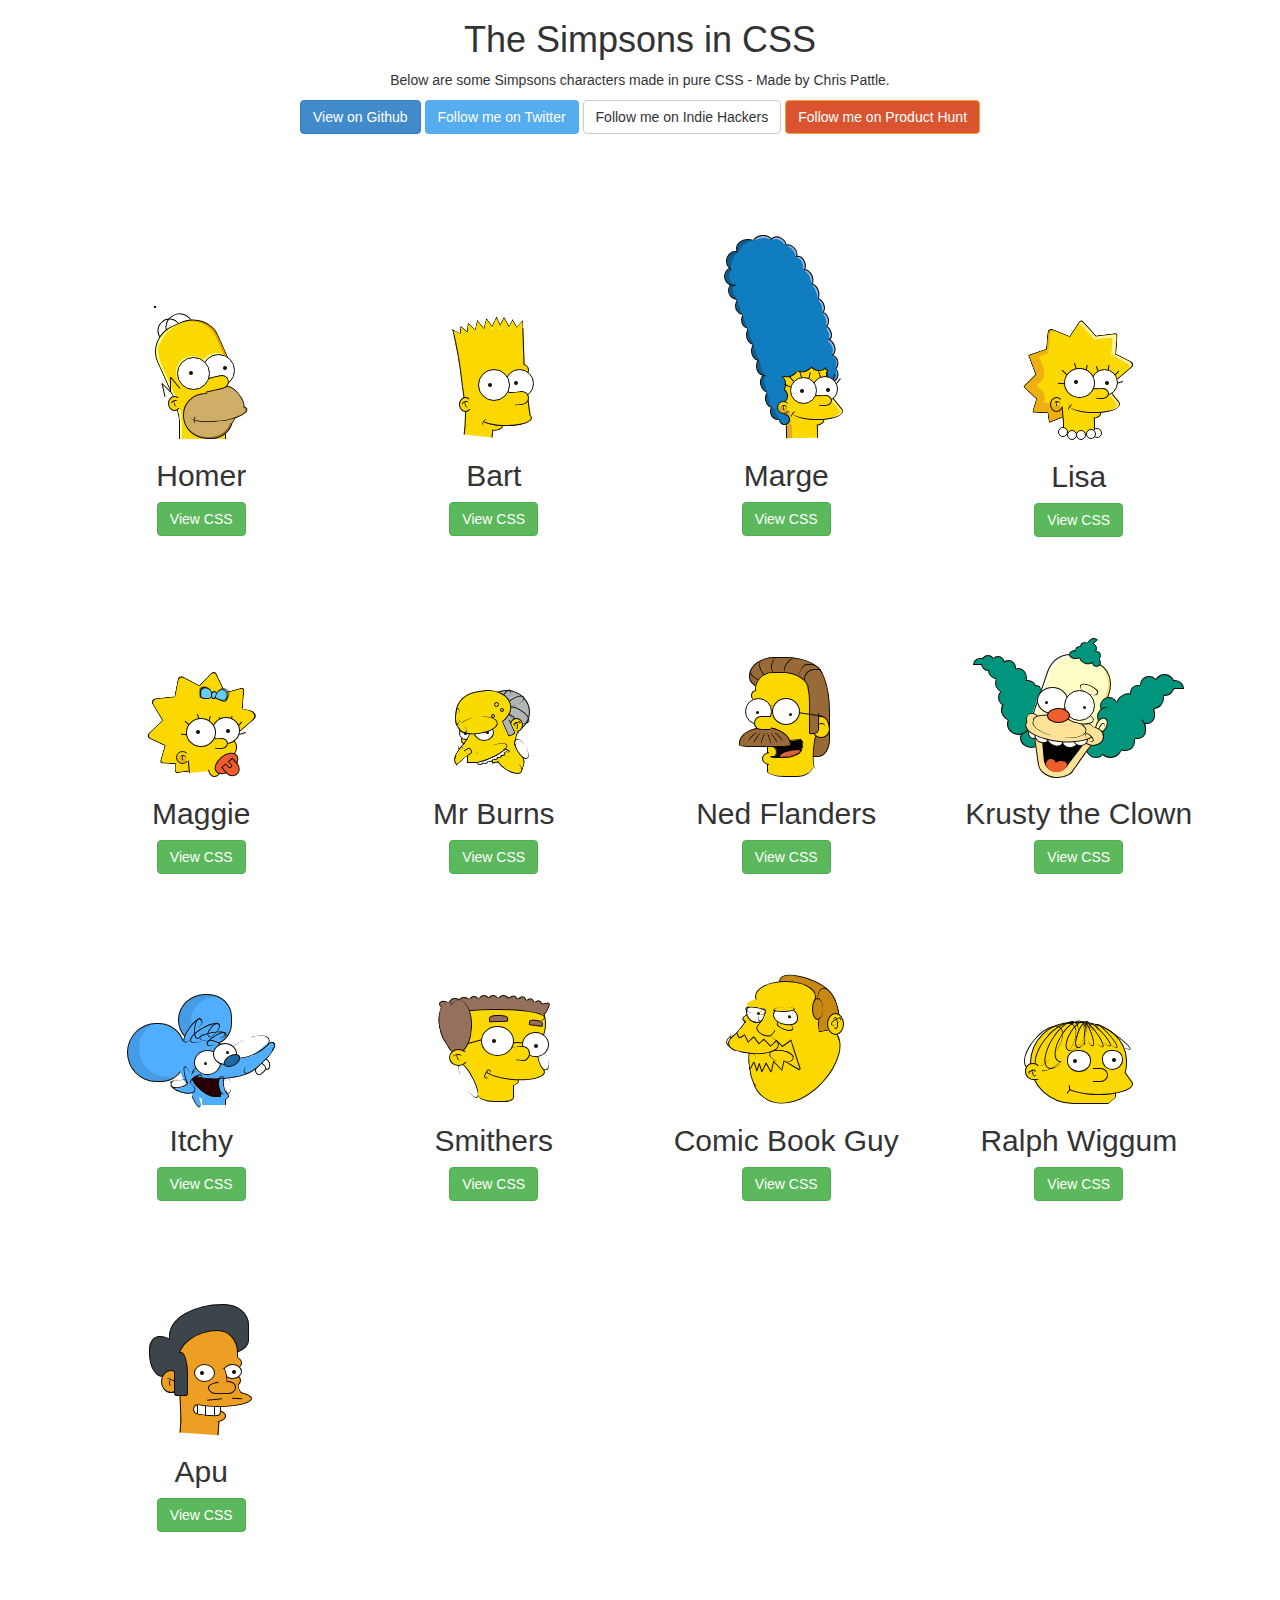
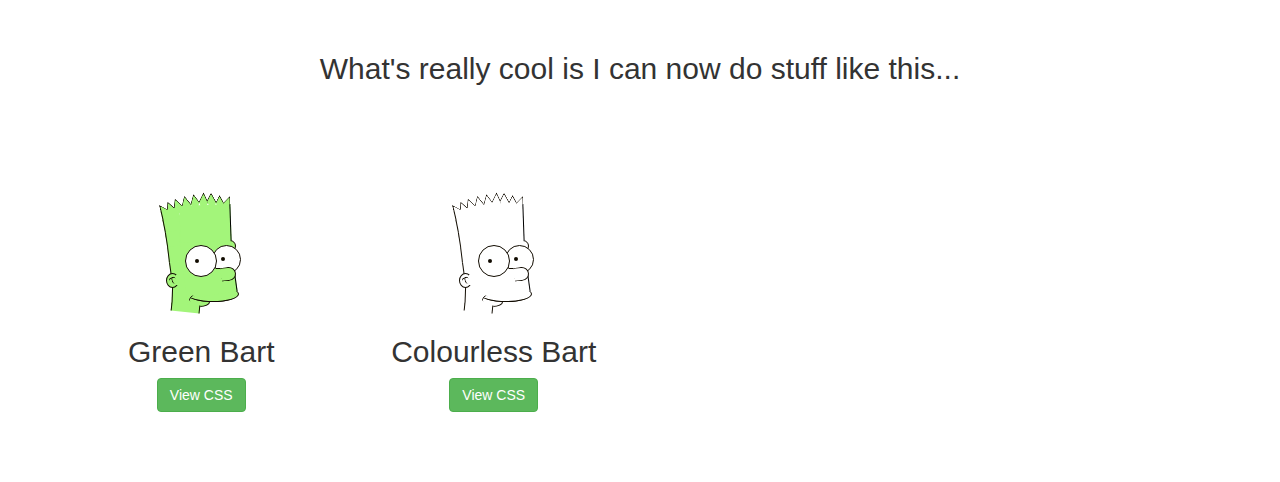
<file: index.html>
<!DOCTYPE html>
<html lang="en">
	<head>
<script async src="https://www.googletagmanager.com/gtag/js?id=G-6VS4W7GKSK"></script>
<script>
  window.dataLayer = window.dataLayer || [];
  function gtag(){dataLayer.push(arguments);}
  gtag('js', new Date());

  gtag('config', 'G-6VS4W7GKSK');
</script>

	<meta charset="utf-8">
	<meta name="viewport" content="width=device-width, initial-scale=1.0">
	<meta name="description" content="The Simpsons in CSS">
	<meta name="author" content="Chris Pattle">
	<link rel="shortcut icon" href="favicon.png">

	<title>The Simpsons in CSS</title>

	<link href="css/bootstrap.min.css" rel="stylesheet">
	<link href="css/styles.css" rel="stylesheet">
	<link href="css/characters.min.css" rel="stylesheet">
	<script type="text/javascript">
		if(navigator.userAgent.indexOf("WebKit") != -1) {
			var mrBurnsLink = document.createElement('link');
			mrBurnsLink.href='css/mr-burns-webkit.css';
			mrBurnsLink.rel='stylesheet';

			document.getElementsByTagName('head')[0].appendChild(mrBurnsLink);
		}
	</script>
</head>
<body>
	<div id="wrap">
		<header class="container">
			<div class="row">
				<div class="col-md-12">
					<h1>The Simpsons in CSS</h1>
					<p>Below are some Simpsons characters made in pure CSS - Made by Chris Pattle.</p>

					<p>
						<a class="btn btn-large btn-primary" href="https://www.github.com/pattle/simpsons-in-css">View on Github</a>
						<a class="btn btn-large btn-twitter" href="https://www.twitter.com/chrispattle">Follow me on Twitter</a>
						<a class="btn btn-large btn-default" href="https://www.indiehackers.com/chrispattle">Follow me on Indie Hackers</a>
						<a class="btn btn-large btn-warning" href="https://www.producthunt.com/@chrispattle" style="background-color: #da552f">Follow me on Product Hunt</a>
					</p>

				</div>
			</div>
		</header>
		<div class="container characters">
			<div class="row character-row">
				<div class="col-md-3">        
					<div id="homer" style="margin-top: 72px;">
					<div class="head">

					<div class="hair1"></div>
					<div class="hair2"></div>
					<div class="body head-top"></div>
					<div class="no-border body head-main"></div>
					<div class="no-border m1"></div>
					<div class="no-border m2"></div>
					<div class="no-border m3"></div>
					<div class="no-border m4"></div>
					<div class="no-border neck1"></div>
					<div class="body neck2"></div>
					<div class="body ear">
						<div class="no-border inner1"></div>
						<div class="no-border inner2"></div>
						<div class="no-border body clip"></div>
					</div>
					<div class="mouth">
						<div class="mouth5"></div>
						<div class="mouth2"></div>
						<div class="mouth1"></div>
						<div class="mouth7"></div>
						<div class="no-border mouth3"></div>
						<div class="no-border mouth4"></div>
						<div class="no-border mouth6"></div>
						<div class="no-border mouth8"></div>
					</div>
					<div class="right-eye">
						<div class="no-border right-eye-pupil"></div>
						<div class="no-border body eyelid-top"></div>
						<div class="no-border body eyelid-bottom"></div>
					</div>
					<div class="body nose"></div>
					<div class="body nose-tip"></div>
					<div class="left-eye">
						<div class="no-border left-eye-pupil"></div>
						<div class="no-border body eyelid-top"></div>
						<div class="no-border body eyelid-bottom"></div>
					</div>
					</div>
					</div>

					<h2>Homer</h2>
					<p><a class="btn btn-success" href="https://github.com/pattle/simpsons-in-css/blob/master/css/homer.css">View CSS</a></p>
				</div>
                <div class="col-md-3">
                    <div class="bart" style="margin-top: 75px;">
                        <div class="head">
			    <div class="no-border body hair hair1"></div>
			    <div class="no-border body hair hair2"></div>
			    <div class="no-border body hair hair3"></div>
			    <div class="no-border body hair hair4"></div>
			    <div class="no-border body hair hair5"></div>
			    <div class="no-border body hair hair6"></div>
			    <div class="no-border body hair hair7"></div>
			    <div class="no-border body hair hair8"></div>
			    <div class="no-border body hair hair9"></div>
			    <div class="body mouth-lip2"></div>
			    <div class="no-border body head-left1"></div>
			    <div class="no-border body head-left2"></div>
			    <div class="no-border body head-left3"></div>
			    <div class="no-border body head-left4"></div>
			    <div class="no-border body head-left5"></div>
			    <div class="no-border body head-left6"></div>
			    <div class="no-border body head-left7"></div>
			    <div class="body eyelid"></div>
			    <div class="no-border body mouth"></div>
			    <div class="body mouth-lip"></div>
			    <div class="no-border body head-right2"></div>
			    <div class="no-border body head-right1"></div>
			    <div class="no-border body head-right3"></div>

			    <!-- The ear -->
			    <div class="body ear">
				<div class="no-border inner1"></div>
				<div class="no-border inner2"></div>
				<div class="no-border body clip"></div>
			    </div>

			    <!-- The right eye -->
			    <div class="right-eye">
				<div class="no-border right-eye-pupil"></div>
				<div class="no-border body eyelid-top"></div>
				<div class="no-border body eyelid-bottom"></div>
			    </div>

			    <!-- The nose -->
			    <div class="no-border body nose"></div>
			    <div class="body nose-tip"></div>

			    <!-- The left eye -->
			    <div class="left-eye">
				<div class="no-border left-eye-pupil"></div>
				<div class="no-border body eyelid-top"></div>
				<div class="no-border body eyelid-bottom"></div>
			    </div>

			    <div class="no-border mouth-smile"></div>
			</div>
                    </div>

                    <h2>Bart</h2>
                    <p><a class="btn btn-success" href="https://github.com/pattle/simpsons-in-css/blob/master/css/bart.css">View CSS</a></p>
                </div>
                <div class="col-md-3">
                    <div id="marge">
                        <div class="head">
			    <div class="no-border body head-main"></div>
			    <div class="body mouth-lip2"></div>
			    <div class="body mouth-lip"></div>
			    <div class="no-border body neck"></div>
			    <div class="no-border body mouth"></div>
			    <div class="no-border body neck2"></div>
			    <div class="no-border body neck3"></div>
			    <div class="no-border mouth-smile"></div>

			    <div class="hair hair1 hair-circle"></div>
			    <div class="hair hair2 hair-circle"></div>
			    <div class="hair hair3 hair-circle"></div>
			    <div class="hair hair4 hair-circle"></div>
			    <div class="hair hair5 hair-circle"></div>
			    <div class="hair hair6 hair-circle"></div>
			    <div class="hair hair7 hair-circle"></div>
			    <div class="hair hair8 hair-circle"></div>
			    <div class="hair hair9 hair-circle"></div>
			    <div class="hair hair10 hair-circle"></div>
			    <div class="hair hair11 hair-circle"></div>
			    <div class="hair hair12 hair-circle"></div>
			    <div class="hair hair13 hair-circle"></div>
			    <div class="hair hair14 hair-circle"></div>
			    <div class="hair hair15 hair-circle"></div>
			    <div class="hair hair16 hair-circle"></div>
			    <div class="hair hair17 hair-circle"></div>
			    <div class="hair hair18 hair-circle"></div>
			    <div class="hair hair19 hair-circle"></div>
			    <div class="hair hair20 hair-circle"></div>
			    <div class="hair hair21 hair-circle"></div>
			    <div class="hair hair22 hair-circle"></div>
			    <div class="hair hair23 hair-circle"></div>
			    <div class="hair hair24 hair-circle"></div>
			    <div class="hair hair25 hair-circle"></div>
			    <div class="hair hair26 hair-circle"></div>
			    <div class="hair hair27 hair-circle"></div>
			    <div class="hair hair28 hair-circle"></div>
			    <div class="hair hair29 hair-circle"></div>
			    <div class="hair hair30 hair-circle"></div>
			    <div class="no-border hair hair-main"></div>
			    <div class="no-border hair hair-main2"></div>
			    <div class="no-border hair hair-main3"></div>
			    <div class="no-border hair hair-main4"></div>
			    <div class="no-border hair hair-main5"></div>
			    <div class="no-border hair hair-main6"></div>
			    <div class="no-border hair hair-main7 hair-circle"></div>

			    <!-- The ear -->
			    <div class="body ear">
				<div class="no-border inner1"></div>
				<div class="no-border inner2"></div>
				<div class="no-border body clip"></div>
			    </div>

			    <div class="no-border eyelash1 eyelash"></div>
			    <div class="no-border eyelash2 eyelash"></div>
			    <div class="no-border eyelash3 eyelash"></div>
			    <div class="no-border eyelash4 eyelash"></div>
			    <div class="no-border eyelash5 eyelash"></div>
			    <div class="no-border eyelash6 eyelash"></div>
			    <div class="no-border eyelash7 eyelash"></div>
			    <div class="no-border eyelash8 eyelash"></div>

			    <!-- The right eye -->
			    <div class="right-eye">
				<div class="no-border right-eye-pupil"></div>
				<div class="no-border body eyelid-top"></div>
				<div class="no-border body eyelid-bottom"></div>
			    </div>

			    <!-- The nose -->
			    <div class="no-border body nose"></div>
			    <div class="body nose-tip"></div>

			    <!-- The left eye -->
			    <div class="left-eye">
				<div class="no-border left-eye-pupil"></div>
				<div class="no-border body eyelid-top"></div>
				<div class="no-border body eyelid-bottom"></div>
			    </div>
			</div>
                    </div>

                    <h2>Marge</h2>
                    <p><a class="btn btn-success" href="https://github.com/pattle/simpsons-in-css/blob/master/css/marge.css">View CSS</a></p>
                </div>
		
		<div class="col-md-3">
		    <div id="lisa" style="margin-top: 86px;">
			<div class="head">

			    <div class="no-border body head-main"></div>
			    <div class="no-border body head-main2"></div>
			    <div class="no-border body head-main3"></div>

			    <div class="no-border hair9"></div>
			    <div class="no-border hair10"></div>

			    <div class="body hair hair1"></div>
			    <div class="body hair hair2"></div>
			    <div class="body hair hair3"></div>
			    <div class="body hair hair4"></div>
			    <div class="body hair hair5"></div>
			    <div class="body hair hair6"></div>
			    <div class="body hair hair7"></div>
			    <div class="body hair hair8"></div>

			    <div class="body mouth-lip2"></div>
			    <div class="body mouth-lip"></div>
			    <div class="no-border body neck"></div>
			    <div class="no-border body mouth"></div>
			    <div class="no-border body neck2"></div>
			    <div class="no-border body neck3"></div>
			    <div class="no-border mouth-smile"></div>

			    <!-- The ear -->
			    <div class="body ear">
				<div class="no-border inner1"></div>
				<div class="no-border inner2"></div>
				<div class="no-border body clip"></div>
			    </div>

			    <div class="no-border eyelash1 eyelash"></div>
			    <div class="no-border eyelash2 eyelash"></div>
			    <div class="no-border eyelash3 eyelash"></div>
			    <div class="no-border eyelash4 eyelash"></div>
			    <div class="no-border eyelash5 eyelash"></div>
			    <div class="no-border eyelash6 eyelash"></div>
			    <div class="no-border eyelash7 eyelash"></div>
			    <div class="no-border eyelash8 eyelash"></div>

			    <!-- The right eye -->
			    <div class="right-eye">
				<div class="no-border right-eye-pupil"></div>
				<div class="no-border body eyelid-top"></div>
				<div class="no-border body eyelid-bottom"></div>
			    </div>

			    <!-- The nose -->
			    <div class="no-border body nose"></div>
			    <div class="body nose-tip"></div>

			    <!-- The left eye -->
			    <div class="left-eye">
				<div class="no-border left-eye-pupil"></div>
				<div class="no-border body eyelid-top"></div>
				<div class="no-border body eyelid-bottom"></div>
			    </div>

			    <div class="necklace necklace1"></div>
			    <div class="necklace necklace2"></div>
			    <div class="necklace necklace3"></div>
			    <div class="necklace necklace5"></div>
			    <div class="necklace necklace4"></div>
			</div>
		    </div>
		    
		    <h2>Lisa</h2>
                    <p><a class="btn btn-success" href="https://github.com/pattle/simpsons-in-css/blob/master/css/lisa.css">View CSS</a></p>
		</div>
	    </div>
	    
	    <div class="row character-row">
		<div class="col-md-3">
		    <div id="maggie" style="margin-top: 34px;">
			<div class="head">

			    <div class="no-border body head-main"></div>

			    <div class="body hair hair2"></div>
			    <div class="body hair hair1"></div>
			    <div class="body hair hair3"></div>
			    <div class="body hair hair4"></div>
			    <div class="body hair hair5"></div>
			    <div class="body hair hair6"></div>
			    <div class="body hair hair7"></div>
			    <div class="body hair hair8"></div>

			    <div class="bow bow1"></div>
			    <div class="circle bow bow2"></div>
			    <div class="bow bow3"></div>

			    <div class="no-border body neck"></div>

			    <!-- The ear -->
			    <div class="circle body ear">
				<div class="no-border circle inner1"></div>
				<div class="no-border circle inner2"></div>
				<div class="no-border body clip"></div>
			    </div>

			    <div class="circle body cheek"></div>

			    <div class="no-border eyelash1 eyelash"></div>
			    <div class="no-border eyelash2 eyelash"></div>
			    <div class="no-border eyelash3 eyelash"></div>
			    <div class="no-border eyelash4 eyelash"></div>
			    <div class="no-border eyelash5 eyelash"></div>
			    <div class="no-border eyelash6 eyelash"></div>
			    <div class="no-border eyelash7 eyelash"></div>
			    <div class="no-border eyelash8 eyelash"></div>

			    <!-- The right eye -->
			    <div class="circle eye right-eye">
				<div class="no-border circle pupil"></div>
				<div class="no-border body eyelid-top"></div>
				<div class="no-border body eyelid-bottom"></div>
			    </div>

			    <!-- The nose -->
			    <div class="body nose-tip"></div>

			    <!-- The left eye -->
			    <div class="circle eye left-eye">
				<div class="no-border circle pupil"></div>
				<div class="no-border body eyelid-top"></div>
				<div class="no-border body eyelid-bottom"></div>
			    </div>

			    <div class="circle body mouth"></div>

			    <div class="circle dummy dummy1"></div>
			    <div class="dummy dummy2">
				<div class="dummy dummy3"></div>
			    </div>
			</div>
		    </div>
		    
		    <h2>Maggie</h2>
                    <p><a class="btn btn-success" href="https://github.com/pattle/simpsons-in-css/blob/master/css/maggie.css">View CSS</a></p>
		</div>
                <div class="col-md-3">
                    <div id="mr-burns" style="margin-top: 50px;">
                        <div class="head">
			    <div class="hair"></div>
			    <div class="no-border hair-line hair-line1"></div>
			    <div class="no-border hair-line hair-line2"></div>
			    <div class="no-border hair-line hair-line3"></div>
			    <div class="no-border hair-line hair-line4"></div>

			    <div class="ear">
				<div class="no-border inner1"></div>
				<div class="no-border inner2"></div>
			    </div>

			    <div class="head-main"></div>
			    <div class="no-border head-main2"></div>
			    <div class="no-border head-main3"></div>
			    <div class="no-border head-main4"></div>

			    <div class="sideburn"></div>
			    <div class="liverspot1 liverspot"></div>
			    <div class="liverspot2 liverspot"></div>
			    <div class="liverspot3 liverspot"></div>    

			    <div class="eye-bulge"></div>
			    <div class="eye left-eye">
				<div class="no-border pupil"></div>
				<div class="no-border body eyelid-top"></div>
				<div class="no-border body eyelid-bottom"></div>
			    </div>
			    <div class="eye right-eye">
				<div class="no-border pupil"></div>
				<div class="no-border body eyelid-top"></div>
				<div class="no-border body eyelid-bottom"></div>
			    </div>

			    <div class="no-border nose-bottom"></div>
			    <div class="no-border nose-top1"></div>
			    <div class="no-border nose-top2"></div>
			    <div class="nose-tip"></div>
			    <div class="no-border nose-inner"></div>

			    <div class="no-border eyebrow eyebrow1"></div>
			    <div class="no-border eyebrow eyebrow2"></div>
			    <div class="no-border eyebrow eyebrow3"></div>

			    <div class="no-border neck2"></div>
			    <div class="no-border neck1"></div>
			    <div class="no-border neck3"></div>
			    <div class="no-border neck4"></div>
			    <div class="no-border bottom-lip"></div>

			    <div class="tooth tooth1"></div>
			    <div class="tooth tooth2"></div>
			    <div class="tooth tooth3"></div>
			    <div class="tooth tooth4"></div>
			    <div class="tooth tooth5"></div>
			    <div class="tooth tooth6"></div>
			    <div class="no-border tooth tooth7"></div>
			    <div class="no-border teeth"></div>

			    <div class="no-border top-lip"></div>
			    <div class="no-border top-lip2"></div>
			    <div class="no-border cheek"></div>
			    <div class="nose-curl"></div>
			</div>
                    </div>

                    <h2>Mr Burns</h2>
                    <p><a class="btn btn-success" href="https://github.com/pattle/simpsons-in-css/blob/master/css/mr-burns.css">View CSS</a></p>
                </div>
            
                <div class="col-md-3">
		    <div id="ned-flanders" style="margin-top: 9px;">
			<div class="head">
			    <div class="hair-top hair"></div>
			    <div class="hair-side hair"></div>
			    <div class="no-border neck-bottom"></div>
			    <div class="no-border neck-left"></div>
			    <div class="body lip"></div>
			    <div class="no-border body head-main"></div>
			    <div class="no-border hair-line1 hair-line"></div>
			    <div class="no-border hair-line2 hair-line"></div>
			    <div class="no-border hair-line3 hair-line"></div>
			    <div class="no-border hair-line4 hair-line"></div>
			    <div class="no-border hair-line5 hair-line"></div>
			    <div class="body head-top"></div>
			    <div class="no-border body eye-bulge"></div>
			    <div class="no-border body head-top-inner"></div>
			    <div class="no-border neck-right"></div>
			    <div class="body ear">
				<div class="no-border inner"></div>
			    </div>
			    <div class="no-border sideburn hair"></div>
			    <div class="no-border body head-side"></div>

			    <div class="left-eye eye">
				<div class="no-border pupil"></div>
				<div class="no-border body eyelid-top"></div>
				<div class="no-border body eyelid-bottom"></div>
			    </div>

			    <div class="right-eye eye">
				<div class="no-border pupil"></div>
				<div class="no-border body eyelid-top"></div>
				<div class="no-border body eyelid-bottom"></div>
			    </div>

			    <div class="no-border glasses"></div>

			    <div class="no-border mouth-top"></div>
			    <div class="no-border mouth-left"></div>
			    <div class="no-border mouth-right"></div>
			    <div class="no-border mouth-bottom"></div>
			    <div class="no-border mouth-inner"></div>
			    <div class="no-border tongue"></div>

			    <div class="moustache">
				<div class="no-border moustache-hair1 hair left"></div>
				<div class="no-border moustache-hair2 hair left"></div>
				<div class="no-border moustache-hair3 hair left"></div>
				<div class="no-border moustache-hair4 hair right"></div>
				<div class="no-border moustache-hair5 hair right"></div>
				<div class="no-border moustache-hair6 hair right"></div>
			    </div>

			    <div class="body nose"></div>
			</div>
		    </div>
		    
		    <h2>Ned Flanders</h2>
                    <p><a class="btn btn-success" href="https://github.com/pattle/simpsons-in-css/blob/master/css/ned-flanders.css">View CSS</a></p>
		</div>
		<div class="col-md-3">
		    <div id="krusty">
			<div class="head">
			    <div class="body ear left-ear"></div>
			    <div class="body head-top"></div>
			    <div class="hair hair1"></div>
			    <div class="hair hair2"></div>
			    <div class="hair hair3"></div>
			    <div class="hair hair4"></div>
			    <div class="hair hair5"></div>
			    <div class="hair hair6"></div>
			    <div class="hair hair7"></div>
			    <div class="hair hair8"></div>
			    <div class="hair hair9"></div>
			    <div class="hair hair10"></div>
			    <div class="hair hair11"></div>
			    <div class="hair hair12"></div>
			    <div class="hair hair13"></div>
			    <div class="hair hair41"></div>
			    <div class="hair hair42"></div>
			    <div class="hair hair43"></div>
			    <div class="hair hair44"></div>

			    <div class="hair hair14"></div>
			    <div class="hair hair15"></div>
			    <div class="hair hair16"></div>
			    <div class="hair hair17"></div>
			    <div class="hair hair18"></div>
			    <div class="hair hair19"></div>
			    <div class="hair hair20"></div>
			    <div class="hair hair21"></div>
			    <div class="hair hair22"></div>
			    <div class="hair hair23"></div>
			    <div class="hair hair24"></div>
			    <div class="hair hair25"></div>
			    <div class="hair hair36"></div>
			    <div class="hair hair37"></div>
			    <div class="hair hair38"></div>
			    <div class="hair hair39"></div>
			    <div class="hair hair40"></div>

			    <div class="body ear right-ear">
				<div class="inner"></div>
			    </div>

			    <div class="hair hair26"></div>
			    <div class="hair hair27"></div>
			    <div class="hair hair28"></div>
			    <div class="hair hair29"></div>
			    <div class="hair hair30"></div>
			    <div class="hair hair31"></div>
			    <div class="hair hair32"></div>
			    <div class="hair hair33"></div>
			    <div class="hair hair34"></div>
			    <div class="hair hair35"></div>
			    <div class="mouth mouth-bottom"></div>
			    <div class="no-border mouth mouth-left"></div>
			    <div class="no-border mouth mouth-right"></div>
			    <div class="no-border mouth mouth-right2"></div>
			    <div class="no-border mouth-inner mouth-inner-bottom"></div>
			    <div class="no-border mouth-inner mouth-inner-top"></div>
			    <div class="no-border tongue tongue1"></div>
			    <div class="no-border tongue tongue2"></div>
			    <div class="no-border tongue tongue3"></div>
			    <div class="cheek cheek-left"></div>
			    <div class="cheek cheek-right"></div>
			    <div class="tooth tooth1"></div>
			    <div class="tooth tooth2"></div>
			    <div class="tooth tooth3"></div>
			    <div class="tooth tooth4"></div>
			    <div class="tooth tooth5"></div>
			    <div class="mouth mouth-top2"></div>
			    <div class="no-border cheek cheek-right-inner"></div>
			    <div class="cheek cheek-line"></div>
			    <div class="no-border cheek cheek-left-inner"></div>
			    <div class="left-eye eye">
				<div class="no-border pupil"></div>
			    </div>

			    <div class="mouth mouth-top1"></div>
			    <div class="body eye-bag"></div>

			    <div class="right-eye eye">
				<div class="no-border pupil"></div>
			    </div>

			    <div class="eyebrow"></div>


			    <div class="nose"></div>
			</div>
		    </div>
		    
		    <h2>Krusty the Clown</h2>
                    <p><a class="btn btn-success" href="https://github.com/pattle/simpsons-in-css/blob/master/css/krusty.css">View CSS</a></p>
		</div>
	    </div>
	    <div class="row character-row">
		<div class="col-md-3">
		    <div id="itchy" style="margin-top: 20px;">
			<div class="head">
			    <div class="body ear ear-right"></div>
			    <div class="body ear ear-left"></div>

			    <div class="no-border body body-main"></div>
			    <div class="no-border body body-main3"></div>
			    <div class="body body-main2"></div>
			    <div class="no-border body mouth11"></div>
			    <div class="no-border mouth-inner"></div>

			    <div class="body hair hair1"></div>
			    <div class="body hair hair2"></div>
			    <div class="body hair hair3"></div>
			    <div class="body hair hair4"></div>
			    <div class="body hair hair5"></div>
			    <div class="body hair hair6"></div>
			    <div class="body hair hair7"></div>

			    <div class="tooth tooth1"></div>
			    <div class="tooth tooth2"></div>

			    <div class="mouth8"></div>
			    <div class="body mouth1"></div>
			    <div class="body mouth2"></div>
			    <div class="body mouth3"></div>
			    <div class="mouth4"></div>
			    <div class="mouth5"></div>
			    <div class="no-border body mouth6"></div>
			    <div class="mouth7"></div>
			    <div class="body mouth9"></div>
			    <div class="mouth10"></div>

			    <div class="left-eye eye">
				<div class="no-border pupil"></div>
			    </div>

			    <div class="right-eye eye">
				<div class="no-border pupil"></div>
			    </div>
			    <div class="nose"></div>

			    <div class="spike1"></div>
			    <div class="spike2"></div>
			</div>
		    </div>
		    <h2>Itchy</h2>
                    <p><a class="btn btn-success" href="https://github.com/pattle/simpsons-in-css/blob/master/css/itchy.css">View CSS</a></p>
		</div>
		<div class="col-md-3">
		    <div id="smithers" style="margin-top: 20px;">
			<div class="head">
			    <div class="hair hair4"></div>
			    <div class="hair hair5"></div>
			    <div class="hair hair6"></div>
			    <div class="hair hair7"></div>
			    <div class="hair hair8"></div>
			    <div class="hair hair9"></div>
			    <div class="hair hair10"></div>
			    <div class="hair hair11"></div>
			    <div class="hair hair12"></div>
			    <div class="hair hair13"></div>
			    <div class="hair hair14"></div>
			    <div class="hair hair15"></div>
			    <div class="body head3"></div>
			    <div class="no-border hair hair16"></div>
			    <div class="body head1"></div>
			    <div class="no-border body head2"></div>
			    <div class="head4"></div>
			    <div class="hair hair1"></div>
			    <div class="hair hair2"></div>
			    <div class="no-border hair hair3"></div>
			    <div class="no-border body head7"></div>
			    <div class="body mouth-lip2"></div>
			    <div class="no-border body mouth"></div>
			    <div class="body mouth-lip"></div>
			    <div class="no-border body head5"></div>
			    <div class="head6"></div>

			    <!-- The ear -->
			    <div class="body ear">
				<div class="no-border inner1"></div>
				<div class="no-border inner2"></div>
				<div class="no-border body clip"></div>
			    </div>

			    <div class="eyebrow eyebrow-left"></div>
			    <div class="eyebrow eyebrow-right"></div>
			    <div class="glasses-bridge"></div>
			    <div class="no-border glasses-arm"></div>

			    <!-- The right eye -->
			    <div class="right-eye">
				<div class="no-border right-eye-pupil"></div>
			    </div>

			    <!-- The nose -->
			    <div class="body nose-tip"></div>

			    <!-- The left eye -->
			    <div class="left-eye">
				<div class="no-border left-eye-pupil"></div>
			    </div>

			    <div class="no-border mouth-smile"></div>
			</div>
		    </div>
		    <h2>Smithers</h2>
                    <p><a class="btn btn-success" href="https://github.com/pattle/simpsons-in-css/blob/master/css/smithers.css">View CSS</a></p>
		</div>
		<div class="col-md-3">
		    <div id="comicbookguy">
			<div class="head">
			    <div class="hair hair1"></div>
			    <div class="body head1"></div>
			    <div class="body head2"></div>
			    <div class="no-border body head3"></div>
			    <div class="body head4"></div>
			    <div class="body head5"></div>
			    <div class="no-border body head6"></div>
			    <div class="no-border body head7"></div>
			    <div class="hair hair2"></div>
			    <div class="hair hair3"></div>
			    <div class="hair hair4"></div>

			    <div class="body ear">
				<div class="inner inner1"></div>
				<div class="inner inner2"></div>
			    </div>

			    <div class="body left-eye-bag"></div>
			    <div class="left-eye eye">
				<div class="no-border pupil"></div>
			    </div>
			    <div class="left-eye-top"></div>

			    <div class="body right-eye-bag"></div>

			    <div class="right-eye eye">
				<div class="no-border pupil"></div>
			    </div>
			    <div class="right-eye-top"></div>

			    <div class="body nose"></div>
			    <div class="nose-left"></div>

			    <div class="mouth1"></div>
			    <div class="mouth2"></div>
			    <div class="body mouth3"></div>
			    <div class="mouth4"></div>
			    <div class="no-border body mouth5"></div>

			    <div class="no-border beard beard1"></div>
			    <div class="no-border beard beard2"></div>
			    <div class="no-border beard beard3"></div>
			    <div class="no-border beard beard4"></div>
			    <div class="no-border beard beard5"></div>
			    <div class="no-border beard beard6"></div>
			    <div class="no-border beard beard7"></div>
			    <div class="no-border beard beard8"></div>
			    <div class="no-border beard beard9"></div>
			    <div class="no-border beard beard10"></div>
			    <div class="no-border beard beard11"></div>
			    <div class="no-border beard beard12"></div>
			    <div class="no-border beard beard13"></div>
			    <div class="no-border beard beard14"></div>
			    <div class="no-border beard beard15"></div>
			    <div class="no-border beard beard16"></div>
			    <div class="no-border beard beard17"></div>
			    <div class="no-border beard beard18"></div>
			    <div class="no-border beard beard19"></div>
			    <div class="no-border beard beard20"></div>
			    <div class="no-border beard beard21"></div>
			</div>
		    </div>
		    
		    <h2>Comic Book Guy</h2>
                    <p><a class="btn btn-success" href="https://github.com/pattle/simpsons-in-css/blob/master/css/comicbookguy.css">View CSS</a></p>
		</div>
		<div class="col-md-3">
		    <div id="ralph-wiggum" style="margin-top: 46px;">
			<div class="head">

			    <div class="body head1"></div>
			    <div class="no-border body head2"></div>
			    <div class="hair hair-left hair1"></div>
			    <div class="hair hair-left hair2"></div>
			    <div class="hair hair-left hair3"></div>
			    <div class="hair hair-left hair4"></div>
			    <div class="hair hair-left hair5"></div>
			    <div class="hair hair-left hair6"></div>
			    <div class="hair hair-left hair7"></div>
			    <div class="hair hair-right hair8"></div>
			    <div class="hair hair-right hair9"></div>
			    <div class="hair hair-right hair10"></div>
			    <div class="hair hair-right hair11"></div>
			    <div class="hair hair-right hair12"></div>

			    <div class="body ear">
				<div class="inner1"></div>
				<div class="inner2"></div>
				<div class="no-border body clip"></div>
			    </div>

			    <div class="no-border body mouth5"></div>
			    <div class="body mouth1"></div>
			    <div class="no-border body mouth2"></div>
			    <div class="no-border body mouth3"></div>
			    <div class="no-border body mouth4"></div>

			    <div class="left-eye eye">
				<div class="no-border pupil"></div>
			    </div>

			    <div class="right-eye eye">
				<div class="no-border pupil"></div>
			    </div>

			    <div class="body nose"></div>
			</div>
		    </div>
		    <h2>Ralph Wiggum</h2>
                    <p><a class="btn btn-success" href="https://github.com/pattle/simpsons-in-css/blob/master/css/ralph-wiggum.css">View CSS</a></p>
		</div>
	    </div>
	    <div class="row character-row">
		<div class="col-md-3">
		    <div id="apu">
			<div class="head">
			    <div class="hair hair1"></div>
			    <div class="hair hair2"></div>
			    <div class="body head-main1"></div>
			    <div class="circle body ear">
				<div class="no-border circle inner1"></div>
				<div class="no-border circle inner2"></div>
			    </div>

			    <div class="no-border body neck1"></div>

			    <div class="hair sideburn">
				<div class="no-border hair clip"></div>
			    </div>

			    <div class="circle body eyebrow"></div>
			    <div class="circle body eyebag1"></div>

			    <div class="circle left-eye eye">
				<div class="no-border circle pupil"></div>
				<div class="no-border body eyelid-top"></div>
				<div class="no-border body eyelid-bottom"></div>
			    </div>

			    <div class="circle right-eye eye">
				<div class="no-border circle pupil"></div>
				<div class="no-border body eyelid-top"></div>
				<div class="no-border body eyelid-bottom"></div>
			    </div>

			    <div class="circle body mouth2"></div>

			    <div class="body tooth tooth1"></div>
			    <div class="body tooth tooth2"></div>
			    <div class="body tooth tooth3"></div>
			    <div class="body tooth tooth4"></div>

			    <div class="circle body mouth1"></div>
			    <div class="no-border circle eyebag2"></div>
			    <div class="no-border circle body mouth3"></div>

			    <div class="no-border body neck2"></div>

			    <div class="body nose-tip"></div>
			    <div class="no-border body nose"></div>

			    <div class="no-border moustache moustache-left"></div>
			    <div class="no-border moustache moustache-right"></div>
			</div>
		    </div>
		    
		    <h2>Apu</h2>
                    <p><a class="btn btn-success" href="https://github.com/pattle/simpsons-in-css/blob/master/css/apu.css">View CSS</a></p>
		</div>
	    </div>
	    <div class="row character-row">
		<h2>What's really cool is I can now do stuff like this...</h2>
	    </div>
	    <div class="row character-row">
		<div class="col-md-3">
		    <div class="bart green">
                        <div class="head">
			    <div class="no-border body hair hair1"></div>
			    <div class="no-border body hair hair2"></div>
			    <div class="no-border body hair hair3"></div>
			    <div class="no-border body hair hair4"></div>
			    <div class="no-border body hair hair5"></div>
			    <div class="no-border body hair hair6"></div>
			    <div class="no-border body hair hair7"></div>
			    <div class="no-border body hair hair8"></div>
			    <div class="no-border body hair hair9"></div>
			    <div class="body mouth-lip2"></div>
			    <div class="no-border body head-left1"></div>
			    <div class="no-border body head-left2"></div>
			    <div class="no-border body head-left3"></div>
			    <div class="no-border body head-left4"></div>
			    <div class="no-border body head-left5"></div>
			    <div class="no-border body head-left6"></div>
			    <div class="no-border body head-left7"></div>
			    <div class="body eyelid"></div>
			    <div class="no-border body mouth"></div>
			    <div class="body mouth-lip"></div>
			    <div class="no-border body head-right2"></div>
			    <div class="no-border body head-right1"></div>
			    <div class="no-border body head-right3"></div>

			    <!-- The ear -->
			    <div class="body ear">
				<div class="no-border inner1"></div>
				<div class="no-border inner2"></div>
				<div class="no-border body clip"></div>
			    </div>

			    <!-- The right eye -->
			    <div class="right-eye">
				<div class="no-border right-eye-pupil"></div>
				<div class="no-border body eyelid-top"></div>
				<div class="no-border body eyelid-bottom"></div>
			    </div>

			    <!-- The nose -->
			    <div class="no-border body nose"></div>
			    <div class="body nose-tip"></div>

			    <!-- The left eye -->
			    <div class="left-eye">
				<div class="no-border left-eye-pupil"></div>
				<div class="no-border body eyelid-top"></div>
				<div class="no-border body eyelid-bottom"></div>
			    </div>

			    <div class="no-border mouth-smile"></div>
			</div>
                    </div>

                    <h2>Green Bart</h2>
                    <p><a class="btn btn-success" href="https://github.com/pattle/simpsons-in-css/blob/master/css/bart.css">View CSS</a></p>
		</div>
		<div class="col-md-3">
		    <div class="bart colourless">
                        <div class="head">
			    <div class="no-border body hair hair1"></div>
			    <div class="no-border body hair hair2"></div>
			    <div class="no-border body hair hair3"></div>
			    <div class="no-border body hair hair4"></div>
			    <div class="no-border body hair hair5"></div>
			    <div class="no-border body hair hair6"></div>
			    <div class="no-border body hair hair7"></div>
			    <div class="no-border body hair hair8"></div>
			    <div class="no-border body hair hair9"></div>
			    <div class="body mouth-lip2"></div>
			    <div class="no-border body head-left1"></div>
			    <div class="no-border body head-left2"></div>
			    <div class="no-border body head-left3"></div>
			    <div class="no-border body head-left4"></div>
			    <div class="no-border body head-left5"></div>
			    <div class="no-border body head-left6"></div>
			    <div class="no-border body head-left7"></div>
			    <div class="body eyelid"></div>
			    <div class="no-border body mouth"></div>
			    <div class="body mouth-lip"></div>
			    <div class="no-border body head-right2"></div>
			    <div class="no-border body head-right1"></div>
			    <div class="no-border body head-right3"></div>

			    <!-- The ear -->
			    <div class="body ear">
				<div class="no-border inner1"></div>
				<div class="no-border inner2"></div>
				<div class="no-border body clip"></div>
			    </div>

			    <!-- The right eye -->
			    <div class="right-eye">
				<div class="no-border right-eye-pupil"></div>
				<div class="no-border body eyelid-top"></div>
				<div class="no-border body eyelid-bottom"></div>
			    </div>

			    <!-- The nose -->
			    <div class="no-border body nose"></div>
			    <div class="body nose-tip"></div>

			    <!-- The left eye -->
			    <div class="left-eye">
				<div class="no-border left-eye-pupil"></div>
				<div class="no-border body eyelid-top"></div>
				<div class="no-border body eyelid-bottom"></div>
			    </div>

			    <div class="no-border mouth-smile"></div>
			</div>
                    </div>

                    <h2>Colourless Bart</h2>
                    <p><a class="btn btn-success" href="https://github.com/pattle/simpsons-in-css/blob/master/css/bart.css">View CSS</a></p>
		</div>
	    </div>
        </div>
        <div id="push"></div>
    </div>
</body>
</html>
</file>
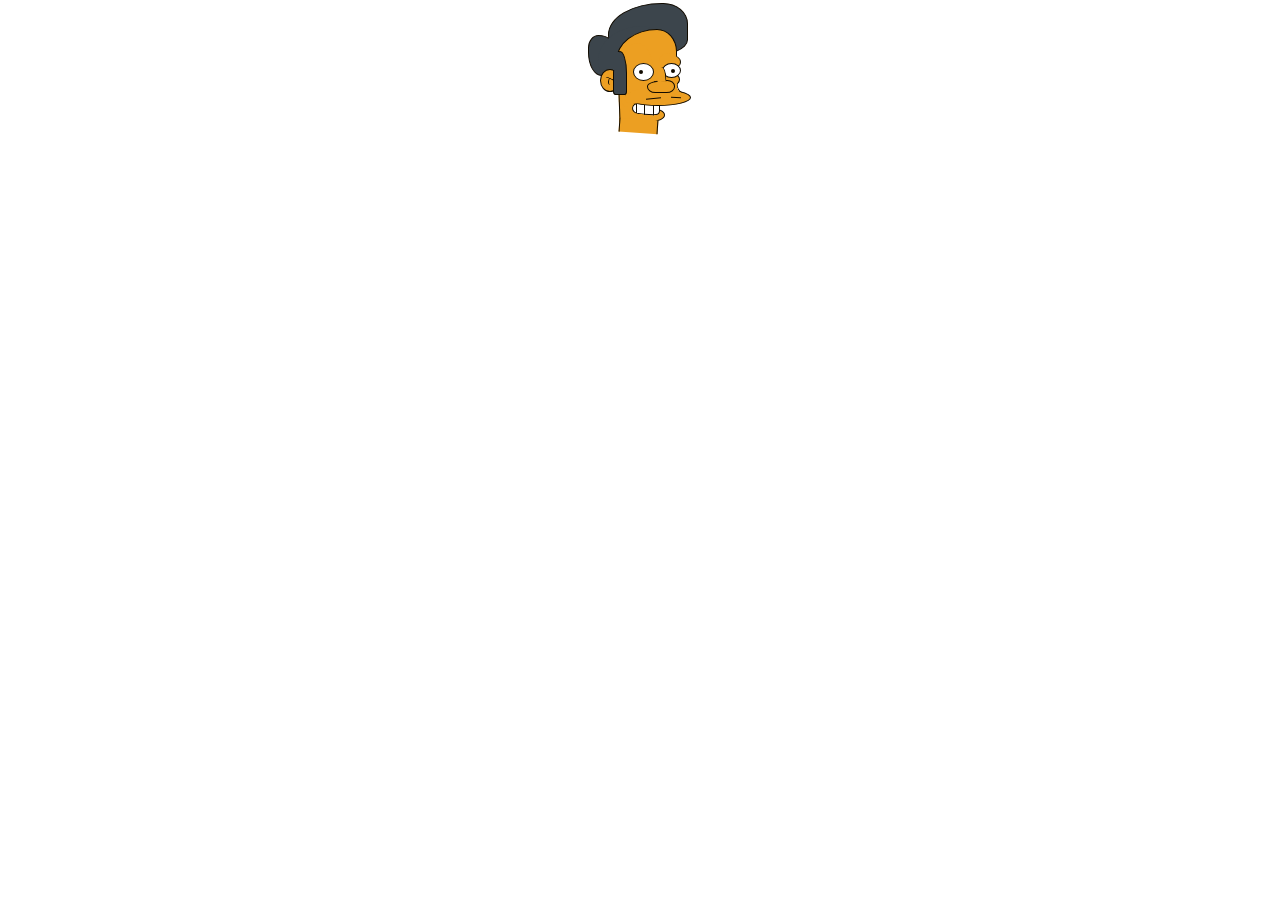
<file: apu.html>
<!DOCTYPE html>
<html>
<head>
    <meta charset="utf-8">
    <meta http-equiv="X-UA-Compatible" content="IE=edge">
    <title>Apu in CSS</title>
    <meta name="description" content="Apu in CSS">
    <meta name="viewport" content="width=device-width, initial-scale=1">

    <link rel="stylesheet" href="css/normalize.css">
    <link rel="stylesheet" href="css/apu.css">
</head>
<body>

    <div id="apu">
        <div class="head">
            <div class="hair hair1"></div>
            <div class="hair hair2"></div>
            <div class="body head-main1"></div>
            <div class="circle body ear">
                <div class="no-border circle inner1"></div>
                <div class="no-border circle inner2"></div>
            </div>

            <div class="no-border body neck1"></div>

            <div class="hair sideburn">
                <div class="no-border hair clip"></div>
            </div>

            <div class="circle body eyebrow"></div>
            <div class="circle body eyebag1"></div>

            <div class="circle left-eye eye">
                <div class="no-border circle pupil"></div>
                <div class="no-border body eyelid-top"></div>
                <div class="no-border body eyelid-bottom"></div>
            </div>

            <div class="circle right-eye eye">
                <div class="no-border circle pupil"></div>
                <div class="no-border body eyelid-top"></div>
                <div class="no-border body eyelid-bottom"></div>
            </div>

            <div class="circle body mouth2"></div>

            <div class="body tooth tooth1"></div>
            <div class="body tooth tooth2"></div>
            <div class="body tooth tooth3"></div>
            <div class="body tooth tooth4"></div>

            <div class="circle body mouth1"></div>
            <div class="no-border circle eyebag2"></div>
            <div class="no-border circle body mouth3"></div>

            <div class="no-border body neck2"></div>

            <div class="body nose-tip"></div>
            <div class="no-border body nose"></div>

            <div class="no-border moustache moustache-left"></div>
            <div class="no-border moustache moustache-right"></div>
        </div>
    </div>

</body>
</html>
</file>
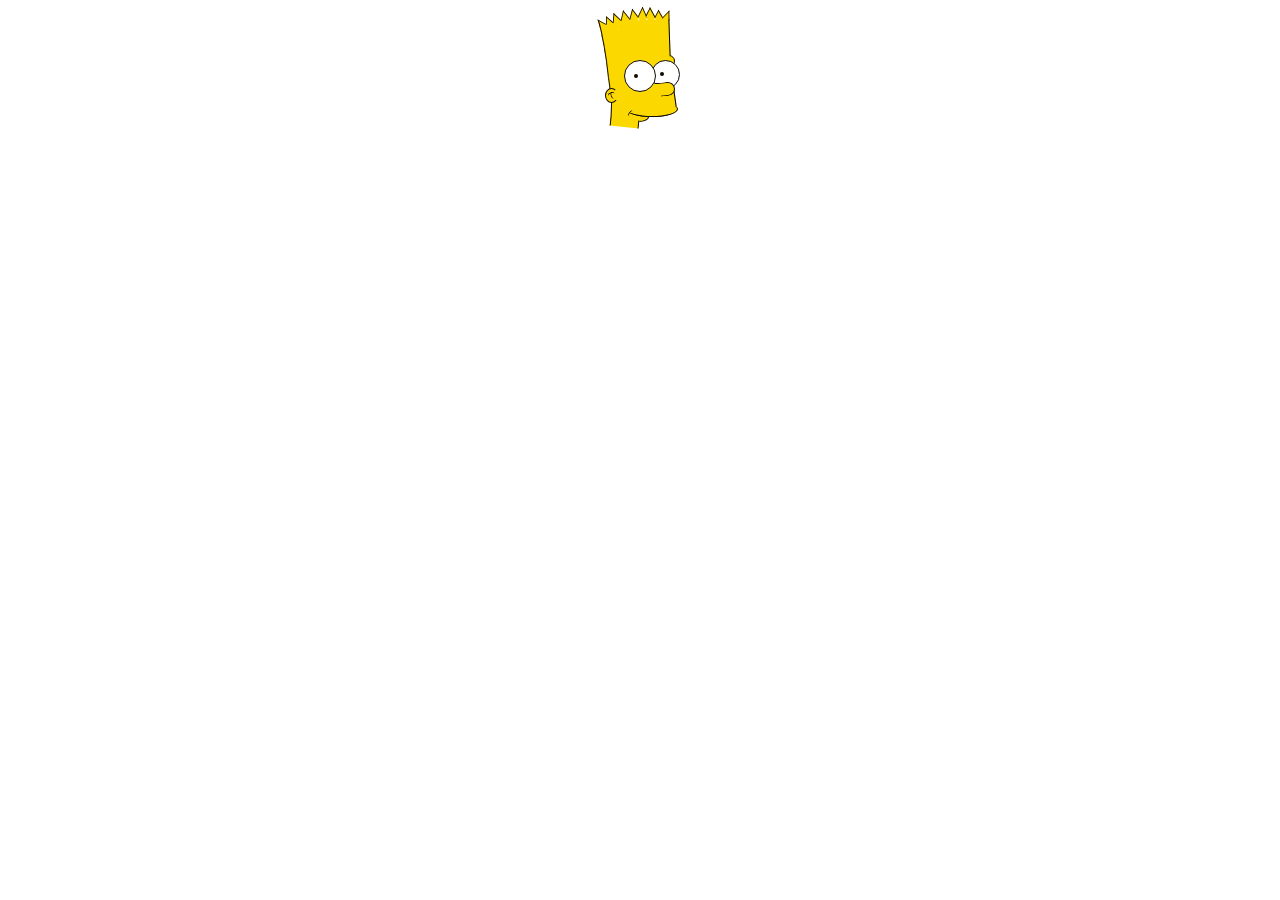
<file: bart.html>
<!DOCTYPE html>
<html>
<head>
    <meta charset="utf-8">
    <meta http-equiv="X-UA-Compatible" content="IE=edge">
    <title>Bart Simpson in CSS</title>
    <meta name="description" content="Bart Simpson in CSS">
    <meta name="viewport" content="width=device-width, initial-scale=1">

    <link rel="stylesheet" href="css/normalize.css">
    <link rel="stylesheet" href="css/bart.css">
</head>
<body>

    <div id="bart">
        <div class="head">
            <div class="no-border body hair hair1"></div>
            <div class="no-border body hair hair2"></div>
            <div class="no-border body hair hair3"></div>
            <div class="no-border body hair hair4"></div>
            <div class="no-border body hair hair5"></div>
            <div class="no-border body hair hair6"></div>
            <div class="no-border body hair hair7"></div>
            <div class="no-border body hair hair8"></div>
            <div class="no-border body hair hair9"></div>
            <div class="body mouth-lip2"></div>
            <div class="no-border body head-left1"></div>
            <div class="no-border body head-left2"></div>
            <div class="no-border body head-left3"></div>
            <div class="no-border body head-left4"></div>
            <div class="no-border body head-left5"></div>
            <div class="no-border body head-left6"></div>
            <div class="no-border body head-left7"></div>
            <div class="body eyelid"></div>
            <div class="no-border body mouth"></div>
            <div class="body mouth-lip"></div>
            <div class="no-border body head-right2"></div>
            <div class="no-border body head-right1"></div>
            <div class="no-border body head-right3"></div>

            <!-- The ear -->
            <div class="body ear">
                <div class="no-border inner1"></div>
                <div class="no-border inner2"></div>
                <div class="no-border body clip"></div>
            </div>

            <!-- The right eye -->
            <div class="right-eye">
                <div class="no-border right-eye-pupil"></div>
                <div class="no-border body eyelid-top"></div>
                <div class="no-border body eyelid-bottom"></div>
            </div>

            <!-- The nose -->
            <div class="no-border body nose"></div>
            <div class="body nose-tip"></div>

            <!-- The left eye -->
            <div class="left-eye">
                <div class="no-border left-eye-pupil"></div>
                <div class="no-border body eyelid-top"></div>
                <div class="no-border body eyelid-bottom"></div>
            </div>

            <div class="no-border mouth-smile"></div>
        </div>
    </div>

</body>
</html>
</file>
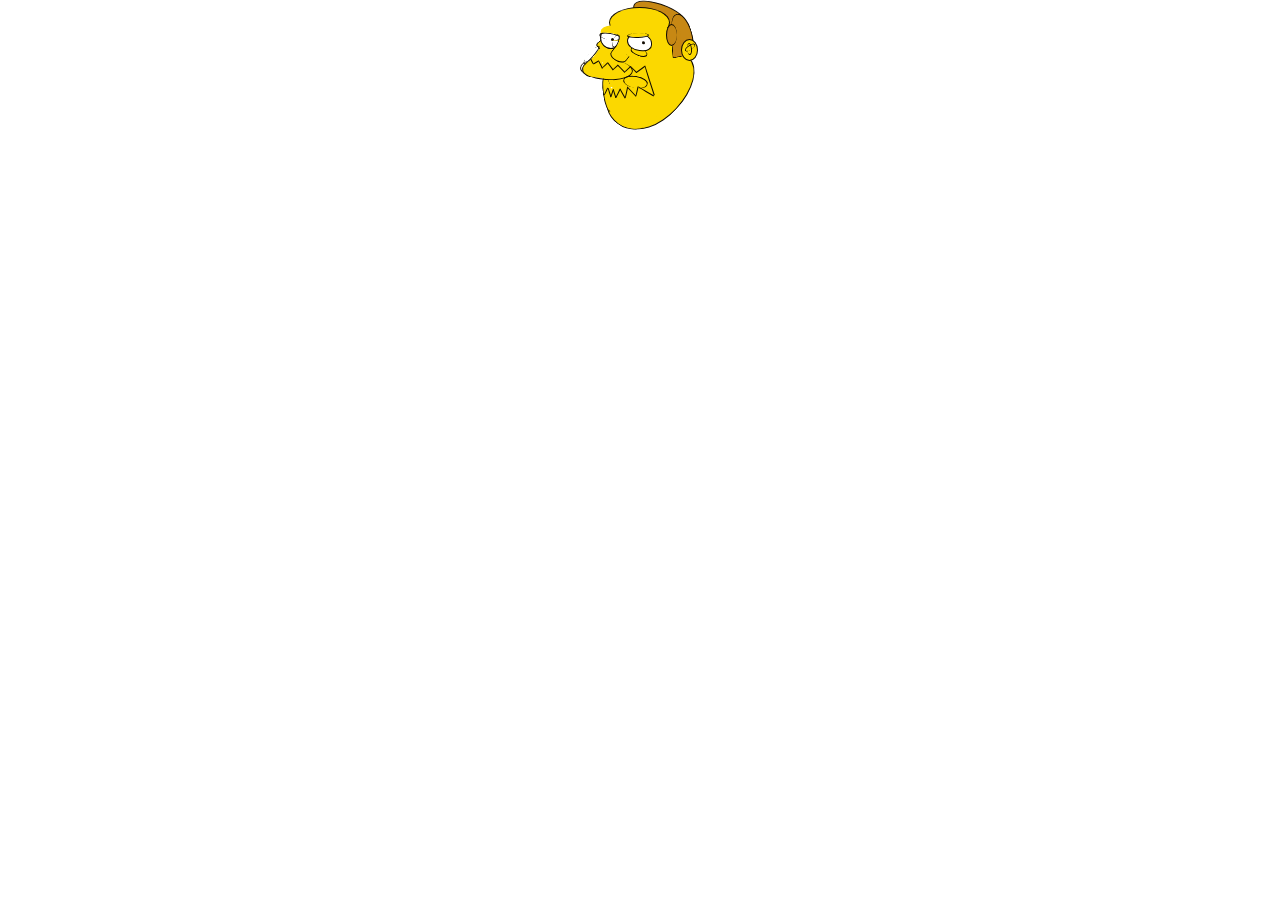
<file: comicbookguy.html>
<!DOCTYPE html>
<html>
<head>
    <meta charset="utf-8">
    <meta http-equiv="X-UA-Compatible" content="IE=edge">
    <title>Comic Book Guy in CSS</title>
    <meta name="description" content="Comic Book Guy in CSS">
    <meta name="viewport" content="width=device-width, initial-scale=1">

    <link rel="stylesheet" href="css/normalize.css">
    <link rel="stylesheet" href="css/comicbookguy.css">
</head>
<body>

    <div id="comicbookguy">
    <div class="head">
        <div class="hair hair1"></div>
        <div class="body head1"></div>
        <div class="body head2"></div>
        <div class="no-border body head3"></div>
        <div class="body head4"></div>
        <div class="body head5"></div>
        <div class="no-border body head6"></div>
        <div class="no-border body head7"></div>
        <div class="hair hair2"></div>
        <div class="hair hair3"></div>
        <div class="hair hair4"></div>

        <div class="body ear">
            <div class="inner inner1"></div>
            <div class="inner inner2"></div>
        </div>

        <div class="body left-eye-bag"></div>
            <div class="left-eye eye">
            <div class="no-border pupil"></div>
        </div>
        <div class="left-eye-top"></div>

        <div class="body right-eye-bag"></div>

        <div class="right-eye eye">
            <div class="no-border pupil"></div>
        </div>
        <div class="right-eye-top"></div>

        <div class="body nose"></div>
        <div class="nose-left"></div>

        <div class="mouth1"></div>
        <div class="mouth2"></div>
        <div class="body mouth3"></div>
        <div class="mouth4"></div>
        <div class="no-border body mouth5"></div>

        <div class="no-border beard beard1"></div>
        <div class="no-border beard beard2"></div>
        <div class="no-border beard beard3"></div>
        <div class="no-border beard beard4"></div>
        <div class="no-border beard beard5"></div>
        <div class="no-border beard beard6"></div>
        <div class="no-border beard beard7"></div>
        <div class="no-border beard beard8"></div>
        <div class="no-border beard beard9"></div>
        <div class="no-border beard beard10"></div>
        <div class="no-border beard beard11"></div>
        <div class="no-border beard beard12"></div>
        <div class="no-border beard beard13"></div>
        <div class="no-border beard beard14"></div>
        <div class="no-border beard beard15"></div>
        <div class="no-border beard beard16"></div>
        <div class="no-border beard beard17"></div>
        <div class="no-border beard beard18"></div>
        <div class="no-border beard beard19"></div>
        <div class="no-border beard beard20"></div>
        <div class="no-border beard beard21"></div>
    </div>
    </div>

</body>
</html>
</file>
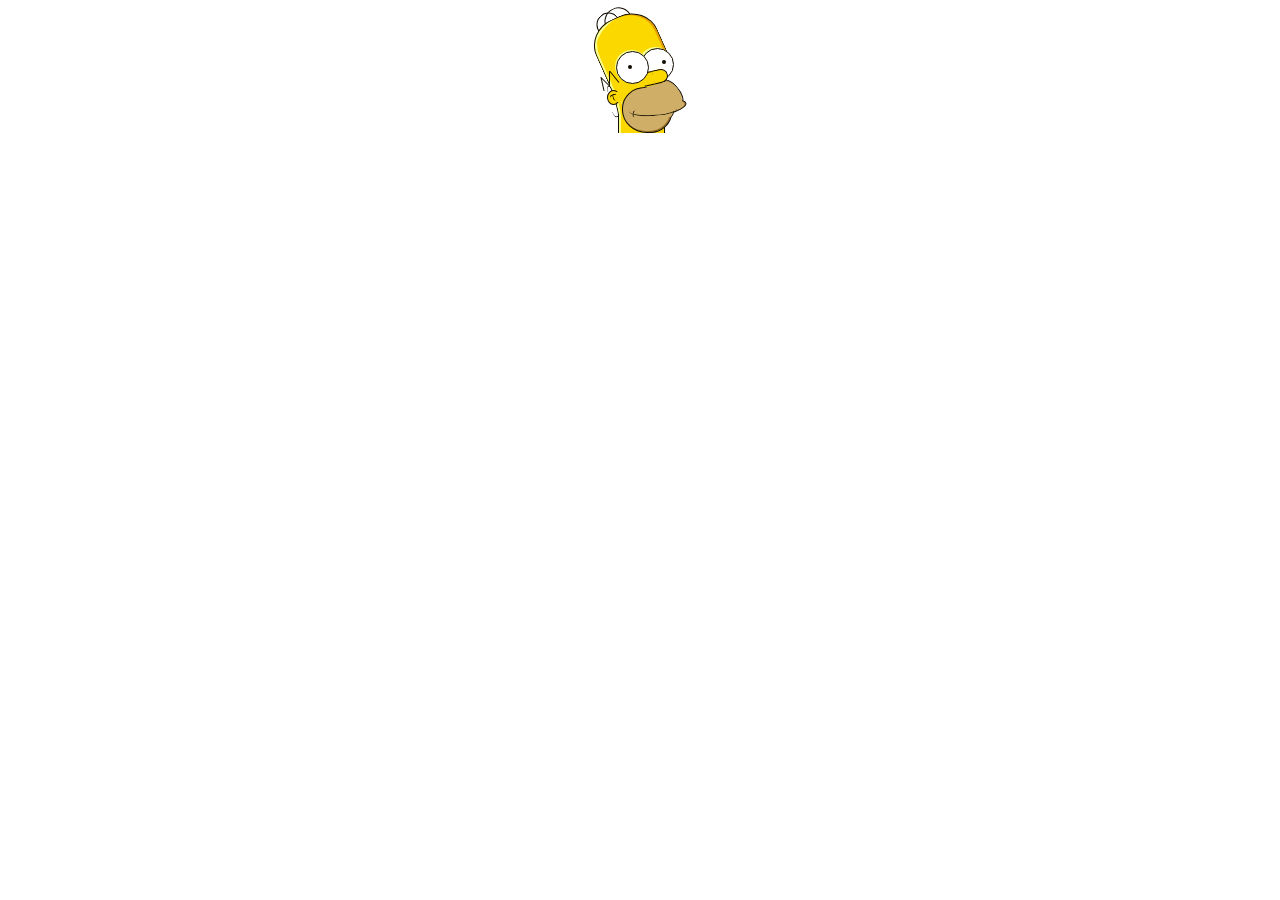
<file: homer.html>
<!DOCTYPE html>
<html>
<head>
    <meta charset="utf-8">
    <meta http-equiv="X-UA-Compatible" content="IE=edge">
    <title>Homer Simpson in CSS</title>
    <meta name="description" content="Homer Simpson in CSS">
    <meta name="viewport" content="width=device-width, initial-scale=1">

    <link rel="stylesheet" href="css/normalize.css">
    <link rel="stylesheet" href="css/homer.css">
    <script>
        if (navigator.userAgent.indexOf('WebKit') !== -1) {
            var link = document.createElement('link');
            link.href = 'css/homer-webkit.css';
            link.rel = 'stylesheet';

            document.getElementsByTagName('head')[0].appendChild(link);
        }
    </script>
</head>
<body>

    <div id="homer">
        <div class="head">

            <!-- Hair and top of head -->
            <div class="hair1"></div>
            <div class="hair2"></div>
            <div class="body head-top"></div>
            <div class="no-border body head-main"></div>

            <!-- The 'M' above the ear -->
            <div class="no-border m1"></div>
            <div class="no-border m2"></div>
            <div class="no-border m3"></div>
            <div class="no-border m4"></div>

            <!-- The neck parts -->
            <div class="no-border neck1"></div>
            <div class="body neck2"></div>

            <!-- The ear -->
            <div class="body ear">
                <div class="no-border inner1"></div>
                <div class="no-border inner2"></div>
                <div class="no-border body clip"></div>
            </div>

            <!-- The mouth -->
            <div class="mouth">
                <div class="mouth5"></div>
                <div class="mouth2"></div>
                <div class="mouth1"></div>
                <div class="mouth7"></div>
                <div class="no-border mouth3"></div>
                <div class="no-border mouth4"></div>
                <div class="no-border mouth6"></div>
                <div class="no-border mouth8"></div>
            </div>

            <!-- The right eye -->
            <div class="right-eye">
                <div class="no-border right-eye-pupil"></div>
                <div class="no-border body eyelid-top"></div>
                <div class="no-border body eyelid-bottom"></div>
            </div>

            <!-- The nose -->
            <div class="body nose"></div>
            <div class="body nose-tip"></div>

            <!-- The left eye -->
            <div class="left-eye">
                <div class="no-border left-eye-pupil"></div>
                <div class="no-border body eyelid-top"></div>
                <div class="no-border body eyelid-bottom"></div>
            </div>
        </div>
    </div>

</body>
</html>
</file>
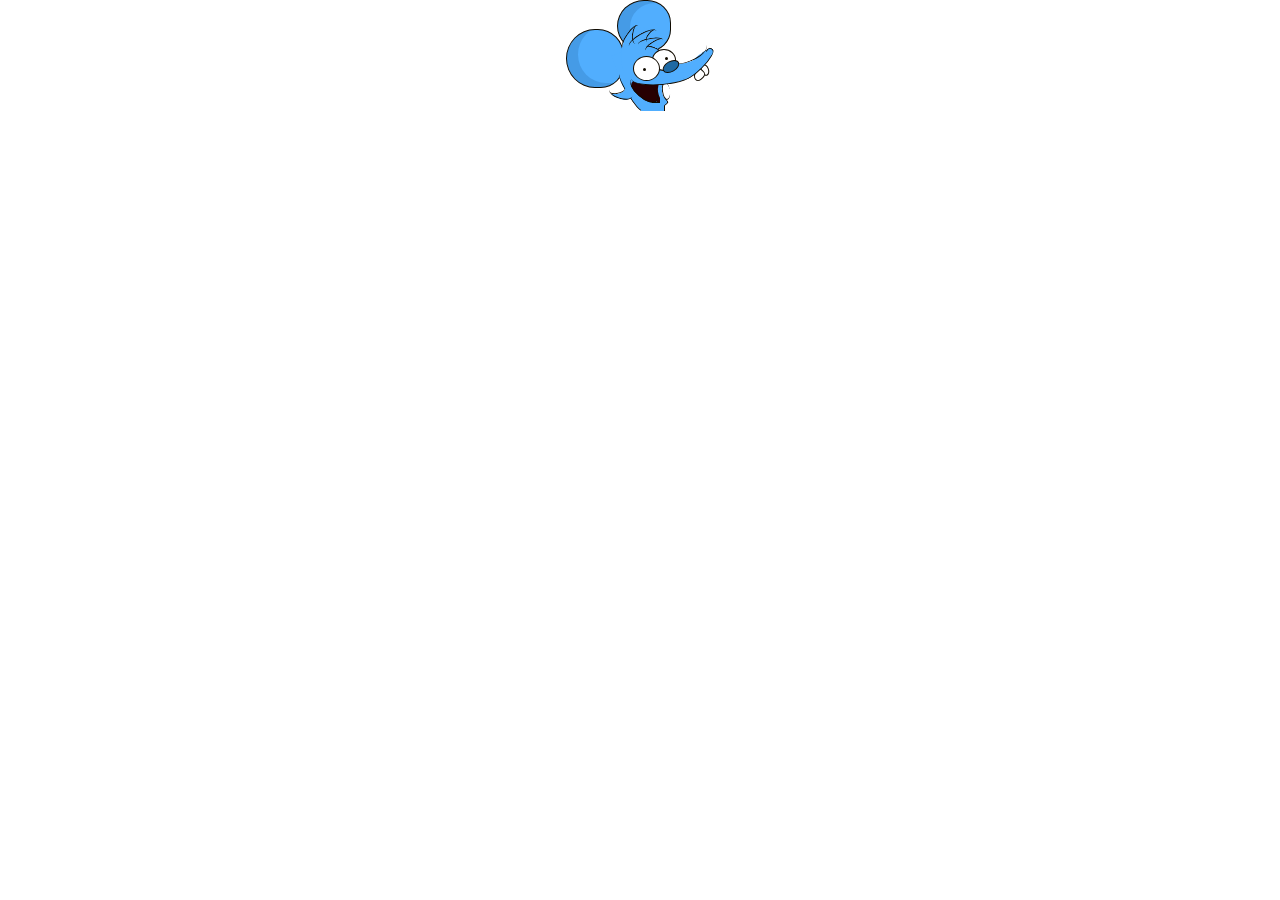
<file: itchy.html>
<!DOCTYPE html>
<html>
<head>
    <meta charset="utf-8">
    <meta http-equiv="X-UA-Compatible" content="IE=edge">
    <title>Itchy in CSS</title>
    <meta name="description" content="Itchy in CSS">
    <meta name="viewport" content="width=device-width, initial-scale=1">

    <link rel="stylesheet" href="css/normalize.css">
    <link rel="stylesheet" href="css/itchy.css">    
</head>
<body>
    
    <div id="itchy">
	<div class="head">
	    <div class="body ear ear-right"></div>
	    <div class="body ear ear-left"></div>
	    
	    <div class="no-border body body-main"></div>
	    <div class="no-border body body-main3"></div>
	    <div class="body body-main2"></div>
	    <div class="no-border body mouth11"></div>
	    <div class="no-border mouth-inner"></div>
	    
	    <div class="body hair hair1"></div>
	    <div class="body hair hair2"></div>
	    <div class="body hair hair3"></div>
	    <div class="body hair hair4"></div>
	    <div class="body hair hair5"></div>
	    <div class="body hair hair6"></div>
	    <div class="body hair hair7"></div>
	    
	    <div class="tooth tooth1"></div>
	    <div class="tooth tooth2"></div>
	    
	    <div class="mouth8"></div>
	    <div class="body mouth1"></div>
	    <div class="body mouth2"></div>
	    <div class="body mouth3"></div>
	    <div class="mouth4"></div>
	    <div class="mouth5"></div>
	    <div class="no-border body mouth6"></div>
	    <div class="mouth7"></div>
	    <div class="body mouth9"></div>
	    <div class="mouth10"></div>
	    	    
	    <div class="right-eye eye">
		<div class="no-border pupil"></div>
	    </div>
	    
	    <div class="left-eye eye">
		<div class="no-border pupil"></div>
	    </div>
	    
	    <div class="nose"></div>
        
	    <div class="spike1"></div>
	    <div class="spike2"></div>
	</div>
    </div>
    
</body>
</html>
</file>
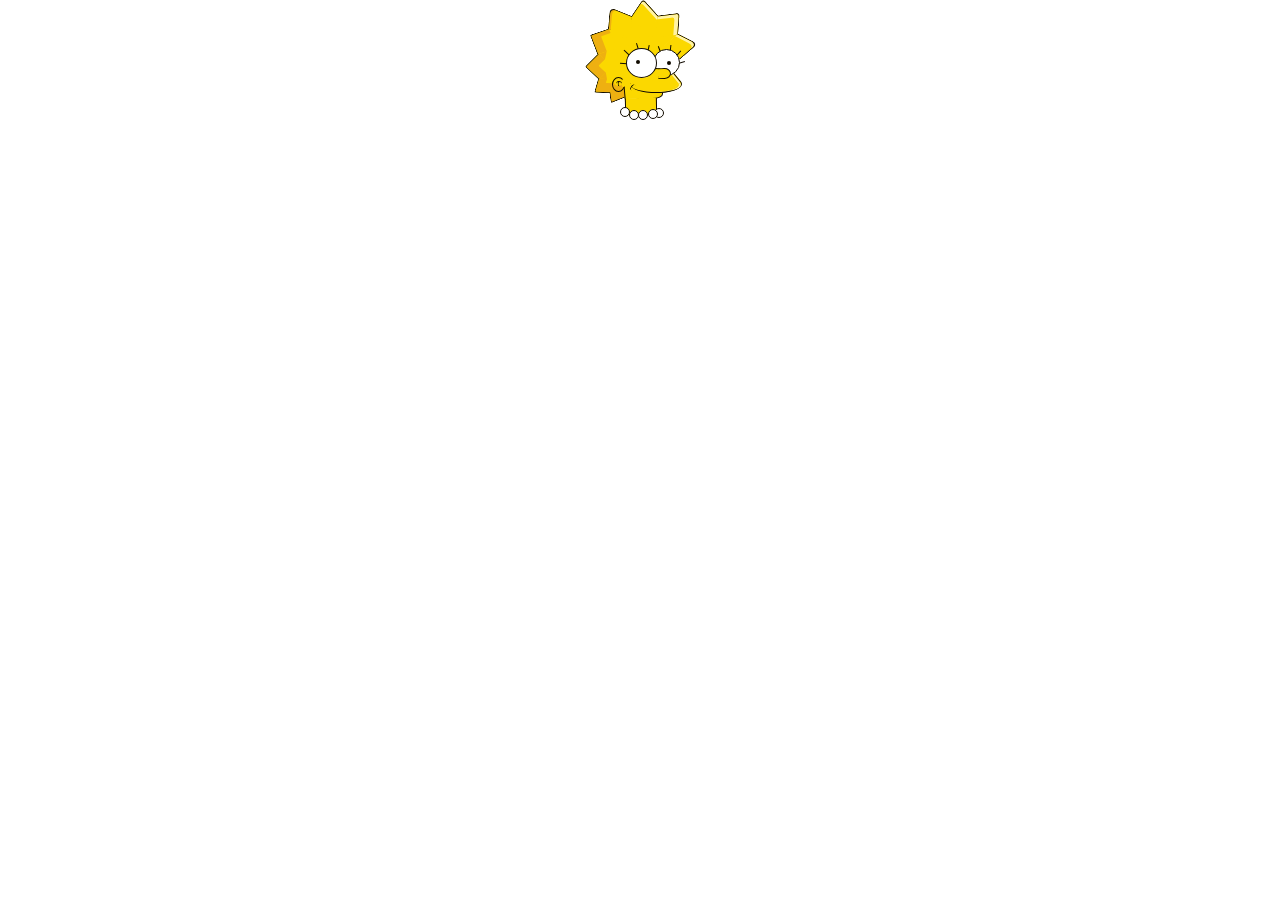
<file: lisa.html>
<!DOCTYPE html>
<html>
<head>
    <meta charset="utf-8">
    <meta http-equiv="X-UA-Compatible" content="IE=edge">
    <title>Lisa Simpson in CSS</title>
    <meta name="description" content="Lisa Simpson in CSS">
    <meta name="viewport" content="width=device-width, initial-scale=1">

    <link rel="stylesheet" href="css/normalize.css">
    <link rel="stylesheet" href="css/lisa.css">
</head>
<body>

    <div id="lisa">
        <div class="head">

            <div class="no-border body head-main"></div>
            <div class="no-border body head-main2"></div>
            <div class="no-border body head-main3"></div>

            <div class="no-border hair9"></div>
            <div class="no-border hair10"></div>

            <div class="body hair hair1"></div>
            <div class="body hair hair2"></div>
            <div class="body hair hair3"></div>
            <div class="body hair hair4"></div>
            <div class="body hair hair5"></div>
            <div class="body hair hair6"></div>
            <div class="body hair hair7"></div>
            <div class="body hair hair8"></div>

            <div class="body mouth-lip2"></div>
            <div class="body mouth-lip"></div>
            <div class="no-border body neck"></div>
            <div class="no-border body mouth"></div>
            <div class="no-border body neck2"></div>
            <div class="no-border body neck3"></div>
            <div class="no-border mouth-smile"></div>

            <!-- The ear -->
            <div class="body ear">
                <div class="no-border inner1"></div>
                <div class="no-border inner2"></div>
                <div class="no-border body clip"></div>
            </div>

            <div class="no-border eyelash1 eyelash"></div>
            <div class="no-border eyelash2 eyelash"></div>
            <div class="no-border eyelash3 eyelash"></div>
            <div class="no-border eyelash4 eyelash"></div>
            <div class="no-border eyelash5 eyelash"></div>
            <div class="no-border eyelash6 eyelash"></div>
            <div class="no-border eyelash7 eyelash"></div>
            <div class="no-border eyelash8 eyelash"></div>

            <!-- The right eye -->
            <div class="right-eye">
                <div class="no-border right-eye-pupil"></div>
                <div class="no-border body eyelid-top"></div>
                <div class="no-border body eyelid-bottom"></div>
            </div>

            <!-- The nose -->
            <div class="no-border body nose"></div>
            <div class="body nose-tip"></div>

            <!-- The left eye -->
            <div class="left-eye">
                <div class="no-border left-eye-pupil"></div>
                <div class="no-border body eyelid-top"></div>
                <div class="no-border body eyelid-bottom"></div>
            </div>

            <div class="necklace necklace1"></div>
            <div class="necklace necklace2"></div>
            <div class="necklace necklace3"></div>
            <div class="necklace necklace5"></div>
            <div class="necklace necklace4"></div>
        </div>
    </div>

</body>
</html>
</file>
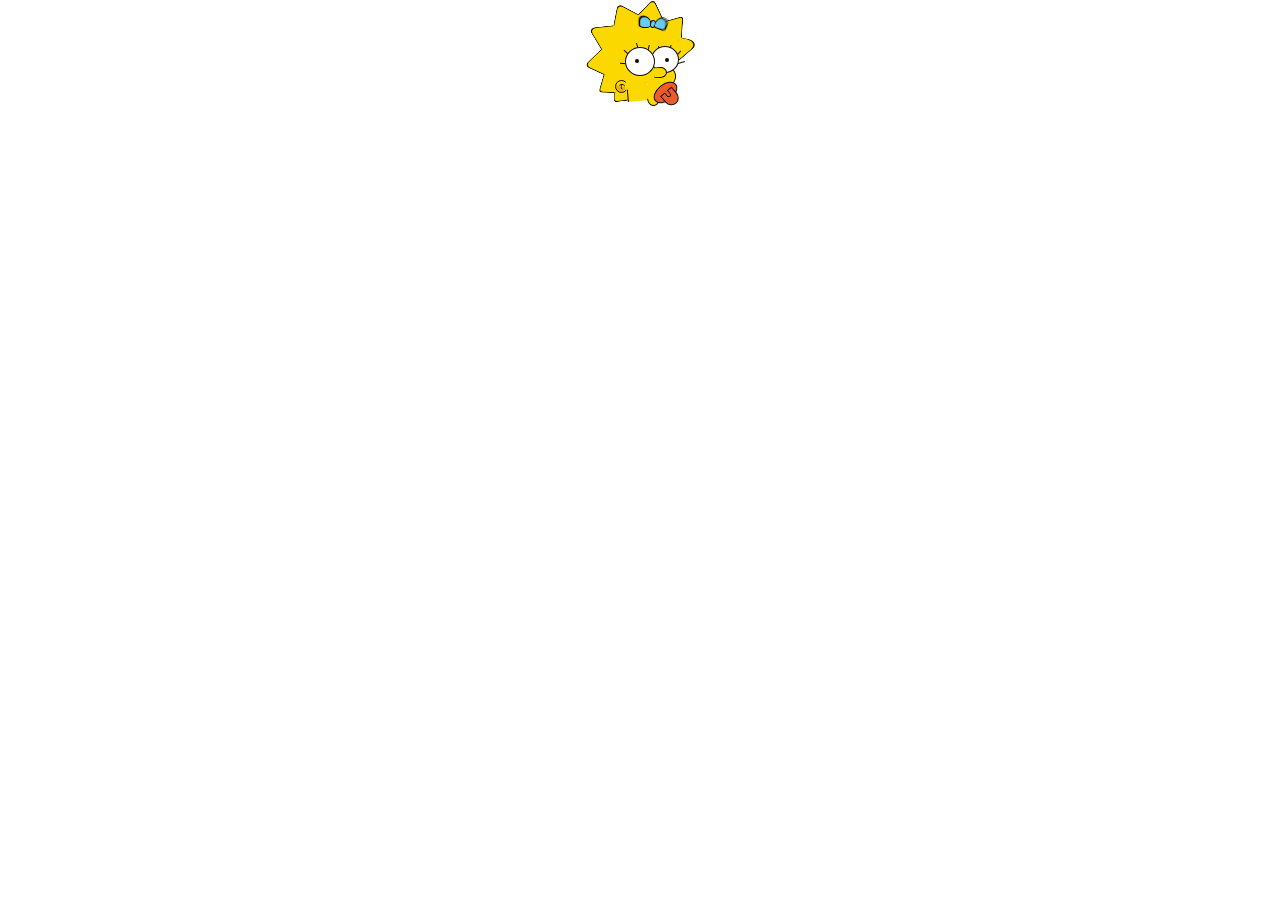
<file: maggie.html>
<!DOCTYPE html>
<!--[if lt IE 7]>      <html class="no-js lt-ie9 lt-ie8 lt-ie7"> <![endif]-->
<!--[if IE 7]>         <html class="no-js lt-ie9 lt-ie8"> <![endif]-->
<!--[if IE 8]>         <html class="no-js lt-ie9"> <![endif]-->
<!--[if gt IE 8]><!--> <html class="no-js"> <!--<![endif]-->
<head>
    <meta charset="utf-8">
    <meta http-equiv="X-UA-Compatible" content="IE=edge">
    <title>Maggie Simpson in CSS</title>
    <meta name="description" content="Maggie Simpson in CSS">
    <meta name="viewport" content="width=device-width, initial-scale=1">

    <link rel="stylesheet" href="css/normalize.css">
    <link rel="stylesheet" href="css/maggie.css">
</head>
<body>

    <div id="maggie">
        <div class="head">
	    
	    <div class="no-border body head-main"></div>
	    
	    <div class="body hair hair2"></div>
	    <div class="body hair hair1"></div>
	    <div class="body hair hair3"></div>
	    <div class="body hair hair4"></div>
	    <div class="body hair hair5"></div>
	    <div class="body hair hair6"></div>
	    <div class="body hair hair7"></div>
	    <div class="body hair hair8"></div>
	    
	    <div class="bow bow1"></div>
	    <div class="circle bow bow2"></div>
	    <div class="bow bow3"></div>
	    
	    <div class="no-border body neck"></div>
	    
            <!-- The ear -->
            <div class="circle body ear">
                <div class="no-border circle inner1"></div>
                <div class="no-border circle inner2"></div>
                <div class="no-border body clip"></div>
            </div>
	    
	    <div class="circle body cheek"></div>
	    
            <div class="no-border eyelash1 eyelash"></div>
            <div class="no-border eyelash2 eyelash"></div>
            <div class="no-border eyelash3 eyelash"></div>
            <div class="no-border eyelash4 eyelash"></div>
            <div class="no-border eyelash5 eyelash"></div>
            <div class="no-border eyelash6 eyelash"></div>
            <div class="no-border eyelash7 eyelash"></div>
            <div class="no-border eyelash8 eyelash"></div>
            
            <!-- The right eye -->
            <div class="circle eye right-eye">
                <div class="no-border circle pupil"></div>
		<div class="no-border body eyelid-top"></div>
		<div class="no-border body eyelid-bottom"></div>
            </div>
            
            <!-- The nose -->
            <div class="body nose-tip"></div>
            
            <!-- The left eye -->
            <div class="circle eye left-eye">
                <div class="no-border circle pupil"></div>
		<div class="no-border body eyelid-top"></div>
		<div class="no-border body eyelid-bottom"></div>
            </div>
	    
	    <div class="circle body mouth"></div>
		
	    <div class="white-space-fix"></div>
	    
	    <div class="dummy-container">
		<div class="circle dummy dummy1"></div>
	    	<div class="dummy dummy2">
		    <div class="dummy dummy3"></div>
	        </div>
	    </div>
        </div>
    </div>
    
</body>
</html>
</file>
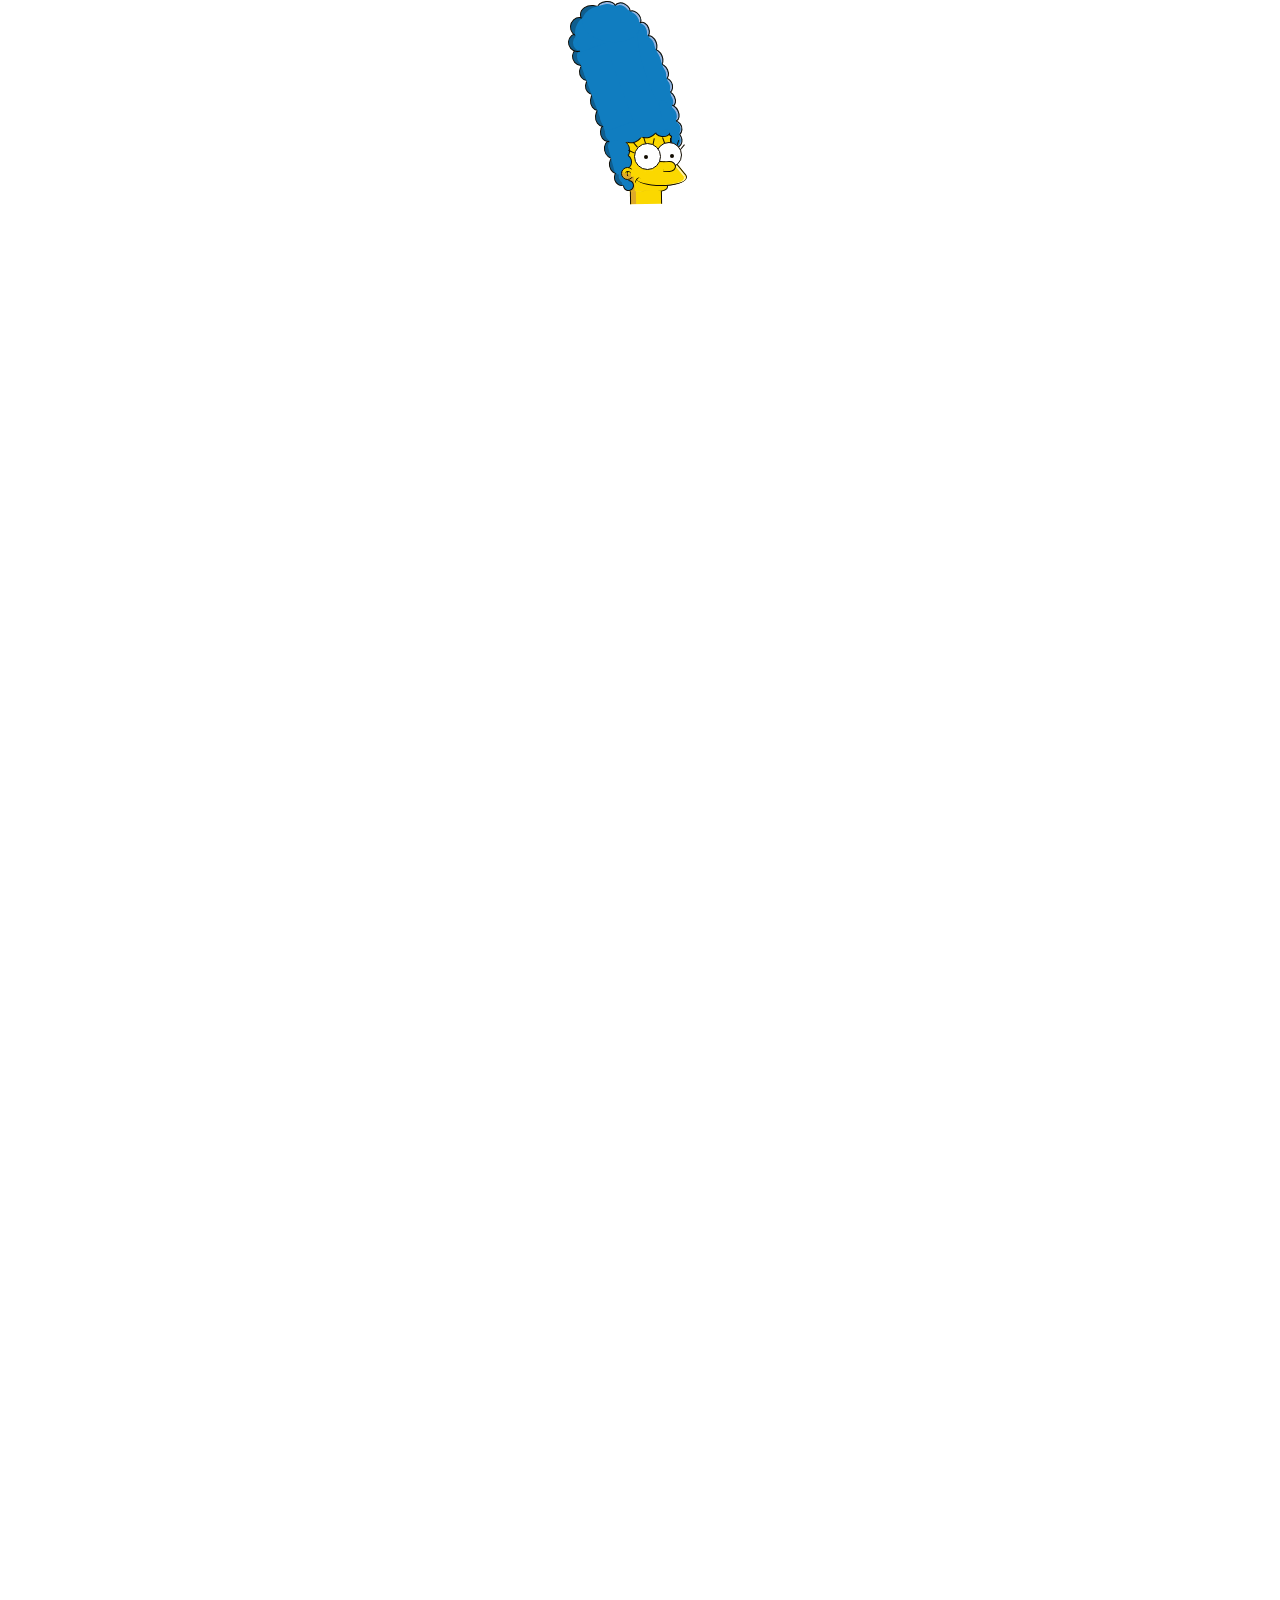
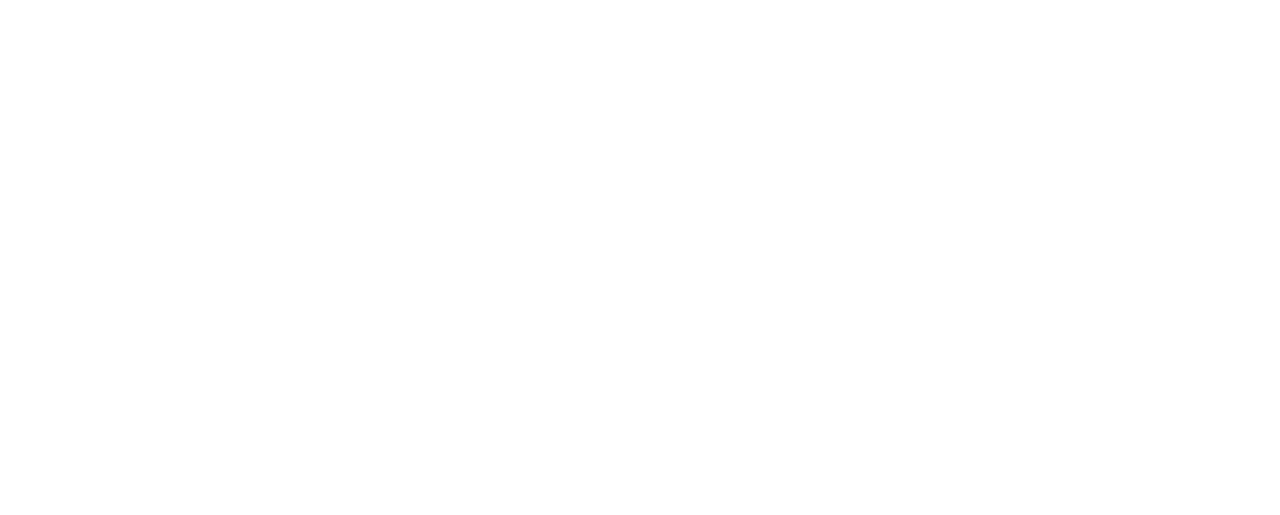
<file: marge.html>
<!DOCTYPE html>
<html>
<head>
    <meta charset="utf-8">
    <meta http-equiv="X-UA-Compatible" content="IE=edge">
    <title>Marge Simpson in CSS</title>
    <meta name="description" content="Marge Simpson in CSS">
    <meta name="viewport" content="width=device-width, initial-scale=1">

    <link rel="stylesheet" href="css/normalize.css">
    <link rel="stylesheet" href="css/marge.css">
</head>
<body>

    <div id="marge">
        <div class="head">
            <div class="no-border body head-main"></div>
            <div class="body mouth-lip2"></div>
            <div class="body mouth-lip"></div>
            <div class="no-border body neck"></div>
            <div class="no-border body mouth"></div>
            <div class="no-border body neck2"></div>
            <div class="no-border body neck3"></div>
            <div class="no-border mouth-smile"></div>

            <div class="hair hair1 hair-circle"></div>
            <div class="hair hair2 hair-circle"></div>
            <div class="hair hair3 hair-circle"></div>
            <div class="hair hair4 hair-circle"></div>
            <div class="hair hair5 hair-circle"></div>
            <div class="hair hair6 hair-circle"></div>
            <div class="hair hair7 hair-circle"></div>
            <div class="hair hair8 hair-circle"></div>
            <div class="hair hair9 hair-circle"></div>
            <div class="hair hair10 hair-circle"></div>
            <div class="hair hair11 hair-circle"></div>
            <div class="hair hair12 hair-circle"></div>
            <div class="hair hair13 hair-circle"></div>
            <div class="hair hair14 hair-circle"></div>
            <div class="hair hair15 hair-circle"></div>
            <div class="hair hair16 hair-circle"></div>
            <div class="hair hair17 hair-circle"></div>
            <div class="hair hair18 hair-circle"></div>
            <div class="hair hair19 hair-circle"></div>
            <div class="hair hair20 hair-circle"></div>
            <div class="hair hair21 hair-circle"></div>
            <div class="hair hair22 hair-circle"></div>
            <div class="hair hair23 hair-circle"></div>
            <div class="hair hair24 hair-circle"></div>
            <div class="hair hair25 hair-circle"></div>
            <div class="hair hair26 hair-circle"></div>
            <div class="hair hair27 hair-circle"></div>
            <div class="hair hair28 hair-circle"></div>
            <div class="hair hair29 hair-circle"></div>
            <div class="hair hair30 hair-circle"></div>
            <div class="no-border hair hair-main"></div>
            <div class="no-border hair hair-main2"></div>
            <div class="no-border hair hair-main3"></div>
            <div class="no-border hair hair-main4"></div>
            <div class="no-border hair hair-main5"></div>
            <div class="no-border hair hair-main6"></div>
            <div class="no-border hair hair-main7 hair-circle"></div>

            <!-- The ear -->
            <div class="body ear">
                <div class="no-border inner1"></div>
                <div class="no-border inner2"></div>
                <div class="no-border body clip"></div>
            </div>

            <div class="no-border eyelash1 eyelash"></div>
            <div class="no-border eyelash2 eyelash"></div>
            <div class="no-border eyelash3 eyelash"></div>
            <div class="no-border eyelash4 eyelash"></div>
            <div class="no-border eyelash5 eyelash"></div>
            <div class="no-border eyelash6 eyelash"></div>
            <div class="no-border eyelash7 eyelash"></div>
            <div class="no-border eyelash8 eyelash"></div>

            <!-- The right eye -->
            <div class="right-eye">
                <div class="no-border right-eye-pupil"></div>
                <div class="no-border body eyelid-top"></div>
                <div class="no-border body eyelid-bottom"></div>
            </div>

            <!-- The nose -->
            <div class="no-border body nose"></div>
            <div class="body nose-tip"></div>

            <!-- The left eye -->
            <div class="left-eye">
                <div class="no-border left-eye-pupil"></div>
                <div class="no-border body eyelid-top"></div>
                <div class="no-border body eyelid-bottom"></div>
            </div>
        </div>
    </div>

</body>
</html>
</file>
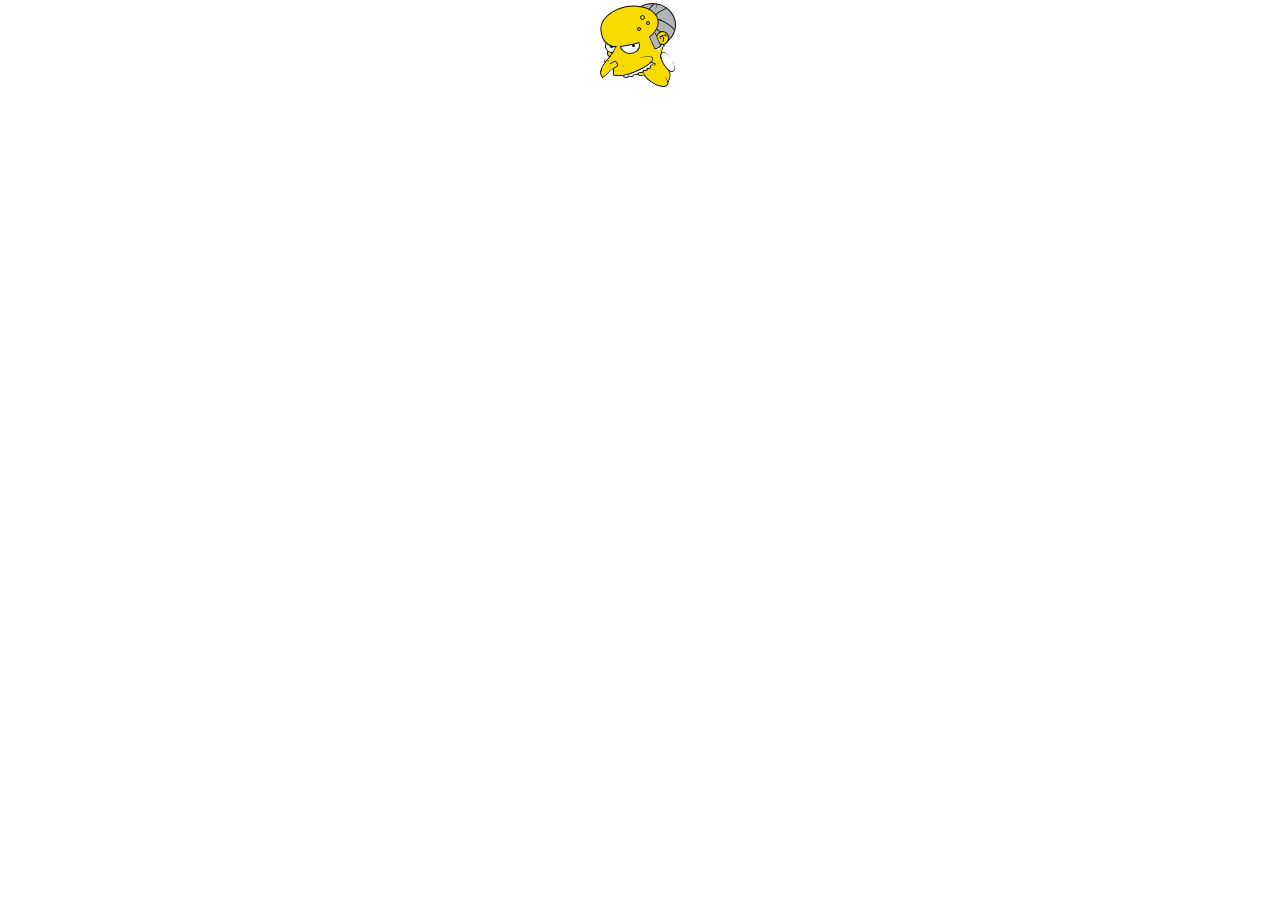
<file: mr-burns.html>
<!DOCTYPE html>
<html>
<head>
    <meta charset="utf-8">
    <meta http-equiv="X-UA-Compatible" content="IE=edge">
    <title>Mr Burns in CSS</title>
    <meta name="description" content="Mr Burns in CSS">
    <meta name="viewport" content="width=device-width, initial-scale=1">

    <link rel="stylesheet" href="css/normalize.css">
    <link rel="stylesheet" href="css/mr-burns.css">
</head>
<body>

    <div id="mr-burns">
        <div class="head">
            <div class="hair">
                <div class="hair-line hair-line1"></div>
                <div class="hair-line hair-line2"></div>
                <div class="hair-line hair-line3"></div>
                <div class="hair-line hair-line4"></div>
            </div>

            <div class="ear">
                <div class="inner1"></div>
                <div class="inner2"></div>
            </div>

            <div class="no-border head-main2"></div>

            <div class="eye-bulge"></div>
            <div class="eye left-eye">
                <div class="no-border pupil"></div>
                <div class="no-border body eyelid-top"></div>
                <div class="no-border body eyelid-bottom"></div>
            </div>

            <div class="eye right-eye">
                <div class="no-border pupil"></div>
                <div class="no-border body eyelid-top"></div>
                <div class="no-border body eyelid-bottom"></div>
            </div>

            <div class="sideburn"></div>
            <div class="head-main"></div>
            <div class="no-border head-main3"></div>

            <div class="liverspot1 liverspot"></div>
            <div class="liverspot2 liverspot"></div>
            <div class="liverspot3 liverspot"></div>

            <div class="nose-bottom"></div>
            <div class="nose-top1"></div>
            <div class="nose-top2"></div>
            <div class="nose-tip"></div>
            <div class="no-border nose-inner"></div>

            <div class="eyebrow eyebrow1"></div>
            <div class="eyebrow eyebrow2"></div>
            <div class="eyebrow eyebrow3"></div>

            <div class="neck2"></div>
            <div class="neck1"></div>
            <div class="neck3"></div>
            <div class="neck4"></div>
            <div class="no-border bottom-lip"></div>

            <div class="tooth tooth1"></div>
            <div class="tooth tooth2"></div>
            <div class="tooth tooth3"></div>
            <div class="tooth tooth4"></div>
            <div class="tooth tooth5"></div>
            <div class="tooth tooth6"></div>
            <div class="no-border tooth tooth7"></div>
            <div class="no-border teeth"></div>

            <div class="top-lip"></div>
            <div class="no-border top-lip2"></div>
            <div class="cheek"></div>
            <div class="nose-curl"></div>
        </div>
    </div>

</body>
</html>
</file>
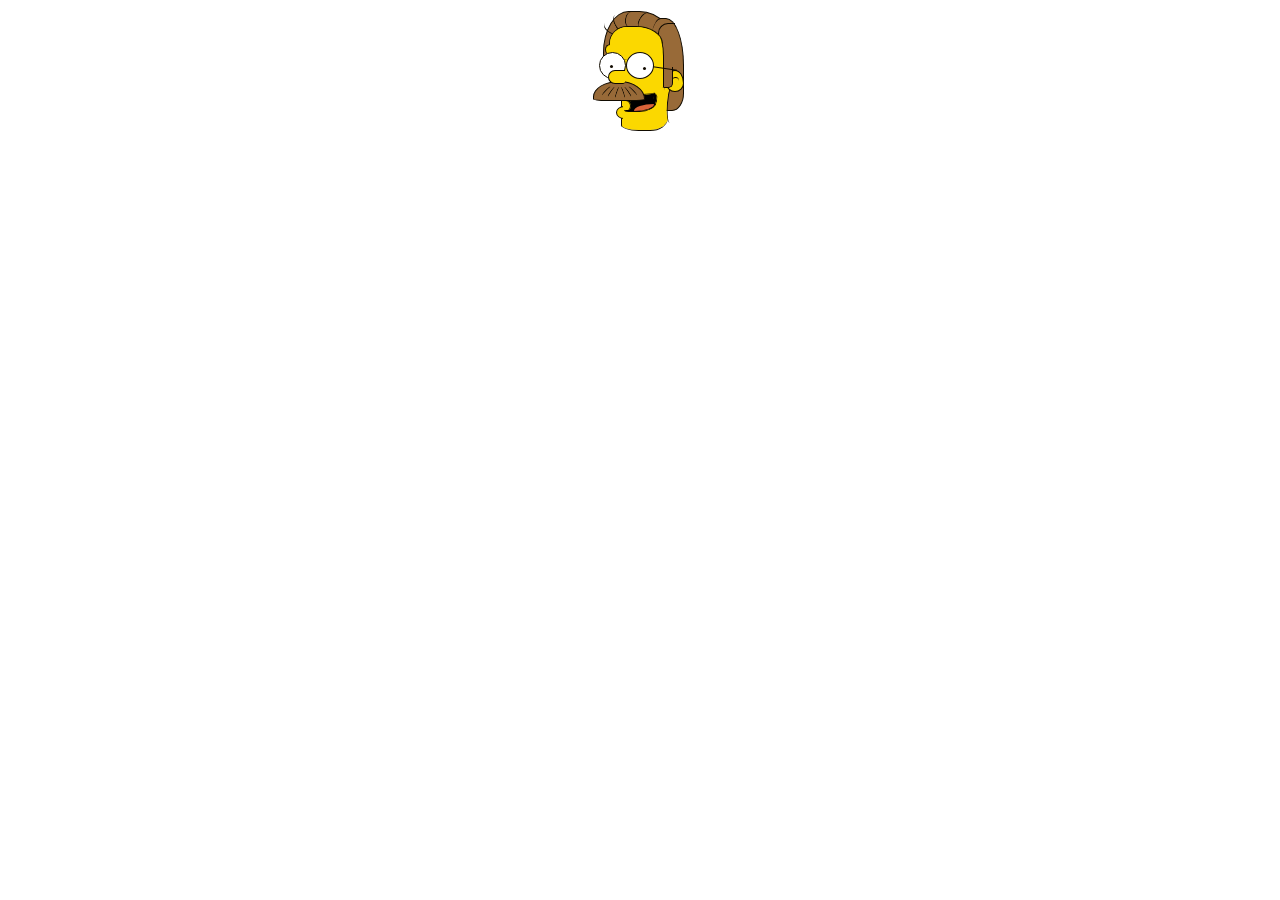
<file: ned-flanders.html>
<!DOCTYPE html>
<html>
<head>
    <meta charset="utf-8">
    <meta http-equiv="X-UA-Compatible" content="IE=edge">
    <title>Ned Flanders in CSS</title>
    <meta name="description" content="Ned Flanders in CSS">
    <meta name="viewport" content="width=device-width, initial-scale=1">

    <link rel="stylesheet" href="css/normalize.css">
    <link rel="stylesheet" href="css/ned-flanders.css">
</head>
<body>

    <div id="ned-flanders">
        <div class="head">
            <div class="hair-top hair"></div>
            <div class="hair-side hair"></div>
            <div class="no-border neck-bottom"></div>
            <div class="no-border neck-left"></div>
            <div class="body lip"></div>
            <div class="no-border body head-main"></div>
            <div class="no-border hair-line1 hair-line"></div>
            <div class="no-border hair-line2 hair-line"></div>
            <div class="no-border hair-line3 hair-line"></div>
            <div class="no-border hair-line4 hair-line"></div>
            <div class="no-border hair-line5 hair-line"></div>
            <div class="body head-top"></div>
            <div class="no-border body eye-bulge"></div>
            <div class="no-border body head-top-inner"></div>
            <div class="no-border neck-right"></div>
            <div class="body ear">
                <div class="no-border inner"></div>
            </div>
            <div class="no-border sideburn hair"></div>
            <div class="no-border body head-side"></div>

            <div class="left-eye eye">
                <div class="no-border pupil"></div>
                <div class="no-border body eyelid-top"></div>
                <div class="no-border body eyelid-bottom"></div>
            </div>

            <div class="right-eye eye">
                <div class="no-border pupil"></div>
                <div class="no-border body eyelid-top"></div>
                <div class="no-border body eyelid-bottom"></div>
            </div>

            <div class="no-border glasses"></div>

            <div class="no-border mouth-top"></div>
            <div class="no-border mouth-left"></div>
            <div class="no-border mouth-right"></div>
            <div class="no-border mouth-bottom"></div>
            <div class="no-border mouth-inner"></div>
            <div class="no-border tongue"></div>

            <div class="moustache">
                <div class="no-border moustache-hair1 hair left"></div>
                <div class="no-border moustache-hair2 hair left"></div>
                <div class="no-border moustache-hair3 hair left"></div>
                <div class="no-border moustache-hair4 hair right"></div>
                <div class="no-border moustache-hair5 hair right"></div>
                <div class="no-border moustache-hair6 hair right"></div>
            </div>

            <div class="body nose"></div>
        </div>
    </div>

</body>
</html>
</file>
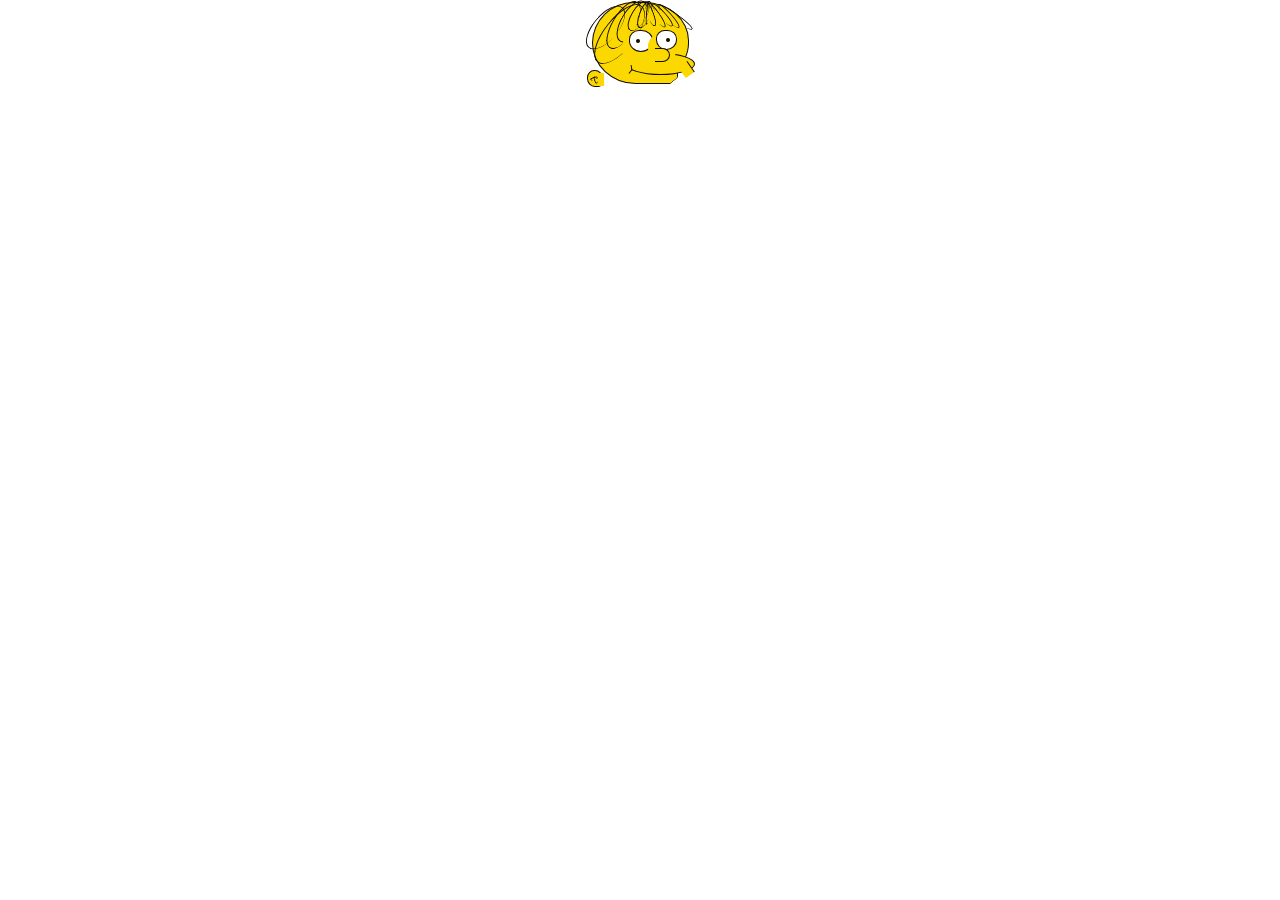
<file: ralph-wiggum.html>
<!DOCTYPE html>
<html>
<head>
    <meta charset="utf-8">
    <meta http-equiv="X-UA-Compatible" content="IE=edge">
    <title>Ralph Wiggum in CSS</title>
    <meta name="description" content="Ralph Wiggum in CSS">
    <meta name="viewport" content="width=device-width, initial-scale=1">

    <link rel="stylesheet" href="css/normalize.css">
    <link rel="stylesheet" href="css/ralph-wiggum.css">
</head>
<body>

    <div id="ralph-wiggum">
        <div class="head">

            <div class="body head1"></div>
            <div class="no-border body head2"></div>
            <div class="hair hair-left hair1"></div>
            <div class="hair hair-left hair2"></div>
            <div class="hair hair-left hair3"></div>
            <div class="hair hair-left hair4"></div>
            <div class="hair hair-left hair5"></div>
            <div class="hair hair-left hair6"></div>
            <div class="hair hair-left hair7"></div>
            <div class="hair hair-right hair8"></div>
            <div class="hair hair-right hair9"></div>
            <div class="hair hair-right hair10"></div>
            <div class="hair hair-right hair11"></div>
            <div class="hair hair-right hair12"></div>

            <div class="body ear">
                <div class="inner1"></div>
                <div class="inner2"></div>
                <div class="no-border body clip"></div>
            </div>

            <div class="no-border body mouth5"></div>
            <div class="body mouth1"></div>
            <div class="no-border body mouth2"></div>
            <div class="no-border body mouth3"></div>
            <div class="no-border body mouth4"></div>

            <div class="left-eye eye">
                <div class="no-border pupil"></div>
            </div>

            <div class="right-eye eye">
                <div class="no-border pupil"></div>
            </div>

            <div class="body nose"></div>
        </div>
    </div>

</body>
</html>
</file>
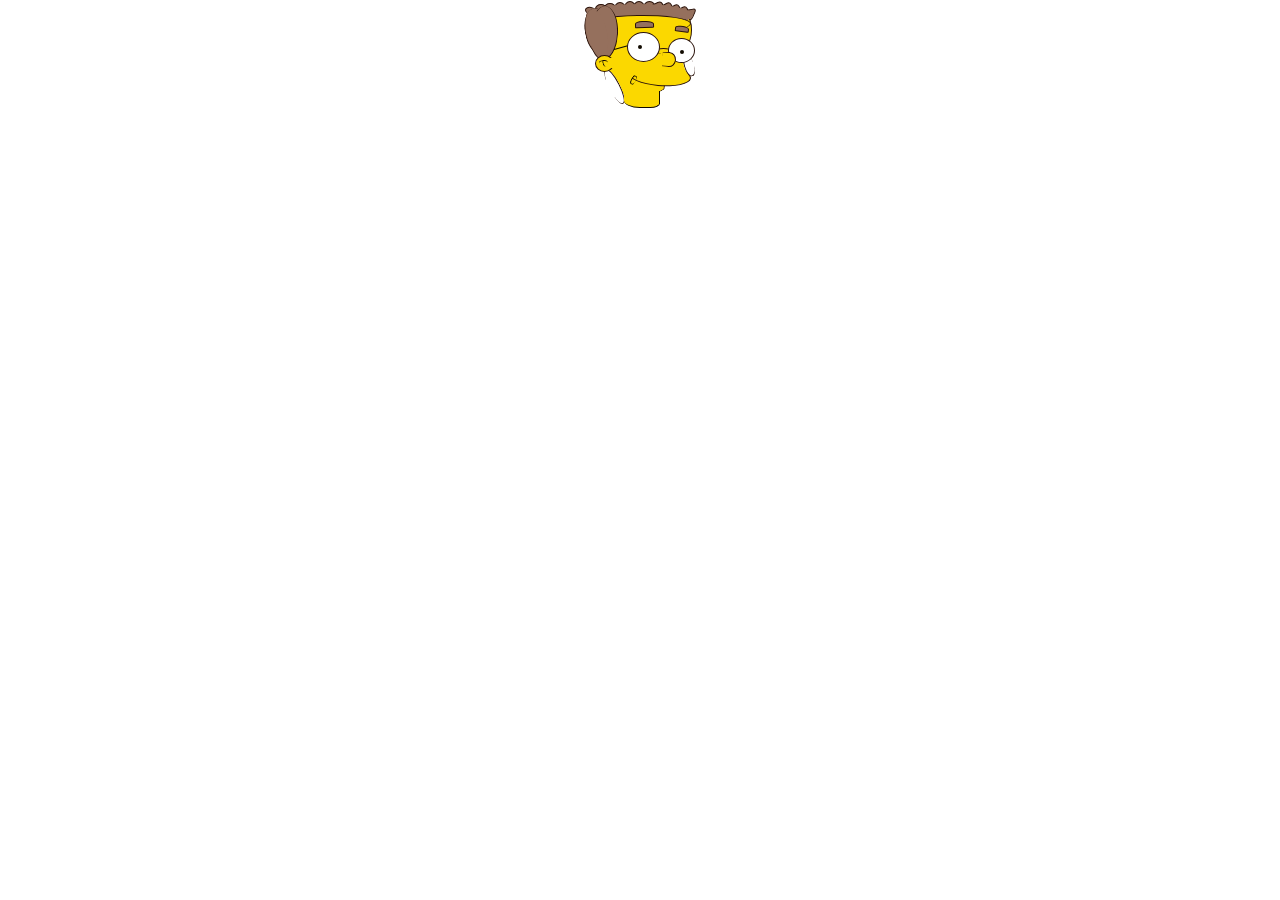
<file: smithers.html>
<!DOCTYPE html>
<html>
<head>
    <meta charset="utf-8">
    <meta http-equiv="X-UA-Compatible" content="IE=edge">
    <title>Smithers in CSS</title>
    <meta name="description" content="Smithers in CSS">
    <meta name="viewport" content="width=device-width, initial-scale=1">

    <link rel="stylesheet" href="css/normalize.css">
    <link rel="stylesheet" href="css/smithers.css">
</head>
<body>

    <div id="smithers">
        <div class="head">
            <div class="hair hair4"></div>
            <div class="hair hair5"></div>
            <div class="hair hair6"></div>
            <div class="hair hair7"></div>
            <div class="hair hair8"></div>
            <div class="hair hair9"></div>
            <div class="hair hair10"></div>
            <div class="hair hair11"></div>
            <div class="hair hair12"></div>
            <div class="hair hair13"></div>
            <div class="hair hair14"></div>
            <div class="hair hair15"></div>
            <div class="body head3"></div>
            <div class="no-border hair hair16"></div>
            <div class="body head1"></div>
            <div class="no-border body head2"></div>
            <div class="head4"></div>
            <div class="hair hair1"></div>
            <div class="hair hair2"></div>
            <div class="no-border hair hair3"></div>
            <div class="no-border body head7"></div>
            <div class="body mouth-lip2"></div>
            <div class="no-border body mouth"></div>
            <div class="body mouth-lip"></div>
            <div class="no-border body head5"></div>
            <div class="head6"></div>

            <!-- The ear -->
            <div class="body ear">
                <div class="no-border inner1"></div>
                <div class="no-border inner2"></div>
                <div class="no-border body clip"></div>
            </div>

            <div class="eyebrow eyebrow-left"></div>
            <div class="eyebrow eyebrow-right"></div>
            <div class="glasses-bridge"></div>
            <div class="no-border glasses-arm"></div>

            <!-- The right eye -->
            <div class="right-eye">
                <div class="no-border right-eye-pupil"></div>
            </div>

            <!-- The nose -->
            <div class="body nose-tip"></div>

            <!-- The left eye -->
            <div class="left-eye">
                <div class="no-border left-eye-pupil"></div>
            </div>

            <div class="no-border mouth-smile"></div>
        </div>
    </div>

</body>
</html>
</file>
<file: css/styles.css>
html, body
{
    height: 100%;
}

.btn-twitter, .btn-twitter:hover
{
    color: #ffffff;
    background-color: #55acee;
}

#wrap
{
    min-height: 100%;
    height: auto !important;
    height: 100%;
    margin: 0 auto -60px;
    text-align: center
}

.header, .characters .character-row
{
    padding-top: 90px;
    text-align: center;
}

#push, #footer
{
    height: 60px;
}

#footer
{
    background-color: #f5f5f5;
    text-align: center;
}

#footer p
{
    margin: 0;
    padding: 15px 0 0 0;
}

@media (max-width: 767px)
{
    #footer
    {
        margin-left: -20px;
        margin-right: -20px;
        padding-left: 20px;
        padding-right: 20px;
    }
}
</file>
<file: css/apu.css>
#apu *
{
    position: absolute;
    box-sizing:content-box;
    -moz-box-sizing:content-box;
}

#apu
{
    position: relative;
    width: 110px;
    height: 134px;
    margin: 0 auto;
}

#apu .head *
{
    border: 1px solid #110b00;
}

#apu .head .no-border
{
    border: none;
}

#apu .head .circle
{
    border-radius: 50%;
    -webkit-border-radius: 50%;
    -moz-border-radius: 50%;
}

#apu .head .hair
{
    background: #3c454c;
}

#apu .head .body
{
    background: #ec9f22;
}

#apu .head .hair1
{
    top: 3px;
    left: 23px;
    width: 78px;
    height: 52px;
    border-radius: 70% 32% 54% 50%/61% 40% 33% 40%;
    -webkit-border-radius: 70% 32% 54% 50%/61% 40% 33% 40%;
    -moz-border-radius: 70% 32% 54% 50%/61% 40% 33% 40%;
}

#apu .head .hair2
{
    top: 35px;
    left: 3px;
    width: 27px;
    height: 39px;
    border-radius: 37% 66% 53% 48%/32% 40% 33% 59%;
    -webkit-border-radius: 37% 66% 53% 48%/32% 40% 33% 59%;
    -moz-border-radius: 37% 66% 53% 48%/32% 40% 33% 59%;
}

#apu .head .sideburn
{
    top: 51px;
    left: 28px;
    width: 12px;
    height: 42px;
    border-radius: 60% 60% 19% 21%/60% 60% 10% 10%;
    -webkit-border-radius: 60% 60% 19% 21%/60% 60% 10% 10%;
    -moz-border-radius: 60% 60% 19% 21%/60% 60% 10% 10%;
    box-shadow: 17px 2px 0 10px rgba(236, 159, 34, 1);
    -webkit-box-shadow: 17px 2px 0 10px rgba(236, 159, 34, 1);
    -moz-box-shadow: 17px 2px 0 10px rgba(236, 159, 34, 1);
}

#apu .head .sideburn .clip
{
    top: 0px;
    left: -1px;
    height: 18px;
    width: 6px;
}

#apu .head .head-main1
{
    top: 29px;
    left: 31px;
    width: 59px;
    height: 52px;
    border-radius: 70% 34% 54% 50%/61% 43% 33% 40%;
    -webkit-border-radius: 70% 34% 54% 50%/61% 43% 33% 40%;
    -moz-border-radius: 70% 34% 54% 50%/61% 43% 33% 40%;
    box-shadow: -15px 0px 0 3px rgba(60, 69, 76, 1);
    -webkit-box-shadow: -15px 0px 0 3px rgba(60, 69, 76, 1);
    -moz-box-shadow: -15px 0px 0 3px rgba(60, 69, 76, 1);
}

#apu .head .ear
{
    top: 69px;
    left: 15px;
    width: 18px;
    height: 21px;
}

#apu .head .ear .inner1
{
    top: 8px;
    left: 4px;
    width: 10px;
    height: 3px;
    border-top: 1px solid #110b00;
    transform: rotate(25deg);
    -ms-transform: rotate(25deg);
    -webkit-transform: rotate(25deg);
}

#apu .head .ear .inner2
{
    top: 8px;
    left: 7px;
    width: 4px;
    height: 7px;
    border-left: 1px solid #110b00;
    transform: rotate(5deg);
    -ms-transform: rotate(5deg);
    -webkit-transform: rotate(5deg);
}

#apu .head .eyebrow
{
    top: 56px;
    left: 84px;
    width: 10px;
    height: 10px;
}

#apu .head .eyebag1
{
    top: 74px;
    left: 83px;
    width: 10px;
    height: 9px;
}

#apu .head .eyebag2
{
    top: 80px;
    left: 92px;
    width: 10px;
    height: 13px;
    border-left: 1px solid #110b00;
    transform: rotate(-23deg);
    -ms-transform: rotate(-23deg);
    -webkit-transform: rotate(-23deg);
    box-shadow: -5px 0px 0 0px rgba(236, 159, 34, 1);
    -webkit-box-shadow: -5px 0px 0 0px rgba(236, 159, 34, 1);
    -moz-box-shadow: -5px 0px 0 0px rgba(236, 159, 34, 1);
}

#apu .head .eye
{
    background: #ffffff;
}

#apu .head .pupil
{
    width: 4px;
    height: 4px;
    background: #110b00;
}

#apu .head .left-eye
{
    top: 63px;
    left: 48px;
    width: 19px;
    height: 16px;
    overflow: hidden;
}

#apu .head .left-eye .pupil
{
    top: 6px;
    left: 5px;
}

#apu .head .left-eye .eyelid-top
{
    top: -10px;
    left: 0px;
    width: 19px;
    height: 9px;
    border-bottom: 1px solid #110b00;
    border-radius: 50% 50% 0 0;

    -webkit-animation-name: apulefteyelidtop;
    -webkit-animation-duration: 10s;
    -webkit-animation-timing-function: linear;
    -webkit-animation-delay: 2.5s;
    -webkit-animation-iteration-count: infinite;
    -webkit-animation-play-state: running;
    animation-name: apulefteyelidtop;
    animation-duration: 10s;
    animation-timing-function: linear;
    animation-delay: 2.5s;
    animation-iteration-count: infinite;
    animation-play-state: running;
}

#apu .head .left-eye .eyelid-bottom
{
    bottom: -6px;
    left: 0px;
    width: 19px;
    height: 5px;
    border-top: 1px solid #110b00;
    border-radius: 0 0 50% 50%;

    -webkit-animation-name: apulefteyelidbottom;
    -webkit-animation-duration: 10s;
    -webkit-animation-timing-function: linear;
    -webkit-animation-delay: 2.5s;
    -webkit-animation-iteration-count: infinite;
    -webkit-animation-play-state: running;
    animation-name: apulefteyelidbottom;
    animation-duration: 10s;
    animation-timing-function: linear;
    animation-delay: 2.5s;
    animation-iteration-count: infinite;
    animation-play-state: running;
}

@-webkit-keyframes apulefteyelidtop
{
0% {top: -21px;}
2% {top: 0px;}
4% {top: -21px;}
100% {top: -21px;}
}

@keyframes apulefteyelidtop
{
0% {top: -21px;}
2% {top: 0px;}
4% {top: -21px;}
100% {top: -21px;}
}

@-webkit-keyframes apulefteyelidbottom
{
0% {bottom: -11px;}
2% {bottom: 0px;}
4% {bottom: -11px;}
100% {bottom: -11px;}
}

@keyframes apulefteyelidbottom
{
0% {bottom: -11px;}
2% {bottom: 0px;}
4% {bottom: -11px;}
100% {bottom: -11px;}
}

#apu .head .right-eye
{
    top: 63px;
    left: 77px;
    width: 17px;
    height: 13px;
    box-shadow: -5px 12px 0 1px rgba(236, 159, 34, 1), -3px -10px 0 0 rgba(236, 159, 34, 1);
    -webkit-box-shadow: -5px 12px 0 1px rgba(236, 159, 34, 1), -3px -10px 0 0 rgba(236, 159, 34, 1);
    -moz-box-shadow: -5px 12px 0 1px rgba(236, 159, 34, 1), -3px -10px 0 0 rgba(236, 159, 34, 1);
    overflow: hidden;
}

#apu .head .right-eye .pupil
{
    top: 5px;
    left: 8px;
}

#apu .head .right-eye .eyelid-top
{
    top: -9px;
    left: 0px;
    width: 17px;
    height: 8px;
    border-bottom: 1px solid #110b00;
    border-radius: 50% 50% 0 0;

    -webkit-animation-name: apurighteyelidtop;
    -webkit-animation-duration: 10s;
    -webkit-animation-timing-function: linear;
    -webkit-animation-delay: 2.5s;
    -webkit-animation-iteration-count: infinite;
    -webkit-animation-play-state: running;
    animation-name: apurighteyelidtop;
    animation-duration: 10s;
    animation-timing-function: linear;
    animation-delay: 2.5s;
    animation-iteration-count: infinite;
    animation-play-state: running;
}

#apu .head .right-eye .eyelid-bottom
{
    bottom: -4px;
    left: 0px;
    width: 17px;
    height: 3px;
    border-top: 1px solid #110b00;
    border-radius: 0 0 50% 50%;

    -webkit-animation-name: apurighteyelidbottom;
    -webkit-animation-duration: 10s;
    -webkit-animation-timing-function: linear;
    -webkit-animation-delay: 2.5s;
    -webkit-animation-iteration-count: infinite;
    -webkit-animation-play-state: running;
    animation-name: apurighteyelidbottom;
    animation-duration: 10s;
    animation-timing-function: linear;
    animation-delay: 2.5s;
    animation-iteration-count: infinite;
    animation-play-state: running;
}

@-webkit-keyframes apurighteyelidtop
{
0% {top: -18px;}
2% {top: 0px;}
4% {top: -18px;}
100% {top: -18px;}
}

@keyframes apurighteyelidtop
{
0% {top: -18px;}
2% {top: 0px;}
4% {top: -18px;}
100% {top: -18px;}
}

@-webkit-keyframes apurighteyelidbottom
{
0% {bottom: -11px;}
2% {bottom: 0px;}
4% {bottom: -11px;}
100% {bottom: -11px;}
}

@keyframes apurighteyelidbottom
{
0% {bottom: -11px;}
2% {bottom: 0px;}
4% {bottom: -11px;}
100% {bottom: -11px;}
}

#apu .head .nose-tip
{
    top: 80px;
    left: 62px;
    width: 26px;
    height: 11px;
    border-radius: 32px 12px 13px 13px/10px 10px 10px 10px;
    -webkit-border-radius: 32px 12px 13px 13px/10px 10px 10px 10px;
    -moz-border-radius: 32px 12px 13px 13px/10px 10px 10px 10px;
}

#apu .head .nose
{
    top: 67px;
    left: 72px;
    width: 8px;
    height: 15px;
    border-right: 1px solid #110b00;
    border-radius: 50% 50% 0 0;
    -webkit-border-radius: 50% 50% 0 0;
    -moz-border-radius: 50% 50% 0 0;
    transform: rotate(-5deg);
    -ms-transform: rotate(-5deg);
    -webkit-transform: rotate(-5deg);
}

#apu .head .mouth1
{
    top: 89px;
    left: 40px;
    width: 64px;
    height: 15px;
}

#apu .head .mouth2
{
    top: 108px;
    left: 52px;
    width: 26px;
    height: 12px;
}

#apu .head .mouth3
{
    top: 89px;
    left: 39px;
    width: 31px;
    height: 14px;
    transform: rotate(-12deg);
    -ms-transform: rotate(-12deg);
    -webkit-transform: rotate(-12deg);
}

#apu .head .tooth
{
    background: #ffffff;
}

#apu .head .tooth1
{
    top: 103px;
    left: 47px;
    width: 12px;
    height: 9px;
    border-right: none;
    border-radius: 50% 0 0 50%;
    -webkit-border-radius: 50% 0 0 50%;
    -moz-border-radius: 50% 0 0 50%;
    transform: rotate(7deg);
    -ms-transform: rotate(7deg);
    -webkit-transform: rotate(7deg);
    box-shadow: 5px 2px 0 7px rgba(236, 159, 34, 1);
    -webkit-box-shadow: 5px 2px 0 7px rgba(236, 159, 34, 1);
    -moz-box-shadow: 5px 2px 0 7px rgba(236, 159, 34, 1);
}

#apu .head .tooth2
{
    top: 103px;
    left: 51px;
    width: 3px;
    height: 10px;
    border-top: none;
    border-right: none;
    border-bottom: none;
}

#apu .head .tooth3
{
    top: 104px;
    left: 59px;
    width: 8px;
    height: 10px;
    border-top: none;
    transform: skew(0deg, 3deg);
    -ms-transform: skew(0deg, 3deg);
    -webkit-transform: skew(0deg, 3deg);
}

#apu .head .tooth4
{
    top: 104px;
    left: 68px;
    width: 5px;
    height: 10px;
    border-top: none;
    border-radius: 0 0 4px 0;
    -webkit-border-radius: 0 0 4px 0;
    -moz-border-radius: 0 0 4px 0;
    transform: skew(0deg, -4deg);
    -ms-transform: skew(0deg, -4deg);
    -webkit-transform: skew(0deg, -4deg);
}

#apu .head .neck1
{
    top: 92px;
    left: 34px;
    width: 32px;
    height: 30px;
    border-left: 1px solid #100b00;
    transform: rotate(-2deg);
    -ms-transform: rotate(-2deg);
    -webkit-transform: rotate(-2deg);
}

#apu .head .neck2
{
    top: 119px;
    left: 34px;
    width: 37px;
    height: 14px;
    border-right: 1px solid #110b00;
    border-left: 1px solid #110b00;
    transform: rotate(4deg);
    -ms-transform: rotate(4deg);
    -webkit-transform: rotate(4deg);
}

#apu .head .moustache
{
    width: 15px;
    height: 1px;
    background: #110b00;
}

#apu .head .moustache-left
{
    top: 98px;
    left: 61px;
    transform: rotate(-6deg);
    -ms-transform: rotate(-6deg);
    -webkit-transform: rotate(-6deg);
}

#apu .head .moustache-right
{
    top: 97px;
    left: 86px;
    width: 10px;
    transform: rotate(4deg);
    -ms-transform: rotate(4deg);
    -webkit-transform: rotate(4deg);
}
</file>
<file: css/bart.css>
#bart *
{
    position: absolute;
    box-sizing:content-box;
    -moz-box-sizing:content-box;
}

#bart
{
    position: relative;
    width: 80px;
    height: 130px;
    margin: 0 auto;
}

#bart .head *
{
    border: 1px solid #110b00;
}

#bart .head .no-border
{
    border: none;
}

#bart .head .body
{
    background: #fbd800;
}

#bart .head .hair
{
    border-top: 1px solid #110b00;
    border-left: 1px solid #110b00;
    -webkit-border-radius: 2px 0 0 0;
    -moz-border-radius: 2px 0 0 0;
    border-radius: 0;
}

#bart .head .hair1
{
    top: 22px;
    left: 0px;
    width: 6px;
    height: 7px;
    -webkit-transform: rotate(-22deg) skew(-7deg, 51deg);
    -ms-transform: rotate(-22deg) skew(-7deg, 51deg);
    transform: rotate(-22deg) skew(-7deg, 51deg);
}

#bart .head .hair2
{
    top: 20px;
    left: 5px;
    width: 9px;
    height: 7px;
    -webkit-transform: rotate(25deg) skew(23deg, 16deg);
    -ms-transform: rotate(25deg) skew(23deg, 16deg);
    transform: rotate(25deg) skew(23deg, 16deg);
}

#bart .head .hair3
{
    top: 17px;
    left: 12px;
    width: 9px;
    height: 8px;
    -webkit-transform: rotate(27deg) skew(22deg, 16deg);
    -ms-transform: rotate(27deg) skew(22deg, 16deg);
    transform: rotate(27deg) skew(22deg, 16deg);
}

#bart .head .hair4
{
    top: 15px;
    left: 20px;
    width: 10px;
    height: 9px;
    -webkit-transform: rotate(35deg) skew(22deg, 16deg);
    -ms-transform: rotate(35deg) skew(22deg, 16deg);
    transform: rotate(35deg) skew(22deg, 16deg);
}

#bart .head .hair5
{
    top: 13px;
    left: 29px;
    width: 9px;
    height: 9px;
    -webkit-transform: rotate(37deg) skew(22deg, 16deg);
    -ms-transform: rotate(37deg) skew(22deg, 16deg);
    transform: rotate(37deg) skew(22deg, 16deg);
}

#bart .head .hair6
{
    top: 12px;
    left: 37px;
    width: 10px;
    height: 9px;
    -webkit-transform: rotate(50deg) skew(24deg, 16deg);
    -ms-transform: rotate(50deg) skew(24deg, 16deg);
    transform: rotate(50deg) skew(24deg, 16deg);
}

#bart .head .hair7
{
    top: 12px;
    left: 45px;
    width: 10px;
    height: 8px;
    -webkit-transform: rotate(51deg) skew(24deg, 10deg);
    -ms-transform: rotate(51deg) skew(24deg, 10deg);
    transform: rotate(51deg) skew(24deg, 10deg);
}

#bart .head .hair8
{
    top: 14px;
    left: 54px;
    width: 9px;
    height: 7px;
    -webkit-transform: rotate(51deg) skew(24deg, 10deg);
    -ms-transform: rotate(51deg) skew(24deg, 10deg);
    transform: rotate(51deg) skew(24deg, 10deg);
}

#bart .head .hair9
{
    top: 15px;
    left: 61px;
    width: 9px;
    height: 7px;
    -webkit-transform: rotate(79deg) skew(35deg, 10deg);
    -ms-transform: rotate(79deg) skew(35deg, 10deg);
    transform: rotate(79deg) skew(35deg, 10deg);
}

#bart .head .head-left1
{
    top: 24px;
    left: 1px;
    width: 17px;
    height: 15px;
    border-left: 1px solid #110b00;
    -webkit-transform: rotate(-13deg);
    -ms-transform: rotate(-13deg);
    transform: rotate(-13deg);
}

#bart .head .head-left2
{
    top: 33px;
    left: 3px;
    width: 17px;
    height: 18px;
    border-left: 1px solid #110b00;
    -webkit-transform: rotate(-11deg);
    -ms-transform: rotate(-11deg);
    transform: rotate(-11deg);
}

#bart .head .head-left3
{
    top: 46px;
    left: 5px;
    width: 17px;
    height: 16px;
    border-left: 1px solid #110b00;
    -webkit-transform: rotate(-9deg);
    -ms-transform: rotate(-9deg);
    transform: rotate(-9deg);
}

#bart .head .head-left4
{
    top: 61px;
    left: 7px;
    width: 17px;
    height: 16px;
    border-left: 1px solid #110b00;
    -webkit-transform: rotate(-7deg);
    -ms-transform: rotate(-7deg);
    transform: rotate(-7deg);
}

#bart .head .head-left5
{
    top: 76px;
    left: 9px;
    width: 20px;
    height: 16px;
    border-left: 1px solid #110b00;
    -webkit-transform: rotate(-8deg);
    -ms-transform: rotate(-8deg);
    transform: rotate(-8deg);
}

#bart .head .head-left6
{
    top: 90px;
    left: 11px;
    width: 28px;
    height: 31px;
    border-left: 1px solid #110b00;
    -webkit-transform: rotate(2deg);
    -ms-transform: rotate(2deg);
    transform: rotate(2deg);
}

#bart .head .head-left7
{
    top: 119px;
    left: 10px;
    width: 27px;
    height: 8px;
    border-left: 1px solid #110b00;
    border-right: 1px solid #110b00;
    -webkit-transform: rotate(6deg);
    -ms-transform: rotate(6deg);
    transform: rotate(6deg);
}

#bart .head .head-right1
{
    top: 20px;
    left: 19px;
    width: 50px;
    height: 37px;
    border-right: 1px solid #000000;
    -webkit-transform: rotate(-2deg);
    -ms-transform: rotate(-2deg);
    transform: rotate(-2deg);
}

#bart .head .head-right2
{
    top: 46px;
    left: 19px;
    width: 51px;
    height: 24px;
    -webkit-transform: rotate(-2deg);
    -ms-transform: rotate(-2deg);
    transform: rotate(-2deg);
}

#bart .head .head-right3
{
    top: 83px;
    left: 24px;
    width: 50px;
    height: 27px;
    border-right: 1px solid #000000;
    -webkit-transform: rotate(-8deg);
    -ms-transform: rotate(-8deg);
    transform: rotate(-8deg);
}

#bart .head .ear
{
    top: 88px;
    left: 5px;
    width: 11px;
    height: 13px;
    -moz-border-radius: 50%;
    -webkit-border-radius: 50%;
    border-radius: 50%;
}

#bart .head .ear .inner1
{
    top: 3px;
    left: 2px;
    width: 7px;
    height: 5px;
    -moz-border-radius: 50%;
    -webkit-border-radius: 50%;
    border-radius: 50%;
    border-top: 1px solid #110b00;
    -webkit-transform: rotate(-21deg);
    -ms-transform: rotate(-21deg);
    transform: rotate(-21deg);
}

#bart .head .ear .inner2
{
    top: 3px;
    left: 4px;
    width: 7px;
    height: 5px;
    -moz-border-radius: 50%;
    -webkit-border-radius: 50%;
    border-radius: 50%;
    border-top: 1px solid #110b00;
    -webkit-transform: rotate(-109deg);
    -ms-transform: rotate(-109deg);
    transform: rotate(-109deg);
}

#bart .head .ear .clip
{
    top: 1px;
    left: 9px;
    width: 3px;
    height: 10px;
}

#bart .head .eyelid
{
    top: 55px;
    left: 63px;
    width: 10px;
    height: 10px;
    -webkit-border-radius: 50%;
    -moz-border-radius: 50%;
    border-radius: 50%;
}

#bart .head .right-eye
{
    top: 60px;
    left: 51px;
    width: 27px;
    height: 27px;
    -moz-border-radius: 50%;
    -webkit-border-radius: 50%;
    border-radius: 50%;
    background: #ffffff;
    overflow: hidden;
}

#bart .head .right-eye .right-eye-pupil
{
    top: 11px;
    left: 8px;
    width: 4px;
    height: 4px;
    -moz-border-radius: 50%;
    -webkit-border-radius: 50%;
    border-radius: 50%;
    background: #110b00;
}

#bart .head .right-eye .eyelid-top
{
    top: -18px;
    left: 0px;
    width: 30px;
    height: 17px;
    border-bottom: 1px solid #110b00;
    border-radius: 50% 50% 0 0;
    
    -webkit-animation-name: bartrighteyelidtop;
    -webkit-animation-duration: 10s;
    -webkit-animation-timing-function: linear;
    -webkit-animation-delay: 2.5s;
    -webkit-animation-iteration-count: infinite;
    -webkit-animation-play-state: running;
    animation-name: bartrighteyelidtop;
    animation-duration: 10s;
    animation-timing-function: linear;
    animation-delay: 2.5s;
    animation-iteration-count: infinite;
    animation-play-state: running;
}

#bart .head .right-eye .eyelid-bottom
{
    bottom: -11px;
    left: 0px;
    width: 30px;
    height: 10px;
    border-top: 1px solid #110b00;
    border-radius: 0 0 50% 50%;
    
    -webkit-animation-name: bartrighteyelidbottom;
    -webkit-animation-duration: 10s;
    -webkit-animation-timing-function: linear;
    -webkit-animation-delay: 2.5s;
    -webkit-animation-iteration-count: infinite;
    -webkit-animation-play-state: running;
    animation-name: bartrighteyelidbottom;
    animation-duration: 10s;
    animation-timing-function: linear;
    animation-delay: 2.5s;
    animation-iteration-count: infinite;
    animation-play-state: running;
}

@-webkit-keyframes bartrighteyelidtop
{
0% {top: -18px;}
2% {top: 0px;}
4% {top: -18px;}
100% {top: -18px;}
}

@keyframes bartrighteyelidtop
{
0% {top: -18px;}
2% {top: 0px;}
4% {top: -18px;}
100% {top: -18px;}
}

@-webkit-keyframes bartrighteyelidbottom
{
0% {bottom: -11px;}
2% {bottom: 0px;}
4% {bottom: -11px;}
100% {bottom: -11px;}
}

@keyframes bartrighteyelidbottom
{
0% {bottom: -11px;}
2% {bottom: 0px;}
4% {bottom: -11px;}
100% {bottom: -11px;}
}

#bart .head .left-eye
{
    top: 60px;
    left: 24px;
    width: 30px;
    height: 30px;
    -moz-border-radius: 50%;
    -webkit-border-radius: 50%;
    border-radius: 50%;
    background: #ffffff;
    overflow: hidden;
}

#bart .head .left-eye .left-eye-pupil
{
    top: 13px;
    left: 9px;
    width: 4px;
    height: 4px;
    -moz-border-radius: 50%;
    -webkit-border-radius: 50%;
    border-radius: 50%;
    background: #110b00;
}

#bart .head .left-eye .eyelid-top
{
    top: -21px;
    left: 0px;
    width: 30px;
    height: 20px;
    border-bottom: 1px solid #110b00;
    border-radius: 50% 50% 0 0;
    
    -webkit-animation-name: bartlefteyelidtop;
    -webkit-animation-duration: 10s;
    -webkit-animation-timing-function: linear;
    -webkit-animation-delay: 2.5s;
    -webkit-animation-iteration-count: infinite;
    -webkit-animation-play-state: running;
    animation-name: bartlefteyelidtop;
    animation-duration: 10s;
    animation-timing-function: linear;
    animation-delay: 2.5s;
    animation-iteration-count: infinite;
    animation-play-state: running;
}

#bart .head .left-eye .eyelid-bottom
{
    bottom: -11px;
    left: 0px;
    width: 30px;
    height: 10px;
    border-top: 1px solid #110b00;
    border-radius: 0 0 50% 50%;
    
    -webkit-animation-name: bartlefteyelidbottom;
    -webkit-animation-duration: 10s;
    -webkit-animation-timing-function: linear;
    -webkit-animation-delay: 2.5s;
    -webkit-animation-iteration-count: infinite;
    -webkit-animation-play-state: running;
    animation-name: bartlefteyelidbottom;
    animation-duration: 10s;
    animation-timing-function: linear;
    animation-delay: 2.5s;
    animation-iteration-count: infinite;
    animation-play-state: running;
}

@-webkit-keyframes bartlefteyelidtop
{
0% {top: -21px;}
2% {top: 0px;}
4% {top: -21px;}
100% {top: -21px;}
}

@keyframes bartlefteyelidtop
{
0% {top: -21px;}
2% {top: 0px;}
4% {top: -21px;}
100% {top: -21px;}
}

@-webkit-keyframes bartlefteyelidbottom
{
0% {bottom: -11px;}
2% {bottom: 0px;}
4% {bottom: -11px;}
100% {bottom: -11px;}
}

@keyframes bartlefteyelidbottom
{
0% {bottom: -11px;}
2% {bottom: 0px;}
4% {bottom: -11px;}
100% {bottom: -11px;}
}

#bart .head .nose
{
    top: 83px;
    left: 55px;
    width: 12px;
    height: 12px;
    border-top: 1px solid #110b00;
}

#bart .head .nose-tip
{
    top: 82px;
    left: 60px;
    width: 14px;
    height: 12px;
    border-left: none;
    -moz-border-radius: 0 50% 50% 0%;
    -webkit-border-radius: 0 50% 50% 0;
    border-radius: 0 50% 50% 0;
    -webkit-transform: rotate(-6deg);
    -ms-transform: rotate(-6deg);
    transform: rotate(-6deg);
}

#bart .head .mouth
{
    top: 101px;
    left: 27px;
    width: 50px;
    height: 15px;
    border-bottom: 1px solid #110b00;
    -moz-border-radius: 50%;
    -webkit-border-radius: 50%;
    border-radius: 50%;
}

#bart .head .mouth-smile
{
    top: 111px;
    left: 28px;
    width: 7px;
    height: 5px;
    -moz-border-radius: 50%;
    -webkit-border-radius: 50%;
    border-radius: 50%;
    border-top: 1px solid #110b00;
    -webkit-transform: rotate(-52deg);
    -ms-transform: rotate(-52deg);
    transform: rotate(-52deg);
}

#bart .head .mouth-lip
{
    top: 101px;
    left: 26px;
    width: 50px;
    height: 14px;
    -moz-border-radius: 50%;
    -webkit-border-radius: 50%;
    border-radius: 50%;
}

#bart .head .mouth-lip2
{
    top: 106px;
    left: 17px;
    width: 30px;
    height: 14px;
    -moz-border-radius: 32%;
    -webkit-border-radius: 32%;
    border-radius: 32%;
}
</file>
<file: css/comicbookguy.css>
#comicbookguy *
{
    position: absolute;
    box-sizing:content-box;
    -moz-box-sizing:content-box;
}

#comicbookguy
{
    position: relative;
    width: 118px;
    height: 130px;
    margin: 0 auto;
}

#comicbookguy .head *
{
    border: 1px solid #110b00;
}

#comicbookguy .head .no-border
{
    border: none;
}

#comicbookguy .head .body
{
    background: #fbd800;
}

#comicbookguy .head .hair
{
    background: #c78814;
}

#comicbookguy .head .hair1
{
    top: 4px;
    left: 51px;
    width: 53px;
    height: 19px;
    border-radius: 46% 50% 50% 50% / 46% 50% 50% 50%;
    -webkit-border-radius: 46% 50% 50% 50% / 46% 50% 50% 50%;
    -moz-border-radius: 46% 50% 50% 50% / 46% 50% 50% 50%;
    transform: rotate(19deg);
    -ms-transform: rotate(19deg);
    -webkit-transform: rotate(19deg);
}

#comicbookguy .head .hair2
{
    top: 13px;
    left: 92px;
    width: 18px;
    height: 40px;
    border-left: none;
    border-radius: 50%;
    -webkit-border-radius: 50%;
    -moz-border-radius: 50%;
    transform: rotate(-17deg);
    -ms-transform: rotate(-17deg);
    -webkit-transform: rotate(-17deg);
}

#comicbookguy .head .hair3
{
    top: 44px;
    left: 91px;
    width: 15px;
    height: 12px;
    border-top: none;
    border-right: none;
    border-radius: 0 0 0 10%;
    -webkit-border-radius: 0 0 0 10%;
    -moz-border-radius: 0 0 0 10%;
    transform: rotate(-3deg) skew(1deg, -8deg);
    -ms-transform: rotate(-3deg) skew(1deg, -8deg);
    -webkit-transform: rotate(-3deg) skew(1deg, -8deg);
}

#comicbookguy .head .hair4
{
    top: 24px;
    left: 85px;
    width: 10px;
    height: 20px;
    border-right: none;
    border-radius: 50%;
    -webkit-border-radius: 50%;
    -moz-border-radius: 50%;
    box-shadow: 4px 2px 0 0 rgba(199, 136, 20, 1);
    -webkit-box-shadow: 4px 2px 0 0 rgba(199, 136, 20, 1);
    -moz-box-shadow: 4px 2px 0 0 rgba(199, 136, 20, 1);
}

#comicbookguy .head .head1
{
    top: 7px;
    left: 28px;
    height: 30px;
    width: 59px;
    border-bottom: none;
    border-radius: 50%;
    -webkit-border-radius: 50%;
    -moz-border-radius: 50%;
}

#comicbookguy .head .head2
{
    top: 66px;
    left: 31px;
    height: 50px;
    width: 90px;
    border-top: none;
    border-radius: 50%;
    -webkit-border-radius: 50%;
    -moz-border-radius: 50%;
    transform: rotate(-47deg);
    -ms-transform: rotate(-47deg);
    -webkit-transform: rotate(-47deg);
}

#comicbookguy .head .head3
{
    top: 28px;
    left: 22px;
    height: 59px;
    width: 86px;
}

#comicbookguy .head .head4
{
    top: 86px;
    left: 24px;
    width: 48px;
    height: 41px;
    border-top: none;
    border-radius: 50%;
    -webkit-border-radius: 50%;
    -moz-border-radius: 50%;
    transform: rotate(36deg);
    -ms-transform: rotate(36deg);
    -webkit-transform: rotate(36deg);
}

#comicbookguy .head .head5
{
    top: 76px;
    left: 22px;
    width: 8px;
    height: 34px;
    border-right: none;
    border-radius: 50%;
    -webkit-border-radius: 50%;
    -moz-border-radius: 50%;
    transform: rotate(-9deg);
    -ms-transform: rotate(-9deg);
    -webkit-transform: rotate(-9deg);
}

#comicbookguy .head .head6
{
    top: 81px;
    left: 28px;
    width: 49px;
    height: 48px;
    border-radius: 16px 20px 20px 26px;
    -webkit-border-radius: 16px 20px 20px 26px;
    -moz-border-radius: 16px 20px 20px 26px;
    transform: rotate(-9deg);
    -ms-transform: rotate(-9deg);
    -webkit-transform: rotate(-9deg);
}

#comicbookguy .head .ear
{
    top: 39px;
    left: 100px;
    width: 15px;
    height: 20px;
    border-radius: 50%;
    -webkit-border-radius: 50%;
    -moz-border-radius: 50%;
}

#comicbookguy .head .inner
{
    border-radius: 50%;
    -webkit-border-radius: 50%;
    -moz-border-radius: 50%;
}

#comicbookguy .head .inner1
{
    top: 5px;
    left: 2px;
    width: 10px;
    height: 4px;
    border-bottom: none;
    transform: rotate(-34deg);
    -ms-transform: rotate(-34deg);
    -webkit-transform: rotate(-34deg);
}

#comicbookguy .head .inner2
{
    top: 3px;
    left: 5px;
    width: 4px;
    height: 10px;
    border-left: none;
    transform: rotate(-5deg);
    -ms-transform: rotate(-5deg);
    -webkit-transform: rotate(-5deg);
}

#comicbookguy .head .eye
{
    width: 22px;
    height: 22px;
    background: #ffffff;
    border-radius: 50%;
    -webkit-border-radius: 50%;
    -moz-border-radius: 50%;
}

#comicbookguy .head .eye .pupil
{
    width: 3px;
    height: 3px;
    background: #110b00;
    border-radius: 50%;
    -webkit-border-radius: 50%;
    -moz-border-radius: 50%;
}

#comicbookguy .head .left-eye
{
    top: 26px;
    left: 19px;
    width: 20px;
    height: 21px;
}

#comicbookguy .head .left-eye .pupil
{
    top: 11px;
    left: 10px;
}

#comicbookguy .head .left-eye-top
{
    top: 33px;
    left: 18px;
    width: 20px;
    height: 6px;
    border-bottom: none;
    border-radius: 50%;
    -webkit-border-radius: 50%;
    -moz-border-radius: 50%;
    transform: rotate(9deg);
    -ms-transform: rotate(9deg);
    -webkit-transform: rotate(9deg);

    -webkit-box-shadow: 5px -4px 0px 4px rgba(251, 216, 0, 1);
    -moz-box-shadow: 5px -4px 0px 4px rgba(251, 216, 0, 1);
    box-shadow: 5px -4px 0px 4px rgba(251, 216, 0, 1);
}

#comicbookguy .head .left-eye-bag
{
    top: 38px;
    left: 17px;
    width: 8px;
    height: 10px;
    border-right: none;
    border-radius: 50% 0 0 35%;
    -webkit-border-radius: 50% 0 0 35%;
    -moz-border-radius: 50% 0 0 35%;
    transform: rotate(48deg);
    -webkit-transform: rotate(48deg);
    -ms-transform: rotate(48deg);
}

#comicbookguy .head .right-eye
{
    top: 33px;
    left: 46px;
    width: 23px;
    height: 16px;
    border-radius: 50% 50% 39% 50%;
    -webkit-border-radius: 50% 50% 39% 50%;
    -moz-border-radius: 50% 50% 39% 50%;
    transform: skew(0deg, 5deg);
    -ms-transform: skew(0deg, 5deg);
    -webkit-transform: skew(0deg, 5deg);
}

#comicbookguy .head .right-eye .pupil
{
    top: 7px;
    left: 14px;
}

#comicbookguy .head .right-eye-top
{
    top: 33px;
    left: 46px;
    width: 20px;
    height: 4px;
    border-top: none;
    border-radius: 50%;
    -webkit-border-radius: 50%;
    -moz-border-radius: 50%;
    transform: rotate(-2deg);
    -ms-transform: rotate(-2deg);
    -webkit-transform: rotate(-2deg);

    -webkit-box-shadow: inset 5px -4px 0px 4px rgba(251, 216, 0, 1);
    -moz-box-shadow: inset 5px -4px 0px 4px rgba(251, 216, 0, 1);
    box-shadow: inset 5px -4px 0px 4px rgba(251, 216, 0, 1);
}

#comicbookguy .head .right-eye-bag
{
    top: 48px;
    left: 49px;
    width: 16px;
    height: 7px;
    border-top: none;
    border-radius: 50%;
    -webkit-border-radius: 50%;
    -moz-border-radius: 50%;
    -webkit-transform: rotate(21deg);
    -ms-transform: rotate(21deg);
    transform: rotate(21deg);
}

#comicbookguy .head .nose
{
    top: 50px;
    left: 29px;
    width: 16px;
    height: 11px;
    border-top: none;
    border-radius: 0 0 61% 39%;
    -webkit-border-radius: 0 0 61% 39%;
    -moz-border-radius: 0 0 61% 39%;
    transform: rotate(37deg);
    -ms-transform: rotate(37deg);
    -webkit-transform: rotate(37deg);
}

#comicbookguy .head .nose-left
{
    top: 34px;
    left: 32px;
    width: 5px;
    height: 12px;
    border-left: none;
    border-radius: 50%;
    -webkit-border-radius: 50%;
    -moz-border-radius: 50%;
    transform: rotate(20deg);
    -ms-transform: rotate(20deg);
    -webkit-transform: rotate(20deg);

    -webkit-box-shadow: 4px -1px 0px 1px rgba(251, 216, 0, 1);
    -moz-box-shadow: 4px -1px 0px 1px rgba(251, 216, 0, 1);
    box-shadow: 4px -1px 0px 1px rgba(251, 216, 0, 1);
}

#comicbookguy .head .mouth1
{
    top: 59px;
    left: -1px;
    width: 51px;
    height: 20px;
    border-top: none;
    border-radius: 50%;
    -webkit-border-radius: 50%;
    -moz-border-radius: 50%;
    transform: rotate(4deg);
    -ms-transform: rotate(4deg);
    -webkit-transform: rotate(4deg);
    -webkit-box-shadow: inset -15px -10px 0px -7px rgba(251, 216, 0, 1);
    -moz-box-shadow: inset -15px -10px 0px -7px rgba(251, 216, 0, 1);
    box-shadow: inset -15px -10px 0px -7px rgba(251, 216, 0, 1);
}

#comicbookguy .head .mouth2
{
    top: 76px;
    left: 42px;
    width: 23px;
    height: 11px;
    border-bottom: none;
    border-radius: 50%;
    -webkit-border-radius: 50%;
    -moz-border-radius: 50%;
    transform: rotate(10deg);
    -ms-transform: rotate(10deg);
    -webkit-transform: rotate(10deg);
}

#comicbookguy .head .mouth3
{
    top: 62px;
    left: 1px;
    width: 16px;
    height: 13px;
    border-radius: 50%;
    -webkit-border-radius: 50%;
    -moz-border-radius: 50%;
    transform: rotate(10deg);
    -ms-transform: rotate(10deg);
    -webkit-transform: rotate(10deg);
}

#comicbookguy .head .mouth4
{
    top: 43px;
    left: 8px;
    width: 4px;
    height: 22px;
    border-left: none;
    border-radius: 50%;
    -webkit-border-radius: 50%;
    -moz-border-radius: 50%;
    transform: rotate(41deg);
    -ms-transform: rotate(41deg);
    -webkit-transform: rotate(41deg);
    box-shadow: 7px 1px 0px 4px rgba(251, 216, 0, 1);
    -webkit-box-shadow: 7px 1px 0px 4px rgba(251, 216, 0, 1);
    -moz-box-shadow: 7px 1px 0px 4px rgba(251, 216, 0, 1);
}

#comicbookguy .head .mouth5
{
    top: 62px;
    left: 5px;
    width: 20px;
    height: 15px;
    border-radius: 42%;
    -webkit-border-radius: 42%;
    -moz-border-radius: 42%;
}

#comicbookguy .head .beard
{
    background: #110b00;
}

#comicbookguy .head .beard1
{
    top: 61px;
    left: 8px;
    width: 6px;
    height: 1px;
    border-radius: 0 0 42% 0;
    -webkit-border-radius: 0 0 42% 0;
    -moz-border-radius: 0 0 42% 0;
    transform: rotate(62deg);
    -ms-transform: rotate(62deg);
    -webkit-transform: rotate(62deg);
}

#comicbookguy .head .beard2
{
    top: 62px;
    left: 12px;
    width: 6px;
    height: 1px;
    border-radius: 0 0 0 50%;
    -webkit-border-radius: 0 0 0 50%;
    -moz-border-radius: 0 0 0 50%;
    transform: rotate(-31deg);
    -ms-transform: rotate(-31deg);
    -webkit-transform: rotate(-31deg);
}

#comicbookguy .head .beard3
{
    top: 64px;
    left: 15px;
    width: 9px;
    height: 1px;
    border-radius: 50% 0 0 0;
    -webkit-border-radius: 50% 0 0 0;
    -moz-border-radius: 50% 0 0 0;
    transform: rotate(65deg);
    -ms-transform: rotate(65deg);
    -webkit-transform: rotate(65deg);
}

#comicbookguy .head .beard4
{
    top: 65px;
    left: 20px;
    width: 8px;
    height: 1px;
    border-radius: 0 0 0 50%;
    -webkit-border-radius: 0 0 0 50%;
    -moz-border-radius: 0 0 0 50%;
    transform: rotate(-44deg);
    -ms-transform: rotate(-44deg);
    -webkit-transform: rotate(-44deg);
}

#comicbookguy .head .beard5
{
    top: 66px;
    left: 25px;
    width: 9px;
    height: 1px;
    border-radius: 0 0 0 50%;
    -webkit-border-radius: 0 0 0 50%;
    -moz-border-radius: 0 0 0 50%;
    transform: rotate(53deg);
    -ms-transform: rotate(53deg);
    -webkit-transform: rotate(53deg);
}

#comicbookguy .head .beard6
{
    top: 67px;
    left: 31px;
    width: 7px;
    height: 1px;
    border-radius: 0 0 0 50%;
    -webkit-border-radius: 0 0 0 50%;
    -moz-border-radius: 0 0 0 50%;
    transform: rotate(-44deg);
    -ms-transform: rotate(-44deg);
    -webkit-transform: rotate(-44deg);
}

#comicbookguy .head .beard7
{
    top: 68px;
    left: 35px;
    width: 10px;
    height: 1px;
    border-radius: 0 0 0 50%;
    -webkit-border-radius: 0 0 0 50%;
    -moz-border-radius: 0 0 0 50%;
    transform: rotate(45deg);
    -ms-transform: rotate(45deg);
    -webkit-transform: rotate(45deg);
}

#comicbookguy .head .beard8
{
    top: 69px;
    left: 42px;
    width: 9px;
    height: 1px;
    border-radius: 0 0 0 50%;
    -webkit-border-radius: 0 0 0 50%;
    -moz-border-radius: 0 0 0 50%;
    transform: rotate(-44deg);
    -ms-transform: rotate(-44deg);
    -webkit-transform: rotate(-44deg);
}

#comicbookguy .head .beard9
{
    top: 69px;
    left: 48px;
    width: 9px;
    height: 1px;
    border-radius: 0 0 0 50%;
    -webkit-border-radius: 0 0 0 50%;
    -moz-border-radius: 0 0 0 50%;
    transform: rotate(45deg);
    -ms-transform: rotate(45deg);
    -webkit-transform: rotate(45deg);
}

#comicbookguy .head .beard10
{
    top: 69px;
    left: 54px;
    width: 11px;
    height: 1px;
    border-radius: 0 0 0 50%;
    -webkit-border-radius: 0 0 0 50%;
    -moz-border-radius: 0 0 0 50%;
    transform: rotate(-36deg);
    -ms-transform: rotate(-36deg);
    -webkit-transform: rotate(-36deg);
}

#comicbookguy .head .beard11
{
    top: 80px;
    left: 53px;
    width: 31px;
    height: 1px;
    border-radius: 0 0 0 50%;
    -webkit-border-radius: 0 0 0 50%;
    -moz-border-radius: 0 0 0 50%;
    transform: rotate(72deg);
    -ms-transform: rotate(72deg);
    -webkit-transform: rotate(72deg);
}

#comicbookguy .head .beard12
{
    top: 91px;
    left: 56px;
    width: 18px;
    height: 1px;
    border-radius: 0 0 0 50%;
    -webkit-border-radius: 0 0 0 50%;
    -moz-border-radius: 0 0 0 50%;
    transform: rotate(30deg);
    -ms-transform: rotate(30deg);
    -webkit-transform: rotate(30deg);
}

#comicbookguy .head .beard13
{
    top: 91px;
    left: 51px;
    width: 10px;
    height: 1px;
    border-radius: 0 0 0 50%;
    -webkit-border-radius: 0 0 0 50%;
    -moz-border-radius: 0 0 0 50%;
    transform: rotate(-78deg);
    -ms-transform: rotate(-78deg);
    -webkit-transform: rotate(-78deg);
}

#comicbookguy .head .beard14
{
    top: 91px;
    left: 44px;
    width: 13px;
    height: 1px;
    border-radius: 0 0 0 50%;
    -webkit-border-radius: 0 0 0 50%;
    -moz-border-radius: 0 0 0 50%;
    transform: rotate(47deg);
    -ms-transform: rotate(47deg);
    -webkit-transform: rotate(47deg);
}

#comicbookguy .head .beard15
{
    top: 92px;
    left: 40px;
    width: 11px;
    height: 1px;
    border-radius: 0 0 0 50%;
    -webkit-border-radius: 0 0 0 50%;
    -moz-border-radius: 0 0 0 50%;
    transform: rotate(-78deg);
    -ms-transform: rotate(-78deg);
    -webkit-transform: rotate(-78deg);
}

#comicbookguy .head .beard16
{
    top: 93px;
    left: 36px;
    width: 11px;
    height: 1px;
    border-radius: 0 0 0 50%;
    -webkit-border-radius: 0 0 0 50%;
    -moz-border-radius: 0 0 0 50%;
    transform: rotate(61deg);
    -ms-transform: rotate(61deg);
    -webkit-transform: rotate(61deg);
}

#comicbookguy .head .beard17
{
    top: 93px;
    left: 32px;
    width: 10px;
    height: 1px;
    border-radius: 0 0 0 50%;
    -webkit-border-radius: 0 0 0 50%;
    -moz-border-radius: 0 0 0 50%;
    transform: rotate(-64deg);
    -ms-transform: rotate(-64deg);
    -webkit-transform: rotate(-64deg);
}

#comicbookguy .head .beard18
{
    top: 93px;
    left: 29px;
    width: 9px;
    height: 1px;
    border-radius: 0 0 0 50%;
    -webkit-border-radius: 0 0 0 50%;
    -moz-border-radius: 0 0 0 50%;
    transform: rotate(72deg);
    -ms-transform: rotate(72deg);
    -webkit-transform: rotate(72deg);
}

#comicbookguy .head .beard19
{
    top: 93px;
    left: 27px;
    width: 8px;
    height: 1px;
    border-radius: 0 0 0 50%;
    -webkit-border-radius: 0 0 0 50%;
    -moz-border-radius: 0 0 0 50%;
    transform: rotate(-72deg);
    -ms-transform: rotate(-72deg);
    -webkit-transform: rotate(-72deg);
}

#comicbookguy .head .beard20
{
    top: 92px;
    left: 24px;
    width: 9px;
    height: 1px;
    border-radius: 0 0 0 50%;
    -webkit-border-radius: 0 0 0 50%;
    -moz-border-radius: 0 0 0 50%;
    transform: rotate(72deg);
    -ms-transform: rotate(72deg);
    -webkit-transform: rotate(72deg);
}

#comicbookguy .head .beard21
{
    top: 91px;
    left: 21px;
    width: 8px;
    height: 1px;
    border-radius: 0 0 0 50%;
    -webkit-border-radius: 0 0 0 50%;
    -moz-border-radius: 0 0 0 50%;
    transform: rotate(-65deg);
    -ms-transform: rotate(-65deg);
    -webkit-transform: rotate(-65deg);
}
</file>
<file: css/homer.css>
#homer *
{
    position: absolute;
    box-sizing:content-box;
    -moz-box-sizing:content-box;
}

#homer
{
    position: relative;
    width: 94px;
    height: 133px;
    margin: 0 auto;
}

#homer .head *
{
    border: 1px solid #110b00;
}

#homer .head .no-border
{
    border: none;
}

#homer .head .body
{
    background: #fbd800;
}

#homer .head .hair1
{
    top: 14px;
    left: 0px;    
    height:13px;
    width:22px;
    border-radius: 22px 22px 0 0;
    -moz-border-radius: 22px 22px 0 0;
    -webkit-border-radius: 22px 22px 0 0;
    background: transparent;
    -webkit-transform: rotate(-44deg);
    -ms-transform: rotate(-44deg);
    transform: rotate(-44deg);
    border-bottom: none;
}

#homer .head .hair2
{
    top: 8px;
    left: 9px;    
    height:16px;
    width:26px;
    border-radius: 32px 32px 0 0;
    -moz-border-radius: 32px 32px 0 0;
    -webkit-border-radius: 32px 32px 0 0;
    background: transparent;
    -webkit-transform: rotate(-27deg);
    -ms-transform: rotate(-27deg);
    transform: rotate(-27deg);
    border-bottom: none;
}

#homer .head .head-top
{
    top: 15px;
    left: 2px;
    width: 65px;
    height: 62px;
    border-bottom: none;
    -webkit-transform: rotate(-24deg);
    -ms-transform: rotate(-24deg);
    transform: rotate(-24deg);
    -moz-border-radius: 43% 44% 0 0;
    -webkit-border-radius: 43% 44% 0 0;
    border-radius: 43% 44% 0 0;
    -webkit-box-shadow: inset 8px 12px 0px -12px rgba(247,254,140,1), inset 13px 3px 0px -11px rgba(247,254,140,1), inset -2px 0px 0px 0px rgba(229,158,4,1);
    -moz-box-shadow: inset 8px 12px 0px -12px rgba(247,254,140,1), inset 13px 3px 0px -11px rgba(247,254,140,1), inset -2px 0px 0px 0px rgba(229,158,4,1);
    box-shadow: inset 8px 12px 0px -12px rgba(247,254,140,1), inset 13px 3px 0px -11px rgba(247,254,140,1), inset -2px 0px 0px 0px rgba(229,158,4,1);
}

#homer .head .head-main
{
    top: 40px;
    left: 17px;
    width: 48px;
    height: 62px;
    -webkit-transform: rotate(-24deg);
    -ms-transform: rotate(-24deg);
    transform: rotate(-24deg);
}

#homer .head .m1, #homer .head .m2, #homer .head .m3, #homer .head .m4
{
    width: 1px;
    height: 14px;
    background: #110b00;
}

#homer .head .m1
{
    top: 77px;
    left: 9px;
    -webkit-transform: rotate(-13deg);
    -ms-transform: rotate(-13deg);
    transform: rotate(-13deg);
}

#homer .head .m2
{
    top: 76px;
    left: 12px;
    height: 12px;
    -webkit-transform: rotate(-45deg);
    -ms-transform: rotate(-45deg);
    transform: rotate(-45deg);
}

#homer .head .m3
{
    top: 71px;
    left: 16px;
    height: 15px;
    -webkit-transform: rotate(1deg);
    -ms-transform: rotate(1deg);
    transform: rotate(1deg);
}

#homer .head .m4
{
    top: 70px;
    left: 21px;
    -webkit-transform: rotate(-39deg);
    -ms-transform: rotate(-39deg);
    transform: rotate(-39deg);
}

#homer .head .ear
{
    top: 90px;
    left: 14px;
    width: 11px;
    height: 13px;
    -moz-border-radius: 50%;
    -webkit-border-radius: 50%;
    border-radius: 50%;
}

#homer .head .ear .inner1
{
    top: 3px;
    left: 2px;
    width: 7px;
    height: 5px;
    -moz-border-radius: 50%;
    -webkit-border-radius: 50%;
    border-radius: 50%;
    border-top: 1px solid #110b00;
    -webkit-transform: rotate(-21deg);
    -ms-transform: rotate(-21deg);
    transform: rotate(-21deg);
}

#homer .head .ear .inner2
{
    top: 3px;
    left: 4px;
    width: 7px;
    height: 5px;
    -moz-border-radius: 50%;
    -webkit-border-radius: 50%;
    border-radius: 50%;
    border-top: 1px solid #110b00;
    -webkit-transform: rotate(-109deg);
    -ms-transform: rotate(-109deg);
    transform: rotate(-109deg);
}

#homer .head .ear .clip
{
    top: 1px;
    left: 8px;
    width: 5px;
    height: 10px;
}

#homer .head .right-eye
{
    top: 48px;
    left: 48px;
    width: 31px;
    height: 31px;
    -moz-border-radius: 50%;
    -webkit-border-radius: 50%;
    border-radius: 50%;
    background: #ffffff;
    box-shadow: -2px -1px 0px 0px rgba(247,254,140,1);
    overflow: hidden;
}

#homer .head .right-eye .right-eye-pupil
{
    top: 11px;
    left: 20px;
    width: 4px;
    height: 4px;
    -moz-border-radius: 50%;
    -webkit-border-radius: 50%;
    border-radius: 50%;
    background: #110b00;
}

#homer .head .left-eye
{
    top: 51px;
    left: 23px;
    width: 31px;
    height: 31px;
    -moz-border-radius: 50%;
    -webkit-border-radius: 50%;
    border-radius: 50%;
    background: #ffffff;
    box-shadow: -1px -1px 0px 0px rgba(247,254,140,1);
    overflow: hidden;
}

#homer .head .left-eye .left-eye-pupil
{
    top: 13px;
    left: 11px;
    width: 4px;
    height: 4px;
    -moz-border-radius: 50%;
    -webkit-border-radius: 50%;
    border-radius: 50%;
    background: #110b00;
}

#homer .head .left-eye .eyelid-top
{
    top: -21px;
    left: 0px;
    width: 30px;
    height: 20px;
    border-bottom: 1px solid #110b00;
    border-radius: 50% 50% 0 0;
    
    -webkit-animation-name: homerlefteyelidtop;
    -webkit-animation-duration: 10s;
    -webkit-animation-timing-function: linear;
    -webkit-animation-delay: 1s;
    -webkit-animation-iteration-count: infinite;
    -webkit-animation-play-state: running;
    animation-name: homerlefteyelidtop;
    animation-duration: 10s;
    animation-timing-function: linear;
    animation-delay: 1s;
    animation-iteration-count: infinite;
    animation-play-state: running;
}

#homer .head .left-eye .eyelid-bottom
{
    bottom: -11px;
    left: 0px;
    width: 30px;
    height: 10px;
    border-top: 1px solid #110b00;
    border-radius: 0 0 50% 50%;
    
    -webkit-animation-name: homerlefteyelidbottom;
    -webkit-animation-duration: 10s;
    -webkit-animation-timing-function: linear;
    -webkit-animation-delay: 1s;
    -webkit-animation-iteration-count: infinite;
    -webkit-animation-play-state: running;
    animation-name: homerlefteyelidbottom;
    animation-duration: 10s;
    animation-timing-function: linear;
    animation-delay: 1s;
    animation-iteration-count: infinite;
    animation-play-state: running;
}


@-webkit-keyframes homerlefteyelidtop
{
0% {top: -21px;}
2% {top: 0px;}
4% {top: -21px;}
100% {top: -21px;}
}


@keyframes homerlefteyelidtop
{
0% {top: -21px;}
2% {top: 0px;}
4% {top: -21px;}
100% {top: -21px;}
}

@-webkit-keyframes homerlefteyelidbottom
{
0% {bottom: -11px;}
2% {bottom: 0px;}
4% {bottom: -11px;}
100% {bottom: -11px;}
}


@keyframes homerlefteyelidbottom
{
0% {bottom: -11px;}
2% {bottom: 0px;}
4% {bottom: -11px;}
100% {bottom: -11px;}
}

#homer .head .right-eye .eyelid-top
{
    top: -18px;
    left: 0px;
    width: 30px;
    height: 17px;
    border-bottom: 1px solid #110b00;
    border-radius: 50% 50% 0 0;
    
    -webkit-animation-name: homerrighteyelidtop;
    -webkit-animation-duration: 10s;
    -webkit-animation-timing-function: linear;
    -webkit-animation-delay: 1s;
    -webkit-animation-iteration-count: infinite;
    -webkit-animation-play-state: running;
    animation-name: homerrighteyelidtop;
    animation-duration: 10s;
    animation-timing-function: linear;
    animation-delay: 1s;
    animation-iteration-count: infinite;
    animation-play-state: running;
}

#homer .head .right-eye .eyelid-bottom
{
    bottom: -11px;
    left: 0px;
    width: 30px;
    height: 10px;
    border-top: 1px solid #110b00;
    border-radius: 0 0 50% 50%;
    
    -webkit-animation-name: homerrighteyelidbottom;
    -webkit-animation-duration: 10s;
    -webkit-animation-timing-function: linear;
    -webkit-animation-delay: 1s;
    -webkit-animation-iteration-count: infinite;
    -webkit-animation-play-state: running;
    animation-name: homerrighteyelidbottom;
    animation-duration: 10s;
    animation-timing-function: linear;
    animation-delay: 1s;
    animation-iteration-count: infinite;
    animation-play-state: running;
}

@-webkit-keyframes homerrighteyelidtop
{
0% {top: -18px;}
2% {top: 0px;}
4% {top: -18px;}
100% {top: -18px;}
}

@keyframes homerrighteyelidtop
{
0% {top: -18px;}
2% {top: 0px;}
4% {top: -18px;}
100% {top: -18px;}
}

@-webkit-keyframes homerrighteyelidbottom
{
0% {bottom: -11px;}
2% {bottom: 0px;}
4% {bottom: -11px;}
100% {bottom: -11px;}
}

@keyframes homerrighteyelidbottom
{
0% {bottom: -11px;}
2% {bottom: 0px;}
4% {bottom: -11px;}
100% {bottom: -11px;}
}

#homer .head .nose
{
    top: 71px;
    left: 50px;
    width: 18px;
    height: 12px;
    border-left: none;
    border-right: none;
    -webkit-transform: rotate(-13deg);
    -ms-transform: rotate(-13deg);
    transform: rotate(-13deg);
}

#homer .head .nose-tip
{
    top: 69px;
    left: 60px;
    width: 14px;
    height: 12px;
    border-left: none;
    -moz-border-radius: 0 50% 50% 0%;
    -webkit-border-radius: 0 50% 50% 0;
    border-radius: 0 50% 50% 0;
    -webkit-transform: rotate(-13deg);
    -ms-transform: rotate(-13deg);
    transform: rotate(-13deg);
}

#homer .head .neck1
{
    top: 85px;
    left: 16px;
    width: 6px;
    height: 31px;
    background: transparent;
    border-right: 1px solid #110b00;
    border-radius: 50% 50% 25% 50%;
    -webkit-transform: rotate(-14deg);
    -ms-transform: rotate(-14deg);
    transform: rotate(-14deg);
    -webkit-box-shadow: 2px 0px 0px 0px rgba(247,254,140,1), 5px 0px 0px 0px rgba(251,216,0,1);
    -moz-box-shadow: 2px 0px 0px 0px rgba(247,254,140,1), 5px 0px 0px 0px rgba(251,216,0,1);
    box-shadow: 2px 0px 0px 0px rgba(247,254,140,1), 5px 0px 0px 0px rgba(251,216,0,1);
}

#homer .head .neck2
{
    top: 114px;
    left: 25px;
    width: 45px;
    height: 19px;
    border-top: none;
    border-bottom: none;
    -webkit-box-shadow: inset 2px 0px 0px 0px rgba(247,254,140,1);
    -moz-box-shadow: inset 2px 0px 0px 0px rgba(247,254,140,1);
    box-shadow: inset 2px 0px 0px 0px rgba(247,254,140,1);
}

#homer .head .mouth {
    border: 1px solid transparent;
}

#homer .head .mouth1
{
    top: 86px;
    left: 28px;
    width: 48px;
    height: 44px;
    background: #cfae67;
    -moz-border-radius: 46% 52% 44% 50%;
    -webkit-border-radius: 46% 52% 44% 50%;
    border-radius: 46% 52% 44% 50%;
    -webkit-box-shadow: inset -1px -1px 0px 0px rgba(152,110,36,1);
    -moz-box-shadow: inset -1px -1px 0px 0px rgba(152,110,36,1);
    box-shadow: inset -1px -1px 0px 0px rgba(152,110,36,1);
}

#homer .head .mouth2
{
    top: 101px;
    left: 43px;
    width: 48px;
    height: 12px;
    background: #cfae67;
    -moz-border-radius: 46% 52% 44% 50%;
    -webkit-border-radius: 46% 52% 44% 50%;
    border-radius: 46% 52% 44% 50%;
    -webkit-transform: rotate(-15deg);
    -ms-transform: rotate(-15deg);
    transform: rotate(-15deg);
    -webkit-box-shadow: inset -1px 0px 0px 0px rgba(152,110,36,1);
    -moz-box-shadow: inset -1px 0px 0px 0px rgba(152,110,36,1);
    box-shadow: inset -1px 0px 0px 0px rgba(152,110,36,1);
}

#homer .head .mouth3
{
    top: 102px;
    left: 35px;
    width: 48px;
    height: 12px;
    background: transparent;
    -moz-border-radius: 46% 52% 44% 50%;
    -webkit-border-radius: 46% 52% 44% 50%;
    border-radius: 46% 52% 44% 50%;
    border-bottom: 1px solid #110b00;
    -webkit-transform: rotate(-4deg);
    -ms-transform: rotate(-4deg);
    transform: rotate(-4deg);
}

#homer .head .mouth4
{
    top: 110px;
    left: 38px;
    width: 7px;
    height: 5px;
    -moz-border-radius: 50%;
    -webkit-border-radius: 50%;
    border-radius: 50%;
    border-top: 1px solid #110b00;
    -webkit-transform: rotate(-81deg);
    -ms-transform: rotate(-81deg);
    transform: rotate(-81deg);
}

#homer .head .mouth5
{
    top: 84px;
    left: 64px;
    width: 27px;
    height: 13px;
    background: transparent;
    -moz-border-radius: 46% 52% 44% 50%;
    -webkit-border-radius: 46% 52% 44% 50%;
    border-radius: 46% 52% 44% 50%;
    -webkit-transform: rotate(-131deg);
    -ms-transform: rotate(-131deg);
    transform: rotate(-131deg);
    border-top: none;
    -webkit-box-shadow: inset -1px -1px 0px 0px rgba(152,110,36,1);
    -moz-box-shadow: inset -1px -1px 0px 0px rgba(152,110,36,1);
    box-shadow: inset -1px -1px 0px 0px rgba(152,110,36,1);
}

#homer .head .mouth6
{
    top: 84px;
    left: 46px;
    width: 32px;
    height: 31px;
    background: #cfae67;
    -webkit-transform: rotate(-18deg);
    -ms-transform: rotate(-18deg);
    transform: rotate(-18deg);
    -moz-border-radius: 0 0 0px 22px;
    -webkit-border-radius: 0 0 0px 22px;
    border-radius: 0 0 0px 22px;
}

#homer .head .mouth7
{
    top: 104px;
    left: 62px;
    width: 17px;
    height: 12px;
    background: #cfae67;
    -moz-border-radius: 46% 52% 44% 50%;
    -webkit-border-radius: 46% 52% 44% 50%;
    border-radius: 46% 52% 44% 50%;
    border-left: none;
    border-bottom: none;
    -webkit-transform: rotate(6deg);
    -ms-transform: rotate(6deg);
    transform: rotate(6deg);
}

#homer .head .mouth8
{
    top: 79px;
    left: 71px;
    width: 15px;
    height: 30px;
    background: #cfae67;
    -moz-border-radius: 50%;
    -webkit-border-radius: 50%;
    border-radius: 50%;
    -webkit-transform: rotate(-30deg);
    -ms-transform: rotate(-30deg);
    transform: rotate(-30deg);
}
</file>
<file: css/itchy.css>
#itchy *
{
    position: absolute;
    box-sizing:content-box;
    -moz-box-sizing:content-box;
}

#itchy
{
    position: relative;
    width: 150px;
    height: 110px; 
    margin: 0 auto;
}

#itchy .head *
{
    border: 1px solid #110b00;
}

#itchy .head .no-border
{
    border: none;
}

#itchy .head .body
{
    background: #51aefe;
}

#itchy .head .ear-right
{
    top: 0px;
    left: 52px;
    width: 52px;
    height: 50px;
    border-radius: 50% 44% 43% 50%;
    -webkit-border-radius: 50% 44% 43% 50%;
    -moz-border-radius: 50% 44% 43% 50%;
    
    -webkit-box-shadow: inset 11px 1px 0px 1px rgba(66, 148, 222, 0.75);
    -moz-box-shadow: inset 11px 1px 0px 1px rgba(66, 148, 222, 0.75);
    box-shadow: inset 11px 1px 0px 1px rgba(66, 148, 222, 0.75);
}

#itchy .head .ear-left
{
    top: 29px;
    left: 1px;
    width: 56px;
    height: 57px;
    border-radius: 50% 45% 40% 50%;
    -webkit-border-radius: 50% 45% 40% 50%;
    -moz-border-radius: 50% 45% 40% 50%;
    
    -webkit-box-shadow: inset 11px -4px 0px 0px rgba(66, 148, 222, 0.75);
    -moz-box-shadow: inset 11px -4px 0px 0px rgba(66, 148, 222, 0.75);
    box-shadow: inset 11px -4px 0px 0px rgba(66, 148, 222, 0.75);
}

#itchy .head .body-main
{
    top: 46px;
    left: 53px;
    width: 50px;
    height: 47px;
    border-radius: 0 50% 50% 39%;
    -webkit-border-radius: 0 50% 50% 39%;
    -moz-border-radius: 0 50% 50% 39%;
    -webkit-transform: rotate(-20deg);
    -ms-transform: rotate(-20deg);
    transform: rotate(-20deg);
}

#itchy .head .body-main2
{
   top: 71px;
    left: 62px;
    width: 7px;
    height: 42px;
    border-right: none;
    border-radius: 50%;
    -webkit-border-radius: 50%;
    -moz-border-radius: 50%;
    -webkit-transform: rotate(-34deg);
    -ms-transform: rotate(-20deg);
    transform: rotate(-20deg);
    border-top: none;
    transform: rotate(-32deg);
}

#itchy .head .body-main3
{
    top: 27px;
    left: 56px;
    width: 38px;
    height: 59px;
    border-radius: 50%;
    -webkit-border-radius: 50%;
    -moz-border-radius: 50%;
}

#itchy .head .hair1
{
    top: 32px;
    left: 52px;
    width: 27px;
    height: 8px;
    background: none;
    border-bottom: none;
    border-radius: 50%;
    -webkit-border-radius: 50%;
    -moz-border-radius: 50%;
    -webkit-transform: rotate(-55deg);
    -ms-transform: rotate(-55deg);
    transform: rotate(-55deg);
    border-right: none;
    border-left: none;
}

#itchy .head .hair2
{
    top: 30px;
    left: 62px;
    width: 19px;
    height: 8px;
    background: none;
    border-bottom: none;
    border-radius: 50%;
    -webkit-border-radius: 50%;
    -moz-border-radius: 50%;
    -webkit-transform: rotate(-83deg);
    -ms-transform: rotate(-83deg);
    transform: rotate(-83deg);
    border-bottom: none;
    border-right: none;
    border-left: none;
}

#itchy .head .hair3
{
    top: 33px;
    left: 62px;
    width: 32px;
    height: 11px;
    background: none;
    border-bottom: none;
    border-radius: 50%;
    -webkit-border-radius: 50%;
    -moz-border-radius: 50%;
    -webkit-transform: rotate(-30deg);
    border-right: none;
    border-left: none;
    border-bottom: none;
}

#itchy .head .hair4
{
    top: 32px;
    left: 79px;
    width: 15px;
    height: 7px;
    background: none;
    border-bottom: none;
    border-radius: 50%;
    -webkit-border-radius: 50%;
    -moz-border-radius: 50%;
    -webkit-transform: rotate(-52deg);
    -ms-transform: rotate(-52deg);
    transform: rotate(-52deg);
    border-right: none;
    border-left: none;
}

#itchy .head .hair5
{
    top: 38px;
    left: 73px;
    width: 25px;
    height: 7px;
    background: none;
    border-bottom: none;
    border-radius: 50%;
    -webkit-border-radius: 50%;
    -moz-border-radius: 50%;
    -webkit-transform: rotate(-10deg);
    -ms-transform: rotate(-10deg);
    transform: rotate(-10deg);
    border-right: none;
    border-left: none;
}

#itchy .head .hair6
{
    top: 41px;
    left: 79px;
    width: 21px;
    height: 7px;
    background: none;
    border-bottom: none;
    border-radius: 50%;
    -webkit-border-radius: 50%;
    -moz-border-radius: 50%;
    -webkit-transform: rotate(-32deg);
    -ms-transform: rotate(-32deg);
    transform: rotate(-32deg);
    border-right: none;
    border-left: none;
}

#itchy .head .hair7
{
    top: 47px;
    left: 80px;
    width: 16px;
    height: 7px;
    background: none;
    border-bottom: none;
    border-radius: 50%;
    -webkit-border-radius: 50%;
    -moz-border-radius: 50%;
    -webkit-transform: rotate(23deg);
    -ms-transform: rotate(23deg);
    transform: rotate(23deg);
    border-left: none;
}

#itchy .head .eye
{
    width: 25px;
    height: 25px;
    background: #ffffff;
    border-radius: 50%;
    -webkit-border-radius: 50%;
    -moz-border-radius: 50%;
}

#itchy .head .eye .pupil
{
    width: 3px;
    height: 3px;
    background: #110b00;
    border-radius: 50%;
    -webkit-border-radius: 50%;
    -moz-border-radius: 50%;
}

#itchy .head .left-eye
{
    top: 56px;
    left: 68px;
    height: 23px;
}

#itchy .head .left-eye .pupil
{
    top: 11px;
    left: 9px;
}

#itchy .head .right-eye
{
    top: 49px;
    left: 87px;
    width: 22px;
    height: 20px;
}

#itchy .head .right-eye .pupil
{
    top: 7px;
    left: 12px;
}

#itchy .head .mouth1
{
    top: 67px;
    left: 66px;
    height: 17px;
    width: 61px;
    border-top: none;
    border-radius: 50%;
    -webkit-border-radius: 50%;
    -moz-border-radius: 50%;
    -webkit-transform: rotate(-5deg);
    -ms-transform: rotate(-5deg);
    transform: rotate(-5deg);
        border-left: none;
}

#itchy .head .mouth2
{
    top: 58px;
    left: 112px;
    height: 11px;
    width: 41px;
    border-top: none;
    border-radius: 50%;
    -webkit-border-radius: 50%;
    -moz-border-radius: 50%;
    -webkit-transform: rotate(-45deg);
    -ms-transform: rotate(-45deg);
    transform: rotate(-45deg);    
    border-left: none;
}

#itchy .head .mouth3
{
    top: 49px;
    left: 139px;
    height: 6px;
    width: 9px;
    border-radius: 50%;
    -webkit-border-radius: 50%;
    -moz-border-radius: 50%;
    -webkit-transform: rotate(-58deg);
    -ms-transform: rotate(-58deg);
    transform: rotate(-58deg);
        border-left: none;
    border-bottom: none;
}

#itchy .head .mouth4
{
    top: 44px;
    left: 102px;
    height: 17px;
    width: 41px;
    border-top: none;
    border-radius: 50%;
    -webkit-border-radius: 50%;
    -moz-border-radius: 50%;
    -webkit-transform: rotate(-22deg);
    -ms-transform: rotate(-22deg);
    transform: rotate(-22deg);
    
    -webkit-box-shadow: -1px 9px 0px 0px rgba(81, 174, 254, 1);
    -moz-box-shadow: -1px 9px 0px 0px rgba(81, 174, 254, 1);
    box-shadow: -1px 9px 0px 0px rgba(81, 174, 254, 1);
    border-left: none;
    border-right: none;
}

#itchy .head .mouth5
{
    top: 82px;
    left: 62px;
    height: 15px;
    width: 33px;
    border-top: none;
    border-radius: 50%;
    -webkit-border-radius: 50%;
    -moz-border-radius: 50%;
    -webkit-transform: rotate(41deg);
    -ms-transform: rotate(41deg);
    transform: rotate(41deg);
    border-left: none;
    
    -webkit-box-shadow: 5px 6px 0px 0px rgba(81, 174, 254, 1);
    -moz-box-shadow: 5px 6px 0px 0px rgba(81, 174, 254, 1);
    box-shadow: 5px 6px 0px 0px rgba(81, 174, 254, 1);
}

#itchy .head .mouth6
{
    top: 102px;
    left: 87px;
    height: 7px;
    width: 8px;
    border-top: 1px solid #110b00;
}

#itchy .head .mouth7
{
    display: none;
    top: 82px;
    left: 92px;
    height: 17px;
    width: 8px;
    border-right: none;
    border-radius: 50%;
    -webkit-border-radius: 50%;
    -moz-border-radius: 50%;
    -webkit-transform: rotate(-8deg);
    -ms-transform: rotate(-8deg);
    transform: rotate(-8deg);
}

#itchy .head .mouth8
{
    top: 82px;
    left: 97px;
    height: 16px;
    width: 7px;
    border-right: none;
    border-radius: 50%;
    -webkit-border-radius: 50%;
    -moz-border-radius: 50%;
    -webkit-transform: rotate(-8deg);
    -ms-transform: rotate(-8deg);
    transform: rotate(-8deg);
    
    -webkit-box-shadow: -4px 0px 0px 0px rgba(81, 174, 254, 1);
    -moz-box-shadow: -4px 0px 0px 0px rgba(81, 174, 254, 1);
    box-shadow: -4px 0px 0px 0px rgba(81, 174, 254, 1);
}

#itchy .head .mouth9
{
    top: 99px;
    left: 97px;
    height: 5px;
    width: 5px;
    border-top: none;
    border-left: none;
    border-bottom-right-radius: 42%;
    -webkit-border-bottom-right-radius: 42%;
    -moz-border-radius-bottomright: 42%;
    -webkit-transform: rotate(-41deg);
    -ms-transform: rotate(-41deg);
    transform: rotate(-41deg);
}

#itchy .head .mouth10
{
    display: none;
    top: 82px;
    left: 63px;
    width: 12px;
    height: 5px;
    border-bottom: none;
    border-radius: 50%;
    -webkit-border-radius: 50%;
    -moz-border-radius: 50%;
    -webkit-transform: rotate(-34deg);
    -ms-transform: rotate(-34deg);
    transform: rotate(-34deg);
    
    -webkit-box-shadow: 4px -3px 0px 1px rgba(81, 174, 254, 1);
    -moz-box-shadow: 4px -3px 0px 1px rgba(81, 174, 254, 1);
    box-shadow: 4px -3px 0px 1px rgba(81, 174, 254, 1);
}

#itchy .head .mouth11
{
    top: 98px;
    left: 76px;
    width: 23px;
    height: 13px;
    border-right: 1px solid #110b00;
}

#itchy .head .mouth-inner
{
    top: 77px;
    left: 66px;
    width: 29px;
    height: 25px;
    background: #270001;
    border-radius: 37% 50% 0 50%;
    -webkit-border-radius: 37% 50% 0 50%;
    -moz-border-radius: 37% 50% 0 50%;
}

#itchy .head .tooth
{
    background: #ffffff;
    border-radius: 50%;
    -webkit-border-radius: 50%;
    -moz-border-radius: 50%;
}

#itchy .head .tooth1
{
    top: 64px;
    left: 136px;
    width: 6px;
    height: 10px;
    -webkit-transform: rotate(-20deg);
    -ms-transform: rotate(-20deg);
    transform: rotate(-20deg);
}

#itchy .head .tooth2
{
    top: 70px;
    left: 128px;
    width: 10px;
    height: 8px;
    border-radius: 79% 50% 50% 50%;
    -webkit-border-radius: 79% 50% 50% 50%;
    -moz-border-radius: 79% 50% 50% 50%;
    -webkit-transform: rotate(-44deg);
    -ms-transform: rotate(-44deg);
    transform: rotate(-44deg);
}

#itchy .head .nose
{
    top: 61px;
    left: 97px;
    width: 16px;
    height: 9px;
    background: #1f6aa4; 
    border-radius: 50%;
    -webkit-border-radius: 50%;
    -moz-border-radius: 50%;
    -webkit-transform: rotate(-30deg);
    -ms-transform: rotate(-30deg);
    transform: rotate(-30deg);
}

#itchy .head .spike1
{
    top: 85px;
    left: 43px;
    width: 17px;
    height: 8px;
    border-top: none;
    border-radius: 50%;
    -webkit-border-radius: 50%;
    -moz-border-radius: 50%;
    -webkit-transform: rotate(-8deg);
    -ms-transform: rotate(-8deg);
    transform: rotate(-8deg);
    
    -webkit-box-shadow: 5px 6px 0px 2px rgba(81, 174, 254, 1);
    -moz-box-shadow: 5px 6px 0px 2px rgba(81, 174, 254, 1);
    box-shadow: 5px 6px 0px 2px rgba(81, 174, 254, 1);
        border-left: none;
    border-right: none;
}

#itchy .head .spike2
{
    top: 87px;
    left: 44px;
    width: 24px;
    height: 11px;
    border-top: none;
    border-radius: 50%;
    -webkit-border-radius: 50%;
    -moz-border-radius: 50%;
    -webkit-transform: rotate(16deg);
    -ms-transform: rotate(16deg);
    transform: rotate(16deg);
        border-top: none;
    border-left: none;
    border-right: none;
    
    -webkit-box-shadow: -4px 6px 0px 2px rgba(255, 255, 255, 1);
    -moz-box-shadow: -4px 6px 0px 2px rgba(255, 255, 255, 1);
    box-shadow: -4px 6px 0px 2px rgba(255, 255, 255, 1);
}
</file>
<file: css/lisa.css>
#lisa *
{
    position: absolute;
    box-sizing:content-box;
    -moz-box-sizing:content-box;
}

#lisa
{
    position: relative;
    width: 111px;
    height: 120px;
    margin: 0 auto;
}

#lisa .head *
{
    border: 1px solid #110b00;
}

#lisa .head .no-border
{
    border: none;
}

#lisa .head .body
{
    background: #fbd800;
}

#lisa .head .head-main
{
    top: 27px;
    left: 21px;
    width: 69px;
    height: 68px;
    transform: rotate(5deg);
    -ms-transform: rotate(5deg);
    -webkit-transform: rotate(5deg);
    -webkit-border-bottom-right-radius: 26px;
    -moz-border-radius-bottomright: 26px;
    border-bottom-right-radius: 26px;
}

#lisa .head .head-main2
{
    top: 46px;
    left: 14px;
    width: 52px;
    height: 36px;
    transform: rotate(-1deg);
    -ms-transform: rotate(-1deg);
    -webkit-transform: rotate(-1deg);
}

#lisa .head .head-main3
{
    top: 17px;
    left: 32px;
    width: 52px;
    height: 20px;
    transform: rotate(-1deg);
    -ms-transform: rotate(-1deg);
    -webkit-transform: rotate(-1deg);
}

#lisa .head .hair
{
    border-right: none;
    border-bottom: none;
    border-top-left-radius: 2px;
    -webkit-border-top-left-radius: 2px;
    -moz-border-radius-topleft: 2px;
}

#lisa .head .hair1
{
    top: 83px;
    left: 24px;
    width: 16px;
    height: 16px;
    background: #eeb011;
    transform: rotate(-45deg) skew(0deg, 14deg);
    -ms-transform: rotate(-45deg) skew(0deg, 14deg);
    -webkit-transform: rotate(-112deg) skew(0deg, 14deg);
}

#lisa .head .hair2
{
    top: 78px;
    left: 12px;
    width: 13px;
    height: 15px;
    transform: rotate(-88deg) skew(0deg, 14deg);
    -ms-transform: rotate(-88deg) skew(0deg, 14deg);
    -webkit-transform: rotate(-88deg) skew(0deg, 14deg);
    -webkit-box-shadow: inset 9px 8px 0px 0px  rgba(238,176,17,1);
    -moz-box-shadow: inset 9px 8px 0px 0px  rgba(238,176,17,1);
    box-shadow: inset 9px 8px 0px 0px  rgba(238,176,17,1);
}

#lisa .head .hair3
{
    top: 57px;
    left: 4px;
    width: 18px;
    height: 18px;
    transform: rotate(-47deg) skew(0deg, 2deg);
    -ms-transform: rotate(-47deg) skew(0deg, 2deg);
    -webkit-transform: rotate(-47deg) skew(0deg, 2deg);
    -webkit-box-shadow: inset 9px 8px 0px 0px  rgba(238,176,17,1);
    -moz-box-shadow: inset 9px 8px 0px 0px  rgba(238,176,17,1);
    box-shadow: inset 9px 8px 0px 0px  rgba(238,176,17,1);
}

#lisa .head .hair4
{
    top: 31px;
    left: 8px;
    width: 19px;
    height: 20px;
    transform: rotate(-21deg) skew(0deg, 2deg);
    -ms-transform: rotate(-21deg) skew(0deg, 2deg);
    -webkit-transform: rotate(-21deg) skew(0deg, 2deg);
    -webkit-box-shadow: inset 9px 4px 0px 0px rgba(238,176,17,1);
    -moz-box-shadow: inset 9px 4px 0px 0px rgba(238,176,17,1);
    box-shadow: inset 9px 4px 0px 0px rgba(238,176,17,1);
}

#lisa .head .hair5
{
    top: 12px;
    left: 23px;
    width: 23px;
    height: 20px;
    transform: rotate(22deg) skew(17deg, 0deg);
    -ms-transform: rotate(22deg) skew(17deg, 0deg);
    -webkit-transform: rotate(22deg) skew(17deg, 0deg);
    border-top-left-radius: 6px;
    -webkit-border-top-left-radius: 6px;
    -moz-border-radius-topleft: 6px;
    -webkit-box-shadow: inset 2px 0px 0px 0px rgba(238,176,17,1);
    -moz-box-shadow: inset 2px 0px 0px 0px rgba(238,176,17,1);
    box-shadow: inset 2px 0px 0px 0px rgba(238,176,17,1);
}

#lisa .head .hair6
{
    top: 6px;
    left: 48px;
    width: 23px;
    height: 20px;
    transform: rotate(48deg) skew(14deg, 0deg);
    -ms-transform: rotate(48deg) skew(14deg, 0deg);
    -webkit-transform: rotate(48deg) skew(14deg, 0deg);
    border-top-left-radius: 4px;
    -webkit-border-top-left-radius: 4px;
    -moz-border-radius-topleft: 4px;
    -webkit-box-shadow: inset 0px 3px 0px 0px rgba(255,243,164,1);
    -moz-box-shadow: inset 0px 3px 0px 0px rgba(255,243,164,1);
    box-shadow: inset 0px 3px 0px 0px rgba(255,243,164,1);
}

#lisa .head .hair7
{
    top: 14px;
    left: 72px;
    width: 21px;
    height: 21px;
    transform: rotate(94deg) skew(11deg, 0deg);
    -ms-transform: rotate(94deg) skew(11deg, 0deg);
    -webkit-transform: rotate(94deg) skew(11deg, 0deg);
    border-top-left-radius: 4px;
    -webkit-border-top-left-radius: 4px;
    -moz-border-radius-topleft: 4px;
    -webkit-box-shadow: inset 3px 4px 0px 0px rgba(255,243,164,1);
    -moz-box-shadow: inset 3px 4px 0px 0px rgba(255,243,164,1);
    box-shadow: inset 3px 4px 0px 0px rgba(255,243,164,1);
}

#lisa .head .hair8
{
    top: 36px;
    left: 82px;
    width: 23px;
    height: 20px;
    transform: rotate(139deg) skew(22deg, 0deg);
    -ms-transform: rotate(139deg) skew(22deg, 0deg);
    -webkit-transform: rotate(139deg) skew(22deg, 0deg);
    border-top-left-radius: 4px;
    -webkit-border-top-left-radius: 6px;
    -moz-border-radius-topleft: 4px;
    -webkit-box-shadow: inset 3px 0px 0px 0px rgba(255,243,164,1);
    -moz-box-shadow: inset 3px 0px 0px 0px rgba(255,243,164,1);
    box-shadow: inset 3px 0px 0px 0px rgba(255,243,164,1);
}

#lisa .head .hair9
{
    top: 73px;
    left: 14px;
    width: 8px;
    height: 13px;
    background: #eeb011;
    transform: rotate(-10deg);
    -ms-transform: rotate(-10deg);
    -webkit-transform: rotate(-10deg);
}

#lisa .head .hair10
{
    top: 49px;
    left: 13px;
    width: 8px;
    height: 10px;
    background: #eeb011;
    transform: rotate(12deg);
    -ms-transform: rotate(12deg);
    -webkit-transform: rotate(12deg);
}

#lisa .head .ear
{
    top: 77px;
    left: 27px;
    width: 11px;
    height: 13px;
    border-radius: 50%;
    -moz-border-radius: 50%;
    -webkit-border-radius: 50%;
    -webkit-box-shadow: inset 0px -5px 0px 0px rgba(238,176,17,1);
    -moz-box-shadow: inset 0px -5px 0px 0px rgba(238,176,17,1);
    box-shadow: inset 0px 0px -5px 0px rgba(238,176,17,1);
}

#lisa .head .ear .inner1
{
    top: 3px;
    left: 3px;
    width: 6px;
    height: 5px;
    -moz-border-radius: 50%;
    -webkit-border-radius: 50%;
    border-radius: 50%;
    border-top: 1px solid #110b00;
    -webkit-transform: rotate(3deg);
    -ms-transform: rotate(3deg);
    transform: rotate(3deg);
}

#lisa .head .ear .inner2
{
    top: 3px;
    left: 5px;
    width: 5px;
    height: 5px;
    -moz-border-radius: 50%;
    -webkit-border-radius: 50%;
    border-radius: 50%;
    border-top: 1px solid #110b00;
    -webkit-transform: rotate(-93deg);
    -ms-transform: rotate(-93deg);
    transform: rotate(-93deg);
}

#lisa .head .ear .clip
{
    top: 1px;
    left: 9px;
    width: 3px;
    height: 8px;
    border-radius: 4px;
    -webkit-border-radius: 4px;
    -moz-border-radius: 4px;
}

#lisa .head .eyelash
{
    width: 1px;
    height: 7px;
    background: #110b00;
}

#lisa .head .eyelash1
{
    top: 60px;
    left: 38px;
    -webkit-transform: rotate(-85deg);
    -ms-transform: rotate(-85deg);
    transform: rotate(-85deg);
}

#lisa .head .eyelash2
{
    top: 49px;
    left: 41px;
    -webkit-transform: rotate(-46deg);
    -ms-transform: rotate(-46deg);
    transform: rotate(-46deg);
}

#lisa .head .eyelash3
{
    top: 43px;
    left: 52px;
    -webkit-transform: rotate(-17deg);
    -ms-transform: rotate(-17deg);
    transform: rotate(-17deg);
}

#lisa .head .eyelash4
{
    top: 45px;
    left: 63px;
    -webkit-transform: rotate(12deg);
    -ms-transform: rotate(12deg);
    transform: rotate(12deg);
}

#lisa .head .eyelash5
{
    top: 46px;
    left: 74px;
    -webkit-transform: rotate(-20deg);
    -ms-transform: rotate(-20deg);
    transform: rotate(-20deg);
}

#lisa .head .eyelash6
{
    top: 45px;
    left: 85px;
    transform: rotate(7deg);
    -ms-transform: rotate(7deg);
    -webkit-transform: rotate(7deg);
}

#lisa .head .eyelash7
{
    top: 50px;
    left: 93px;
    transform: rotate(41deg);
    -ms-transform: rotate(41deg);
    -webkit-transform: rotate(41deg);
}

#lisa .head .eyelash8
{
    top: 59px;
    left: 96px;
    transform: rotate(74deg);
    -ms-transform: rotate(74deg);
    -webkit-transform: rotate(74deg);
}

#lisa .head .right-eye
{
    top: 49px;
    left: 68px;
    width: 25px;
    height: 25px;
    -moz-border-radius: 50%;
    -webkit-border-radius: 50%;
    border-radius: 50%;
    background: #ffffff;
    overflow: hidden;
}

#lisa .head .right-eye .right-eye-pupil
{
    top: 11px;
    left: 13px;
    width: 4px;
    height: 4px;
    -moz-border-radius: 50%;
    -webkit-border-radius: 50%;
    border-radius: 50%;
    background: #110b00;
}

#lisa .head .right-eye .eyelid-top
{
    top: -18px;
    left: 0px;
    width: 30px;
    height: 15px;
    border-bottom: 1px solid #110b00;
    border-radius: 50% 50% 0 0;

    -webkit-animation-name: lisarighteyelidtop;
    -webkit-animation-duration: 10s;
    -webkit-animation-timing-function: linear;
    -webkit-animation-delay: 2s;
    -webkit-animation-iteration-count: infinite;
    -webkit-animation-play-state: running;
    animation-name: lisarighteyelidtop;
    animation-duration: 10s;
    animation-timing-function: linear;
    animation-delay: 2s;
    animation-iteration-count: infinite;
    animation-play-state: running;
}

#lisa .head .right-eye .eyelid-bottom
{
    bottom: -11px;
    left: 0px;
    width: 30px;
    height: 7px;
    border-top: 1px solid #110b00;
    border-radius: 0 0 50% 50%;

    -webkit-animation-name: lisarighteyelidbottom;
    -webkit-animation-duration: 10s;
    -webkit-animation-timing-function: linear;
    -webkit-animation-delay: 2s;
    -webkit-animation-iteration-count: infinite;
    -webkit-animation-play-state: running;
    animation-name: lisarighteyelidbottom;
    animation-duration: 10s;
    animation-timing-function: linear;
    animation-delay: 2s;
    animation-iteration-count: infinite;
    animation-play-state: running;
}

@-webkit-keyframes lisarighteyelidtop
{
0% {top: -18px;}
2% {top: 0px;}
4% {top: -18px;}
100% {top: -18px;}
}

@keyframes lisarighteyelidtop
{
0% {top: -18px;}
2% {top: 0px;}
4% {top: -18px;}
100% {top: -18px;}
}

@-webkit-keyframes lisarighteyelidbottom
{
0% {bottom: -11px;}
2% {bottom: 0px;}
4% {bottom: -11px;}
100% {bottom: -11px;}
}

@keyframes lisarighteyelidbottom
{
0% {bottom: -11px;}
2% {bottom: 0px;}
4% {bottom: -11px;}
100% {bottom: -11px;}
}

#lisa .head .left-eye
{
    top: 48px;
    left: 41px;
    width: 29px;
    height: 28px;
    -moz-border-radius: 50%;
    -webkit-border-radius: 50%;
    border-radius: 50%;
    background: #ffffff;
    overflow: hidden;
    -webkit-box-shadow: -9px 13px 0px -7px rgba(251, 216, 0, 1);
    -moz-box-shadow: -9px 13px 0px -7px rgba(251, 216, 0, 1);
    box-shadow: -9px 13px 0px -7px rgba(251, 216, 0, 1);
}

#lisa .head .left-eye .left-eye-pupil
{
    top: 11px;
    left: 9px;
    width: 4px;
    height: 4px;
    -moz-border-radius: 50%;
    -webkit-border-radius: 50%;
    border-radius: 50%;
    background: #110b00;
}

#lisa .head .left-eye .eyelid-top
{
    top: -21px;
    left: 0px;
    width: 30px;
    height: 15px;
    border-bottom: 1px solid #110b00;
    border-radius: 50% 50% 0 0;

    -webkit-animation-name: lisalefteyelidtop;
    -webkit-animation-duration: 10s;
    -webkit-animation-timing-function: linear;
    -webkit-animation-delay: 2s;
    -webkit-animation-iteration-count: infinite;
    -webkit-animation-play-state: running;
    animation-name: lisalefteyelidtop;
    animation-duration: 10s;
    animation-timing-function: linear;
    animation-delay: 2s;
    animation-iteration-count: infinite;
    animation-play-state: running;
}

#lisa .head .left-eye .eyelid-bottom
{
    bottom: -11px;
    left: 0px;
    width: 30px;
    height: 9px;
    border-top: 1px solid #110b00;
    border-radius: 0 0 50% 50%;

    -webkit-animation-name: lisalefteyelidbottom;
    -webkit-animation-duration: 10s;
    -webkit-animation-timing-function: linear;
    -webkit-animation-delay: 2s;
    -webkit-animation-iteration-count: infinite;
    -webkit-animation-play-state: running;
    animation-name: lisalefteyelidbottom;
    animation-duration: 10s;
    animation-timing-function: linear;
    animation-delay: 2s;
    animation-iteration-count: infinite;
    animation-play-state: running;
}


@-webkit-keyframes lisalefteyelidtop
{
0% {top: -21px;}
2% {top: 0px;}
4% {top: -21px;}
100% {top: -21px;}
}


@keyframes lisalefteyelidtop
{
0% {top: -21px;}
2% {top: 0px;}
4% {top: -21px;}
100% {top: -21px;}
}

@-webkit-keyframes lisalefteyelidbottom
{
0% {bottom: -11px;}
2% {bottom: 0px;}
4% {bottom: -11px;}
100% {bottom: -11px;}
}


@keyframes lisalefteyelidbottom
{
0% {bottom: -11px;}
2% {bottom: 0px;}
4% {bottom: -11px;}
100% {bottom: -11px;}
}

#lisa .head .nose
{
    top: 68px;
    left: 63px;
    width: 12px;
    height: 12px;
    border-top: 1px solid #110b00;
    -webkit-transform: rotate(3deg);
    -ms-transform: rotate(3deg);
    transform: rotate(3deg);
}

#lisa .head .nose-tip
{
    top: 68px;
    left: 73px;
    width: 12px;
    height: 9px;
    border-left: none;
    -moz-border-radius: 0 50% 50% 0%;
    -webkit-border-radius: 0 50% 50% 0;
    border-radius: 0 50% 50% 0;
    -webkit-transform: rotate(-2deg);
    -ms-transform: rotate(-2deg);
    transform: rotate(-2deg);
}

#lisa .head .mouth
{
    top: 77px;
    left: 46px;
    width: 50px;
    height: 15px;
    border-bottom: 1px solid #110b00;
    -moz-border-radius: 50%;
    -webkit-border-radius: 50%;
    border-radius: 50%;
    -webkit-box-shadow: inset -2px 0px 0px 0px rgba(255,243,164,1);
    -moz-box-shadow: inset -2px 0px 0px 0px rgba(255,243,164,1);
    box-shadow: inset -2px 0px 0px 0px rgba(255,243,164,1);
}

#lisa .head .mouth-smile
{
    top: 85px;
    left: 45px;
    width: 7px;
    height: 5px;
    -moz-border-radius: 50%;
    -webkit-border-radius: 50%;
    border-radius: 50%;
    border-top: 1px solid #110b00;
    -webkit-transform: rotate(-52deg);
    -ms-transform: rotate(-52deg);
    transform: rotate(-52deg);
}

#lisa .head .mouth-lip
{
    top: 75px;
    left: 45px;
    width: 50px;
    height: 16px;
    -moz-border-radius: 50%;
    -webkit-border-radius: 50%;
    border-radius: 50%;
}

#lisa .head .mouth-lip2
{
    top: 83px;
    left: 46px;
    width: 30px;
    height: 14px;
    -moz-border-radius: 32%;
    -webkit-border-radius: 32%;
    border-radius: 32%;
}

#lisa .head .neck
{
    top: 83px;
    left: 39px;
    width: 28px;
    height: 15px;
    border-left: 1px solid #110b00;
    transform: rotate(-5deg);
    -webkit-transform: rotate(-5deg);
    -ms-transform: rotate(-5deg);
}

#lisa .head .neck2
{
    top: 98px;
    left: 40px;
    width: 30px;
    height: 17px;
    border-left: 1px solid #110b00;
    border-right: 1px solid #110b00;
    transform: rotate(-1deg);
    -webkit-transform: rotate(-1deg);
    -ms-transform: rotate(-1deg);
}

#lisa .head .neck3
{
    top: 70px;
    left: 79px;
    width: 12px;
    height: 18px;
    border-right: 1px solid #110b00;
    -webkit-transform: rotate(-39deg);
    -ms-transform: rotate(-39deg);
    transform: rotate(-39deg);
    -webkit-box-shadow: inset -2px 0px 0px 0px rgba(255,243,164,1);
    -moz-box-shadow: inset -2px 0px 0px 0px rgba(255,243,164,1);
    box-shadow: inset -2px 0px 0px 0px rgba(255,243,164,1);
}

#lisa .head .necklace
{
    width: 8px;
    height: 8px;
    background: #ffffff;
    border-radius: 50%;
    -webkit-border-radius: 50%;
    -moz-border-radius: 50%;
}

#lisa .head .necklace1
{
    top: 107px;
    left: 35px;
}

#lisa .head .necklace2
{
    top: 110px;
    left: 44px;
}

#lisa .head .necklace3
{
    top: 110px;
    left: 53px;
}

#lisa .head .necklace4
{
    top: 109px;
    left: 63px;
}

#lisa .head .necklace5
{
    top: 108px;
    left: 69px;
}
</file>
<file: css/maggie.css>
#maggie *
{
    position: absolute;
    box-sizing:content-box;
    -moz-box-sizing:content-box;
}

#maggie
{
    position: relative;
    width: 111px;
    height: 106px;
    margin: 0 auto;
}

#maggie .head *
{
    border: 1px solid #110b00;
}

#maggie .head .no-border
{
    border: none;
}

#maggie .head .circle
{
    border-radius: 50%;
    -webkit-border-radius: 50%;
    -moz-border-radius: 50%;
}

#maggie .head .body
{
    background: #fbd800;
}

#maggie .head .head-main
{
    top: 17px;
    left: 25px;
    width: 67px;
    height: 66px;
    transform: rotate(11deg);
    -ms-transform: rotate(11deg);
    -webkit-transform: rotate(11deg);
    -webkit-border-bottom-right-radius: 26px;
    -moz-border-radius-bottomright: 26px;
    border-bottom-right-radius: 26px;
}

#maggie .head .hair
{
    border-right: none;
    border-bottom: none;
    border-top-left-radius: 2px;
    -webkit-border-top-left-radius: 2px;
    -moz-border-radius-topleft: 2px;
}

#maggie .head .hair1
{
    top: 89px;
    left: 31px;
    width: 9px;
    height: 14px;
    border-top-left-radius: 4px;
    -webkit-border-top-left-radius: 4px;
    -moz-border-radius-topleft: 4px;
    transform: rotate(-97deg) skew(0deg, 8deg);
    -ms-transform: rotate(-97deg) skew(0deg, 8deg);
    -webkit-transform: rotate(-97deg) skew(0deg, 8deg);
}

#maggie .head .hair2
{
    top: 73px;
    left: 17px;
    width: 18px;
    height: 20px;
    border-top-left-radius: 4px;
    -webkit-border-top-left-radius: 4px;
    -moz-border-radius-topleft: 4px;
    transform: rotate(-88deg) skew(0deg, 14deg);
    -ms-transform: rotate(-88deg) skew(0deg, 14deg);
    -webkit-transform: rotate(-88deg) skew(0deg, 14deg);
}

#maggie .head .hair3
{
    top: 51px;
    left: 6px;
    width: 22px;
    height: 21px;
    border-top-left-radius: 6px;
    -webkit-border-top-left-radius: 6px;
    -moz-border-radius-topleft: 6px;
    transform: rotate(-62deg) skew(3deg, 18deg);
    -ms-transform: rotate(-62deg) skew(3deg, 18deg);
    -webkit-transform: rotate(-62deg) skew(3deg, 18deg);
    box-shadow: 5px 1px 0px 0px rgba(251, 216, 0, 1);
    -webkit-box-shadow: 5px 1px 0px 0px rgba(251, 216, 0, 1);
    -moz-box-shadow: 5px 1px 0px 0px rgba(251, 216, 0, 1);
}

#maggie .head .hair4
{
    top: 25px;
    left: 10px;
    width: 23px;
    height: 24px;
    border-top-left-radius: 7px;
    -webkit-border-top-left-radius: 7px;
    -moz-border-radius-topleft: 7px;
    transform: rotate(-21deg) skew(10deg, 15deg);
    -ms-transform:rotate(-21deg) skew(10deg, 15deg);
    -webkit-transform: rotate(-21deg) skew(10deg, 15deg);
}

#maggie .head .hair5
{
    top: 9px;
    left: 29px;
    width: 23px;
    height: 21px;
    transform: rotate(28deg) skew(17deg, 0deg);
    -ms-transform: rotate(28deg) skew(17deg, 0deg);
    -webkit-transform: rotate(28deg) skew(17deg, 0deg);
    border-top-left-radius: 6px;
    -webkit-border-top-left-radius: 6px;
    -moz-border-radius-topleft: 6px;
}

#maggie .head .hair6
{
    top: 8px;
    left: 53px;
    width: 26px;
    height: 20px;
    transform: rotate(65deg) skew(21deg, 0deg);
    -ms-transform: rotate(65deg) skew(21deg, 0deg);
    -webkit-transform: rotate(65deg) skew(21deg, 0deg);
    border-top-left-radius: 6px;
    -webkit-border-top-left-radius: 6px;
    -moz-border-radius-topleft: 6px;
}

#maggie .head .hair7
{
    top: 20px;
    left: 77px;
    width: 21px;
    height: 18px;
    transform: rotate(94deg) skew(20deg, 0deg);
    -ms-transform: rotate(94deg) skew(20deg, 0deg);
    -webkit-transform: rotate(94deg) skew(20deg, 0deg);
    border-top-left-radius: 4px;
    -webkit-border-top-left-radius: 4px;
    -moz-border-radius-topleft: 4px;
}

#maggie .head .hair8
{
    top: 41px;
    left: 81px;
    width: 28px;
    height: 15px;
    transform: rotate(139deg) skew(37deg, 0deg);
    -ms-transform: rotate(139deg) skew(37deg, 0deg);
    -webkit-transform: rotate(139deg) skew(37deg, 0deg);
    border-top-left-radius: 12px;
    -webkit-border-top-left-radius: 12px;
    -moz-border-radius-topleft: 12px;
}

#maggie .head .bow
{
    background: #67ccf4;
}

#maggie .head .bow1
{
    top: 22px;
    left: 61px;
    width: 8px;
    height: 10px;
    border-radius: 19% 47% 50% 35% / 33% 50% 50% 49%;
    -webkit-border-radius: 19% 47% 50% 35% / 33% 50% 50% 49%;
    -moz-border-radius: 19% 47% 50% 35% / 33% 50% 50% 49%;
    transform: perspective(10px) rotateX(-10deg) rotateY(24deg) rotate(-85deg);
    -ms-transform: perspective(10px) rotateX(-10deg) rotateY(24deg) rotate(-85deg);
    -webkit-transform: perspective(10px) rotateX(-10deg) rotateY(24deg) rotate(-85deg);
    transform-origin: left center;
    -ms-transform-origin: left center;
    -webkit-transform-origin: left center;
}

#maggie .head .bow2
{
    top: 20px;
    left: 65px;
    width: 4px;
    height: 6px;
    transform: rotate(7deg);
    -ms-transform: rotate(7deg);
    -webkit-transform: rotate(7deg);
}

#maggie .head .bow3
{
    top: 23px;
    left: 73px;
    width: 8px;
    height: 10px;
    border-radius: 19% 59% 68% 24% / 33% 56% 50% 26%;
    -webkit-border-radius: 19% 59% 68% 24% / 33% 56% 50% 26%;
    -moz-border-radius: 19% 59% 68% 24% / 33% 56% 50% 26%;
    transform: perspective(10px) rotateX(-2deg) rotateY(-28deg) rotate(-72deg);
    -ms-transform: perspective(10px) rotateX(-2deg) rotateY(-28deg) rotate(-72deg);
    -webkit-transform: perspective(10px) rotateX(-2deg) rotateY(-28deg) rotate(-72deg);
    transform-origin: left center;
    -ms-transform-origin: left center;
    -webkit-transform-origin: left center;
}

#maggie .head .ear
{
    top: 80px;
    left: 30px;
    width: 11px;
    height: 11px;
    box-shadow: inset 0px 0px -5px 0px rgba(238,176,17,1), 0px -4px 0px 0px rgba(251, 216, 0, 1);
    -webkit-box-shadow: inset 0px -5px 0px 0px rgba(238,176,17,1), 0px -4px 0px 0px rgba(251, 216, 0, 1);
    -moz-box-shadow: inset 0px -5px 0px 0px rgba(238,176,17,1), 0px -4px 0px 0px rgba(251, 216, 0, 1);
}

#maggie .head .ear .inner1
{
    top: 3px;
    left: 3px;
    width: 6px;
    height: 5px;
    border-top: 1px solid #110b00;
    transform: rotate(3deg);
    -webkit-transform: rotate(3deg);
    -ms-transform: rotate(3deg);
}

#maggie .head .ear .inner2
{
    top: 3px;
    left: 5px;
    width: 5px;
    height: 5px;
    border-top: 1px solid #110b00;
    transform: rotate(-93deg);
    -webkit-transform: rotate(-93deg);
    -ms-transform: rotate(-93deg);
}

#maggie .head .ear .clip
{
    top: 1px;
    left: 9px;
    width: 3px;
    height: 8px;
    border-radius: 4px;
    -webkit-border-radius: 4px;
    -moz-border-radius: 4px;
}

#maggie .head .eyelash
{
    width: 1px;
    height: 7px;
    background: #110b00;
}

#maggie .head .eyelash1
{
    top: 60px;
    left: 38px;
    transform: rotate(-85deg);
    -webkit-transform: rotate(-85deg);
    -ms-transform: rotate(-85deg);
}

#maggie .head .eyelash2
{
    top: 49px;
    left: 41px;
    transform: rotate(-46deg);
    -webkit-transform: rotate(-46deg);
    -ms-transform: rotate(-46deg);
}

#maggie .head .eyelash3
{
    top: 43px;
    left: 52px;
    transform: rotate(-17deg);
    -webkit-transform: rotate(-17deg);
    -ms-transform: rotate(-17deg);
}

#maggie .head .eyelash4
{
    top: 45px;
    left: 63px;
    transform: rotate(12deg);
    -webkit-transform: rotate(12deg);
    -ms-transform: rotate(12deg);
}

#maggie .head .eyelash5
{
    top: 46px;
    left: 74px;
    transform: rotate(-20deg);
    -webkit-transform: rotate(-20deg);
    -ms-transform: rotate(-20deg);
}

#maggie .head .eyelash6
{
    top: 45px;
    left: 85px;
    transform: rotate(7deg);
    -ms-transform: rotate(7deg);
    -webkit-transform: rotate(7deg);
}

#maggie .head .eyelash7
{
    top: 50px;
    left: 93px;
    transform: rotate(41deg);
    -ms-transform: rotate(41deg);
    -webkit-transform: rotate(41deg);
}

#maggie .head .eyelash8
{
    top: 59px;
    left: 96px;
    transform: rotate(74deg);
    -ms-transform: rotate(74deg);
    -webkit-transform: rotate(74deg);
}

#maggie .head .eye
{
    background: #ffffff;
    overflow: hidden;
}

#maggie .head .eye .pupil
{
    background: #110b00;
}

#maggie .head .right-eye
{
    top: 46px;
    left: 66px;
    width: 26px;
    height: 25px;
}

#maggie .head .right-eye .pupil
{
    top: 11px;
    left: 13px;
    width: 4px;
    height: 4px;
}

#maggie .head .right-eye .eyelid-top
{
    top: -16px;
    left: 0px;
    width: 26px;
    height: 15px;
    border-bottom: 1px solid #110b00;
    border-radius: 50% 50% 0 0;
    
    -webkit-animation-name: maggierighteyelidtop;
    -webkit-animation-duration: 10s;
    -webkit-animation-timing-function: linear;
    -webkit-animation-delay: 0.9s;
    -webkit-animation-iteration-count: infinite;
    -webkit-animation-play-state: running;
    animation-name: maggierighteyelidtop;
    animation-duration: 10s;
    animation-timing-function: linear;
    animation-delay: 0.9s;
    animation-iteration-count: infinite;
    animation-play-state: running;
}

#maggie .head .right-eye .eyelid-bottom
{
    bottom: -9px;
    left: 0px;
    width: 26px;
    height: 8px;
    border-top: 1px solid #110b00;
    border-radius: 0 0 50% 50%;
    
    -webkit-animation-name: maggierighteyelidbottom;
    -webkit-animation-duration: 10s;
    -webkit-animation-timing-function: linear;
    -webkit-animation-delay: 0.9s;
    -webkit-animation-iteration-count: infinite;
    -webkit-animation-play-state: running;
    animation-name: maggierighteyelidbottom;
    animation-duration: 10s;
    animation-timing-function: linear;
    animation-delay: 0.9s;
    animation-iteration-count: infinite;
    animation-play-state: running;
}

@-webkit-keyframes maggierighteyelidtop
{
0% {top: -16px;}
2% {top: 0px;}
4% {top: -16px;}
100% {top: -16px;}
}

@keyframes maggierighteyelidtop
{
0% {top: -16px;}
2% {top: 0px;}
4% {top: -16px;}
100% {top: -16px;}
}

@-webkit-keyframes maggierighteyelidbottom
{
0% {bottom: -9px;}
2% {bottom: 0px;}
4% {bottom: -9px;}
100% {bottom: -9px;}
}

@keyframes maggierighteyelidbottom
{
0% {bottom: -9px;}
2% {bottom: 0px;}
4% {bottom: -9px;}
100% {bottom: -9px;}
}

#maggie .head .left-eye
{
    top: 47px;
    left: 40px;
    width: 28px;
    height: 27px;
    -webkit-box-shadow: -9px 13px 0px -7px rgba(251, 216, 0, 1);
    -moz-box-shadow: -9px 13px 0px -7px rgba(251, 216, 0, 1);
    box-shadow: -9px 13px 0px -7px rgba(251, 216, 0, 1);
}

#maggie .head .left-eye .pupil
{
    top: 11px;
    left: 9px;
    width: 4px;
    height: 4px;
}

#maggie .head .left-eye .eyelid-top
{
    top: -18px;
    left: 0px;
    width: 28px;
    height: 17px;
    border-bottom: 1px solid #110b00;
    border-radius: 50% 50% 0 0;
    
    -webkit-animation-name: maggielefteyelidtop;
    -webkit-animation-duration: 10s;
    -webkit-animation-timing-function: linear;
    -webkit-animation-delay: 0.9s;
    -webkit-animation-iteration-count: infinite;
    -webkit-animation-play-state: running;
    animation-name: maggielefteyelidtop;
    animation-duration: 10s;
    animation-timing-function: linear;
    animation-delay: 0.9s;
    animation-iteration-count: infinite;
    animation-play-state: running;
}

#maggie .head .left-eye .eyelid-bottom
{
    bottom: -9px;
    left: 0px;
    width: 28px;
    height: 8px;
    border-top: 1px solid #110b00;
    border-radius: 0 0 50% 50%;
    
    -webkit-animation-name: maggielefteyelidbottom;
    -webkit-animation-duration: 10s;
    -webkit-animation-timing-function: linear;
    -webkit-animation-delay: 0.9s;
    -webkit-animation-iteration-count: infinite;
    -webkit-animation-play-state: running;
    animation-name: maggielefteyelidbottom;
    animation-duration: 10s;
    animation-timing-function: linear;
    animation-delay: 0.9s;
    animation-iteration-count: infinite;
    animation-play-state: running;
}


@-webkit-keyframes maggielefteyelidtop
{
0% {top: -18px;}
2% {top: 0px;}
4% {top: -18px;}
100% {top: -18px;}
}


@keyframes maggielefteyelidtop
{
0% {top: -18px;}
2% {top: 0px;}
4% {top: -18px;}
100% {top: -18px;}
}

@-webkit-keyframes maggielefteyelidbottom
{
0% {bottom: -9px;}
2% {bottom: 0px;}
4% {bottom: -9px;}
100% {bottom: -9px;}
}


@keyframes maggielefteyelidbottom
{
0% {bottom: -9px;}
2% {bottom: 0px;}
4% {bottom: -9px;}
100% {bottom: -9px;}
}

#maggie .head .nose-tip
{
    top: 67px;
    left: 69px;
    width: 12px;
    height: 9px;
    border-left: none;
    -moz-border-radius: 0 50% 50% 0%;
    -webkit-border-radius: 0 50% 50% 0;
    border-radius: 0 50% 50% 0;
    -webkit-transform: rotate(-2deg);
    -ms-transform: rotate(-2deg);
    transform: rotate(-2deg);
    -webkit-box-shadow: 5px 8px 0px 0px rgba(251, 216, 0, 1);
    -moz-box-shadow: 5px 8px 0px 0px rgba(251, 216, 0, 1);
    box-shadow: 5px 8px 0px 0px rgba(251, 216, 0, 1);
}

#maggie .head .cheek
{
    top: 68px;
    left: 77px;
    width: 12px;
    height: 16px;
    transform: rotate(9deg);
    -ms-transform: rotate(9deg);
    -webkit-transform: rotate(9deg);
}

#maggie .head .mouth
{
    top: 88px;
    left: 62px;
    width: 12px;
    height: 16px;
    transform: rotate(9deg);
    -ms-transform: rotate(9deg);
    -webkit-transform: rotate(9deg);
}


#maggie .head .white-space-fix {
    background: #fbd800;
    position: absolute;
    border: none;
    top: 84px;
    left: 50px;
    width: 10px;
    height: 10px;
}

#maggie .head .dummy-container {
    border: none;
    animation: dummy 4s linear reverse infinite;
}

@keyframes dummy {
    0% {
        transform: translateX(0) translateY(0);
    }
    40% {
        transform: translateX(0) translateY(0);
    }
    45% {
        transform: translateX(2px) translateY(2px);
    }
    50% {
        transform: translateX(0) translateY(0);
    }
    55% {
        transform: translateX(2px) translateY(2px);
    }
    60% {
        transform: translateX(0) translateY(0);
    }
    100% {
        transform: translateX(0) translateY(0);
    }
}

#maggie .head .dummy
{
    background: #ee5c2d;
}

#maggie .head .dummy1
{
    top: 84px;
    left: 67px;
    width: 25px;
    height: 15px;
    transform: rotate(-39deg);
    -ms-transform: rotate(-39deg);
    -webkit-transform: rotate(-39deg);
    -webkit-box-shadow: -7px -10px 0px -1px rgba(251, 216, 0, 1);
    -moz-box-shadow: -7px -10px 0px -1px rgba(251, 216, 0, 1);
    box-shadow: -7px -10px 0px -1px rgba(251, 216, 0, 1);
}

#maggie .head .dummy2
{
    top: 90px;
    left: 78px;
    width: 14px;
    height: 13px;
    border-radius: 0 50% 50% 0;
    -webkit-border-radius: 0 50% 50% 0;
    -moz-border-radius: 0 50% 50% 0;
    transform: rotate(49deg);
    -ms-transform: rotate(49deg);
    -webkit-transform: rotate(49deg);
}

#maggie .head .dummy3
{
    top: 4px;
    left: -1px;
    width: 6px;
    height: 3px;
    border-left: none;
    border-radius: 0 50% 50% 0;
    -webkit-border-radius: 0 50% 50% 0;
    -moz-border-radius: 0 50% 50% 0;
}

#maggie .head .neck
{
    top: 81px;
    left: 42px;
    width: 20px;
    height: 20px;
    border-left: 1px solid #110b00;
    transform: rotate(-5deg);
    -ms-transform: rotate(-5deg);
    -webkit-transform: rotate(-5deg);
}
</file>
<file: css/marge.css>
#marge *
{
    position: absolute;
    box-sizing:content-box;
    -moz-box-sizing:content-box;
}

#marge
{
    position: relative;
    width: 160px;
    height: 2115px;
    margin: 0 auto;
}

#marge .head *
{
    border: 1px solid #110b00;
}

#marge .head .no-border
{
    border: none;
}

#marge .head .body
{
    background: #fbd800;
}

#marge .head .hair
{
    background: #107dc0;
}

#marge .head .hair-circle
{
    border-radius: 60%;
    -webkit-border-radius: 50%;
    -moz-border-radius: 50%;
}

#marge .head .hair-main
{
    top: 7px;
    left: 29px;
    width: 67px;
    height: 133px;
    -webkit-transform: rotate(-18deg);
    -ms-transform: rotate(-18deg);
    transform: rotate(-18deg);
    border-radius: 19px 33px 0px 0px;
}

#marge .head .hair-main2
{
    top: 5px;
    left: 22px;
    width: 58px;
    height: 37px;
    -webkit-transform: rotate(7deg);
    -ms-transform: rotate(7deg);
    transform: rotate(7deg);
    border-radius: 50% 50% 50% 50%;
}

#marge .head .hair-main3
{
    top: 63px;
    left: 50px;
    width: 90px;
    height: 19px;
    -webkit-transform: rotate(71deg);
    -ms-transform: rotate(71deg);
    transform: rotate(71deg);
    border-radius: 50%;
}

#marge .head .hair-main4
{
    top: 114px;
    left: 88px;
    width: 43px;
    height: 12px;
    -webkit-transform: rotate(67deg);
    -ms-transform: rotate(67deg);
    transform: rotate(67deg);
    border-radius: 50%;
}

#marge .head .hair-main5
{
    top: 46px;
    left: 30px;
    width: 30px;
    height: 83px;
    -webkit-transform: rotate(-20deg);
    -ms-transform: rotate(-20deg);
    transform: rotate(-20deg);
}

#marge .head .hair-main6
{
    top: 140px;
    left: 51px;
    width: 17px;
    height: 34px;
    border-radius: 10px 22px 27px 10px;
    -webkit-border-radius: 10px 22px 27px 10px;
    -moz-border-radius: 10px 22px 27px 10px;
    -webkit-transform: rotate(-15deg);
    -ms-transform: rotate(-15deg);
    transform: rotate(-15deg);
}

#marge .head .hair-main7
{
    top: 179px;
    left: 62px;
    width: 7px;
    height: 7px;
}

#marge .head .hair1
{
    top: 1px;
    left: 37px;
    width: 17px;
    height: 10px;
    -webkit-transform: rotate(-5deg);
    -ms-transform: rotate(-5deg);
    transform: rotate(-5deg);
    -webkit-box-shadow: inset 0px 2px 0px 0px rgba(149,179,222,1);
    -moz-box-shadow: inset 0px 2px 0px 0px rgba(149,179,222,1);
    box-shadow: inset 0px 2px 0px 0px rgba(149,179,222,1);
}

#marge .head .hair2
{
    top: 3px;
    left: 54px;
    width: 15px;
    height: 10px;
    -webkit-transform: rotate(28deg);
    -ms-transform: rotate(28deg);
    transform: rotate(28deg);
    -webkit-box-shadow: inset 0px 2px 0px 0px rgba(149,179,222,1);
    -moz-box-shadow: inset 0px 2px 0px 0px rgba(149,179,222,1);
    box-shadow: inset 0px 2px 0px 0px rgba(149,179,222,1);
}

#marge .head .hair3
{
    top: 12px;
    left: 66px;
    width: 15px;
    height: 10px;
    -webkit-transform: rotate(53deg);
    -ms-transform: rotate(53deg);
    transform: rotate(53deg);
    -webkit-box-shadow: inset 0px 2px 0px 0px rgba(149,179,222,1);
    -moz-box-shadow: inset 0px 2px 0px 0px rgba(149,179,222,1);
    box-shadow: inset 0px 2px 0px 0px rgba(149,179,222,1);
}

#marge .head .hair4
{
    top: 24px;
    left: 75px;
    width: 15px;
    height: 10px;
    -webkit-transform: rotate(68deg);
    -ms-transform: rotate(68deg);
    transform: rotate(68deg);
    -webkit-box-shadow: inset 0px 2px 0px 0px rgba(149,179,222,1);
    -moz-box-shadow: inset 0px 2px 0px 0px rgba(149,179,222,1);
    box-shadow: inset 0px 2px 0px 0px rgba(149,179,222,1);
}

#marge .head .hair5
{
    top: 38px;
    left: 82px;
    width: 16px;
    height: 10px;
    -webkit-transform: rotate(68deg);
    -ms-transform: rotate(68deg);
    transform: rotate(68deg);
    -webkit-box-shadow: inset 0px 2px 0px 0px rgba(149,179,222,1);
    -moz-box-shadow: inset 0px 2px 0px 0px rgba(149,179,222,1);
    box-shadow: inset 0px 2px 0px 0px rgba(149,179,222,1);
}

#marge .head .hair6
{
    top: 52px;
    left: 88px;
    width: 16px;
    height: 10px;
    -webkit-transform: rotate(68deg);
    -ms-transform: rotate(68deg);
    transform: rotate(68deg);
    -webkit-box-shadow: inset 0px 2px 0px 0px rgba(149,179,222,1);
    -moz-box-shadow: inset 0px 2px 0px 0px rgba(149,179,222,1);
    box-shadow: inset 0px 2px 0px 0px rgba(149,179,222,1);
}

#marge .head .hair7
{
    top: 66px;
    left: 94px;
    width: 15px;
    height: 10px;
    -webkit-transform: rotate(66deg);
    -ms-transform: rotate(66deg);
    transform: rotate(66deg);
    -webkit-box-shadow: inset 0px 2px 0px 0px rgba(149,179,222,1);
    -moz-box-shadow: inset 0px 2px 0px 0px rgba(149,179,222,1);
    box-shadow: inset 0px 2px 0px 0px rgba(149,179,222,1);
}

#marge .head .hair8
{
    top: 80px;
    left: 99px;
    width: 14px;
    height: 10px;
    -webkit-transform: rotate(79deg);
    -ms-transform: rotate(79deg);
    transform: rotate(79deg);
    -webkit-box-shadow: inset 0px 2px 0px 0px rgba(149,179,222,1);
    -moz-box-shadow: inset 0px 2px 0px 0px rgba(149,179,222,1);
    box-shadow: inset 0px 2px 0px 0px rgba(149,179,222,1);
}

#marge .head .hair9
{
    top: 93px;
    left: 101px;
    width: 15px;
    height: 10px;
    -webkit-transform: rotate(65deg);
    -ms-transform: rotate(65deg);
    transform: rotate(65deg);
    -webkit-box-shadow: inset 0px 2px 0px 0px rgba(149,179,222,1);
    -moz-box-shadow: inset 0px 2px 0px 0px rgba(149,179,222,1);
    box-shadow: inset 0px 2px 0px 0px rgba(149,179,222,1);
}

#marge .head .hair10
{
    top: 107px;
    left: 104px;
    width: 16px;
    height: 10px;
    -webkit-transform: rotate(65deg);
    -ms-transform: rotate(65deg);
    transform: rotate(65deg);
    -webkit-box-shadow: inset 0px 2px 0px 0px rgba(149,179,222,1);
    -moz-box-shadow: inset 0px 2px 0px 0px rgba(149,179,222,1);
    box-shadow: inset 0px 2px 0px 0px rgba(149,179,222,1);
}

#marge .head .hair11
{
    top: 121px;
    left: 106px;
    width: 15px;
    height: 14px;
    -webkit-transform: rotate(95deg);
    -ms-transform: rotate(95deg);
    transform: rotate(95deg);
    -webkit-box-shadow: inset 0px 1px 0px 0px rgba(149,179,222,1);
    -moz-box-shadow: inset 0px 1px 0px 0px rgba(149,179,222,1);
    box-shadow: inset 0px 1px 0px 0px rgba(149,179,222,1);
}

#marge .head .hair12
{
    top: 134px;
    left: 109px;
    width: 13px;
    height: 10px;
    -webkit-transform: rotate(82deg);
    -ms-transform: rotate(82deg);
    transform: rotate(82deg);
    -webkit-box-shadow: inset 0px 1px 0px 0px rgba(149,179,222,1);
    -moz-box-shadow: inset 0px 1px 0px 0px rgba(149,179,222,1);
    box-shadow: inset 0px 1px 0px 0px rgba(149,179,222,1);
}

#marge .head .hair13
{
    top: 125px;
    left: 94px;
    width: 15px;
    height: 10px;
    -webkit-transform: rotate(7deg);
    -ms-transform: rotate(7deg);
    transform: rotate(7deg);
}

#marge .head .hair14
{
    top: 126px;
    left: 79px;
    width: 16px;
    height: 10px;
    -webkit-transform: rotate(-18deg);
    -ms-transform: rotate(-18deg);
    transform: rotate(-18deg);
}

#marge .head .hair15
{
    top: 131px;
    left: 64px;
    width: 16px;
    height: 10px;
    -webkit-transform: rotate(-18deg);
    -ms-transform: rotate(-18deg);
    transform: rotate(-18deg);
}

#marge .head .hair16
{
    top: 139px;
    left: 52px;
    width: 16px;
    height: 19px;
    -webkit-transform: rotate(-18deg);
    -ms-transform: rotate(-18deg);
    transform: rotate(-18deg);
}

#marge .head .hair17
{
    top: 154px;
    left: 59px;
    width: 11px;
    height: 13px;
    -webkit-transform: rotate(-18deg);
    -ms-transform: rotate(-18deg);
    transform: rotate(-18deg);
}

#marge .head .hair18
{
    top: 180px;
    left: 63px;
    width: 9px;
    height: 9px;
    -webkit-transform: rotate(-18deg);
    -ms-transform: rotate(-18deg);
    transform: rotate(-18deg);
}

#marge .head .hair19
{
    top: 170px;
    left: 54px;
    width: 12px;
    height: 14px;
    -webkit-transform: rotate(-18deg);
    -ms-transform: rotate(-18deg);
    transform: rotate(-18deg);
    -webkit-box-shadow: inset 4px 0px 0px 0px rgba(16,94,142,1);
    -moz-box-shadow: inset 4px 0px 0px 0px rgba(16,94,142,1);
    box-shadow: inset 4px 0px 0px 0px rgba(16,94,142,1);
}

#marge .head .hair20
{
    top: 156px;
    left: 49px;
    width: 12px;
    height: 16px;
    -webkit-transform: rotate(-11deg);
    -ms-transform: rotate(-11deg);
    transform: rotate(-11deg);
    -webkit-box-shadow: inset 4px 0px 0px 0px rgba(16,94,142,1);
    -moz-box-shadow: inset 4px 0px 0px 0px rgba(16,94,142,1);
    box-shadow: inset 4px 0px 0px 0px rgba(16,94,142,1);
}

#marge .head .hair21
{
    top: 139px;
    left: 44px;
    width: 15px;
    height: 18px;
    -webkit-transform: rotate(-11deg);
    -ms-transform: rotate(-11deg);
    transform: rotate(-11deg);
    -webkit-box-shadow: inset 4px 0px 0px 0px rgba(16,94,142,1);
    -moz-box-shadow: inset 4px 0px 0px 0px rgba(16,94,142,1);
    box-shadow: inset 4px 0px 0px 0px rgba(16,94,142,1);
}

#marge .head .hair22
{
    top: 122px;
    left: 40px;
    width: 15px;
    height: 18px;
    -webkit-transform: rotate(4deg);
    -ms-transform: rotate(4deg);
    transform: rotate(4deg);
    -webkit-box-shadow: inset 4px 0px 0px 0px rgba(16,94,142,1);
    -moz-box-shadow: inset 4px 0px 0px 0px rgba(16,94,142,1);
    box-shadow: inset 4px 0px 0px 0px rgba(16,94,142,1);
}

#marge .head .hair23
{
    top: 106px;
    left: 35px;
    width: 15px;
    height: 19px;
    -webkit-transform: rotate(4deg);
    -ms-transform: rotate(4deg);
    transform: rotate(4deg);
    -webkit-box-shadow: inset 4px 0px 0px 0px rgba(16,94,142,1);
    -moz-box-shadow: inset 4px 0px 0px 0px rgba(16,94,142,1);
    box-shadow: inset 4px 0px 0px 0px rgba(16,94,142,1);
}

#marge .head .hair24
{
    top: 90px;
    left: 30px;
    width: 15px;
    height: 19px;
    -webkit-transform: rotate(4deg);
    -ms-transform: rotate(4deg);
    transform: rotate(4deg);
    -webkit-box-shadow: inset 4px 0px 0px 0px rgba(16,94,142,1);
    -moz-box-shadow: inset 4px 0px 0px 0px rgba(16,94,142,1);
    box-shadow: inset 4px 0px 0px 0px rgba(16,94,142,1);
}

#marge .head .hair25
{
    top: 77px;
    left: 25px;
    width: 15px;
    height: 16px;
    -webkit-transform: rotate(4deg);
    -ms-transform: rotate(4deg);
    transform: rotate(4deg);
    -webkit-box-shadow: inset 4px 0px 0px 0px rgba(16,94,142,1);
    -moz-box-shadow: inset 4px 0px 0px 0px rgba(16,94,142,1);
    box-shadow: inset 4px 0px 0px 0px rgba(16,94,142,1);
}

#marge .head .hair26
{
    top: 62px;
    left: 19px;
    width: 15px;
    height: 17px;
    -webkit-transform: rotate(4deg);
    -ms-transform: rotate(4deg);
    transform: rotate(4deg);
    -webkit-box-shadow: inset 4px 0px 0px 0px rgba(16,94,142,1);
    -moz-box-shadow: inset 4px 0px 0px 0px rgba(16,94,142,1);
    box-shadow: inset 4px 0px 0px 0px rgba(16,94,142,1);
}

#marge .head .hair27
{
    top: 47px;
    left: 12px;
    width: 17px;
    height: 17px;
    -webkit-transform: rotate(4deg);
    -ms-transform: rotate(4deg);
    transform: rotate(4deg);
    -webkit-box-shadow: inset 4px 0px 0px 0px rgba(16,94,142,1);
    -moz-box-shadow: inset 4px 0px 0px 0px rgba(16,94,142,1);
    box-shadow: inset 4px 0px 0px 0px rgba(16,94,142,1);
}

#marge .head .hair28
{
    top: 33px;
    left: 8px;
    width: 17px;
    height: 17px;
    -webkit-transform: rotate(4deg);
    -ms-transform: rotate(4deg);
    transform: rotate(4deg);
    -webkit-box-shadow: inset 4px 0px 0px 0px rgba(16,94,142,1);
    -moz-box-shadow: inset 4px 0px 0px 0px rgba(16,94,142,1);
    box-shadow: inset 4px 0px 0px 0px rgba(16,94,142,1);
}

#marge .head .hair29
{
    top: 17px;
    left: 10px;
    width: 17px;
    height: 18px;
    -webkit-transform: rotate(4deg);
    -ms-transform: rotate(4deg);
    transform: rotate(4deg);
    -webkit-box-shadow: inset 10px 0px 0px 0px rgba(16,94,142,1);
    -moz-box-shadow: inset 10px 0px 0px 0px rgba(16,94,142,1);
    box-shadow: inset 10px 0px 0px 0px rgba(16,94,142,1);
}

#marge .head .hair30
{
    top: 5px;
    left: 20px;
    width: 23px;
    height: 18px;
    -webkit-transform: rotate(4deg);
    -ms-transform: rotate(4deg);
    transform: rotate(4deg);
    -webkit-box-shadow: inset 10px 0px 0px 0px rgba(16,94,142,1);
    -moz-box-shadow: inset 10px 0px 0px 0px rgba(16,94,142,1);
    box-shadow: inset 10px 0px 0px 0px rgba(16,94,142,1);
}

#marge .head .head-main
{
    top: 131px;
    left: 65px;
    width: 48px;
    height: 40px;
}

#marge .head .ear
{
    top: 167px;
    left: 61px;
    width: 11px;
    height: 11px;
    border-radius: 50%;
    -moz-border-radius: 50%;
    -webkit-border-radius: 50%;
    -webkit-box-shadow: inset 0px -5px 0px 0px rgba(221,170,42,1);
    -moz-box-shadow: inset 0px -5px 0px 0px rgba(221,170,42,1);
    box-shadow: inset 0px 0px -5px 0px rgba(221,170,42,1);
}

#marge .head .ear .inner1
{
    top: 3px;
    left: 3px;
    width: 6px;
    height: 5px;
    -moz-border-radius: 50%;
    -webkit-border-radius: 50%;
    border-radius: 50%;
    border-top: 1px solid #110b00;
    -webkit-transform: rotate(3deg);
    -ms-transform: rotate(3deg);
    transform: rotate(3deg);
}

#marge .head .ear .inner2
{
    top: 3px;
    left: 5px;
    width: 5px;
    height: 5px;
    -moz-border-radius: 50%;
    -webkit-border-radius: 50%;
    border-radius: 50%;
    border-top: 1px solid #110b00;
    -webkit-transform: rotate(-93deg);
    -ms-transform: rotate(-93deg);
    transform: rotate(-93deg);
}

#marge .head .ear .clip
{
    top: 1px;
    left: 9px;
    width: 3px;
    height: 8px;
    border-radius: 4px;
    -webkit-border-radius: 4px;
    -moz-border-radius: 4px;
}

#marge .head .eyelash
{
    width: 7px;
    height: 7px;
    background: transparent;
    border-left: 1px solid #110b00;
}

#marge .head .eyelash1
{
    top: 145px;
    left: 69px;
    -webkit-transform: rotate(-65deg);
    -ms-transform: rotate(-65deg);
    transform: rotate(-65deg);
}

#marge .head .eyelash2
{
    top: 139px;
    left: 74px;
    -webkit-transform: rotate(-40deg);
    -ms-transform: rotate(-40deg);
    transform: rotate(-40deg);
}

#marge .head .eyelash3
{
    top: 136px;
    left: 84px;
    -webkit-transform: rotate(-17deg);
    -ms-transform: rotate(-17deg);
    transform: rotate(-17deg);
}

#marge .head .eyelash4
{
    top: 139px;
    left: 93px;
    -webkit-transform: rotate(12deg);
    -ms-transform: rotate(12deg);
    transform: rotate(12deg);
}

#marge .head .eyelash5
{
    top: 136px;
    left: 103px;
    -webkit-transform: rotate(-20deg);
    -ms-transform: rotate(-20deg);
    transform: rotate(-20deg);
}

#marge .head .eyelash6
{
    top: 138px;
    left: 110px;
}

#marge .head .eyelash7
{
    top: 141px;
    left: 117px;
    -webkit-transform: rotate(19deg);
    -ms-transform: rotate(19deg);
    transform: rotate(19deg);
}

#marge .head .eyelash8
{
    top: 146px;
    left: 121px;
    -webkit-transform: rotate(39deg);
    -ms-transform: rotate(39deg);
    transform: rotate(39deg);
}

#marge .head .right-eye
{
    top: 142px;
    left: 96px;
    width: 24px;
    height: 24px;
    -moz-border-radius: 50%;
    -webkit-border-radius: 50%;
    border-radius: 50%;
    background: #ffffff;
    overflow: hidden;
}

#marge .head .right-eye .right-eye-pupil
{
    top: 11px;
    left: 13px;
    width: 4px;
    height: 4px;
    -moz-border-radius: 50%;
    -webkit-border-radius: 50%;
    border-radius: 50%;
    background: #110b00;
}

#marge .head .right-eye .eyelid-top
{
    top: -18px;
    left: 0px;
    width: 30px;
    height: 15px;
    border-bottom: 1px solid #110b00;
    border-radius: 50% 50% 0 0;
    
    -webkit-animation-name: margerighteyelidtop;
    -webkit-animation-duration: 10s;
    -webkit-animation-timing-function: linear;
    -webkit-animation-delay: 1.5s;
    -webkit-animation-iteration-count: infinite;
    -webkit-animation-play-state: running;
    animation-name: margerighteyelidtop;
    animation-duration: 10s;
    animation-timing-function: linear;
    animation-delay: 1.5s;
    animation-iteration-count: infinite;
    animation-play-state: running;
}

#marge .head .right-eye .eyelid-bottom
{
    bottom: -11px;
    left: 0px;
    width: 30px;
    height: 7px;
    border-top: 1px solid #110b00;
    border-radius: 0 0 50% 50%;
    
    -webkit-animation-name: margerighteyelidbottom;
    -webkit-animation-duration: 10s;
    -webkit-animation-timing-function: linear;
    -webkit-animation-delay: 1.5s;
    -webkit-animation-iteration-count: infinite;
    -webkit-animation-play-state: running;
    animation-name: margerighteyelidbottom;
    animation-duration: 10s;
    animation-timing-function: linear;
    animation-delay: 1.5s;
    animation-iteration-count: infinite;
    animation-play-state: running;
}

@-webkit-keyframes margerighteyelidtop
{
0% {top: -18px;}
2% {top: 0px;}
4% {top: -18px;}
100% {top: -18px;}
}

@keyframes margerighteyelidtop
{
0% {top: -18px;}
2% {top: 0px;}
4% {top: -18px;}
100% {top: -18px;}
}

@-webkit-keyframes margerighteyelidbottom
{
0% {bottom: -11px;}
2% {bottom: 0px;}
4% {bottom: -11px;}
100% {bottom: -11px;}
}

@keyframes margerighteyelidbottom
{
0% {bottom: -11px;}
2% {bottom: 0px;}
4% {bottom: -11px;}
100% {bottom: -11px;}
}

#marge .head .left-eye
{
    top: 143px;
    left: 74px;
    width: 25px;
    height: 25px;
    -moz-border-radius: 50%;
    -webkit-border-radius: 50%;
    border-radius: 50%;
    background: #ffffff;
    overflow: hidden;
}

#marge .head .left-eye .left-eye-pupil
{
    top: 11px;
    left: 9px;
    width: 4px;
    height: 4px;
    -moz-border-radius: 50%;
    -webkit-border-radius: 50%;
    border-radius: 50%;
    background: #110b00;
}

#marge .head .left-eye .eyelid-top
{
    top: -21px;
    left: 0px;
    width: 30px;
    height: 15px;
    border-bottom: 1px solid #110b00;
    border-radius: 50% 50% 0 0;
    
    -webkit-animation-name: margelefteyelidtop;
    -webkit-animation-duration: 10s;
    -webkit-animation-timing-function: linear;
    -webkit-animation-delay: 1.5s;
    -webkit-animation-iteration-count: infinite;
    -webkit-animation-play-state: running;
    animation-name: margelefteyelidtop;
    animation-duration: 10s;
    animation-timing-function: linear;
    animation-delay: 1.5s;
    animation-iteration-count: infinite;
    animation-play-state: running;
}

#marge .head .left-eye .eyelid-bottom
{
    bottom: -11px;
    left: 0px;
    width: 30px;
    height: 9px;
    border-top: 1px solid #110b00;
    border-radius: 0 0 50% 50%;
    
    -webkit-animation-name: margelefteyelidbottom;
    -webkit-animation-duration: 10s;
    -webkit-animation-timing-function: linear;
    -webkit-animation-delay: 1.5s;
    -webkit-animation-iteration-count: infinite;
    -webkit-animation-play-state: running;
    animation-name: margelefteyelidbottom;
    animation-duration: 10s;
    animation-timing-function: linear;
    animation-delay: 1.5s;
    animation-iteration-count: infinite;
    animation-play-state: running;
}


@-webkit-keyframes margelefteyelidtop
{
0% {top: -21px;}
2% {top: 0px;}
4% {top: -21px;}
100% {top: -21px;}
}


@keyframes margelefteyelidtop
{
0% {top: -21px;}
2% {top: 0px;}
4% {top: -21px;}
100% {top: -21px;}
}

@-webkit-keyframes margelefteyelidbottom
{
0% {bottom: -11px;}
2% {bottom: 0px;}
4% {bottom: -11px;}
100% {bottom: -11px;}
}


@keyframes margelefteyelidbottom
{
0% {bottom: -11px;}
2% {bottom: 0px;}
4% {bottom: -11px;}
100% {bottom: -11px;}
}

#marge .head .nose
{
    top: 161px;
    left: 93px;
    width: 12px;
    height: 12px;
    border-top: 1px solid #110b00;
    -webkit-transform: rotate(3deg);
    -ms-transform: rotate(3deg);
    transform: rotate(3deg);
}

#marge .head .nose-tip
{
    top: 161px;
    left: 103px;
    width: 12px;
    height: 9px;
    border-left: none;
    -moz-border-radius: 0 50% 50% 0%;
    -webkit-border-radius: 0 50% 50% 0;
    border-radius: 0 50% 50% 0;
    -webkit-transform: rotate(-2deg);
    -ms-transform: rotate(-2deg);
    transform: rotate(-2deg);
}

#marge .head .mouth
{
    top: 170px;
    left: 76px;
    width: 50px;
    height: 15px;
    border-bottom: 1px solid #110b00;
    -moz-border-radius: 50%;
    -webkit-border-radius: 50%;
    border-radius: 50%;
    -webkit-box-shadow: inset -2px 0px 0px 0px rgba(255,243,164,1);
    -moz-box-shadow: inset -2px 0px 0px 0px rgba(255,243,164,1);
    box-shadow: inset -2px 0px 0px 0px rgba(255,243,164,1);
}

#marge .head .mouth-smile
{
    top: 178px;
    left: 75px;
    width: 7px;
    height: 5px;
    -moz-border-radius: 50%;
    -webkit-border-radius: 50%;
    border-radius: 50%;
    border-top: 1px solid #110b00;
    -webkit-transform: rotate(-52deg);
    -ms-transform: rotate(-52deg);
    transform: rotate(-52deg);
}

#marge .head .mouth-lip
{
    top: 168px;
    left: 75px;
    width: 50px;
    height: 16px;
    -moz-border-radius: 50%;
    -webkit-border-radius: 50%;
    border-radius: 50%;
}

#marge .head .mouth-lip2
{
    top: 176px;
    left: 76px;
    width: 30px;
    height: 14px;
    -moz-border-radius: 32%;
    -webkit-border-radius: 32%;
    border-radius: 32%;
}

#marge .head .neck
{
    top: 168px;
    left: 69px;
    width: 28px;
    height: 23px;
    -webkit-transform: rotate(-4deg);
    -ms-transform: rotate(-4deg);
    transform: rotate(-4deg);
    -webkit-box-shadow: inset 5px 0px 0px 0px rgba(221,170,42,1);
    -moz-box-shadow: inset 5px 0px 0px 0px rgba(221,170,42,1);
    box-shadow: inset 5px 0px 0px 0px rgba(221,170,42,1);
}

#marge .head .neck2
{
    top: 191px;
    left: 70px;
    width: 30px;
    height: 13px;
    border-left: 1px solid #110b00;
    border-right: 1px solid #110b00;
    -webkit-transform: rotate(-1deg);
    -ms-transform: rotate(-1deg);
    transform: rotate(-1deg);
    -webkit-box-shadow: inset 5px 0px 0px 0px rgba(221,170,42,1);
    -moz-box-shadow: inset 5px 0px 0px 0px rgba(221,170,42,1);
    box-shadow: inset 5px 0px 0px 0px rgba(221,170,42,1);
}

#marge .head .neck3
{
    top: 163px;
    left: 109px;
    width: 12px;
    height: 18px;
    border-right: 1px solid #110b00;
    -webkit-transform: rotate(-39deg);
    -ms-transform: rotate(-39deg);
    transform: rotate(-39deg);
    -webkit-box-shadow: inset -2px 0px 0px 0px rgba(255,243,164,1);
    -moz-box-shadow: inset -2px 0px 0px 0px rgba(255,243,164,1);
    box-shadow: inset -2px 0px 0px 0px rgba(255,243,164,1);
}
</file>
<file: css/mr-burns.css>
#mr-burns *
{
    position: absolute;
    box-sizing:content-box;
    -moz-box-sizing:content-box;
}

#mr-burns
{
    position: relative;
    width: 90px;
    height: 90px;
    margin: 0 auto;
}

#mr-burns .head *
{
    border: 1px solid #110b00;
}

#mr-burns .head .no-border
{
    border: none;
}

#mr-burns .head .body
{
    background: #fbd800;
}

#mr-burns .head .hair
{
    top: 3px;
    left: 34px;
    width: 45px;
    height: 42px;
    background: #b0b5b8;
    -webkit-border-radius: 50%;
    -moz-border-radius: 50%;
    border-radius: 50%;
    overflow: hidden;
}

#mr-burns .head .hair-line
{
    border-bottom: none;
    border-radius: 50%;
    -webkit-border-radius: 50%;
    -moz-border-radius: 50%;
}

#mr-burns .head .hair-line1
{
    top: 3px;
    left: 13px;
    width: 15px;
    height: 5px;
    transform: rotate(-53deg);
    -webkit-transform: rotate(-53deg);
    -ms-transform: rotate(-53deg);
}

#mr-burns .head .hair-line2
{
    top: 5px;
    left: 23px;
    width: 21px;
    height: 8px;
    transform: rotate(-26deg);
    -webkit-transform: rotate(-26deg);
    -ms-transform: rotate(-26deg);
}

#mr-burns .head .hair-line3
{
    top: 18px;
    left: 19px;
    width: 28px;
    height: 11px;
    transform: rotate(32deg);
    -webkit-transform: rotate(32deg);
    -ms-transform: rotate(32deg);
}

#mr-burns .head .hair-line4
{
    top: 25px;
    left: 14px;
    width: 22px;
    height: 9px;
    transform: rotate(40deg);
    -webkit-transform: rotate(40deg);
    -ms-transform: rotate(40deg);
}

#mr-burns .head .sideburn
{
    top: 33px;
    left: 56px;
    width: 6px;
    height: 15px;
    background: #b0b5b8;
    border-top: none;
    -webkit-border-radius: 0px 2px 3px 2px;
    -moz-border-radius: 0px 2px 3px 2px;
    border-radius: 0px 2px 3px 2px;
    -webkit-transform: rotate(-24deg);
    -ms-transform: rotate(-24deg);
    transform: rotate(-24deg);
    box-shadow: -10px 16px 0px 5px rgba(248,220,0,1);
    -webkit-box-shadow: -10px 16px 0px 5px rgba(248,220,0,1);
    -moz-box-shadow: -10px 16px 0px 5px rgba(248,220,0,1);
}

#mr-burns .head .eyebrow
{
    display: none;
    -webkit-border-radius: 50%;
    -moz-border-radius: 50%;
    border-radius: 50%;
}

#mr-burns .head .eyebrow1
{
    top: 30px;
    left: 9px;
    width: 38px;
    height: 16px;
    border-top: none;
    -webkit-transform: rotate(-8deg);
    -ms-transform: rotate(-8deg);
    transform: rotate(-8deg);
    -webkit-box-shadow: inset 18px 18px 0px 0px rgba(248,220,0,1);
    -moz-box-shadow: inset 18px 18px 0px 0px rgba(248,220,0,1);
    box-shadow: inset 18px 18px 0px 0px rgba(248,220,0,1);
}

#mr-burns .head .eyebrow2
{
    top: 36px;
    left: 4px;
    width: 14px;
    height: 6px;
    border-bottom: none;
    -webkit-transform: rotate(-127deg);
    -ms-transform: rotate(-127deg);
    transform: rotate(-127deg);
    -webkit-box-shadow: inset 18px 18px 0px 0px rgba(248,220,0,1);
    -moz-box-shadow: inset 18px 18px 0px 0px rgba(248,220,0,1);
    box-shadow: inset 18px 18px 0px 0px rgba(248,220,0,1);
}

#mr-burns .head .eyebrow3
{
    top: 27px;
    left: 0px;
    width: 15px;
    height: 4px;
    border-bottom: none;
    transform: rotate(-88deg);
    -webkit-transform: rotate(-88deg);
    -ms-transform: rotate(-88deg);
    box-shadow: inset 18px 18px 0px 0px rgba(248,220,0,1);
    -webkit-box-shadow: inset 18px 18px 0px 0px rgba(248,220,0,1);
    -moz-box-shadow: inset 18px 18px 0px 0px rgba(248,220,0,1);
}

#mr-burns .head .head-main
{
    top: -4px;
    left: 15px;
    display: block;
    width: 37px;
    height: 57px;
    background: #f8dc00;
    border-radius: 50% 50% 40% 50% / 50% 50% 27% 50%;
    -webkit-border-radius: 50% 50% 40% 50% / 50% 50% 27% 50%;
    -moz-border-radius: 50% 50% 40% 50% / 50% 50% 27% 50%;
    transform: rotate(79deg);
    -webkit-transform: rotate(79deg);
    -ms-transform: rotate(79deg);
}

#mr-burns .head .head-main2
{
    top: 31px;
    left: 15px;
    display: block;
    width: 42px;
    height: 34px;
    background: #f8dc00;
    -webkit-transform: rotate(-24deg);
    -ms-transform: rotate(-24deg);
    transform: rotate(-24deg);
}

#mr-burns .head .head-main3
{
    top: 36px;
    left: 44px;
    display: block;
    width: 11px;
    height: 9px;
    background: #f8dc00;
    -webkit-transform: rotate(-24deg);
    -ms-transform: rotate(-24deg);
    transform: rotate(-24deg);
}

#mr-burns .head .liverspot
{
    width: 2px;
    height: 2px;
    border-radius: 50%;
    -webkit-border-radius: 50%;
    -moz-border-radius: 50%;
}

#mr-burns .head .liverspot1
{
    top: 15px;
    left: 45px;
    width: 3px;
    height: 3px;
}

#mr-burns .head .liverspot2
{
    top: 21px;
    left: 51px;
}

#mr-burns .head .liverspot3
{
    top: 27px;
    left: 42px;
}

#mr-burns .head .eye-bulge
{
    top: 49px;
    left: 12px;
    width: 5px;
    height: 6px;
    background: #f8dc00;
    border-radius: 50%;
    -webkit-border-radius: 50%;
    -moz-border-radius: 50%;
}

#mr-burns .head .eye
{
    background: #ffffff;
    border-radius: 50%;
    -webkit-border-radius: 50%;
    -moz-border-radius: 50%;
    overflow: hidden;
}

#mr-burns .head .left-eye
{
    top: 39px;
    left: 10px;
    width: 12px;
    height: 12px;
}

#mr-burns .head .pupil
{
    background: #110b00;
    border-radius: 50%;
    -webkit-border-radius: 50%;
    -moz-border-radius: 50%;
}

#mr-burns .head .left-eye .pupil
{
    top: 5px;
    left: 4px;
    width: 3px;
    height: 3px;
}

#mr-burns .head .right-eye
{
    top: 37px;
    left: 25px;
    width: 18px;
    height: 15px;
}

#mr-burns .head .right-eye .pupil
{
    top: 6px;
    left: 11px;
    width: 3px;
    height: 3px;
}

#mr-burns .head .right-eye .eyelid-top
{
    top: -11px;
    left: 0px;
    width: 18px;
    height: 10px;
    border-bottom: 1px solid #110b00;
    border-radius: 50% 50% 0 0;

    -webkit-animation-name: mrburnsrighteyelidtop;
    -webkit-animation-duration: 10s;
    -webkit-animation-timing-function: linear;
    -webkit-animation-delay: 2s;
    -webkit-animation-iteration-count: infinite;
    -webkit-animation-play-state: running;
    animation-name: mrburnsrighteyelidtop;
    animation-duration: 10s;
    animation-timing-function: linear;
    animation-delay: 2s;
    animation-iteration-count: infinite;
    animation-play-state: running;
}

#mr-burns .head .right-eye .eyelid-bottom
{
    bottom: -4px;
    left: 0px;
    width: 18px;
    height: 3px;
    border-top: 1px solid #110b00;
    border-radius: 0 0 50% 50%;

    -webkit-animation-name: mrburnsrighteyelidbottom;
    -webkit-animation-duration: 10s;
    -webkit-animation-timing-function: linear;
    -webkit-animation-delay: 2s;
    -webkit-animation-iteration-count: infinite;
    -webkit-animation-play-state: running;
    animation-name: mrburnsrighteyelidbottom;
    animation-duration: 10s;
    animation-timing-function: linear;
    animation-delay: 2s;
    animation-iteration-count: infinite;
    animation-play-state: running;
}

@-webkit-keyframes mrburnsrighteyelidtop
{
0% {top: -18px;}
4% {top: 0px;}
8% {top: -18px;}
100% {top: -18px;}
}

@keyframes mrburnsrighteyelidtop
{
0% {top: -18px;}
4% {top: 0px;}
8% {top: -18px;}
100% {top: -18px;}
}

@-webkit-keyframes mrburnsrighteyelidbottom
{
0% {bottom: -11px;}
4% {bottom: 0px;}
8% {bottom: -11px;}
100% {bottom: -11px;}
}

@keyframes mrburnsrighteyelidbottom
{
0% {bottom: -11px;}
4% {bottom: 0px;}
8% {bottom: -11px;}
100% {bottom: -11px;}
}

#mr-burns .head .ear
{
    top: 31px;
    left: 61px;
    width: 11px;
    height: 12px;
    background: #f8dc00;
    border-radius: 50%;
    -webkit-border-radius: 50%;
    -moz-border-radius: 50%;
}

#mr-burns .head .ear .inner1
{
    top: 3px;
    left: 2px;
    width: 6px;
    height: 2px;
    border-bottom: none;
    border-radius: 50%;
    -webkit-border-radius: 50%;
    -moz-border-radius: 50%;
    -webkit-transform: rotate(-21deg);
    -ms-transform: rotate(-21deg);
    transform: rotate(-21deg);
}

#mr-burns .head .ear .inner2
{
    top: 3px;
    left: 4px;
    width: 2px;
    height: 5px;
    border-left: none;
    border-radius: 50%;
    -webkit-border-radius: 50%;
    -moz-border-radius: 50%;
    -webkit-transform: rotate(-11deg);
    -ms-transform: rotate(-11deg);
    transform: rotate(-11deg);
}

#mr-burns .head .nose-curl
{
    top: 61px;
    left: 16px;
    width: 6px;
    height: 5px;
    background: #f8dc00;
    border-left: none;
    border-radius: 0 5px 5px 0px;
    -webkit-border-radius: 0 5px 5px 0px;
    -moz-border-radius: 0 5px 5px 0px;
    -webkit-transform: rotate(-33deg);
    -ms-transform: rotate(-33deg);
    transform: rotate(-33deg);
}

#mr-burns .head .nose-bottom
{
    top: 72px;
    left: 5px;
    width: 15px;
    height: 1px;
    border-top: none;
    border-radius: 50%;
    -webkit-border-radius: 50%;
    -moz-border-radius: 50%;
    -webkit-transform: rotate(140deg);
    -ms-transform: rotate(140deg);
    transform: rotate(140deg);
}

#mr-burns .head .nose-top1
{
    top: 52px;
    left: 5px;
    width: 18px;
    height: 3px;
    border-top: none;
    -webkit-border-radius: 50%;
    -moz-border-radius: 50%;
    border-radius: 50%;
    -webkit-transform: rotate(-55deg);
    -ms-transform: rotate(-55deg);
    transform: rotate(-55deg);
    -webkit-box-shadow: 3px 3px 0px 0px rgba(248,220,0,1);
    -moz-box-shadow: 3px 3px 0px 0px rgba(248,220,0,1);
    box-shadow: 3px 3px 0px 0px rgba(248,220,0,1);
}

#mr-burns .head .nose-top2
{
    top: 64px;
    left: 2px;
    width: 13px;
    height: 3px;
    border-top: none;
    border-radius: 50%;
    -webkit-border-radius: 50%;
    -moz-border-radius: 50%;
    transform: rotate(120deg);
    -webkit-transform: rotate(120deg);
    -ms-transform: rotate(120deg);
    box-shadow: inset 5px 2px 0px 0px rgba(248,220,0,1);
    -webkit-box-shadow: inset 5px 2px 0px 0px rgba(248,220,0,1);
    -moz-box-shadow: inset 5px 2px 0px 0px rgba(248,220,0,1);
}

#mr-burns .head .nose-tip
{
    top: 69px;
    left: 4px;
    width: 6px;
    height: 6px;
    background: #f8dc00;
    border-right: none;
    -webkit-border-radius: 14px 0 0 2px;
    -moz-border-radius: 14px 0 0 2px;
    border-radius: 14px 0 0 2px;
    -webkit-transform: rotate(-42deg);
    -ms-transform: rotate(-42deg);
    transform: rotate(-42deg);
}

#mr-burns .head .nose-inner
{
    top: 59px;
    left: 3px;
    width: 30px;
    height: 8px;
    background: #f8dc00;
    -webkit-border-radius: 23px 0 0 2px;
    -moz-border-radius: 23px 0 0 2px;
    border-radius: 23px 0 0 2px;
    -webkit-transform: rotate(-40deg);
    -ms-transform: rotate(-40deg);
    transform: rotate(-40deg);
}

#mr-burns .head .top-lip
{
    top: 60px;
    left: 20px;
    width: 38px;
    height: 11px;
    border-top: none;
    border-radius: 50%;
    -webkit-border-radius: 50%;
    -moz-border-radius: 50%;
    transform: rotate(-24deg);
    -webkit-transform: rotate(-24deg);
    -ms-transform: rotate(-24deg);
    box-shadow: inset 2px -12px 0px 0px rgba(248,220,0,1);
    -webkit-box-shadow: inset 2px -12px 0px 0px rgba(248,220,0,1);
    -moz-box-shadow: inset 2px -12px 0px 0px rgba(248,220,0,1);
}

#mr-burns .head .top-lip2
{
    top: 67px;
    left: 18px;
    width: 9px;
    height: 8px;
    border-left: 1px solid #110b00;
    border-bottom: 1px solid #110b00;
    border-radius: 0px 2px 0px 2px;
    -webkit-border-radius: 0px 2px 0px 2px;
    -moz-border-radius: 0px 2px 0px 2px;
    transform: rotate(1deg);
    -webkit-transform: rotate(1deg);
    -ms-transform: rotate(1deg);
    box-shadow: inset 9px -8px 0px 0px rgba(248,220,0,1);
    -webkit-box-shadow: inset 9px -8px 0px 0px rgba(248,220,0,1);
    -moz-box-shadow: inset 9px -8px 0px 0px rgba(248,220,0,1);
}

#mr-burns .head .cheek
{
    top: 60px;
    left: 56px;
    width: 2px;
    height: 5px;
    border-left: none;
    border-radius: 50%;
    -webkit-border-radius: 50%;
    -moz-border-radius: 50%;
    transform: rotate(-68deg);
    -webkit-transform: rotate(-68deg);
    -ms-transform: rotate(-68deg);
}

#mr-burns .head .bottom-lip
{
    top: 72px;
    left: 43px;
    width: 5px;
    height: 3px;
    border-left: 1px solid #110b00;
    border-bottom: 1px solid #110b00;
    border-radius: 0px 2px 0px 2px;
    -webkit-border-radius: 0px 2px 0px 2px;
    -moz-border-radius: 0px 2px 0px 2px;
    transform: rotate(-9deg);
    -webkit-transform: rotate(-9deg);
    -ms-transform: rotate(-9deg);
    box-shadow: inset 5px -3px 0px 0px rgba(248,220,0,1);
    -webkit-box-shadow: inset 5px -3px 0px 0px rgba(248,220,0,1);
    -moz-box-shadow: inset 5px -3px 0px 0px rgba(248,220,0,1);
}

#mr-burns .head .tooth
{
    background: #ffffff;
    border-radius: 50%;
    -webkit-border-radius: 50%;
    -moz-border-radius: 50%;
}

#mr-burns .head .tooth1
{
    top: 73px;
    left: 28px;
    width: 4px;
    height: 3px;
}

#mr-burns .head .tooth2
{
    top: 72px;
    left: 33px;
    width: 4px;
    height: 3px;
}

#mr-burns .head .tooth3
{
    top: 70px;
    left: 38px;
    width: 4px;
    height: 3px;
}

#mr-burns .head .tooth4
{
    top: 68px;
    left: 43px;
    width: 4px;
    height: 3px;
}

#mr-burns .head .tooth5
{
    top: 66px;
    left: 47px;
    width: 4px;
    height: 3px;
}

#mr-burns .head .tooth6
{
    top: 64px;
    left: 50px;
    width: 4px;
    height: 3px;
}

#mr-burns .head .tooth7
{
    top: 64px;
    left: 55px;
    width: 5px;
    height: 2px;
    background: transparent;
    border-bottom: 1px solid #110b00;
    -webkit-transform: rotate(140deg);
    -ms-transform: rotate(140deg);
    transform: rotate(140deg);
}

#mr-burns .head .teeth
{
    top: 60px;
    left: 23px;
    width: 33px;
    height: 11px;
    border-left: 2px solid #ffffff;
    border-right: 2px solid #ffffff;
    border-bottom: 2px solid #ffffff;
    border-radius: 50%;
    -webkit-border-radius: 50%;
    -moz-border-radius: 50%;
    transform: rotate(-24deg);
    -webkit-transform: rotate(-24deg);
    -ms-transform: rotate(-24deg);
}

#mr-burns .head .neck1
{
    top: 71px;
    left: 46px;
    width: 27px;
    height: 12px;
    border-top: none;
    border-radius: 50%;
    -webkit-border-radius: 50%;
    -moz-border-radius: 50%;
    transform: rotate(32deg);
    -webkit-transform: rotate(32deg);
    -ms-transform: rotate(32deg);
    box-shadow: inset 2px -12px 0px 0px rgba(248,220,0,1);
    -webkit-box-shadow: inset 2px -12px 0px 0px rgba(248,220,0,1);
    -moz-box-shadow: inset 2px -12px 0px 0px rgba(248,220,0,1);
}

#mr-burns .head .neck2
{
    top: 73px;
    left: 61px;
    width: 16px;
    height: 9px;
    border-top: none;
    border-radius: 50%;
    -webkit-border-radius: 50%;
    -moz-border-radius: 50%;
    transform: rotate(-73deg);
    -webkit-transform: rotate(-73deg);
    -ms-transform: rotate(-73deg);
    box-shadow: inset 2px -12px 0px 0px rgba(248,220,0,1);
    -webkit-box-shadow: inset 2px -12px 0px 0px rgba(248,220,0,1);
    -moz-box-shadow: inset 2px -12px 0px 0px rgba(248,220,0,1);
}

#mr-burns .head .neck3
{
    top: 57px;
    left: 61px;
    width: 21px;
    height: 9px;
    border-top: none;
    border-radius: 50%;
    -webkit-border-radius: 50%;
    -moz-border-radius: 50%;
    transform: rotate(59deg);
    -webkit-transform: rotate(59deg);
    -ms-transform: rotate(59deg);
    box-shadow: 1px 8px 0px 0px rgba(248,220,0,1);
    -webkit-box-shadow: 1px 8px 0px 0px rgba(248,220,0,1);
    -moz-box-shadow: 1px 8px 0px 0px rgba(248,220,0,1);
}

#mr-burns .head .neck4
{
    top: 50px;
    left: 60px;
    width: 13px;
    height: 2px;
    border-top: none;
    border-radius: 50%;
    -webkit-border-radius: 50%;
    -moz-border-radius: 50%;
    transform: rotate(105deg);
    -webkit-transform: rotate(105deg);
    -ms-transform: rotate(105deg);
    box-shadow: 3px 2px 0px 0px rgba(248,220,0,1);
    -webkit-box-shadow: 3px 2px 0px 0px rgba(248,220,0,1);
    -moz-box-shadow: 3px 2px 0px 0px rgba(248,220,0,1);
}
</file>
<file: css/ned-flanders.css>
#ned-flanders *
{
    position: absolute;
    box-sizing:content-box;
    -moz-box-sizing:content-box;
}

#ned-flanders
{
    position: relative;
    width: 120px;
    height: 131px; 
    margin: 0 auto;
}

#ned-flanders .head *
{
    border: 1px solid #110b00;
}

#ned-flanders .head .no-border
{
    border: none;
}

#ned-flanders .head .body
{
    background: #fbd800;
}

#ned-flanders .head .head-main
{
    top: 58px;
    left: 43px;
    width: 41px;
    height: 68px;
}

#ned-flanders .head .hair
{
    background: #986a38;
}

#ned-flanders .head .hair-top
{
    top: 11px;
    left: 23px;
    width: 71px;
    height: 78px;
    border-radius: 35% 50% 47% 50%/52% 51% 19% 43%;
    -webkit-border-radius: 35% 50% 47% 50%/52% 51% 19% 43%;
    -moz-border-radius: 35% 50% 47% 50%/52% 51% 19% 43%;
}

#ned-flanders .head .hair-side
{
    top: 18px;
    left: 68px;
    width: 35px;
    height: 91px;
    border-left: none;
    -webkit-border-radius: 35% 50% 33% 50%/52% 51% 19% 43%;
    -moz-border-radius: 35% 50% 33% 50%/52% 51% 19% 43%;
    border-radius: 35% 50% 33% 50%/52% 51% 19% 43%;
}

#ned-flanders .head .hair-line
{
    border-left: 1px solid #110b00;
    -webkit-border-radius: 50%;
    -moz-border-radius: 50%;
    border-radius: 50%;
}

#ned-flanders .head .hair-line1
{
    top: 20px;
    left: 26px;
    width: 9px;
    height: 16px;
    -webkit-transform: rotate(-53deg);
    -ms-transform: rotate(-53deg);
    transform: rotate(-53deg);
}

#ned-flanders .head .hair-line2
{
    top: 14px;
    left: 34px;
    width: 9px;
    height: 17px;
    -webkit-transform: rotate(-26deg);
    -ms-transform: rotate(-26deg);
    transform: rotate(-26deg);
}

#ned-flanders .head .hair-line3
{
    top: 12px;
    left: 45px;
    width: 9px;
    height: 15px;
    -webkit-transform: rotate(9deg);
    -ms-transform: rotate(9deg);
    transform: rotate(9deg);
}

#ned-flanders .head .hair-line4
{
    top: 12px;
    left: 59px;
    width: 9px;
    height: 17px;
    -webkit-transform: rotate(31deg);
    -ms-transform: rotate(31deg);
    transform: rotate(31deg);
}

#ned-flanders .head .hair-line5
{
    top: 23px;
    left: 78px;
    width: 16px;
    height: 17px;
    border-top: 1px solid #110b00;
    -webkit-border-radius: 10px 0 0 0;
    -moz-border-radius: 10px 0 0 0;
    border-radius: 10px 0 0 0;
}

#ned-flanders .head .head-top
{    
    top: 26px;
    left: 29px;
    width: 52px;
    height: 34px;
    border-bottom: none;
    -webkit-border-radius: 34% 50% 47% 50%/50% 51% 19% 43%;
    -moz-border-radius: 34% 50% 47% 50%/50% 51% 19% 43%;
    border-radius: 34% 50% 47% 50%/50% 51% 19% 43%;
}

#ned-flanders .head .head-top-inner
{    
    top: 27px;
    left: 30px;
    width: 50px;
    height: 32px;
    -webkit-border-radius: 34% 50% 47% 50%/50% 51% 19% 43%;
    -moz-border-radius: 34% 50% 47% 50%/50% 51% 19% 43%;
    border-radius: 34% 50% 47% 50%/50% 51% 19% 43%;
}

#ned-flanders .head .head-side
{    
    top: 35px;
    left: 68px;
    width: 15px;
    height: 52px;
    border-right: 1px solid #110b00;
    -webkit-border-radius: 0% 41% 0% 0;
    -moz-border-radius: 0% 41% 0% 0;
    border-radius: 0% 41% 0% 0;
}

#ned-flanders .head .sideburn
{
    top: 67px;
    left: 82px;
    width: 10px;
    height: 20px;
    border-right: 1px solid #110b00;
    border-bottom: 1px solid #110b00;
    -webkit-border-radius: 0 0 5px 3px;
    -moz-border-radius: 0 0 5px 3px;
    border-radius: 0 0 5px 3px;
}

#ned-flanders .head .ear
{
    top: 70px;
    left: 86px;
    width: 16px;
    height: 20px;
    -webkit-border-radius:63px 63px 63px 63px/108px 108px 72px 72px;
    -moz-border-radius:63px 63px 63px 63px/108px 108px 72px 72px;
    border-radius:50% 50% 50% 50%/60% 60% 40% 40%;
}

#ned-flanders .head .ear .inner
{
    top: 6px;
    left: 5px;
    width: 7px;
    height: 7px;
    border-top: 1px solid #110b00;
    -webkit-border-radius: 50%;
    -moz-border-radius: 50%;
    border-radius: 50%;
}

#ned-flanders .head .eye-bulge
{
    top: 44px;
    left: 25px;
    width: 10px;
    height: 10px;
    border-top: 1px solid #110b00;
    border-left: 1px solid #110b00;
    -webkit-border-radius: 50%;
    -moz-border-radius: 50%;
    border-radius: 50%;
}

#ned-flanders .head .eye
{
    width: 25px;
    height: 25px;
    background: #ffffff;
    -webkit-border-radius: 50%;
    -moz-border-radius: 50%;
    border-radius: 50%;
    overflow: hidden;
}

#ned-flanders .head .eye .pupil
{
    width: 3px;
    height: 3px;
    background: #110b00;
    -webkit-border-radius: 50%;
    -moz-border-radius: 50%;
    border-radius: 50%;
}

#ned-flanders .head .left-eye
{
    top: 52px;
    left: 19px;
}

#ned-flanders .head .left-eye .pupil
{
    top: 12px;
    left: 10px;
}

#ned-flanders .head .left-eye .eyelid-top
{
    top: -15px;
    left: 0px;
    width: 25px;
    height: 14px;
    border-bottom: 1px solid #110b00;
    border-radius: 50% 50% 0 0;
    
    -webkit-animation-name: nedlefteyelidtop;
    -webkit-animation-duration: 10s;
    -webkit-animation-timing-function: linear;
    -webkit-animation-delay: 1.3s;
    -webkit-animation-iteration-count: infinite;
    -webkit-animation-play-state: running;
    animation-name: nedlefteyelidtop;
    animation-duration: 10s;
    animation-timing-function: linear;
    animation-delay: 1.3s;
    animation-iteration-count: infinite;
    animation-play-state: running;
}

#ned-flanders .head .left-eye .eyelid-bottom
{
    bottom: -10px;
    left: 0px;
    width: 25px;
    height: 9px;
    border-top: 1px solid #110b00;
    border-radius: 0 0 50% 50%;
    
    -webkit-animation-name: nedlefteyelidbottom;
    -webkit-animation-duration: 10s;
    -webkit-animation-timing-function: linear;
    -webkit-animation-delay: 1.3s;
    -webkit-animation-iteration-count: infinite;
    -webkit-animation-play-state: running;
    animation-name: nedlefteyelidbottom;
    animation-duration: 10s;
    animation-timing-function: linear;
    animation-delay: 1.3s;
    animation-iteration-count: infinite;
    animation-play-state: running;
}

@-webkit-keyframes nedlefteyelidtop
{
0% {top: -15px;}
2% {top: 0px;}
4% {top: -15px;}
100% {top: -15px;}
}

@keyframes nedlefteyelidtop
{
0% {top: -15px;}
2% {top: 0px;}
4% {top: -15px;}
100% {top: -15px;}
}

@-webkit-keyframes nedlefteyelidbottom
{
0% {bottom: -10px;}
2% {bottom: 0px;}
4% {bottom: -10px;}
100% {bottom: -10px;}
}

@keyframes nedlefteyelidbottom
{
0% {bottom: -10px;}
2% {bottom: 0px;}
4% {bottom: -10px;}
100% {bottom: -10px;}
}

#ned-flanders .head .right-eye
{
    top: 52px;
    left: 46px;
    width: 26px;
}

#ned-flanders .head .right-eye .pupil
{
    top: 14px;
    left: 16px;
}

#ned-flanders .head .right-eye .eyelid-top
{
    top: -15px;
    left: 0px;
    width: 26px;
    height: 14px;
    border-bottom: 1px solid #110b00;
    border-radius: 50% 50% 0 0;
    
    -webkit-animation-name: nedrighteyelidtop;
    -webkit-animation-duration: 10s;
    -webkit-animation-timing-function: linear;
    -webkit-animation-delay: 1.3s;
    -webkit-animation-iteration-count: infinite;
    -webkit-animation-play-state: running;
    animation-name: nedrighteyelidtop;
    animation-duration: 10s;
    animation-timing-function: linear;
    animation-delay: 1.3s;
    animation-iteration-count: infinite;
    animation-play-state: running;
}

#ned-flanders .head .right-eye .eyelid-bottom
{
    bottom: -10px;
    left: 0px;
    width: 26px;
    height: 9px;
    border-top: 1px solid #110b00;
    border-radius: 0 0 50% 50%;
    
    -webkit-animation-name: nedrighteyelidbottom;
    -webkit-animation-duration: 10s;
    -webkit-animation-timing-function: linear;
    -webkit-animation-delay: 1.3s;
    -webkit-animation-iteration-count: infinite;
    -webkit-animation-play-state: running;
    animation-name: nedrighteyelidbottom;
    animation-duration: 10s;
    animation-timing-function: linear;
    animation-delay: 1.3s;
    animation-iteration-count: infinite;
    animation-play-state: running;
}

@-webkit-keyframes nedrighteyelidtop
{
0% {top: -15px;}
2% {top: 0px;}
4% {top: -15px;}
100% {top: -15px;}
}

@keyframes nedrighteyelidtop
{
0% {top: -15px;}
2% {top: 0px;}
4% {top: -15px;}
100% {top: -15px;}
}

@-webkit-keyframes nedrighteyelidbottom
{
0% {bottom: -10px;}
2% {bottom: 0px;}
4% {bottom: -10px;}
100% {bottom: -10px;}
}

@keyframes nedrighteyelidbottom
{
0% {bottom: -10px;}
2% {bottom: 0px;}
4% {bottom: -10px;}
100% {bottom: -10px;}
}

#ned-flanders .head .glasses
{
    top: 68px;
    left: 73px;
    width: 24px;
    height: 1px;
    background: #110b00;
    -webkit-transform: rotate(8deg);
    -ms-transform: rotate(8deg);
    transform: rotate(8deg);
}

#ned-flanders .head .nose
{
    top: 70px;
    left: 28px;
    width: 16px;
    height: 12px;
    border-right: none;
    -webkit-border-radius: 10px 0 3px 10px;
    -moz-border-radius: 10px 0 3px 10px;
    border-radius: 10px 0 3px 10px;
}

#ned-flanders .head .moustache
{
    top: 81px;
    left: 13px;
    width: 50px;
    height: 18px;
    background: #986a38;
    -webkit-border-radius: 50% 50% 25% 25%/79% 90% 9% 10%;
    -moz-border-radius: 50% 50% 25% 25%/79% 90% 9% 10%;
    border-radius: 50% 50% 25% 25%/79% 90% 9% 10%;
}

#ned-flanders .head .moustache .hair
{
    background: none;
    -webkit-border-radius: 50%;
    -moz-border-radius: 50%;
    border-radius: 50%;
}

#ned-flanders .head .moustache .hair.left
{
    border-left: 1px solid #110b00;
}

#ned-flanders .head .moustache .hair.right
{
    border-right: 1px solid #110b00;
}

#ned-flanders .head .moustache .moustache-hair1
{
    top: 3px;
    left: 11px;
    width: 2px;
    height: 12px;
    -webkit-transform: rotate(45deg);
    -ms-transform: rotate(45deg);
    transform: rotate(45deg);
}

#ned-flanders .head .moustache .moustache-hair2
{
    top: 4px;
    left: 16px;
    width: 2px;
    height: 12px;
    -webkit-transform: rotate(35deg);
    -ms-transform: rotate(35deg);
    transform: rotate(35deg);
}

#ned-flanders .head .moustache .moustache-hair3
{
    top: 5px;
    left: 22px;
    width: 2px;
    height: 11px;
    -webkit-transform: rotate(19deg);
    -ms-transform: rotate(19deg);
    transform: rotate(19deg);
}

#ned-flanders .head .moustache .moustache-hair4
{
    top: 5px;
    left: 27px;
    width: 2px;
    height: 11px;
    -webkit-transform: rotate(-19deg);
    -ms-transform: rotate(-19deg);
    transform: rotate(-19deg);
}

#ned-flanders .head .moustache .moustache-hair5
{
    top: 4px;
    left: 32px;
    width: 2px;
    height: 12px;
    -webkit-transform: rotate(-35deg);
    -ms-transform: rotate(-35deg);
    transform: rotate(-35deg);
}

#ned-flanders .head .moustache .moustache-hair6
{
    top: 3px;
    left: 37px;
    width: 2px;
    height: 12px;
    -webkit-transform: rotate(-45deg);
    -ms-transform: rotate(-45deg);
    transform: rotate(-45deg);
}

#ned-flanders .head .neck-right
{
    top: 83px;
    left: 87px;
    width: 8px;
    height: 40px;
    border-left: 1px solid #110b00;
    -webkit-border-radius: 50%;
    -moz-border-radius: 50%;
    border-radius: 50%;
    -webkit-transform: rotate(5deg);
    -ms-transform: rotate(5deg);
    transform: rotate(5deg);
    -webkit-box-shadow: -5px 0px 0px 0px rgba(251,216,0,1);
    -moz-box-shadow: -5px 0px 0px 0px rgba(251,216,0,1);
    box-shadow: -5px 0px 0px 0px rgba(251,216,0,1);
}

#ned-flanders .head .neck-bottom
{
    top: 110px;
    left: 41px;
    width: 47px;
    height: 20px;
    border-bottom: 1px solid #110b00;
    -webkit-border-radius: 50% 50% 41% 40%/40% 40% 67% 33%;
    -moz-border-radius: 50% 50% 41% 40%/40% 40% 67% 33%;
    border-radius: 50% 50% 41% 40%/40% 40% 67% 33%;
    -webkit-box-shadow: inset  0px -6px 0px 0px rgba(251,216,0,1);
    -moz-box-shadow: inset  0px -6px 0px 0px rgba(251,216,0,1);
    box-shadow: inset 0px -6px 0px 0px rgba(251,216,0,1);
}

#ned-flanders .head .mouth-top
{
    top: 89px;
    left: 48px;
    width: 27px;
    height: 5px;
    border-bottom: 1px solid #110b00;
    -webkit-border-radius: 50% 50% 32% 50%;
    -moz-border-radius: 50% 50% 32% 50%;
    border-radius: 50% 50% 32% 50%;
    -webkit-transform: rotate(-3deg);
    -webkit-box-shadow: 0px 3px 0px 0px rgba(0,0,0,1);
    -moz-box-shadow: 0px 3px 0px 0px rgba(0,0,0,1);
    box-shadow: 0px 3px 0px 0px rgba(0,0,0,1);
}

#ned-flanders .head .mouth-left
{
    top: 101px;
    left: 40px;
    width: 10px;
    height: 10px;
    border-right: 1px solid #110b00;
    -webkit-border-radius: 50%;
    -moz-border-radius: 50%;
    border-radius: 50%;
    -webkit-box-shadow: 4px 0px 0px 0px rgba(0,0,0,1);
    -moz-box-shadow: 4px 0px 0px 0px rgba(0,0,0,1);
    box-shadow: 4px 0px 0px 0px rgba(0,0,0,1);
}

#ned-flanders .head .mouth-right
{
    top: 92px;
    left: 61px;
    width: 15px;
    height: 17px;
    border-right: 1px solid #110b00;
    -webkit-border-radius: 50% 33% 50% 50%;
    -moz-border-radius: 50% 33% 50% 50%;
    border-radius: 50% 33% 50% 50%;
    -webkit-transform: rotate(10deg);
    -webkit-box-shadow: inset -3px -3px 0px 0px rgba(0,0,0,1);
    -moz-box-shadow: inset -3px -3px 0px 0px rgba(0,0,0,1);
    box-shadow: inset -3px -3px 0px 0px rgba(0,0,0,1);
}

#ned-flanders .head .mouth-bottom
{
    top: 94px;
    left: 44px;
    width: 31px;
    height: 17px;
    border-bottom: 1px solid #110b00;
    -webkit-border-radius: 50% 50% 50% 14%;
    -moz-border-radius: 50% 50% 50% 14%;
    border-radius: 50% 50% 50% 14%;
    -webkit-box-shadow: inset -4px -1px 0px 0px rgba(0,0,0,1);
    -moz-box-shadow: inset -4px -1px 0px 0px rgba(0,0,0,1);
    box-shadow: inset -4px -1px 0px 0px rgba(0,0,0,1);
}

#ned-flanders .head .mouth-inner
{
    top: 96px;
    left: 51px;
    width: 23px;
    height: 14px;
    background: #000000;
    -webkit-border-radius: 0 0 20px 0;
    -moz-border-radius: 0 0 20px 0;
    border-radius: 0 0 20px 0;
}

#ned-flanders .head .lip
{
    top: 106px;
    left: 36px;
    width: 14px;
    height: 11px;
    -webkit-border-radius: 50%;
    -moz-border-radius: 50%;
    border-radius: 50%;
}

#ned-flanders .head .tongue
{
    top: 104px;
    left: 54px;
    width: 20px;
    height: 7px;
    background: #da6339;
    -webkit-border-radius: 100% 0 100% 0;
    -moz-border-radius: 100% 0 100% 0;
    border-radius: 100% 0 100% 0;
}

#ned-flanders .head .neck-left
{
    top: 100px;
    left: 41px;
    width: 5px;
    height: 27px;
    border-left: 1px solid #110b00;
    -webkit-border-radius: 0 0 0 2px;
    -moz-border-radius: 0 0 0 2px;
    border-radius: 0 0 0 2px;
    -webkit-box-shadow: inset 1px 1px 0px 0px rgba(251,216,0,1);
    -moz-box-shadow: inset 1px 1px 0px 0px rgba(251,216,0,1);
    box-shadow: inset 1px 1px 0px 0px rgba(251,216,0,1);
}
</file>
<file: css/ralph-wiggum.css>
#ralph-wiggum *
{
    position: absolute;
    box-sizing:content-box;
    -moz-box-sizing:content-box;
}

#ralph-wiggum
{
    position: relative;
    width: 109px;
    height: 84px; 
    margin: 0 auto;
}

#ralph-wiggum .head *
{
    border: 1px solid #110b00;
}

#ralph-wiggum .head .no-border
{
    border: none;
}

#ralph-wiggum .head .body
{
    background: #fbd800;
}

#ralph-wiggum .head .hair
{
    -webkit-border-radius: 50%;
    -moz-border-radius: 50%;
    border-radius: 50%;
}

#ralph-wiggum .head .hair-left
{
    border-right: none;
}

#ralph-wiggum .head .hair-right
{
    border-left: none;
}

#ralph-wiggum .head .hair1
{
    top: 1px;
    left: 7px;
    height: 51px;
    width: 24px;
    transform: rotate(40deg);
    -ms-transform: rotate(40deg);
    -webkit-transform: rotate(40deg);
}

#ralph-wiggum .head .hair2
{
    top: -2px;
    left: 18px;
    height: 70px;
    width: 30px;
    transform: rotate(45deg);
    -ms-transform: rotate(38deg);
    -webkit-transform: rotate(38deg);
}

#ralph-wiggum .head .hair3
{
    top: -2px;
    left: 26px;
    height: 52px;
    width: 22px;
    -moz-border-top: none;
    -moz-border-bottom: none;
    transform: rotate(31deg);
    -ms-transform: rotate(31deg);
    -webkit-transform: rotate(31deg);
}

#ralph-wiggum .head .hair4
{
    top: -2px;
    left: 35px;
    height: 45px;
    width: 21px;
    transform: rotate(31deg);
    -ms-transform: rotate(31deg);
    -webkit-transform: rotate(31deg);
}

#ralph-wiggum .head .hair5
{
    top: -1px;
    left: 45px;
    height: 32px;
    width: 14px;
    transform: rotate(31deg);
    -ms-transform: rotate(31deg);
    -webkit-transform: rotate(31deg);
}

#ralph-wiggum .head .hair6
{
    top: 0px;
    left: 53px;
    height: 27px;
    width: 10px;
    transform: rotate(21deg);
    -ms-transform: rotate(21deg);
    -webkit-transform: rotate(21deg);
}

#ralph-wiggum .head .hair7
{
    top: 2px;
    left: 60px;
    height: 21px;
    width: 2px;
    transform: rotate(5deg);
    -ms-transform: rotate(5deg);
    -webkit-transform: rotate(5deg);
}

#ralph-wiggum .head .hair8
{
    top: 1px;
    left: 61px;
    height: 24px;
    width: 6px;
    transform: rotate(-20deg);
    -ms-transform: rotate(-20deg);
    -webkit-transform: rotate(-20deg);
}

#ralph-wiggum .head .hair9
{
    top: 0px;
    left: 67px;
    height: 28px;
    width: 6px;
    transform: rotate(-35deg);
    -ms-transform: rotate(-35deg);
    -webkit-transform: rotate(-35deg);
}

#ralph-wiggum .head .hair10
{
    top: 0px;
    left: 73px;
    height: 28px;
    width: 6px;
    transform: rotate(-42deg);
    -ms-transform: rotate(-42deg);
    -webkit-transform: rotate(-42deg);
}

#ralph-wiggum .head .hair11
{
    top: 0px;
    left: 79px;
    height: 30px;
    width: 6px;
    transform: rotate(-42deg);
    -ms-transform: rotate(-42deg);
    -webkit-transform: rotate(-42deg);
}

#ralph-wiggum .head .hair12
{
    top: -4px;
    left: 86px;
    height: 40px;
    width: 6px;
    transform: rotate(-54deg);
    -ms-transform: rotate(-54deg);
    -webkit-transform: rotate(-54deg);
}

#ralph-wiggum .head .head1
{
    top: 2px;
    left: 6px;
    width: 95px;
    height: 80px;
    border-radius: 43% 46% 50% 45% / 50% 47% 50% 50%;
    -webkit-border-radius: 43% 46% 50% 45% / 50% 47% 50% 50%;
    -moz-border-radius: 43% 46% 50% 45% / 50% 47% 50% 50%;
}

#ralph-wiggum .head .head2
{
    top: 71px;
    left: 55px;
    width: 29px;
    height: 12px;
    border-bottom: 1px solid #110b00;
}

#ralph-wiggum .head .ear
{
    top: 70px;
    left: 1px;
    width: 14px;
    height: 15px;
    border-radius: 45% 50% 29% 50%;
    -webkit-border-radius: 45% 50% 29% 50%;
    -moz-border-radius: 45% 50% 29% 50%;
}

#ralph-wiggum .head .ear .inner1
{
    top: 5px;
    left: 6px;
    height: 6px;
    width: 2px;
    border-right: none;
    border-radius: 50%;
    -webkit-border-radius: 50%;
    -moz-border-radius: 50%;
    transform: rotate(-20deg);
    -ms-transform: rotate(-20deg);
    -webkit-transform: rotate(-20deg);
}

#ralph-wiggum .head .ear .inner2
{
    top: 6px;
    left: 2px;
    width: 6px;
    height: 2px;
    border-bottom: none;
    border-radius: 50%;
    -webkit-border-radius: 50%;
    -moz-border-radius: 50%;
    transform: rotate(-20deg);
    -ms-transform: rotate(-20deg);
    -webkit-transform: rotate(-20deg);
}

#ralph-wiggum .head .ear .clip
{
    top: 2px;
    left: 10px;
    width: 6px;
    height: 13px;
}

#ralph-wiggum .head .eye
{
    background: #ffffff;
    -webkit-border-radius: 50%;
    -moz-border-radius: 50%;
    border-radius: 50%;
}

#ralph-wiggum .head .eye .pupil
{
    width: 4px;
    height: 4px;
    background: #110b00;
    -webkit-border-radius: 50%;
    -moz-border-radius: 50%;
    border-radius: 50%;
}

#ralph-wiggum .head .left-eye
{
    top: 30px;
    left: 43px;
    width: 22px;
    height: 20px;
    border-radius: 42% 47% 50% 50%;
    -webkit-border-radius: 42% 47% 50% 50%;
    -moz-border-radius: 42% 47% 50% 50%;
    -webkit-box-shadow: 1px 8px 0px 8px rgba(251, 216, 0, 1);
    -moz-box-shadow: 1px 8px 0px 8px rgba(251, 216, 0, 1);
    box-shadow: 1px 8px 0px 8px rgba(251, 216, 0, 1);
}

#ralph-wiggum .head .left-eye .pupil
{
    top: 8px;
    left: 6px;
}

#ralph-wiggum .head .right-eye
{
    top: 30px;
    left: 70px;
    width: 19px;
    height: 18px;
    border-radius: 42% 45% 51% 50%;
    -webkit-border-radius: 42% 45% 51% 50%;
    -moz-border-radius: 42% 45% 51% 50%;
    -webkit-box-shadow: -4px 8px 0px 4px rgba(251, 216, 0, 1);
    -moz-box-shadow: -4px 8px 0px 4px rgba(251, 216, 0, 1);
    box-shadow: -4px 8px 0px 4px rgba(251, 216, 0, 1);
}

#ralph-wiggum .head .right-eye .pupil
{
    top: 7px;
    left: 9px;
}

#ralph-wiggum .head .nose
{
    top: 48px;
    left: 69px;
    width: 14px;
    height: 12px;
    border-left: none;
    border-radius: 0 50% 50% 0;
    -webkit-border-radius: 0 50% 50% 0;
    -moz-border-radius: 0 50% 50% 0;
}

#ralph-wiggum .head .mouth1
{
    top: 53px;
    left: 40px;
    width: 67px;
    height: 20px;
    border-radius: 50%;
    -webkit-border-radius: 50%;
    -moz-border-radius: 50%;
}

#ralph-wiggum .head .mouth2
{
    top: 65px;
    left: 45px;
    width: 1px;
    height: 5px;
    background: #110b00;
    transform: rotate(-9deg);
    -ms-transform: rotate(-9deg);
    -webkit-transform: rotate(-9deg);
    -webkit-box-shadow: -5px -1px 0px 4px rgba(251, 216, 0, 1);
    -moz-box-shadow: -5px -1px 0px 4px rgba(251, 216, 0, 1);
    box-shadow: -5px -1px 0px 4px rgba(251, 216, 0, 1);
}

#ralph-wiggum .head .mouth3
{
    top: 69px;
    left: 44px;
    width: 1px;
    height: 5px;
    background: #110b00;
    transform: rotate(39deg);
    -ms-transform: rotate(39deg);
    -webkit-transform: rotate(39deg);
}

#ralph-wiggum .head .mouth4
{
    top: 63px;
    left: 95px;
    width: 10px;
    height: 13px;
    border-right: 1px solid #110b00;
    transform: rotate(-35deg);
    -ms-transform: rotate(-35deg);
    -webkit-transform: rotate(-35deg);
}

#ralph-wiggum .head .mouth5
{
    top: 71px;
    left: 84px;
    width: 7px;
    height: 9px;
    border-right: 1px solid #110b00;
    border-bottom: 1px solid #110b00;
    border-radius: 0 0 2px 0;
    -webkit-border-radius: 0 0 2px 0;
    -moz-border-radius: 0 0 2px 0;
    transform: skew(0deg, -39deg);
    -ms-transform: skew(0deg, -39deg);
    -webkit-transform: skew(0deg, -39deg);
}
</file>
<file: css/smithers.css>
#smithers *
{
    position: absolute;
    box-sizing:content-box;
    -moz-box-sizing:content-box;
}

#smithers
{
    position: relative;
    width: 112px;
    height: 110px;
    margin: 0 auto;
}

#smithers .head *
{
    border: 1px solid #2A120A;
}

#smithers .head .no-border
{
    border: none;
}

#smithers .head .body
{
    background: #fbd800;
}

#smithers .head .hair
{
    background: #95705d;
    border-radius: 50%;
    -webkit-border-radius: 50%;
    -moz-border-radius: 50%;
}

#smithers .head .hair1
{
    top: 8px;
    left: 1px;
    width: 25px;
    height: 47px;
    border-top: none;
    transform: rotate(-12deg);
    -ms-transform: rotate(-12deg);
    -webkit-transform: rotate(-12deg);
}

#smithers .head .hair2
{
    top: 6px;
    left: 6px;
    width: 26px;
    height: 53px;
    border-top: none;
    transform: rotate(2deg) skew(-1deg,2deg);
    -ms-transform: rotate(2deg) skew(-1deg,2deg);
    -webkit-transform: rotate(2deg) skew(-1deg,2deg);
}

#smithers .head .hair3
{
    top: 9px;
    left: 3px;
    width: 20px;
    height: 48px;
    border-top: none;
    transform: rotate(-13deg);
    -ms-transform: rotate(-13deg);
    -webkit-transform: rotate(-13deg);
}

#smithers .head .hair4
{
    top: 7px;
    left: 1px;
    width: 10px;
    height: 6px;
    transform: skew(0deg, 10deg);
    -ms-transform: skew(0deg, 10deg);
    -webkit-transform: skew(0deg, 10deg);
}

#smithers .head .hair5
{
    top: 4px;
    left: 11px;
    width: 10px;
    height: 8px;
}

#smithers .head .hair6
{
    top: 3px;
    left: 20px;
    width: 10px;
    height: 8px;
}

#smithers .head .hair7
{
    top: 2px;
    left: 30px;
    width: 10px;
    height: 12px;
}

#smithers .head .hair8
{
    top: 1px;
    left: 40px;
    width: 10px;
    height: 12px;
}

#smithers .head .hair9
{
    top: 1px;
    left: 49px;
    width: 10px;
    height: 12px;
}

#smithers .head .hair10
{
    top: 1px;
    left: 59px;
    width: 11px;
    height: 12px;
}

#smithers .head .hair11
{
    top: 2px;
    left: 68px;
    width: 10px;
    height: 11px;
    border-radius: 31%;
    -webkit-border-radius: 31%;
    -moz-border-radius: 31%;
    transform: rotate(63deg);
    -ms-transform: rotate(63deg);
    -webkit-transform: rotate(63deg);
}

#smithers .head .hair12
{
    top: 3px;
    left: 77px;
    width: 10px;
    height: 11px;
    border-radius: 31%;
    -webkit-border-radius: 31%;
    -moz-border-radius: 31%;
    transform: rotate(60deg);
    -ms-transform: rotate(60deg);
    -webkit-transform: rotate(60deg);
}

#smithers .head .hair13
{
    top: 5px;
    left: 85px;
    width: 10px;
    height: 11px;
    border-radius: 31%;
    -webkit-border-radius: 31%;
    -moz-border-radius: 31%;
    transform: rotate(60deg);
    -ms-transform: rotate(60deg);
    -webkit-transform: rotate(60deg);
}

#smithers .head .hair14
{
    top: 7px;
    left: 93px;
    width: 10px;
    height: 11px;
    border-radius: 31%;
    -webkit-border-radius: 31%;
    -moz-border-radius: 31%;
    transform: rotate(60deg);
    -ms-transform: rotate(60deg);
    -webkit-transform: rotate(60deg);
}

#smithers .head .hair15
{
    top: 9px;
    left: 98px;
    width: 10px;
    height: 11px;
    border-radius: 31%;
    -webkit-border-radius: 31%;
    -moz-border-radius: 31%;
    transform: rotate(82deg) skew(2deg, 31deg);
    -ms-transform: rotate(82deg) skew(2deg, 31deg);
    -webkit-transform: rotate(82deg) skew(2deg, 31deg);
}

#smithers .head .hair16
{
    top: 4px;
    left: 2px;
    width: 107px;
    height: 22px;
}

#smithers .head .head1
{
    top: 15px;
    left: 1px;
    width: 104px;
    height: 18px;
    border-bottom: none;
    border-radius: 50%;
    -webkit-border-radius: 50%;
    -moz-border-radius: 50%;
    transform: rotate(-1deg);
    -ms-transform: rotate(-1deg);
    -webkit-transform: rotate(-1deg);
}

#smithers .head .head2
{
    top: 25px;
    left: 26px;
    width: 73px;
    height: 47px;
}

#smithers .head .head3
{
    top: 16px;
    left: 97px;
    width: 9px;
    height: 26px;
    border-radius: 50%;
    -webkit-border-radius: 50%;
    -moz-border-radius: 50%;
}

#smithers .head .head4
{
    top: 67px;
    left: 25px;
    width: 10px;
    height: 37px;
    border-left: none;
    border-radius: 50%;
    -webkit-border-radius: 50%;
    -moz-border-radius: 50%;
    transform: rotate(-27deg);
    -ms-transform: rotate(-27deg);
    -webkit-transform: rotate(-27deg);
    -webkit-box-shadow: 6px -8px 0px 0px rgba(251, 216, 0, 1);
    -moz-box-shadow: 6px -8px 0px 0px rgba(251, 216, 0, 1);
    box-shadow: 6px -8px 0px 0px rgba(251, 216, 0, 1);
}

#smithers .head .head5
{
    top: 65px;
    left: 32px;
    width: 67px;
    height: 13px;
}

#smithers .head .head6
{
    top: 54px;
    left: 100px;
    width: 9px;
    height: 21px;
    border-right: none;
    border-radius: 50%;
    -webkit-border-radius: 50%;
    -moz-border-radius: 50%;
    transform: rotate(-17deg);
    -ms-transform: rotate(-17deg);
    -webkit-transform: rotate(-17deg);
    -webkit-box-shadow: -7px 1px 0px 0px rgba(251, 216, 0, 1);
    -moz-box-shadow: -7px 1px 0px 0px rgba(251, 216, 0, 1);
    box-shadow: -7px 1px 0px 0px rgba(251, 216, 0, 1);
}

#smithers .head .head7
{
    top: 78px;
    left: 38px;
    width: 37px;
    height: 13px;
}

#smithers .head .ear
{
    top: 55px;
    left: 11px;
    width: 17px;
    height: 15px;
    border-radius: 50%;
    -moz-border-radius: 50%;
    -webkit-border-radius: 50%;
}

#smithers .head .ear .inner1
{
    top: 4px;
    left: 3px;
    width: 9px;
    height: 5px;
    border-top: 1px solid #110b00;
    border-radius: 50%;
    -moz-border-radius: 50%;
    -webkit-border-radius: 50%;
    transform: rotate(-6deg);
    -webkit-transform: rotate(-6deg);
    -ms-transform: rotate(-6deg);
}

#smithers .head .ear .inner2
{
    top: 4px;
    left: 6px;
    width: 7px;
    height: 5px;
    border-top: 1px solid #110b00;
    border-radius: 50%;
    -moz-border-radius: 50%;
    -webkit-border-radius: 50%;
    transform: rotate(-109deg);
    -webkit-transform: rotate(-109deg);
    -ms-transform: rotate(-109deg);
}

#smithers .head .ear .clip
{
    top: 2px;
    left: 14px;
    width: 4px;
    height: 10px;
}

#smithers .head .eyebrow
{
    background: #95705d;
}

#smithers .head .eyebrow-left
{
    top: 21px;
    left: 51px;
    width: 17px;
    height: 5px;
    border-radius: 38% 45% 10% 10%;
    -webkit-border-radius: 38% 45% 10% 10%;
    -moz-border-radius: 38% 45% 10% 10%;
    transform: rotate(-2deg);
    -webkit-transform: rotate(-2deg);
    -ms-transform: rotate(-2deg);
}

#smithers .head .eyebrow-right
{
    top: 26px;
    left: 91px;
    width: 12px;
    height: 4px;
    border-radius: 31% 45% 10% 30%;
    -webkit-border-radius: 38% 45% 10% 10%;
    -moz-border-radius: 38% 45% 10% 10%;
    transform: rotate(-7deg);
    -webkit-transform: rotate(7deg);
    -ms-transform: rotate(-7deg);
}

#smithers .head .glasses-bridge
{
    top: 48px;
    left: 71px;
    width: 15px;
    height: 5px;
    border-bottom: none;
    border-radius: 50%;
    -webkit-border-radius: 50%;
    -moz-border-radius: 50%;
}

#smithers .head .glasses-arm
{
    top: 47px;
    left: 30px;
    width: 15px;
    height: 1px;
    border-top: 1px solid #110b00;
    transform: rotate(-15deg);
    -ms-transform: rotate(-15deg);
    -webkit-transform: rotate(-15deg);
}

#smithers .head .right-eye
{
    top: 38px;
    left: 84px;
    width: 25px;
    height: 23px;
    border-radius: 50%;
    -webkit-border-radius: 50%;
    -moz-border-radius: 50%;
    background: #ffffff;
}

#smithers .head .right-eye .right-eye-pupil
{
    top: 11px;
    left: 11px;
    width: 4px;
    height: 4px;
    border-radius: 50%;
    -webkit-border-radius: 50%;
    -moz-border-radius: 50%;
    background: #110b00;
}

#smithers .head .left-eye
{
    top: 32px;
    left: 43px;
    width: 31px;
    height: 28px;
    border-radius: 50%;
    -webkit-border-radius: 50%;
    -moz-border-radius: 50%;
    background: #ffffff;
}

#smithers .head .left-eye .left-eye-pupil
{
    top: 12px;
    left: 10px;
    width: 4px;
    height: 4px;
    border-radius: 50%;
    -webkit-border-radius: 50%;
    -moz-border-radius: 50%;
    background: #110b00;
}

#smithers .head .nose-tip
{
    top: 52px;
    left: 78px;
    width: 13px;
    height: 13px;
    border-left: none;
    border-radius: 0 50% 50% 0;
    -moz-border-radius: 0 50% 50% 0%;
    -webkit-border-radius: 0 50% 50% 0;
    transform: rotate(4deg);
    -webkit-transform: rotate(4deg);
    -ms-transform: rotate(4deg);
}

#smithers .head .mouth
{
    top: 91px;
    left: 40px;
    width: 35px;
    height: 16px;
    border-bottom: 1px solid #110b00;
    border-right: 1px solid #110b00;
    border-radius: 0 0 27% 44%;
    -moz-border-radius: 0 0 27% 44%;
    -webkit-border-radius: 0 0 27% 44%;
}

#smithers .head .mouth-smile
{
    top: 75px;
    left: 47px;
    width: 4px;
    height: 8px;
    border-left: 1px solid #110b00;
    border-top: 1px solid #110b00;
    border-bottom: 1px solid #110b00;
    border-radius: 50%;
    -webkit-border-radius: 50%;
    -moz-border-radius: 50%;
    transform: rotate(28deg);
    -webkit-transform: rotate(28deg);
    -ms-transform: rotate(28deg);
}

#smithers .head .mouth-lip
{
    top: 66px;
    left: 45px;
    width: 60px;
    height: 18px;
    border-radius: 50%;
    -webkit-border-radius: 50%;
    -moz-border-radius: 50%;
    transform: rotate(3deg) skew(-9deg, 2deg);
    -ms-transform: rotate(3deg) skew(-9deg, 2deg);
    -webkit-transform: rotate(3deg) skew(-9deg, 2deg);
}

#smithers .head .mouth-lip2
{
    top: 75px;
    left: 75px;
    width: 5px;
    height: 14px;
    border-left: none;
    border-radius: 32% 32% 23% 0%;
    -moz-border-radius: 32% 32% 23% 0%;
    -webkit-border-radius: 32% 32% 23% 0%;
    transform: rotate(2deg) skew(0deg, -30deg);
    -ms-transform: rotate(2deg) skew(0deg, -30deg);
    -webkit-transform: rotate(2deg) skew(0deg, -30deg);
}
</file>
<file: css/characters.min.css>
#apu *{position:absolute;box-sizing:content-box;-moz-box-sizing:content-box}#apu{position:relative;width:110px;height:134px;margin:0 auto}#comicbookguy *,.bart *{position:absolute;box-sizing:content-box}#apu .head *{border:1px solid #110b00}#apu .head .no-border{border:none}#apu .head .circle{border-radius:50%;-webkit-border-radius:50%;-moz-border-radius:50%}#apu .head .hair{background:#3c454c}#apu .head .body{background:#ec9f22}#apu .head .hair1{top:3px;left:23px;width:78px;height:52px;border-radius:70% 32% 54% 50%/61% 40% 33%;-webkit-border-radius:70% 32% 54% 50%/61% 40% 33%;-moz-border-radius:70% 32% 54% 50%/61% 40% 33%}#apu .head .hair2{top:35px;left:3px;width:27px;height:39px;border-radius:37% 66% 53% 48%/32% 40% 33% 59%;-webkit-border-radius:37% 66% 53% 48%/32% 40% 33% 59%;-moz-border-radius:37% 66% 53% 48%/32% 40% 33% 59%}#apu .head .sideburn{top:51px;left:28px;width:12px;height:42px;border-radius:60% 60% 19% 21%/60% 60% 10% 10%;-webkit-border-radius:60% 60% 19% 21%/60% 60% 10% 10%;-moz-border-radius:60% 60% 19% 21%/60% 60% 10% 10%;box-shadow:17px 2px 0 10px rgba(236,159,34,1);-webkit-box-shadow:17px 2px 0 10px rgba(236,159,34,1);-moz-box-shadow:17px 2px 0 10px rgba(236,159,34,1)}#apu .head .sideburn .clip{top:0;left:-1px;height:18px;width:6px}#apu .head .head-main1{top:29px;left:31px;width:59px;height:52px;border-radius:70% 34% 54% 50%/61% 43% 33% 40%;-webkit-border-radius:70% 34% 54% 50%/61% 43% 33% 40%;-moz-border-radius:70% 34% 54% 50%/61% 43% 33% 40%;box-shadow:-15px 0 0 3px rgba(60,69,76,1);-webkit-box-shadow:-15px 0 0 3px rgba(60,69,76,1);-moz-box-shadow:-15px 0 0 3px rgba(60,69,76,1)}#apu .head .ear{top:69px;left:15px;width:18px;height:21px}#apu .head .ear .inner1{top:8px;left:4px;width:10px;height:3px;border-top:1px solid #110b00;transform:rotate(25deg);-ms-transform:rotate(25deg);-webkit-transform:rotate(25deg)}#apu .head .ear .inner2{top:8px;left:7px;width:4px;height:7px;border-left:1px solid #110b00;transform:rotate(5deg);-ms-transform:rotate(5deg);-webkit-transform:rotate(5deg)}#apu .head .eyebrow{top:56px;left:84px;width:10px;height:10px}#apu .head .eyebag1{top:74px;left:83px;width:10px;height:9px}#apu .head .eyebag2{top:80px;left:92px;width:10px;height:13px;border-left:1px solid #110b00;transform:rotate(-23deg);-ms-transform:rotate(-23deg);-webkit-transform:rotate(-23deg);box-shadow:-5px 0 0 0 rgba(236,159,34,1);-webkit-box-shadow:-5px 0 0 0 rgba(236,159,34,1);-moz-box-shadow:-5px 0 0 0 rgba(236,159,34,1)}#apu .head .eye{background:#fff}#apu .head .pupil{width:4px;height:4px;background:#110b00}#apu .head .left-eye{top:63px;left:48px;width:19px;height:16px;overflow:hidden}#apu .head .left-eye .pupil{top:6px;left:5px}#apu .head .left-eye .eyelid-top{top:-10px;left:0;width:19px;height:9px;border-bottom:1px solid #110b00;border-radius:50% 50% 0 0;-webkit-animation-name:apulefteyelidtop;-webkit-animation-duration:10s;-webkit-animation-timing-function:linear;-webkit-animation-delay:2.5s;-webkit-animation-iteration-count:infinite;-webkit-animation-play-state:running;animation-name:apulefteyelidtop;animation-duration:10s;animation-timing-function:linear;animation-delay:2.5s;animation-iteration-count:infinite;animation-play-state:running}#apu .head .left-eye .eyelid-bottom,#apu .head .right-eye .eyelid-top{-webkit-animation-duration:10s;-webkit-animation-timing-function:linear;-webkit-animation-delay:2.5s;-webkit-animation-iteration-count:infinite;-webkit-animation-play-state:running}#apu .head .left-eye .eyelid-bottom{bottom:-6px;left:0;width:19px;height:5px;border-top:1px solid #110b00;border-radius:0 0 50% 50%;-webkit-animation-name:apulefteyelidbottom;animation-name:apulefteyelidbottom;animation-duration:10s;animation-timing-function:linear;animation-delay:2.5s;animation-iteration-count:infinite;animation-play-state:running}@-webkit-keyframes apulefteyelidtop{0%,100%,4%{top:-21px}2%{top:0}}@keyframes apulefteyelidtop{0%,100%,4%{top:-21px}2%{top:0}}@-webkit-keyframes apulefteyelidbottom{0%,100%,4%{bottom:-11px}2%{bottom:0}}@keyframes apulefteyelidbottom{0%,100%,4%{bottom:-11px}2%{bottom:0}}#apu .head .right-eye{top:63px;left:77px;width:17px;height:13px;box-shadow:-5px 12px 0 1px rgba(236,159,34,1),-3px -10px 0 0 rgba(236,159,34,1);-webkit-box-shadow:-5px 12px 0 1px rgba(236,159,34,1),-3px -10px 0 0 rgba(236,159,34,1);-moz-box-shadow:-5px 12px 0 1px rgba(236,159,34,1),-3px -10px 0 0 rgba(236,159,34,1);overflow:hidden}#apu .head .right-eye .pupil{top:5px;left:8px}#apu .head .right-eye .eyelid-top{top:-9px;left:0;width:17px;height:8px;border-bottom:1px solid #110b00;border-radius:50% 50% 0 0;-webkit-animation-name:apurighteyelidtop;animation-name:apurighteyelidtop;animation-duration:10s;animation-timing-function:linear;animation-delay:2.5s;animation-iteration-count:infinite;animation-play-state:running}#apu .head .right-eye .eyelid-bottom,.bart .head .right-eye .eyelid-top{-webkit-animation-duration:10s;-webkit-animation-timing-function:linear;-webkit-animation-delay:2.5s;-webkit-animation-iteration-count:infinite;-webkit-animation-play-state:running}#apu .head .right-eye .eyelid-bottom{bottom:-4px;left:0;width:17px;height:3px;border-top:1px solid #110b00;border-radius:0 0 50% 50%;-webkit-animation-name:apurighteyelidbottom;animation-name:apurighteyelidbottom;animation-duration:10s;animation-timing-function:linear;animation-delay:2.5s;animation-iteration-count:infinite;animation-play-state:running}@-webkit-keyframes apurighteyelidtop{0%,100%,4%{top:-18px}2%{top:0}}@keyframes apurighteyelidtop{0%,100%,4%{top:-18px}2%{top:0}}@-webkit-keyframes apurighteyelidbottom{0%,100%,4%{bottom:-11px}2%{bottom:0}}@keyframes apurighteyelidbottom{0%,100%,4%{bottom:-11px}2%{bottom:0}}#apu .head .nose-tip{top:80px;left:62px;width:26px;height:11px;border-radius:32px 12px 13px 13px/10px;-webkit-border-radius:32px 12px 13px 13px/10px;-moz-border-radius:32px 12px 13px 13px/10px}#apu .head .nose{top:67px;left:72px;width:8px;height:15px;border-right:1px solid #110b00;border-radius:50% 50% 0 0;-webkit-border-radius:50% 50% 0 0;-moz-border-radius:50% 50% 0 0;transform:rotate(-5deg);-ms-transform:rotate(-5deg);-webkit-transform:rotate(-5deg)}#apu .head .mouth1{top:89px;left:40px;width:64px;height:15px}#apu .head .mouth2{top:108px;left:52px;width:26px;height:12px}#apu .head .mouth3{top:89px;left:39px;width:31px;height:14px;transform:rotate(-12deg);-ms-transform:rotate(-12deg);-webkit-transform:rotate(-12deg)}#apu .head .tooth{background:#fff}#apu .head .tooth1{top:103px;left:47px;width:12px;height:9px;border-right:none;border-radius:50% 0 0 50%;-webkit-border-radius:50% 0 0 50%;-moz-border-radius:50% 0 0 50%;transform:rotate(7deg);-ms-transform:rotate(7deg);-webkit-transform:rotate(7deg);box-shadow:5px 2px 0 7px rgba(236,159,34,1);-webkit-box-shadow:5px 2px 0 7px rgba(236,159,34,1);-moz-box-shadow:5px 2px 0 7px rgba(236,159,34,1)}#apu .head .tooth2{top:103px;left:51px;width:3px;height:10px;border-top:none;border-right:none;border-bottom:none}#apu .head .tooth3,#apu .head .tooth4{top:104px;height:10px;border-top:none}#apu .head .tooth3{left:59px;width:8px;transform:skew(0deg,3deg);-ms-transform:skew(0deg,3deg);-webkit-transform:skew(0deg,3deg)}#apu .head .tooth4{left:68px;width:5px;border-radius:0 0 4px;-webkit-border-radius:0 0 4px;-moz-border-radius:0 0 4px;transform:skew(0deg,-4deg);-ms-transform:skew(0deg,-4deg);-webkit-transform:skew(0deg,-4deg)}#apu .head .neck1{top:92px;left:34px;width:32px;height:30px;border-left:1px solid #100b00;transform:rotate(-2deg);-ms-transform:rotate(-2deg);-webkit-transform:rotate(-2deg)}#apu .head .neck2{top:119px;left:34px;width:37px;height:14px;border-right:1px solid #110b00;border-left:1px solid #110b00;transform:rotate(4deg);-ms-transform:rotate(4deg);-webkit-transform:rotate(4deg)}#apu .head .moustache{width:15px;height:1px;background:#110b00}#apu .head .moustache-left{top:98px;left:61px;transform:rotate(-6deg);-ms-transform:rotate(-6deg);-webkit-transform:rotate(-6deg)}#apu .head .moustache-right{top:97px;left:86px;width:10px;transform:rotate(4deg);-ms-transform:rotate(4deg);-webkit-transform:rotate(4deg)}.bart *{-moz-box-sizing:content-box}#comicbookguy,#homer,#itchy,#krusty,#maggie,#marge,#mr-burns,#ned-flanders,#ralph-wiggum,#smithers,.bart{position:relative;margin:0 auto}.bart{width:80px;height:130px}.bart .head *{border:1px solid #110b00}.bart .head .no-border{border:none}.bart .head .body{background:#fbd800}.bart.green .head .body{background:#a3f57a}.bart.colourless .head .body{background:#fff}.bart .head .hair{border-top:1px solid #110b00;border-left:1px solid #110b00;-webkit-border-radius:2px 0 0;-moz-border-radius:2px 0 0;border-radius:2px 0 0}.bart .head .hair1{top:22px;left:0;width:6px;height:7px;-webkit-transform:rotate(-22deg) skew(-7deg,51deg);-ms-transform:rotate(-22deg) skew(-7deg,51deg);transform:rotate(-22deg) skew(-7deg,51deg)}.bart .head .hair2{top:20px;left:5px;width:9px;height:7px;-webkit-transform:rotate(25deg) skew(23deg,16deg);-ms-transform:rotate(25deg) skew(23deg,16deg);transform:rotate(25deg) skew(23deg,16deg)}.bart .head .hair3{top:17px;left:12px;width:9px;height:8px;-webkit-transform:rotate(27deg) skew(22deg,16deg);-ms-transform:rotate(27deg) skew(22deg,16deg);transform:rotate(27deg) skew(22deg,16deg)}.bart .head .hair4{top:15px;left:20px;width:10px;height:9px;-webkit-transform:rotate(35deg) skew(22deg,16deg);-ms-transform:rotate(35deg) skew(22deg,16deg);transform:rotate(35deg) skew(22deg,16deg)}.bart .head .hair5{top:13px;left:29px;width:9px;height:9px;-webkit-transform:rotate(37deg) skew(22deg,16deg);-ms-transform:rotate(37deg) skew(22deg,16deg);transform:rotate(37deg) skew(22deg,16deg)}.bart .head .hair6{top:12px;left:37px;width:10px;height:9px;-webkit-transform:rotate(50deg) skew(24deg,16deg);-ms-transform:rotate(50deg) skew(24deg,16deg);transform:rotate(50deg) skew(24deg,16deg)}.bart .head .hair7{top:12px;left:45px;width:10px;height:8px;-webkit-transform:rotate(51deg) skew(24deg,10deg);-ms-transform:rotate(51deg) skew(24deg,10deg);transform:rotate(51deg) skew(24deg,10deg)}.bart .head .hair8{top:14px;left:54px;width:9px;height:7px;-webkit-transform:rotate(51deg) skew(24deg,10deg);-ms-transform:rotate(51deg) skew(24deg,10deg);transform:rotate(51deg) skew(24deg,10deg)}.bart .head .hair9{top:15px;left:61px;width:9px;height:7px;-webkit-transform:rotate(79deg) skew(35deg,10deg);-ms-transform:rotate(79deg) skew(35deg,10deg);transform:rotate(79deg) skew(35deg,10deg)}.bart .head .head-left1{top:24px;left:1px;width:17px;height:15px;border-left:1px solid #110b00;-webkit-transform:rotate(-13deg);-ms-transform:rotate(-13deg);transform:rotate(-13deg)}#marge .head .hair20,.bart .head .head-left2{-webkit-transform:rotate(-11deg);-ms-transform:rotate(-11deg)}.bart .head .head-left2{top:33px;left:3px;width:17px;height:18px;border-left:1px solid #110b00;transform:rotate(-11deg)}.bart .head .head-left3,.bart .head .head-left4,.bart .head .head-left5{height:16px;border-left:1px solid #110b00}.bart .head .head-left3{top:46px;left:5px;width:17px;-webkit-transform:rotate(-9deg);-ms-transform:rotate(-9deg);transform:rotate(-9deg)}.bart .head .head-left4{top:61px;left:7px;width:17px;-webkit-transform:rotate(-7deg);-ms-transform:rotate(-7deg);transform:rotate(-7deg)}.bart .head .head-left5{top:76px;left:9px;width:20px;-webkit-transform:rotate(-8deg);-ms-transform:rotate(-8deg);transform:rotate(-8deg)}.bart .head .head-left6{top:90px;left:11px;width:28px;height:31px;border-left:1px solid #110b00;-webkit-transform:rotate(2deg);-ms-transform:rotate(2deg);transform:rotate(2deg)}.bart .head .head-left7{top:119px;left:10px;width:27px;height:8px;border-left:1px solid #110b00;border-right:1px solid #110b00;-webkit-transform:rotate(6deg);-ms-transform:rotate(6deg);transform:rotate(6deg)}.bart .head .head-right1{top:20px;left:19px;width:50px;height:37px;border-right:1px solid #000;-webkit-transform:rotate(-2deg);-ms-transform:rotate(-2deg);transform:rotate(-2deg)}.bart .head .head-right2{top:46px;left:19px;width:51px;height:24px;-webkit-transform:rotate(-2deg);-ms-transform:rotate(-2deg);transform:rotate(-2deg)}#itchy .head .mouth7,.bart .head .head-right3{-webkit-transform:rotate(-8deg);-ms-transform:rotate(-8deg)}.bart .head .head-right3{top:83px;left:24px;width:50px;height:27px;border-right:1px solid #000;transform:rotate(-8deg)}.bart .head .ear{top:88px;left:5px;width:11px;height:13px;-moz-border-radius:50%;-webkit-border-radius:50%;border-radius:50%}.bart .head .ear .inner1,.bart .head .ear .inner2{top:3px;width:7px;height:5px;-moz-border-radius:50%;-webkit-border-radius:50%;border-top:1px solid #110b00}.bart .head .ear .inner1{left:2px;border-radius:50%;-webkit-transform:rotate(-21deg);-ms-transform:rotate(-21deg);transform:rotate(-21deg)}.bart .head .ear .inner2{left:4px;border-radius:50%;-webkit-transform:rotate(-109deg);-ms-transform:rotate(-109deg);transform:rotate(-109deg)}.bart .head .eyelid,.bart .head .right-eye{-moz-border-radius:50%;-webkit-border-radius:50%}.bart .head .ear .clip{top:1px;left:9px;width:3px;height:10px}.bart .head .eyelid{top:55px;left:63px;width:10px;height:10px;border-radius:50%}.bart .head .right-eye{top:60px;left:51px;width:27px;height:27px;border-radius:50%;background:#fff;overflow:hidden}.bart .head .right-eye .right-eye-pupil{top:11px;left:8px;width:4px;height:4px;-moz-border-radius:50%;-webkit-border-radius:50%;border-radius:50%;background:#110b00}.bart .head .right-eye .eyelid-top{top:-18px;left:0;width:30px;height:17px;border-bottom:1px solid #110b00;border-radius:50% 50% 0 0;-webkit-animation-name:bartrighteyelidtop;animation-name:bartrighteyelidtop;animation-duration:10s;animation-timing-function:linear;animation-delay:2.5s;animation-iteration-count:infinite;animation-play-state:running}.bart .head .left-eye .eyelid-top,.bart .head .right-eye .eyelid-bottom{-webkit-animation-duration:10s;-webkit-animation-timing-function:linear;-webkit-animation-delay:2.5s;-webkit-animation-iteration-count:infinite;-webkit-animation-play-state:running}.bart .head .right-eye .eyelid-bottom{bottom:-11px;left:0;width:30px;height:10px;border-top:1px solid #110b00;border-radius:0 0 50% 50%;-webkit-animation-name:bartrighteyelidbottom;animation-name:bartrighteyelidbottom;animation-duration:10s;animation-timing-function:linear;animation-delay:2.5s;animation-iteration-count:infinite;animation-play-state:running}@-webkit-keyframes bartrighteyelidtop{0%,100%,4%{top:-18px}2%{top:0}}@keyframes bartrighteyelidtop{0%,100%,4%{top:-18px}2%{top:0}}@-webkit-keyframes bartrighteyelidbottom{0%,100%,4%{bottom:-11px}2%{bottom:0}}@keyframes bartrighteyelidbottom{0%,100%,4%{bottom:-11px}2%{bottom:0}}.bart .head .left-eye{top:60px;left:24px;width:30px;height:30px;-moz-border-radius:50%;-webkit-border-radius:50%;border-radius:50%;background:#fff;overflow:hidden}.bart .head .left-eye .left-eye-pupil{top:13px;left:9px;width:4px;height:4px;-moz-border-radius:50%;-webkit-border-radius:50%;border-radius:50%;background:#110b00}.bart .head .left-eye .eyelid-top{top:-21px;left:0;width:30px;height:20px;border-bottom:1px solid #110b00;border-radius:50% 50% 0 0;-webkit-animation-name:bartlefteyelidtop;animation-name:bartlefteyelidtop;animation-duration:10s;animation-timing-function:linear;animation-delay:2.5s;animation-iteration-count:infinite;animation-play-state:running}#homer .head .left-eye .eyelid-top,.bart .head .left-eye .eyelid-bottom{-webkit-animation-duration:10s;-webkit-animation-timing-function:linear;-webkit-animation-iteration-count:infinite;-webkit-animation-play-state:running}.bart .head .left-eye .eyelid-bottom{bottom:-11px;left:0;width:30px;height:10px;border-top:1px solid #110b00;border-radius:0 0 50% 50%;-webkit-animation-name:bartlefteyelidbottom;-webkit-animation-delay:2.5s;animation-name:bartlefteyelidbottom;animation-duration:10s;animation-timing-function:linear;animation-delay:2.5s;animation-iteration-count:infinite;animation-play-state:running}@-webkit-keyframes bartlefteyelidtop{0%,100%,4%{top:-21px}2%{top:0}}@keyframes bartlefteyelidtop{0%,100%,4%{top:-21px}2%{top:0}}@-webkit-keyframes bartlefteyelidbottom{0%,100%,4%{bottom:-11px}2%{bottom:0}}@keyframes bartlefteyelidbottom{0%,100%,4%{bottom:-11px}2%{bottom:0}}.bart .head .nose{top:83px;left:55px;width:12px;height:12px;border-top:1px solid #110b00}.bart .head .nose-tip{top:82px;left:60px;width:14px;height:12px;border-left:none;-moz-border-radius:0 50% 50% 0;-webkit-border-radius:0 50% 50% 0;border-radius:0 50% 50% 0;-webkit-transform:rotate(-6deg);-ms-transform:rotate(-6deg);transform:rotate(-6deg)}.bart .head .mouth,.bart .head .mouth-smile{-moz-border-radius:50%;-webkit-border-radius:50%}.bart .head .mouth{top:101px;left:27px;width:50px;height:15px;border-bottom:1px solid #110b00;border-radius:50%}.bart .head .mouth-smile{top:111px;left:28px;width:7px;height:5px;border-radius:50%;border-top:1px solid #110b00;-webkit-transform:rotate(-52deg);-ms-transform:rotate(-52deg);transform:rotate(-52deg)}.bart .head .mouth-lip{top:101px;left:26px;width:50px;height:14px;-moz-border-radius:50%;-webkit-border-radius:50%;border-radius:50%}.bart .head .mouth-lip2{top:106px;left:17px;width:30px;height:14px;-moz-border-radius:32%;-webkit-border-radius:32%;border-radius:32%}#comicbookguy *{-moz-box-sizing:content-box}#homer *,#itchy *{position:absolute;box-sizing:content-box}#comicbookguy{width:118px;height:130px}#comicbookguy .head *{border:1px solid #110b00}#comicbookguy .head .no-border{border:none}#comicbookguy .head .body{background:#fbd800}#comicbookguy .head .hair{background:#c78814}#comicbookguy .head .hair1{top:4px;left:51px;width:53px;height:19px;border-radius:46% 50% 50%;-webkit-border-radius:46% 50% 50%;-moz-border-radius:46% 50% 50%;transform:rotate(19deg);-ms-transform:rotate(19deg);-webkit-transform:rotate(19deg)}#comicbookguy .head .hair2{top:13px;left:92px;width:18px;height:40px;border-left:none;border-radius:50%;-webkit-border-radius:50%;-moz-border-radius:50%;transform:rotate(-17deg);-ms-transform:rotate(-17deg);-webkit-transform:rotate(-17deg)}#comicbookguy .head .hair3{top:44px;left:91px;width:15px;height:12px;border-top:none;border-right:none;border-radius:0 0 0 10%;-webkit-border-radius:0 0 0 10%;-moz-border-radius:0 0 0 10%;transform:rotate(-3deg) skew(1deg,-8deg);-ms-transform:rotate(-3deg) skew(1deg,-8deg);-webkit-transform:rotate(-3deg) skew(1deg,-8deg)}#comicbookguy .head .hair4{top:24px;left:85px;width:10px;height:20px;border-right:none;border-radius:50%;-webkit-border-radius:50%;-moz-border-radius:50%;box-shadow:4px 2px 0 0 rgba(199,136,20,1);-webkit-box-shadow:4px 2px 0 0 rgba(199,136,20,1);-moz-box-shadow:4px 2px 0 0 rgba(199,136,20,1)}#comicbookguy .head .head1{top:7px;left:28px;height:30px;width:59px;border-bottom:none;border-radius:50%;-webkit-border-radius:50%;-moz-border-radius:50%}#comicbookguy .head .head2{top:66px;left:31px;height:50px;width:90px;border-top:none;border-radius:50%;-webkit-border-radius:50%;-moz-border-radius:50%;transform:rotate(-47deg);-ms-transform:rotate(-47deg);-webkit-transform:rotate(-47deg)}#comicbookguy .head .head3{top:28px;left:22px;height:59px;width:86px}#comicbookguy .head .head4{top:86px;left:24px;width:48px;height:41px;border-top:none;border-radius:50%;-webkit-border-radius:50%;-moz-border-radius:50%;transform:rotate(36deg);-ms-transform:rotate(36deg);-webkit-transform:rotate(36deg)}#comicbookguy .head .head5{top:76px;left:22px;width:8px;height:34px;border-right:none;border-radius:50%;-webkit-border-radius:50%;-moz-border-radius:50%;transform:rotate(-9deg);-ms-transform:rotate(-9deg);-webkit-transform:rotate(-9deg)}#comicbookguy .head .head6{top:81px;left:28px;width:49px;height:48px;border-radius:16px 20px 20px 26px;-webkit-border-radius:16px 20px 20px 26px;-moz-border-radius:16px 20px 20px 26px;transform:rotate(-9deg);-ms-transform:rotate(-9deg);-webkit-transform:rotate(-9deg)}#comicbookguy .head .ear{top:39px;left:100px;width:15px;height:20px;border-radius:50%;-webkit-border-radius:50%;-moz-border-radius:50%}#comicbookguy .head .inner{border-radius:50%;-webkit-border-radius:50%;-moz-border-radius:50%}#comicbookguy .head .inner1{top:5px;left:2px;width:10px;height:4px;border-bottom:none;transform:rotate(-34deg);-ms-transform:rotate(-34deg);-webkit-transform:rotate(-34deg)}#comicbookguy .head .inner2{top:3px;left:5px;width:4px;height:10px;border-left:none;transform:rotate(-5deg);-ms-transform:rotate(-5deg);-webkit-transform:rotate(-5deg)}#comicbookguy .head .eye{width:22px;height:22px;background:#fff;border-radius:50%;-webkit-border-radius:50%;-moz-border-radius:50%}#comicbookguy .head .eye .pupil{width:3px;height:3px;background:#110b00;border-radius:50%;-webkit-border-radius:50%;-moz-border-radius:50%}#comicbookguy .head .left-eye{top:26px;left:19px;width:20px;height:21px}#comicbookguy .head .left-eye .pupil{top:11px;left:10px}#comicbookguy .head .left-eye-top{top:33px;left:18px;width:20px;height:6px;border-bottom:none;border-radius:50%;-webkit-border-radius:50%;-moz-border-radius:50%;transform:rotate(9deg);-ms-transform:rotate(9deg);-webkit-transform:rotate(9deg);-webkit-box-shadow:5px -4px 0 4px rgba(251,216,0,1);-moz-box-shadow:5px -4px 0 4px rgba(251,216,0,1);box-shadow:5px -4px 0 4px rgba(251,216,0,1)}#comicbookguy .head .left-eye-bag{top:38px;left:17px;width:8px;height:10px;border-right:none;border-radius:50% 0 0 35%;-webkit-border-radius:50% 0 0 35%;-moz-border-radius:50% 0 0 35%;transform:rotate(48deg);-webkit-transform:rotate(48deg);-ms-transform:rotate(48deg)}#comicbookguy .head .right-eye{top:33px;left:46px;width:23px;height:16px;border-radius:50% 50% 39%;-webkit-border-radius:50% 50% 39%;-moz-border-radius:50% 50% 39%;transform:skew(0deg,5deg);-ms-transform:skew(0deg,5deg);-webkit-transform:skew(0deg,5deg)}#comicbookguy .head .right-eye .pupil{top:7px;left:14px}#comicbookguy .head .right-eye-top{top:33px;left:46px;width:20px;height:4px;border-top:none;border-radius:50%;-webkit-border-radius:50%;-moz-border-radius:50%;transform:rotate(-2deg);-ms-transform:rotate(-2deg);-webkit-transform:rotate(-2deg);-webkit-box-shadow:inset 5px -4px 0 4px rgba(251,216,0,1);-moz-box-shadow:inset 5px -4px 0 4px rgba(251,216,0,1);box-shadow:inset 5px -4px 0 4px rgba(251,216,0,1)}#comicbookguy .head .right-eye-bag{top:48px;left:49px;width:16px;height:7px;border-top:none;border-radius:50%;-webkit-border-radius:50%;-moz-border-radius:50%;-webkit-transform:rotate(21deg);-ms-transform:rotate(21deg);transform:rotate(21deg)}#comicbookguy .head .nose{top:50px;left:29px;width:16px;height:11px;border-top:none;border-radius:0 0 61% 39%;-webkit-border-radius:0 0 61% 39%;-moz-border-radius:0 0 61% 39%;transform:rotate(37deg);-ms-transform:rotate(37deg);-webkit-transform:rotate(37deg)}#comicbookguy .head .nose-left{top:34px;left:32px;width:5px;height:12px;border-left:none;border-radius:50%;-webkit-border-radius:50%;-moz-border-radius:50%;transform:rotate(20deg);-ms-transform:rotate(20deg);-webkit-transform:rotate(20deg);-webkit-box-shadow:4px -1px 0 1px rgba(251,216,0,1);-moz-box-shadow:4px -1px 0 1px rgba(251,216,0,1);box-shadow:4px -1px 0 1px rgba(251,216,0,1)}#comicbookguy .head .mouth1{top:59px;left:-1px;width:51px;height:20px;border-top:none;border-radius:50%;-webkit-border-radius:50%;-moz-border-radius:50%;transform:rotate(4deg);-ms-transform:rotate(4deg);-webkit-transform:rotate(4deg);-webkit-box-shadow:inset -15px -10px 0 -7px rgba(251,216,0,1);-moz-box-shadow:inset -15px -10px 0 -7px rgba(251,216,0,1);box-shadow:inset -15px -10px 0 -7px rgba(251,216,0,1)}#comicbookguy .head .mouth2{top:76px;left:42px;width:23px;height:11px;border-bottom:none;border-radius:50%;-webkit-border-radius:50%;-moz-border-radius:50%;transform:rotate(10deg);-ms-transform:rotate(10deg);-webkit-transform:rotate(10deg)}#comicbookguy .head .mouth3{top:62px;left:1px;width:16px;height:13px;border-radius:50%;-webkit-border-radius:50%;-moz-border-radius:50%;transform:rotate(10deg);-ms-transform:rotate(10deg);-webkit-transform:rotate(10deg)}#comicbookguy .head .mouth4{top:43px;left:8px;width:4px;height:22px;border-left:none;border-radius:50%;-webkit-border-radius:50%;-moz-border-radius:50%;transform:rotate(41deg);-ms-transform:rotate(41deg);-webkit-transform:rotate(41deg);box-shadow:7px 1px 0 4px rgba(251,216,0,1);-webkit-box-shadow:7px 1px 0 4px rgba(251,216,0,1);-moz-box-shadow:7px 1px 0 4px rgba(251,216,0,1)}#comicbookguy .head .mouth5{top:62px;left:5px;width:20px;height:15px;border-radius:42%;-webkit-border-radius:42%;-moz-border-radius:42%}#comicbookguy .head .beard{background:#110b00}#comicbookguy .head .beard1{top:61px;left:8px;width:6px;height:1px;border-radius:0 0 42%;-webkit-border-radius:0 0 42%;-moz-border-radius:0 0 42%;transform:rotate(62deg);-ms-transform:rotate(62deg);-webkit-transform:rotate(62deg)}#comicbookguy .head .beard2{top:62px;left:12px;width:6px;height:1px;border-radius:0 0 0 50%;-webkit-border-radius:0 0 0 50%;-moz-border-radius:0 0 0 50%;transform:rotate(-31deg);-ms-transform:rotate(-31deg);-webkit-transform:rotate(-31deg)}#comicbookguy .head .beard3{top:64px;left:15px;width:9px;height:1px;border-radius:50% 0 0;-webkit-border-radius:50% 0 0;-moz-border-radius:50% 0 0;transform:rotate(65deg);-ms-transform:rotate(65deg);-webkit-transform:rotate(65deg)}#comicbookguy .head .beard4{top:65px;left:20px;width:8px;height:1px;border-radius:0 0 0 50%;-webkit-border-radius:0 0 0 50%;-moz-border-radius:0 0 0 50%;transform:rotate(-44deg);-ms-transform:rotate(-44deg);-webkit-transform:rotate(-44deg)}#comicbookguy .head .beard5{top:66px;left:25px;width:9px;height:1px;border-radius:0 0 0 50%;-webkit-border-radius:0 0 0 50%;-moz-border-radius:0 0 0 50%;transform:rotate(53deg);-ms-transform:rotate(53deg);-webkit-transform:rotate(53deg)}#comicbookguy .head .beard6{top:67px;left:31px;width:7px;height:1px;border-radius:0 0 0 50%;-webkit-border-radius:0 0 0 50%;-moz-border-radius:0 0 0 50%;transform:rotate(-44deg);-ms-transform:rotate(-44deg);-webkit-transform:rotate(-44deg)}#comicbookguy .head .beard7{top:68px;left:35px;width:10px;height:1px;border-radius:0 0 0 50%;-webkit-border-radius:0 0 0 50%;-moz-border-radius:0 0 0 50%;transform:rotate(45deg);-ms-transform:rotate(45deg);-webkit-transform:rotate(45deg)}#comicbookguy .head .beard8{top:69px;left:42px;width:9px;height:1px;border-radius:0 0 0 50%;-webkit-border-radius:0 0 0 50%;-moz-border-radius:0 0 0 50%;transform:rotate(-44deg);-ms-transform:rotate(-44deg);-webkit-transform:rotate(-44deg)}#comicbookguy .head .beard9{top:69px;left:48px;width:9px;height:1px;border-radius:0 0 0 50%;-webkit-border-radius:0 0 0 50%;-moz-border-radius:0 0 0 50%;transform:rotate(45deg);-ms-transform:rotate(45deg);-webkit-transform:rotate(45deg)}#comicbookguy .head .beard10{top:69px;left:54px;width:11px;height:1px;border-radius:0 0 0 50%;-webkit-border-radius:0 0 0 50%;-moz-border-radius:0 0 0 50%;transform:rotate(-36deg);-ms-transform:rotate(-36deg);-webkit-transform:rotate(-36deg)}#comicbookguy .head .beard11{top:80px;left:53px;width:31px;height:1px;border-radius:0 0 0 50%;-webkit-border-radius:0 0 0 50%;-moz-border-radius:0 0 0 50%;transform:rotate(72deg);-ms-transform:rotate(72deg);-webkit-transform:rotate(72deg)}#comicbookguy .head .beard12{top:91px;left:56px;width:18px;height:1px;border-radius:0 0 0 50%;-webkit-border-radius:0 0 0 50%;-moz-border-radius:0 0 0 50%;transform:rotate(30deg);-ms-transform:rotate(30deg);-webkit-transform:rotate(30deg)}#comicbookguy .head .beard13{top:91px;left:51px;width:10px;height:1px;border-radius:0 0 0 50%;-webkit-border-radius:0 0 0 50%;-moz-border-radius:0 0 0 50%;transform:rotate(-78deg);-ms-transform:rotate(-78deg);-webkit-transform:rotate(-78deg)}#comicbookguy .head .beard14{top:91px;left:44px;width:13px;height:1px;border-radius:0 0 0 50%;-webkit-border-radius:0 0 0 50%;-moz-border-radius:0 0 0 50%;transform:rotate(47deg);-ms-transform:rotate(47deg);-webkit-transform:rotate(47deg)}#comicbookguy .head .beard15{top:92px;left:40px;width:11px;height:1px;border-radius:0 0 0 50%;-webkit-border-radius:0 0 0 50%;-moz-border-radius:0 0 0 50%;transform:rotate(-78deg);-ms-transform:rotate(-78deg);-webkit-transform:rotate(-78deg)}#comicbookguy .head .beard16{top:93px;left:36px;width:11px;height:1px;border-radius:0 0 0 50%;-webkit-border-radius:0 0 0 50%;-moz-border-radius:0 0 0 50%;transform:rotate(61deg);-ms-transform:rotate(61deg);-webkit-transform:rotate(61deg)}#comicbookguy .head .beard17{top:93px;left:32px;width:10px;height:1px;border-radius:0 0 0 50%;-webkit-border-radius:0 0 0 50%;-moz-border-radius:0 0 0 50%;transform:rotate(-64deg);-ms-transform:rotate(-64deg);-webkit-transform:rotate(-64deg)}#comicbookguy .head .beard18{top:93px;left:29px;width:9px;height:1px;border-radius:0 0 0 50%;-webkit-border-radius:0 0 0 50%;-moz-border-radius:0 0 0 50%;transform:rotate(72deg);-ms-transform:rotate(72deg);-webkit-transform:rotate(72deg)}#comicbookguy .head .beard19{top:93px;left:27px;width:8px;height:1px;border-radius:0 0 0 50%;-webkit-border-radius:0 0 0 50%;-moz-border-radius:0 0 0 50%;transform:rotate(-72deg);-ms-transform:rotate(-72deg);-webkit-transform:rotate(-72deg)}#comicbookguy .head .beard20{top:92px;left:24px;width:9px;height:1px;border-radius:0 0 0 50%;-webkit-border-radius:0 0 0 50%;-moz-border-radius:0 0 0 50%;transform:rotate(72deg);-ms-transform:rotate(72deg);-webkit-transform:rotate(72deg)}#comicbookguy .head .beard21{top:91px;left:21px;width:8px;height:1px;border-radius:0 0 0 50%;-webkit-border-radius:0 0 0 50%;-moz-border-radius:0 0 0 50%;transform:rotate(-65deg);-ms-transform:rotate(-65deg);-webkit-transform:rotate(-65deg)}#homer *{-moz-box-sizing:content-box}#homer{width:94px;height:133px}#homer .head *{border:1px solid #110b00}#homer .head .no-border{border:none}#homer .head .body{background:#fbd800}#homer .head .hair1{top:14px;left:0;height:13px;width:22px;border-radius:22px 22px 0 0;-moz-border-radius:22px 22px 0 0;-webkit-border-radius:22px 22px 0 0;background:0 0;-webkit-transform:rotate(-44deg);-ms-transform:rotate(-44deg);transform:rotate(-44deg);border-bottom:none}#homer .head .hair2{top:8px;left:9px;height:16px;width:26px;border-radius:32px 32px 0 0;-moz-border-radius:32px 32px 0 0;-webkit-border-radius:32px 32px 0 0;background:0 0;-webkit-transform:rotate(-27deg);-ms-transform:rotate(-27deg);transform:rotate(-27deg);border-bottom:none}#homer .head .head-top{top:15px;left:2px;width:65px;height:62px;border-bottom:none;-webkit-transform:rotate(-24deg);-ms-transform:rotate(-24deg);transform:rotate(-24deg);-moz-border-radius:43% 44% 0 0;-webkit-border-radius:43% 44% 0 0;border-radius:43% 44% 0 0;-webkit-box-shadow:inset 8px 12px 0 -12px rgba(247,254,140,1),inset 13px 3px 0 -11px rgba(247,254,140,1),inset -2px 0 0 0 rgba(229,158,4,1);-moz-box-shadow:inset 8px 12px 0 -12px rgba(247,254,140,1),inset 13px 3px 0 -11px rgba(247,254,140,1),inset -2px 0 0 0 rgba(229,158,4,1);box-shadow:inset 8px 12px 0 -12px rgba(247,254,140,1),inset 13px 3px 0 -11px rgba(247,254,140,1),inset -2px 0 0 0 rgba(229,158,4,1)}#homer .head .ear,#homer .head .ear .inner1{-moz-border-radius:50%;-webkit-border-radius:50%}#homer .head .head-main{top:40px;left:17px;width:48px;height:62px;-webkit-transform:rotate(-24deg);-ms-transform:rotate(-24deg);transform:rotate(-24deg)}#homer .head .m1,#homer .head .nose{-webkit-transform:rotate(-13deg);-ms-transform:rotate(-13deg)}#homer .head .m1,#homer .head .m2,#homer .head .m3,#homer .head .m4{width:1px;height:14px;background:#110b00}#homer .head .m1{top:77px;left:9px;transform:rotate(-13deg)}#homer .head .m2{top:76px;left:12px;height:12px;-webkit-transform:rotate(-45deg);-ms-transform:rotate(-45deg);transform:rotate(-45deg)}#homer .head .m3{top:71px;left:16px;height:15px;-webkit-transform:rotate(1deg);-ms-transform:rotate(1deg);transform:rotate(1deg)}#homer .head .m4{top:70px;left:21px;-webkit-transform:rotate(-39deg);-ms-transform:rotate(-39deg);transform:rotate(-39deg)}#homer .head .ear{top:90px;left:14px;width:11px;height:13px;border-radius:50%}#homer .head .ear .inner1,#homer .head .ear .inner2{top:3px;width:7px;height:5px;border-top:1px solid #110b00}#homer .head .ear .inner1{left:2px;border-radius:50%;-webkit-transform:rotate(-21deg);-ms-transform:rotate(-21deg);transform:rotate(-21deg)}#homer .head .ear .inner2{left:4px;-moz-border-radius:50%;-webkit-border-radius:50%;border-radius:50%;-webkit-transform:rotate(-109deg);-ms-transform:rotate(-109deg);transform:rotate(-109deg)}#homer .head .ear .clip{top:1px;left:8px;width:5px;height:10px}#homer .head .right-eye{top:48px;left:48px;width:31px;height:31px;-moz-border-radius:50%;-webkit-border-radius:50%;border-radius:50%;background:#fff;box-shadow:-2px -1px 0 0 rgba(247,254,140,1);overflow:hidden}#homer .head .right-eye .right-eye-pupil{top:11px;left:20px;width:4px;height:4px;-moz-border-radius:50%;-webkit-border-radius:50%;border-radius:50%;background:#110b00}#homer .head .left-eye{top:51px;left:23px;width:31px;height:31px;-moz-border-radius:50%;-webkit-border-radius:50%;border-radius:50%;background:#fff;box-shadow:-1px -1px 0 0 rgba(247,254,140,1);overflow:hidden}#homer .head .left-eye .left-eye-pupil{top:13px;left:11px;width:4px;height:4px;-moz-border-radius:50%;-webkit-border-radius:50%;border-radius:50%;background:#110b00}#homer .head .left-eye .eyelid-top{top:-21px;left:0;width:30px;height:20px;border-bottom:1px solid #110b00;border-radius:50% 50% 0 0;-webkit-animation-name:homerlefteyelidtop;-webkit-animation-delay:1s;animation-name:homerlefteyelidtop;animation-duration:10s;animation-timing-function:linear;animation-delay:1s;animation-iteration-count:infinite;animation-play-state:running}#homer .head .left-eye .eyelid-bottom,#homer .head .right-eye .eyelid-top{-webkit-animation-duration:10s;-webkit-animation-timing-function:linear;-webkit-animation-delay:1s;-webkit-animation-iteration-count:infinite;-webkit-animation-play-state:running;left:0;width:30px}#homer .head .left-eye .eyelid-bottom{bottom:-11px;height:10px;border-top:1px solid #110b00;border-radius:0 0 50% 50%;-webkit-animation-name:homerlefteyelidbottom;animation-name:homerlefteyelidbottom;animation-duration:10s;animation-timing-function:linear;animation-delay:1s;animation-iteration-count:infinite;animation-play-state:running}@-webkit-keyframes homerlefteyelidtop{0%,100%,4%{top:-21px}2%{top:0}}@keyframes homerlefteyelidtop{0%,100%,4%{top:-21px}2%{top:0}}@-webkit-keyframes homerlefteyelidbottom{0%,100%,4%{bottom:-11px}2%{bottom:0}}@keyframes homerlefteyelidbottom{0%,100%,4%{bottom:-11px}2%{bottom:0}}#homer .head .right-eye .eyelid-top{top:-18px;height:17px;border-bottom:1px solid #110b00;border-radius:50% 50% 0 0;-webkit-animation-name:homerrighteyelidtop;animation-name:homerrighteyelidtop;animation-duration:10s;animation-timing-function:linear;animation-delay:1s;animation-iteration-count:infinite;animation-play-state:running}#homer .head .right-eye .eyelid-bottom,#lisa .head .right-eye .eyelid-top{-webkit-animation-duration:10s;-webkit-animation-timing-function:linear;-webkit-animation-iteration-count:infinite;-webkit-animation-play-state:running}#homer .head .right-eye .eyelid-bottom{bottom:-11px;left:0;width:30px;height:10px;border-top:1px solid #110b00;border-radius:0 0 50% 50%;-webkit-animation-name:homerrighteyelidbottom;-webkit-animation-delay:1s;animation-name:homerrighteyelidbottom;animation-duration:10s;animation-timing-function:linear;animation-delay:1s;animation-iteration-count:infinite;animation-play-state:running}@-webkit-keyframes homerrighteyelidtop{0%,100%,4%{top:-18px}2%{top:0}}@keyframes homerrighteyelidtop{0%,100%,4%{top:-18px}2%{top:0}}@-webkit-keyframes homerrighteyelidbottom{0%,100%,4%{bottom:-11px}2%{bottom:0}}@keyframes homerrighteyelidbottom{0%,100%,4%{bottom:-11px}2%{bottom:0}}#homer .head .nose{top:71px;left:50px;width:18px;height:12px;border-left:none;border-right:none;transform:rotate(-13deg)}#homer .head .nose-tip{top:69px;left:60px;width:14px;height:12px;border-left:none;-moz-border-radius:0 50% 50% 0;-webkit-border-radius:0 50% 50% 0;border-radius:0 50% 50% 0;-webkit-transform:rotate(-13deg);-ms-transform:rotate(-13deg);transform:rotate(-13deg)}#homer .head .neck1{top:85px;left:16px;width:6px;height:31px;background:0 0;border-right:1px solid #110b00;border-radius:50% 50% 25%;-webkit-transform:rotate(-14deg);-ms-transform:rotate(-14deg);transform:rotate(-14deg);-webkit-box-shadow:2px 0 0 0 rgba(247,254,140,1),5px 0 0 0 rgba(251,216,0,1);-moz-box-shadow:2px 0 0 0 rgba(247,254,140,1),5px 0 0 0 rgba(251,216,0,1);box-shadow:2px 0 0 0 rgba(247,254,140,1),5px 0 0 0 rgba(251,216,0,1)}#homer .head .mouth1,#homer .head .mouth2{background:#cfae67;-moz-border-radius:46% 52% 44% 50%;-webkit-border-radius:46% 52% 44% 50%}#homer .head .neck2{top:114px;left:25px;width:45px;height:19px;border-top:none;border-bottom:none;-webkit-box-shadow:inset 2px 0 0 0 rgba(247,254,140,1);-moz-box-shadow:inset 2px 0 0 0 rgba(247,254,140,1);box-shadow:inset 2px 0 0 0 rgba(247,254,140,1)}#homer .head .mouth1{top:86px;left:28px;width:48px;height:44px;border-radius:46% 52% 44% 50%;-webkit-box-shadow:inset -1px -1px 0 0 rgba(152,110,36,1);-moz-box-shadow:inset -1px -1px 0 0 rgba(152,110,36,1);box-shadow:inset -1px -1px 0 0 rgba(152,110,36,1)}#homer .head .mouth2{top:101px;left:43px;width:48px;height:12px;border-radius:46% 52% 44% 50%;-webkit-transform:rotate(-15deg);-ms-transform:rotate(-15deg);transform:rotate(-15deg);-webkit-box-shadow:inset -1px 0 0 0 rgba(152,110,36,1);-moz-box-shadow:inset -1px 0 0 0 rgba(152,110,36,1);box-shadow:inset -1px 0 0 0 rgba(152,110,36,1)}#homer .head .mouth3{top:102px;left:35px;width:48px;height:12px;background:0 0;-moz-border-radius:46% 52% 44% 50%;-webkit-border-radius:46% 52% 44% 50%;border-radius:46% 52% 44% 50%;border-bottom:1px solid #110b00;-webkit-transform:rotate(-4deg);-ms-transform:rotate(-4deg);transform:rotate(-4deg)}#homer .head .mouth4{top:110px;left:38px;width:7px;height:5px;-moz-border-radius:50%;-webkit-border-radius:50%;border-radius:50%;border-top:1px solid #110b00;-webkit-transform:rotate(-81deg);-ms-transform:rotate(-81deg);transform:rotate(-81deg)}#homer .head .mouth5{top:84px;left:64px;width:27px;height:13px;background:0 0;-moz-border-radius:46% 52% 44% 50%;-webkit-border-radius:46% 52% 44% 50%;border-radius:46% 52% 44% 50%;-webkit-transform:rotate(-131deg);-ms-transform:rotate(-131deg);transform:rotate(-131deg);border-top:none;-webkit-box-shadow:inset -1px -1px 0 0 rgba(152,110,36,1);-moz-box-shadow:inset -1px -1px 0 0 rgba(152,110,36,1);box-shadow:inset -1px -1px 0 0 rgba(152,110,36,1)}#homer .head .mouth6{top:84px;left:46px;width:32px;height:31px;background:#cfae67;-webkit-transform:rotate(-18deg);-ms-transform:rotate(-18deg);transform:rotate(-18deg);-moz-border-radius:0 0 0 22px;-webkit-border-radius:0 0 0 22px;border-radius:0 0 0 22px}#homer .head .mouth7,#krusty .head .mouth-top2{-webkit-transform:rotate(6deg);-ms-transform:rotate(6deg)}#homer .head .mouth7{top:104px;left:62px;width:17px;height:12px;background:#cfae67;-moz-border-radius:46% 52% 44% 50%;-webkit-border-radius:46% 52% 44% 50%;border-radius:46% 52% 44% 50%;border-left:none;border-bottom:none;transform:rotate(6deg)}#homer .head .mouth8{top:79px;left:71px;width:15px;height:30px;background:#cfae67;-moz-border-radius:50%;-webkit-border-radius:50%;border-radius:50%;-webkit-transform:rotate(-30deg);-ms-transform:rotate(-30deg);transform:rotate(-30deg)}#itchy *{-moz-box-sizing:content-box}#krusty *,#lisa *,#maggie *{position:absolute;box-sizing:content-box}#itchy{width:150px;height:110px}#itchy .head *{border:1px solid #110b00}#itchy .head .no-border{border:none}#itchy .head .body{background:#51aefe}#itchy .head .ear-right{top:0;left:52px;width:52px;height:50px;border-radius:50% 44% 43% 50%;-webkit-border-radius:50% 44% 43% 50%;-moz-border-radius:50% 44% 43% 50%;-webkit-box-shadow:inset 11px 1px 0 1px rgba(66,148,222,.75);-moz-box-shadow:inset 11px 1px 0 1px rgba(66,148,222,.75);box-shadow:inset 11px 1px 0 1px rgba(66,148,222,.75)}#itchy .head .ear-left{top:29px;left:1px;width:56px;height:57px;border-radius:50% 45% 40% 50%;-webkit-border-radius:50% 45% 40% 50%;-moz-border-radius:50% 45% 40% 50%;-webkit-box-shadow:inset 11px -4px 0 0 rgba(66,148,222,.75);-moz-box-shadow:inset 11px -4px 0 0 rgba(66,148,222,.75);box-shadow:inset 11px -4px 0 0 rgba(66,148,222,.75)}#itchy .head .body-main{top:46px;left:53px;width:50px;height:47px;border-radius:0 50% 50% 39%;-webkit-border-radius:0 50% 50% 39%;-moz-border-radius:0 50% 50% 39%;-webkit-transform:rotate(-20deg);-ms-transform:rotate(-20deg);transform:rotate(-20deg)}#itchy .head .body-main2{top:71px;left:62px;width:7px;height:42px;border-right:none;border-radius:50%;-webkit-border-radius:50%;-moz-border-radius:50%;-webkit-transform:rotate(-34deg);-ms-transform:rotate(-20deg);transform:rotate(-20deg)}#itchy .head .body-main3{top:27px;left:56px;width:38px;height:59px;border-radius:50%;-webkit-border-radius:50%;-moz-border-radius:50%}#itchy .head .hair1{top:32px;left:52px;width:27px;height:8px;background:0 0;border-bottom:none;border-radius:50%;-webkit-border-radius:50%;-moz-border-radius:50%;-webkit-transform:rotate(-55deg);-ms-transform:rotate(-55deg);transform:rotate(-55deg)}#itchy .head .hair2,#itchy .head .hair3{left:62px;background:0 0;border-bottom:none;border-radius:50%}#itchy .head .hair2{top:30px;width:19px;height:8px;-webkit-border-radius:50%;-moz-border-radius:50%;-webkit-transform:rotate(-83deg);-ms-transform:rotate(-83deg);transform:rotate(-83deg)}#itchy .head .hair3{top:33px;width:32px;height:11px;-webkit-border-radius:50%;-moz-border-radius:50%;-webkit-transform:rotate(-30deg)}#itchy .head .hair4,#itchy .head .hair5{height:7px;background:0 0;border-bottom:none;border-radius:50%}#itchy .head .hair4{top:32px;left:79px;width:15px;-webkit-border-radius:50%;-moz-border-radius:50%;-webkit-transform:rotate(-52deg);-ms-transform:rotate(-52deg);transform:rotate(-52deg)}#itchy .head .hair5{top:38px;left:73px;width:25px;-webkit-border-radius:50%;-moz-border-radius:50%;-webkit-transform:rotate(-10deg);-ms-transform:rotate(-10deg);transform:rotate(-10deg)}#itchy .head .hair6,#itchy .head .hair7{height:7px;background:0 0;border-radius:50%;border-bottom:none}#itchy .head .hair6{top:41px;left:79px;width:21px;-webkit-border-radius:50%;-moz-border-radius:50%;-webkit-transform:rotate(-32deg);-ms-transform:rotate(-32deg);transform:rotate(-32deg)}#itchy .head .hair7{top:47px;left:80px;width:16px;-webkit-border-radius:50%;-moz-border-radius:50%;-webkit-transform:rotate(23deg);-ms-transform:rotate(23deg);transform:rotate(23deg)}#itchy .head .eye{width:25px;height:25px;background:#fff;border-radius:50%;-webkit-border-radius:50%;-moz-border-radius:50%}#itchy .head .eye .pupil{width:3px;height:3px;background:#110b00;border-radius:50%;-webkit-border-radius:50%;-moz-border-radius:50%}#itchy .head .left-eye{top:56px;left:68px;height:23px}#itchy .head .left-eye .pupil{top:11px;left:9px}#itchy .head .right-eye{top:49px;left:87px;width:22px;height:20px}#itchy .head .right-eye .pupil{top:7px;left:12px}#itchy .head .mouth1{top:67px;left:66px;height:17px;width:61px;border-top:none;border-radius:50%;-webkit-border-radius:50%;-moz-border-radius:50%;-webkit-transform:rotate(-5deg);-ms-transform:rotate(-5deg);transform:rotate(-5deg)}#itchy .head .mouth2{top:58px;left:112px;height:11px;width:41px;border-top:none;border-radius:50%;-webkit-border-radius:50%;-moz-border-radius:50%;-webkit-transform:rotate(-45deg);-ms-transform:rotate(-45deg);transform:rotate(-45deg)}#itchy .head .mouth3{top:49px;left:139px;height:6px;width:9px;border-radius:50%;-webkit-border-radius:50%;-moz-border-radius:50%;-webkit-transform:rotate(-58deg);-ms-transform:rotate(-58deg);transform:rotate(-58deg)}#itchy .head .mouth4{top:44px;left:102px;height:17px;width:41px;border-top:none;border-radius:50%;-webkit-border-radius:50%;-moz-border-radius:50%;-webkit-transform:rotate(-22deg);-ms-transform:rotate(-22deg);transform:rotate(-22deg);-webkit-box-shadow:-1px 9px 0 0 rgba(81,174,254,1);-moz-box-shadow:-1px 9px 0 0 rgba(81,174,254,1);box-shadow:-1px 9px 0 0 rgba(81,174,254,1)}#itchy .head .mouth5{top:82px;left:62px;height:15px;width:33px;border-top:none;border-radius:50%;-webkit-border-radius:50%;-moz-border-radius:50%;-webkit-transform:rotate(41deg);-ms-transform:rotate(41deg);transform:rotate(41deg);-webkit-box-shadow:5px 6px 0 0 rgba(81,174,254,1);-moz-box-shadow:5px 6px 0 0 rgba(81,174,254,1);box-shadow:5px 6px 0 0 rgba(81,174,254,1)}#itchy .head .mouth6{top:102px;left:87px;height:7px;width:8px;border-top:1px solid #110b00}#itchy .head .mouth7{top:82px;left:92px;height:17px;width:8px;border-right:none;border-radius:50%;-webkit-border-radius:50%;-moz-border-radius:50%;transform:rotate(-8deg)}#itchy .head .mouth8{top:82px;left:97px;height:16px;width:7px;border-right:none;border-radius:50%;-webkit-border-radius:50%;-moz-border-radius:50%;-webkit-transform:rotate(-8deg);-ms-transform:rotate(-8deg);transform:rotate(-8deg);-webkit-box-shadow:-4px 0 0 0 rgba(81,174,254,1);-moz-box-shadow:-4px 0 0 0 rgba(81,174,254,1);box-shadow:-4px 0 0 0 rgba(81,174,254,1)}#itchy .head .mouth9{top:99px;left:97px;height:5px;width:5px;border-top:none;border-left:none;border-bottom-right-radius:42%;-webkit-border-bottom-right-radius:42%;-moz-border-radius-bottomright:42%;-webkit-transform:rotate(-41deg);-ms-transform:rotate(-41deg);transform:rotate(-41deg)}#itchy .head .mouth10{top:82px;left:63px;width:12px;height:5px;border-bottom:none;border-radius:50%;-webkit-border-radius:50%;-moz-border-radius:50%;-webkit-transform:rotate(-34deg);-ms-transform:rotate(-34deg);transform:rotate(-34deg);-webkit-box-shadow:4px -3px 0 1px rgba(81,174,254,1);-moz-box-shadow:4px -3px 0 1px rgba(81,174,254,1);box-shadow:4px -3px 0 1px rgba(81,174,254,1)}#itchy .head .mouth11{top:98px;left:76px;width:23px;height:13px;border-right:1px solid #110b00}#itchy .head .mouth-inner{top:77px;left:66px;width:29px;height:25px;background:#270001;border-radius:37% 50% 0;-webkit-border-radius:37% 50% 0;-moz-border-radius:37% 50% 0}#itchy .head .tooth{background:#fff;border-radius:50%;-webkit-border-radius:50%;-moz-border-radius:50%}#itchy .head .tooth1{top:64px;left:136px;width:6px;height:10px;-webkit-transform:rotate(-20deg);-ms-transform:rotate(-20deg);transform:rotate(-20deg)}#itchy .head .tooth2{top:70px;left:128px;width:10px;height:8px;border-radius:79% 50% 50%;-webkit-border-radius:79% 50% 50%;-moz-border-radius:79% 50% 50%;-webkit-transform:rotate(-44deg);-ms-transform:rotate(-44deg);transform:rotate(-44deg)}#itchy .head .nose{top:61px;left:97px;width:16px;height:9px;background:#1f6aa4;border-radius:50%;-webkit-border-radius:50%;-moz-border-radius:50%;-webkit-transform:rotate(-30deg);-ms-transform:rotate(-30deg);transform:rotate(-30deg)}#itchy .head .spike1{top:85px;left:43px;width:17px;height:8px;border-top:none;border-radius:50%;-webkit-border-radius:50%;-moz-border-radius:50%;-webkit-transform:rotate(-8deg);-ms-transform:rotate(-8deg);transform:rotate(-8deg);-webkit-box-shadow:5px 6px 0 2px rgba(81,174,254,1);-moz-box-shadow:5px 6px 0 2px rgba(81,174,254,1);box-shadow:5px 6px 0 2px rgba(81,174,254,1)}#itchy .head .spike2{top:87px;left:44px;width:24px;height:11px;border-top:none;border-radius:50%;-webkit-border-radius:50%;-moz-border-radius:50%;-webkit-transform:rotate(16deg);-ms-transform:rotate(16deg);transform:rotate(16deg);-webkit-box-shadow:-4px 6px 0 2px rgba(255,255,255,1);-moz-box-shadow:-4px 6px 0 2px rgba(255,255,255,1);box-shadow:-4px 6px 0 2px rgba(255,255,255,1)}#krusty *{-moz-box-sizing:content-box}#krusty{width:212px;height:140px}#krusty .head *{border:1px solid #110b00}#krusty .head .no-border{border:none}#krusty .head .body{background:#fdfcc4}#krusty .head .mouth{background:#fee298}#krusty .head .hair{background:#00957c;-webkit-border-radius:50%;-moz-border-radius:50%;border-radius:50%}#krusty .head .hair1{top:91px;left:47px;width:21px;height:18px}#krusty .head .hair2{top:76px;left:34px;width:21px;height:20px}#krusty .head .hair3{top:62px;left:28px;width:21px;height:20px}#krusty .head .hair4{top:51px;left:25px;width:18px;height:17px}#krusty .head .hair5{top:36px;left:22px;width:18px;height:18px}#krusty .head .hair6{top:25px;left:15px;width:15px;height:15px}#krusty .head .hair7{top:21px;left:0;width:14px;height:5px;-webkit-border-radius:10px 10px 0 0;-moz-border-radius:10px 10px 0 0;border-radius:10px 10px 0 0}#krusty .head .hair8{top:18px;left:8px;width:12px;height:14px}#krusty .head .hair9{top:19px;left:18px;width:12px;height:14px}#krusty .head .hair10{top:23px;left:28px;width:13px;height:14px}#krusty .head .hair11{top:31px;left:37px;width:15px;height:18px}#krusty .head .hair12{top:43px;left:46px;width:15px;height:12px}#krusty .head .hair13{top:48px;left:59px;width:7px;height:7px}#krusty .head .hair41{top:45px;left:31px;width:31px;height:42px;border:none;-webkit-border-radius:50% 0 0 50%;-moz-border-radius:50% 0 0 50%;border-radius:50% 0 0 50%;-webkit-transform:rotate(19deg);-ms-transform:rotate(19deg);transform:rotate(19deg)}#krusty .head .hair42{top:27px;left:26px;width:27px;height:42px;border:none;-webkit-transform:rotate(-32deg);-ms-transform:rotate(-32deg);transform:rotate(-32deg)}#krusty .head .hair43{top:21px;left:15px;width:17px;height:17px;border:none}#krusty .head .hair44{top:22px;left:5px;width:7px;height:5px;border:none;-webkit-border-radius:0;-moz-border-radius:0;border-radius:0}#krusty .head .hair14{top:60px;left:127px;width:16px;height:16px}#krusty .head .hair15{top:57px;left:143px;width:18px;height:12px;-webkit-transform:rotate(-26deg);-ms-transform:rotate(-26deg);transform:rotate(-26deg)}#krusty .head .hair16{top:48px;left:157px;width:13px;height:12px;-webkit-transform:rotate(-26deg);-ms-transform:rotate(-26deg);transform:rotate(-26deg)}#krusty .head .hair17{top:39px;left:167px;width:16px;height:15px}#krusty .head .hair18{top:37px;left:181px;width:19px;height:20px}#krusty .head .hair19{top:43px;left:193px;width:16px;height:7px;-webkit-border-radius:10px 10px 0 0;-moz-border-radius:10px 10px 0 0;border-radius:10px 10px 0 0}#krusty .head .hair20{top:50px;left:170px;width:19px;height:20px}#krusty .head .hair21{top:65px;left:161px;width:19px;height:20px;-webkit-border-radius:50% 50% 37%;-moz-border-radius:50% 50% 37%;border-radius:50% 50% 37%}#krusty .head .hair22{top:80px;left:152px;width:19px;height:20px;-webkit-border-radius:50% 50% 37%;-moz-border-radius:50% 50% 37%;border-radius:50% 50% 37%}#krusty .head .hair23{top:92px;left:141px;width:19px;height:20px;-webkit-border-radius:50% 50% 43%;-moz-border-radius:50% 50% 43%;border-radius:50% 50% 43%}#krusty .head .hair24{top:99px;left:126px;width:21px;height:20px}#krusty .head .hair25{top:102px;left:113px;width:17px;height:17px;-webkit-border-radius:50% 50% 43%;-moz-border-radius:50% 50% 43%;border-radius:50% 50% 43%}#krusty .head .hair36{top:70px;left:124px;width:17px;height:17px}#krusty .head .hair37{top:65px;left:127px;width:42px;height:42px;border:none}#krusty .head .hair38{top:84px;left:122px;width:30px;height:35px;border:none}#krusty .head .hair39{top:47px;left:154px;width:38px;height:27px;border:none;-webkit-transform:rotate(-33deg);-ms-transform:rotate(-33deg);transform:rotate(-33deg)}#krusty .head .hair40{top:43px;left:173px;width:27px;height:9px;border:none;border-radius:0}#krusty .head .hair26{top:13px;left:96px;width:11px;height:7px}#krusty .head .hair27{top:9px;left:102px;width:7px;height:7px}#krusty .head .hair28{top:5px;left:107px;width:7px;height:7px}#krusty .head .hair29{top:-1px;left:116px;width:4px;height:9px;-webkit-border-radius:10px 0 0;-moz-border-radius:10px 0 0;border-radius:10px 0 0;-webkit-transform:rotate(47deg);-ms-transform:rotate(47deg);transform:rotate(47deg)}#krusty .head .hair30{top:6px;left:113px;width:9px;height:9px}#krusty .head .hair31{top:14px;left:119px;width:7px;height:7px}#krusty .head .hair32{top:21px;left:119px;width:7px;height:7px}#krusty .head .hair33{top:17px;left:106px;width:13px;height:8px;-webkit-transform:rotate(19deg);-ms-transform:rotate(19deg);transform:rotate(19deg)}#krusty .head .hair34{top:5px;left:110px;width:12px;height:13px;border:none}#krusty .head .hair35{top:11px;left:102px;width:25px;height:13px;border:none;-webkit-transform:rotate(20deg);-ms-transform:rotate(20deg);transform:rotate(20deg)}#krusty .head .head-top{top:15px;top:20px;left:68px;width:64px;height:74px;border-top:1px solid #110b00;border-right:1px solid #110b00;border-left:1px solid #110b00;-webkit-transform:rotate(19deg);-ms-transform:rotate(19deg);transform:rotate(19deg);-moz-border-radius:32% 33% 0 0;-webkit-border-radius:32% 33% 0 0;border-radius:32% 33% 0 0;-webkit-box-shadow:inset 8px 12px 0 -12px rgba(254,254,242,1),inset 13px 3px 0 -11px rgba(254,254,242,1),inset -2px 0 0 0 rgba(254,226,117,1);-moz-box-shadow:inset 8px 12px 0 -12px rgba(254,254,242,1),inset 13px 3px 0 -11px rgba(254,254,242,1),inset -2px 0 0 0 rgba(254,226,117,1);box-shadow:inset 8px 12px 0 -12px rgba(254,254,242,1),inset 13px 3px 0 -11px rgba(254,254,242,1),inset -2px 0 0 0 rgba(254,226,117,1)}#krusty .head .right-ear,#krusty .head .tooth2{-webkit-transform:rotate(28deg);-ms-transform:rotate(28deg)}#krusty .head .left-ear,#krusty .head .right-ear{-webkit-border-radius:50%;-moz-border-radius:50%}#krusty .head .left-ear{top:68px;left:57px;width:6px;height:8px;border-radius:50%}#krusty .head .right-ear{top:80px;left:123px;width:9px;height:15px;border-radius:50%;transform:rotate(28deg)}#krusty .head .right-ear .inner{top:4px;left:3px;height:10px;width:4px;border-right:none;-webkit-border-radius:50%;-moz-border-radius:50%;border-radius:50%}#krusty .head .eye{width:29px;height:29px;background:#fff;-webkit-border-radius:50%;-moz-border-radius:50%;border-radius:50%}#krusty .head .eye .pupil,#krusty .head .eye-bag{-webkit-border-radius:50%;-moz-border-radius:50%}#krusty .head .eye .pupil{width:3px;height:3px;background:#110b00;border-radius:50%}#krusty .head .left-eye{top:50px;left:64px;height:25px}#krusty .head .left-eye .pupil{top:13px;left:7px}#krusty .head .right-eye{top:53px;left:91px}#krusty .head .right-eye .pupil{top:15px;left:18px}#krusty .head .eye-bag{top:75px;left:93px;width:26px;height:11px;border-top:none;border-radius:50%;-webkit-transform:rotate(10deg);-ms-transform:rotate(10deg);transform:rotate(10deg)}#krusty .head .eyebrow{top:48px;left:106px;width:18px;height:8px;-webkit-border-radius:50%;-moz-border-radius:50%;border-radius:50%;border-bottom:none;-webkit-transform:rotate(25deg);-ms-transform:rotate(25deg);transform:rotate(25deg)}#krusty .head .mouth-top1{top:79px;left:59px;width:53px;height:20px;border-bottom:none;-webkit-border-radius:41% 50% 50%;-moz-border-radius:41% 50% 50%;border-radius:41% 50% 50%;-webkit-transform:rotate(10deg);-ms-transform:rotate(10deg);transform:rotate(10deg)}#krusty .head .mouth-bottom,#krusty .head .mouth-top2{height:25px;-webkit-border-radius:50%;-moz-border-radius:50%}#krusty .head .mouth-top2{top:78px;left:52px;width:69px;border-radius:50%;transform:rotate(6deg)}#krusty .head .mouth-bottom{top:114px;left:65px;width:35px;border-radius:50%;-webkit-transform:rotate(6deg);-ms-transform:rotate(6deg);transform:rotate(6deg)}#krusty .head .mouth-left{top:99px;left:63px;width:8px;height:29px;border-left:1px solid #110b00;-webkit-transform:rotate(-8deg);-ms-transform:rotate(-8deg);transform:rotate(-8deg)}#krusty .head .mouth-right{top:110px;left:99px;width:8px;height:23px;border-right:1px solid #110b00;-webkit-transform:rotate(35deg);-ms-transform:rotate(35deg);transform:rotate(35deg)}#krusty .head .mouth-right2{top:98px;left:110px;width:8px;height:17px;border-right:1px solid #110b00;-webkit-transform:rotate(38deg);-ms-transform:rotate(38deg);transform:rotate(38deg)}#krusty .head .mouth-inner{background:#000}#krusty .head .mouth-inner-bottom{top:110px;left:71px;width:25px;height:25px;-webkit-border-radius:50%;-moz-border-radius:50%;border-radius:50%;-webkit-transform:rotate(6deg);-ms-transform:rotate(6deg);transform:rotate(6deg)}#krusty .head .mouth-inner-top{top:102px;left:64px;height:0;width:23px;background:0 0;border-top:26px solid #000;border-left:10px solid transparent;border-right:10px solid transparent;-webkit-transform:rotate(16deg);-ms-transform:rotate(16deg);transform:rotate(16deg)}#krusty .head .tongue{background:#ef5e2f}#krusty .head .tongue1{top:124px;left:81px;width:13px;height:9px;-webkit-border-radius:50% 50% 50% 35%;-moz-border-radius:50% 50% 50% 35%;border-radius:50% 50% 50% 35%;-webkit-transform:rotate(-10deg);-ms-transform:rotate(-10deg);transform:rotate(-10deg)}#krusty .head .tongue2{top:122px;left:73px;width:10px;height:10px;-webkit-border-radius:50% 50% 0;-moz-border-radius:50% 50% 0;border-radius:50% 50% 0;-webkit-transform:rotate(8deg);-ms-transform:rotate(8deg);transform:rotate(8deg)}#krusty .head .tongue3{top:126px;left:75px;width:17px;height:9px;border-radius:50%}#krusty .head .nose{top:71px;left:74px;width:21px;height:13px;background:#ef5e2f;-webkit-border-radius:50%;-moz-border-radius:50%;border-radius:50%}#krusty .head .cheek-left,#krusty .head .cheek-right{-webkit-border-radius:50%;-moz-border-radius:50%;background:#fee298}#krusty .head .cheek-right{top:90px;left:109px;width:20px;height:17px;border-radius:50%}#krusty .head .cheek-right-inner{top:90px;left:112px;width:14px;height:9px;background:#fee298;-webkit-transform:rotate(30deg);-ms-transform:rotate(30deg);transform:rotate(30deg)}#krusty .head .cheek-left{top:76px;left:53px;width:11px;height:11px;border-radius:50%}#krusty .head .cheek-left-inner{top:77px;left:54px;width:8px;height:11px;background:#fee298;-webkit-border-radius:50%;-moz-border-radius:50%;border-radius:50%}#krusty .head .cheek-line{top:95px;left:114px;width:4px;height:9px;border-left:none;-webkit-border-radius:50%;-moz-border-radius:50%;border-radius:50%;-webkit-transform:rotate(-45deg);-ms-transform:rotate(-45deg);transform:rotate(-45deg)}#krusty .head .tooth,#lisa .head .ear .inner1{-moz-border-radius:50%;-webkit-border-radius:50%}#krusty .head .tooth{background:#fff;border-radius:50%}#krusty .head .tooth1{top:90px;left:55px;width:10px;height:10px}#krusty .head .tooth2{top:93px;left:61px;width:14px;height:11px;transform:rotate(28deg)}#krusty .head .tooth3{top:96px;left:73px;width:16px;height:11px;-webkit-transform:rotate(28deg);-ms-transform:rotate(28deg);transform:rotate(28deg)}#krusty .head .tooth4{top:98px;left:89px;width:14px;height:11px}#krusty .head .tooth5{top:96px;left:100px;width:13px;height:11px}#lisa *{-moz-box-sizing:content-box}#lisa{position:relative;width:111px;height:120px;margin:0 auto}#lisa .head *{border:1px solid #110b00}#lisa .head .no-border{border:none}#lisa .head .body{background:#fbd800}#lisa .head .head-main{top:27px;left:21px;width:69px;height:68px;transform:rotate(5deg);-ms-transform:rotate(5deg);-webkit-transform:rotate(5deg);-webkit-border-bottom-right-radius:26px;-moz-border-radius-bottomright:26px;border-bottom-right-radius:26px}#lisa .head .head-main2{top:46px;left:14px;width:52px;height:36px;transform:rotate(-1deg);-ms-transform:rotate(-1deg);-webkit-transform:rotate(-1deg)}#lisa .head .head-main3{top:17px;left:32px;width:52px;height:20px;transform:rotate(-1deg);-ms-transform:rotate(-1deg);-webkit-transform:rotate(-1deg)}#lisa .head .hair{border-right:none;border-bottom:none;border-top-left-radius:2px;-webkit-border-top-left-radius:2px;-moz-border-radius-topleft:2px}#lisa .head .hair1{top:83px;left:24px;width:16px;height:16px;background:#eeb011;transform:rotate(-45deg) skew(0deg,14deg);-ms-transform:rotate(-45deg) skew(0deg,14deg);-webkit-transform:rotate(-112deg) skew(0deg,14deg)}#lisa .head .hair2{top:78px;left:12px;width:13px;height:15px;transform:rotate(-88deg) skew(0deg,14deg);-ms-transform:rotate(-88deg) skew(0deg,14deg);-webkit-transform:rotate(-88deg) skew(0deg,14deg);-webkit-box-shadow:inset 9px 8px 0 0 rgba(238,176,17,1);-moz-box-shadow:inset 9px 8px 0 0 rgba(238,176,17,1);box-shadow:inset 9px 8px 0 0 rgba(238,176,17,1)}#lisa .head .hair3{top:57px;left:4px;width:18px;height:18px;transform:rotate(-47deg) skew(0deg,2deg);-ms-transform:rotate(-47deg) skew(0deg,2deg);-webkit-transform:rotate(-47deg) skew(0deg,2deg);-webkit-box-shadow:inset 9px 8px 0 0 rgba(238,176,17,1);-moz-box-shadow:inset 9px 8px 0 0 rgba(238,176,17,1);box-shadow:inset 9px 8px 0 0 rgba(238,176,17,1)}#lisa .head .hair4{top:31px;left:8px;width:19px;height:20px;transform:rotate(-21deg) skew(0deg,2deg);-ms-transform:rotate(-21deg) skew(0deg,2deg);-webkit-transform:rotate(-21deg) skew(0deg,2deg);-webkit-box-shadow:inset 9px 4px 0 0 rgba(238,176,17,1);-moz-box-shadow:inset 9px 4px 0 0 rgba(238,176,17,1);box-shadow:inset 9px 4px 0 0 rgba(238,176,17,1)}#lisa .head .hair5{top:12px;left:23px;width:23px;height:20px;transform:rotate(22deg) skew(17deg,0deg);-ms-transform:rotate(22deg) skew(17deg,0deg);-webkit-transform:rotate(22deg) skew(17deg,0deg);border-top-left-radius:6px;-webkit-border-top-left-radius:6px;-moz-border-radius-topleft:6px;-webkit-box-shadow:inset 2px 0 0 0 rgba(238,176,17,1);-moz-box-shadow:inset 2px 0 0 0 rgba(238,176,17,1);box-shadow:inset 2px 0 0 0 rgba(238,176,17,1)}#lisa .head .hair6,#lisa .head .hair7,#lisa .head .hair8{-moz-border-radius-topleft:4px}#lisa .head .hair6{top:6px;left:48px;width:23px;height:20px;transform:rotate(48deg) skew(14deg,0deg);-ms-transform:rotate(48deg) skew(14deg,0deg);-webkit-transform:rotate(48deg) skew(14deg,0deg);border-top-left-radius:4px;-webkit-border-top-left-radius:4px;-webkit-box-shadow:inset 0 3px 0 0 rgba(255,243,164,1);-moz-box-shadow:inset 0 3px 0 0 rgba(255,243,164,1);box-shadow:inset 0 3px 0 0 rgba(255,243,164,1)}#lisa .head .hair7{top:14px;left:72px;width:21px;height:21px;transform:rotate(94deg) skew(11deg,0deg);-ms-transform:rotate(94deg) skew(11deg,0deg);-webkit-transform:rotate(94deg) skew(11deg,0deg);border-top-left-radius:4px;-webkit-border-top-left-radius:4px;-webkit-box-shadow:inset 3px 4px 0 0 rgba(255,243,164,1);-moz-box-shadow:inset 3px 4px 0 0 rgba(255,243,164,1);box-shadow:inset 3px 4px 0 0 rgba(255,243,164,1)}#lisa .head .hair8{top:36px;left:82px;width:23px;height:20px;transform:rotate(139deg) skew(22deg,0deg);-ms-transform:rotate(139deg) skew(22deg,0deg);-webkit-transform:rotate(139deg) skew(22deg,0deg);border-top-left-radius:4px;-webkit-border-top-left-radius:6px;-webkit-box-shadow:inset 3px 0 0 0 rgba(255,243,164,1);-moz-box-shadow:inset 3px 0 0 0 rgba(255,243,164,1);box-shadow:inset 3px 0 0 0 rgba(255,243,164,1)}#lisa .head .hair9{top:73px;left:14px;width:8px;height:13px;background:#eeb011;transform:rotate(-10deg);-ms-transform:rotate(-10deg);-webkit-transform:rotate(-10deg)}#lisa .head .hair10{top:49px;left:13px;width:8px;height:10px;background:#eeb011;transform:rotate(12deg);-ms-transform:rotate(12deg);-webkit-transform:rotate(12deg)}#lisa .head .ear{top:77px;left:27px;width:11px;height:13px;border-radius:50%;-moz-border-radius:50%;-webkit-border-radius:50%;-webkit-box-shadow:inset 0 -5px 0 0 rgba(238,176,17,1);-moz-box-shadow:inset 0 -5px 0 0 rgba(238,176,17,1);box-shadow:inset 0 0 -5px 0 rgba(238,176,17,1)}#lisa .head .ear .inner1{top:3px;left:3px;width:6px;height:5px;border-radius:50%;border-top:1px solid #110b00;-webkit-transform:rotate(3deg);-ms-transform:rotate(3deg);transform:rotate(3deg)}#lisa .head .ear .inner2,#lisa .head .right-eye{-moz-border-radius:50%;-webkit-border-radius:50%}#lisa .head .ear .inner2{top:3px;left:5px;width:5px;height:5px;border-radius:50%;border-top:1px solid #110b00;-webkit-transform:rotate(-93deg);-ms-transform:rotate(-93deg);transform:rotate(-93deg)}#lisa .head .ear .clip{top:1px;left:9px;width:3px;height:8px;border-radius:4px;-webkit-border-radius:4px;-moz-border-radius:4px}#lisa .head .eyelash{width:1px;height:7px;background:#110b00}#lisa .head .eyelash1{top:60px;left:38px;-webkit-transform:rotate(-85deg);-ms-transform:rotate(-85deg);transform:rotate(-85deg)}#lisa .head .eyelash2{top:49px;left:41px;-webkit-transform:rotate(-46deg);-ms-transform:rotate(-46deg);transform:rotate(-46deg)}#lisa .head .eyelash3{top:43px;left:52px;-webkit-transform:rotate(-17deg);-ms-transform:rotate(-17deg);transform:rotate(-17deg)}#lisa .head .eyelash4{top:45px;left:63px;-webkit-transform:rotate(12deg);-ms-transform:rotate(12deg);transform:rotate(12deg)}#lisa .head .eyelash5{top:46px;left:74px;-webkit-transform:rotate(-20deg);-ms-transform:rotate(-20deg);transform:rotate(-20deg)}#lisa .head .eyelash6{top:45px;left:85px;transform:rotate(7deg);-ms-transform:rotate(7deg);-webkit-transform:rotate(7deg)}#lisa .head .eyelash7{top:50px;left:93px;transform:rotate(41deg);-ms-transform:rotate(41deg);-webkit-transform:rotate(41deg)}#lisa .head .eyelash8{top:59px;left:96px;transform:rotate(74deg);-ms-transform:rotate(74deg);-webkit-transform:rotate(74deg)}#lisa .head .right-eye{top:49px;left:68px;width:25px;height:25px;border-radius:50%;background:#fff;overflow:hidden}#lisa .head .right-eye .right-eye-pupil{top:11px;left:13px;width:4px;height:4px;-moz-border-radius:50%;-webkit-border-radius:50%;border-radius:50%;background:#110b00}#lisa .head .right-eye .eyelid-top{top:-18px;left:0;width:30px;height:15px;border-bottom:1px solid #110b00;border-radius:50% 50% 0 0;-webkit-animation-name:lisarighteyelidtop;-webkit-animation-delay:2s;animation-name:lisarighteyelidtop;animation-duration:10s;animation-timing-function:linear;animation-delay:2s;animation-iteration-count:infinite;animation-play-state:running}#lisa .head .left-eye .eyelid-top,#lisa .head .right-eye .eyelid-bottom{-webkit-animation-duration:10s;-webkit-animation-timing-function:linear;-webkit-animation-delay:2s;-webkit-animation-iteration-count:infinite;-webkit-animation-play-state:running}#lisa .head .right-eye .eyelid-bottom{bottom:-11px;left:0;width:30px;height:7px;border-top:1px solid #110b00;border-radius:0 0 50% 50%;-webkit-animation-name:lisarighteyelidbottom;animation-name:lisarighteyelidbottom;animation-duration:10s;animation-timing-function:linear;animation-delay:2s;animation-iteration-count:infinite;animation-play-state:running}@-webkit-keyframes lisarighteyelidtop{0%,100%,4%{top:-18px}2%{top:0}}@keyframes lisarighteyelidtop{0%,100%,4%{top:-18px}2%{top:0}}@-webkit-keyframes lisarighteyelidbottom{0%,100%,4%{bottom:-11px}2%{bottom:0}}@keyframes lisarighteyelidbottom{0%,100%,4%{bottom:-11px}2%{bottom:0}}#lisa .head .left-eye{top:48px;left:41px;width:29px;height:28px;-moz-border-radius:50%;-webkit-border-radius:50%;border-radius:50%;background:#fff;overflow:hidden;-webkit-box-shadow:-9px 13px 0 -7px rgba(251,216,0,1);-moz-box-shadow:-9px 13px 0 -7px rgba(251,216,0,1);box-shadow:-9px 13px 0 -7px rgba(251,216,0,1)}#lisa .head .left-eye .left-eye-pupil{top:11px;left:9px;width:4px;height:4px;-moz-border-radius:50%;-webkit-border-radius:50%;border-radius:50%;background:#110b00}#lisa .head .left-eye .eyelid-top{top:-21px;left:0;width:30px;height:15px;border-bottom:1px solid #110b00;border-radius:50% 50% 0 0;-webkit-animation-name:lisalefteyelidtop;animation-name:lisalefteyelidtop;animation-duration:10s;animation-timing-function:linear;animation-delay:2s;animation-iteration-count:infinite;animation-play-state:running}#lisa .head .left-eye .eyelid-bottom,#maggie .head .right-eye .eyelid-top{-webkit-animation-duration:10s;-webkit-animation-timing-function:linear;-webkit-animation-iteration-count:infinite;-webkit-animation-play-state:running}#lisa .head .left-eye .eyelid-bottom{bottom:-11px;left:0;width:30px;height:9px;border-top:1px solid #110b00;border-radius:0 0 50% 50%;-webkit-animation-name:lisalefteyelidbottom;-webkit-animation-delay:2s;animation-name:lisalefteyelidbottom;animation-duration:10s;animation-timing-function:linear;animation-delay:2s;animation-iteration-count:infinite;animation-play-state:running}@-webkit-keyframes lisalefteyelidtop{0%,100%,4%{top:-21px}2%{top:0}}@keyframes lisalefteyelidtop{0%,100%,4%{top:-21px}2%{top:0}}@-webkit-keyframes lisalefteyelidbottom{0%,100%,4%{bottom:-11px}2%{bottom:0}}@keyframes lisalefteyelidbottom{0%,100%,4%{bottom:-11px}2%{bottom:0}}#lisa .head .nose{top:68px;left:63px;width:12px;height:12px;border-top:1px solid #110b00;-webkit-transform:rotate(3deg);-ms-transform:rotate(3deg);transform:rotate(3deg)}#lisa .head .nose-tip{top:68px;left:73px;width:12px;height:9px;border-left:none;-moz-border-radius:0 50% 50% 0;-webkit-border-radius:0 50% 50% 0;border-radius:0 50% 50% 0;-webkit-transform:rotate(-2deg);-ms-transform:rotate(-2deg);transform:rotate(-2deg)}#lisa .head .mouth,#lisa .head .mouth-smile{-moz-border-radius:50%;-webkit-border-radius:50%}#lisa .head .mouth{top:77px;left:46px;width:50px;height:15px;border-bottom:1px solid #110b00;border-radius:50%;-webkit-box-shadow:inset -2px 0 0 0 rgba(255,243,164,1);-moz-box-shadow:inset -2px 0 0 0 rgba(255,243,164,1);box-shadow:inset -2px 0 0 0 rgba(255,243,164,1)}#lisa .head .mouth-smile{top:85px;left:45px;width:7px;height:5px;border-radius:50%;border-top:1px solid #110b00;-webkit-transform:rotate(-52deg);-ms-transform:rotate(-52deg);transform:rotate(-52deg)}#lisa .head .mouth-lip,#marge .head .ear .inner1{-moz-border-radius:50%;-webkit-border-radius:50%}#lisa .head .mouth-lip{top:75px;left:45px;width:50px;height:16px;border-radius:50%}#lisa .head .mouth-lip2{top:83px;left:46px;width:30px;height:14px;-moz-border-radius:32%;-webkit-border-radius:32%;border-radius:32%}#lisa .head .neck{top:83px;left:39px;width:28px;height:15px;border-left:1px solid #110b00;transform:rotate(-5deg);-webkit-transform:rotate(-5deg);-ms-transform:rotate(-5deg)}#lisa .head .neck2{top:98px;left:40px;width:30px;height:17px;border-left:1px solid #110b00;border-right:1px solid #110b00;transform:rotate(-1deg);-webkit-transform:rotate(-1deg);-ms-transform:rotate(-1deg)}#lisa .head .neck3{top:70px;left:79px;width:12px;height:18px;border-right:1px solid #110b00;-webkit-transform:rotate(-39deg);-ms-transform:rotate(-39deg);transform:rotate(-39deg);-webkit-box-shadow:inset -2px 0 0 0 rgba(255,243,164,1);-moz-box-shadow:inset -2px 0 0 0 rgba(255,243,164,1);box-shadow:inset -2px 0 0 0 rgba(255,243,164,1)}#lisa .head .necklace{width:8px;height:8px;background:#fff;border-radius:50%;-webkit-border-radius:50%;-moz-border-radius:50%}#lisa .head .necklace1{top:107px;left:35px}#lisa .head .necklace2{top:110px;left:44px}#lisa .head .necklace3{top:110px;left:53px}#lisa .head .necklace4{top:109px;left:63px}#lisa .head .necklace5{top:108px;left:69px}#maggie *{-moz-box-sizing:content-box}#marge *,#mr-burns *{position:absolute;box-sizing:content-box}#maggie{width:111px;height:106px}#maggie .head *{border:1px solid #110b00}#maggie .head .no-border{border:none}#maggie .head .circle{border-radius:50%;-webkit-border-radius:50%;-moz-border-radius:50%}#maggie .head .body{background:#fbd800}#maggie .head .head-main{top:17px;left:25px;width:67px;height:66px;transform:rotate(11deg);-ms-transform:rotate(11deg);-webkit-transform:rotate(11deg);-webkit-border-bottom-right-radius:26px;-moz-border-radius-bottomright:26px;border-bottom-right-radius:26px}#maggie .head .hair{border-right:none;border-bottom:none;border-top-left-radius:2px;-webkit-border-top-left-radius:2px;-moz-border-radius-topleft:2px}#maggie .head .hair1{top:89px;left:31px;width:9px;height:14px;border-top-left-radius:4px;-webkit-border-top-left-radius:4px;-moz-border-radius-topleft:4px;transform:rotate(-97deg) skew(0deg,8deg);-ms-transform:rotate(-97deg) skew(0deg,8deg);-webkit-transform:rotate(-97deg) skew(0deg,8deg)}#maggie .head .hair2{top:73px;left:17px;width:18px;height:20px;border-top-left-radius:4px;-webkit-border-top-left-radius:4px;-moz-border-radius-topleft:4px;transform:rotate(-88deg) skew(0deg,14deg);-ms-transform:rotate(-88deg) skew(0deg,14deg);-webkit-transform:rotate(-88deg) skew(0deg,14deg)}#maggie .head .hair3{top:51px;left:6px;width:22px;height:21px;border-top-left-radius:6px;-webkit-border-top-left-radius:6px;-moz-border-radius-topleft:6px;transform:rotate(-62deg) skew(3deg,18deg);-ms-transform:rotate(-62deg) skew(3deg,18deg);-webkit-transform:rotate(-62deg) skew(3deg,18deg);box-shadow:5px 1px 0 0 rgba(251,216,0,1);-webkit-box-shadow:5px 1px 0 0 rgba(251,216,0,1);-moz-box-shadow:5px 1px 0 0 rgba(251,216,0,1)}#maggie .head .hair4{top:25px;left:10px;width:23px;height:24px;border-top-left-radius:7px;-webkit-border-top-left-radius:7px;-moz-border-radius-topleft:7px;transform:rotate(-21deg) skew(10deg,15deg);-ms-transform:rotate(-21deg) skew(10deg,15deg);-webkit-transform:rotate(-21deg) skew(10deg,15deg)}#maggie .head .hair5{top:9px;left:29px;width:23px;height:21px;transform:rotate(28deg) skew(17deg,0deg);-ms-transform:rotate(28deg) skew(17deg,0deg);-webkit-transform:rotate(28deg) skew(17deg,0deg);border-top-left-radius:6px;-webkit-border-top-left-radius:6px;-moz-border-radius-topleft:6px}#maggie .head .hair6{top:8px;left:53px;width:26px;height:20px;transform:rotate(65deg) skew(21deg,0deg);-ms-transform:rotate(65deg) skew(21deg,0deg);-webkit-transform:rotate(65deg) skew(21deg,0deg);border-top-left-radius:6px;-webkit-border-top-left-radius:6px;-moz-border-radius-topleft:6px}#maggie .head .hair7{top:20px;left:77px;width:21px;height:18px;transform:rotate(94deg) skew(20deg,0deg);-ms-transform:rotate(94deg) skew(20deg,0deg);-webkit-transform:rotate(94deg) skew(20deg,0deg);border-top-left-radius:4px;-webkit-border-top-left-radius:4px;-moz-border-radius-topleft:4px}#maggie .head .hair8{top:41px;left:81px;width:28px;height:15px;transform:rotate(139deg) skew(37deg,0deg);-ms-transform:rotate(139deg) skew(37deg,0deg);-webkit-transform:rotate(139deg) skew(37deg,0deg);border-top-left-radius:12px;-webkit-border-top-left-radius:12px;-moz-border-radius-topleft:12px}#maggie .head .bow{background:#67ccf4}#maggie .head .bow1{top:22px;left:61px;width:8px;height:10px;border-radius:19% 47% 50% 35%/33% 50% 50% 49%;-webkit-border-radius:19% 47% 50% 35%/33% 50% 50% 49%;-moz-border-radius:19% 47% 50% 35%/33% 50% 50% 49%;transform:perspective(10px) rotateX(-10deg) rotateY(24deg) rotate(-85deg);-ms-transform:perspective(10px) rotateX(-10deg) rotateY(24deg) rotate(-85deg);-webkit-transform:perspective(10px) rotateX(-10deg) rotateY(24deg) rotate(-85deg);transform-origin:left center;-ms-transform-origin:left center;-webkit-transform-origin:left center}#maggie .head .bow2{top:20px;left:65px;width:4px;height:6px;transform:rotate(7deg);-ms-transform:rotate(7deg);-webkit-transform:rotate(7deg)}#maggie .head .bow3{top:23px;left:73px;width:8px;height:10px;border-radius:19% 59% 68% 24%/33% 56% 50% 26%;-webkit-border-radius:19% 59% 68% 24%/33% 56% 50% 26%;-moz-border-radius:19% 59% 68% 24%/33% 56% 50% 26%;transform:perspective(10px) rotateX(-2deg) rotateY(-28deg) rotate(-72deg);-ms-transform:perspective(10px) rotateX(-2deg) rotateY(-28deg) rotate(-72deg);-webkit-transform:perspective(10px) rotateX(-2deg) rotateY(-28deg) rotate(-72deg);transform-origin:left center;-ms-transform-origin:left center;-webkit-transform-origin:left center}#maggie .head .ear{top:80px;left:30px;width:11px;height:11px;box-shadow:inset 0 0 -5px 0 rgba(238,176,17,1),0 -4px 0 0 rgba(251,216,0,1);-webkit-box-shadow:inset 0 -5px 0 0 rgba(238,176,17,1),0 -4px 0 0 rgba(251,216,0,1);-moz-box-shadow:inset 0 -5px 0 0 rgba(238,176,17,1),0 -4px 0 0 rgba(251,216,0,1)}#maggie .head .ear .inner1{top:3px;left:3px;width:6px;height:5px;border-top:1px solid #110b00;transform:rotate(3deg);-webkit-transform:rotate(3deg);-ms-transform:rotate(3deg)}#maggie .head .ear .inner2{top:3px;left:5px;width:5px;height:5px;border-top:1px solid #110b00;transform:rotate(-93deg);-webkit-transform:rotate(-93deg);-ms-transform:rotate(-93deg)}#maggie .head .ear .clip{top:1px;left:9px;width:3px;height:8px;border-radius:4px;-webkit-border-radius:4px;-moz-border-radius:4px}#maggie .head .eyelash{width:1px;height:7px;background:#110b00}#maggie .head .eyelash1{top:60px;left:38px;transform:rotate(-85deg);-webkit-transform:rotate(-85deg);-ms-transform:rotate(-85deg)}#maggie .head .eyelash2{top:49px;left:41px;transform:rotate(-46deg);-webkit-transform:rotate(-46deg);-ms-transform:rotate(-46deg)}#maggie .head .eyelash3{top:43px;left:52px;transform:rotate(-17deg);-webkit-transform:rotate(-17deg);-ms-transform:rotate(-17deg)}#maggie .head .eyelash4{top:45px;left:63px;transform:rotate(12deg);-webkit-transform:rotate(12deg);-ms-transform:rotate(12deg)}#maggie .head .eyelash5{top:46px;left:74px;transform:rotate(-20deg);-webkit-transform:rotate(-20deg);-ms-transform:rotate(-20deg)}#maggie .head .eyelash6{top:45px;left:85px;transform:rotate(7deg);-ms-transform:rotate(7deg);-webkit-transform:rotate(7deg)}#maggie .head .eyelash7{top:50px;left:93px;transform:rotate(41deg);-ms-transform:rotate(41deg);-webkit-transform:rotate(41deg)}#maggie .head .eyelash8{top:59px;left:96px;transform:rotate(74deg);-ms-transform:rotate(74deg);-webkit-transform:rotate(74deg)}#maggie .head .eye{background:#fff;overflow:hidden}#maggie .head .eye .pupil{background:#110b00}#maggie .head .right-eye{top:46px;left:66px;width:26px;height:25px}#maggie .head .right-eye .pupil{top:11px;left:13px;width:4px;height:4px}#maggie .head .right-eye .eyelid-top{top:-18px;left:0;width:30px;height:15px;border-bottom:1px solid #110b00;border-radius:50% 50% 0 0;-webkit-animation-name:maggierighteyelidtop;-webkit-animation-delay:.9s;animation-name:maggierighteyelidtop;animation-duration:10s;animation-timing-function:linear;animation-delay:.9s;animation-iteration-count:infinite;animation-play-state:running}#maggie .head .left-eye .eyelid-top,#maggie .head .right-eye .eyelid-bottom{-webkit-animation-duration:10s;-webkit-animation-timing-function:linear;-webkit-animation-delay:.9s;-webkit-animation-iteration-count:infinite;-webkit-animation-play-state:running}#maggie .head .right-eye .eyelid-bottom{bottom:-11px;left:0;width:30px;height:7px;border-top:1px solid #110b00;border-radius:0 0 50% 50%;-webkit-animation-name:maggierighteyelidbottom;animation-name:maggierighteyelidbottom;animation-duration:10s;animation-timing-function:linear;animation-delay:.9s;animation-iteration-count:infinite;animation-play-state:running}@-webkit-keyframes maggierighteyelidtop{0%,100%,4%{top:-18px}2%{top:0}}@keyframes maggierighteyelidtop{0%,100%,4%{top:-18px}2%{top:0}}@-webkit-keyframes maggierighteyelidbottom{0%,100%,4%{bottom:-11px}2%{bottom:0}}@keyframes maggierighteyelidbottom{0%,100%,4%{bottom:-11px}2%{bottom:0}}#maggie .head .left-eye{top:47px;left:40px;width:28px;height:27px;-webkit-box-shadow:-9px 13px 0 -7px rgba(251,216,0,1);-moz-box-shadow:-9px 13px 0 -7px rgba(251,216,0,1);box-shadow:-9px 13px 0 -7px rgba(251,216,0,1)}#maggie .head .left-eye .pupil{top:11px;left:9px;width:4px;height:4px}#maggie .head .left-eye .eyelid-top{top:-21px;left:0;width:30px;height:15px;border-bottom:1px solid #110b00;border-radius:50% 50% 0 0;-webkit-animation-name:maggielefteyelidtop;animation-name:maggielefteyelidtop;animation-duration:10s;animation-timing-function:linear;animation-delay:.9s;animation-iteration-count:infinite;animation-play-state:running}#maggie .head .left-eye .eyelid-bottom,#marge .head .right-eye .eyelid-top{-webkit-animation-duration:10s;-webkit-animation-timing-function:linear;-webkit-animation-iteration-count:infinite;-webkit-animation-play-state:running}#maggie .head .left-eye .eyelid-bottom{bottom:-11px;left:0;width:30px;height:9px;border-top:1px solid #110b00;border-radius:0 0 50% 50%;-webkit-animation-name:maggielefteyelidbottom;-webkit-animation-delay:.9s;animation-name:maggielefteyelidbottom;animation-duration:10s;animation-timing-function:linear;animation-delay:.9s;animation-iteration-count:infinite;animation-play-state:running}@-webkit-keyframes maggielefteyelidtop{0%,100%,4%{top:-21px}2%{top:0}}@keyframes maggielefteyelidtop{0%,100%,4%{top:-21px}2%{top:0}}@-webkit-keyframes maggielefteyelidbottom{0%,100%,4%{bottom:-11px}2%{bottom:0}}@keyframes maggielefteyelidbottom{0%,100%,4%{bottom:-11px}2%{bottom:0}}#maggie .head .nose-tip{top:67px;left:69px;width:12px;height:9px;border-left:none;-moz-border-radius:0 50% 50% 0;-webkit-border-radius:0 50% 50% 0;border-radius:0 50% 50% 0;-webkit-transform:rotate(-2deg);-ms-transform:rotate(-2deg);transform:rotate(-2deg);-webkit-box-shadow:5px 8px 0 0 rgba(251,216,0,1);-moz-box-shadow:5px 8px 0 0 rgba(251,216,0,1);box-shadow:5px 8px 0 0 rgba(251,216,0,1)}#maggie .head .cheek{top:68px;left:77px;width:12px;height:16px;transform:rotate(9deg);-ms-transform:rotate(9deg);-webkit-transform:rotate(9deg)}#maggie .head .mouth{top:88px;left:62px;width:12px;height:16px;transform:rotate(9deg);-ms-transform:rotate(9deg);-webkit-transform:rotate(9deg)}#maggie .head .dummy{background:#ee5c2d}#maggie .head .dummy1{top:84px;left:67px;width:25px;height:15px;transform:rotate(-39deg);-ms-transform:rotate(-39deg);-webkit-transform:rotate(-39deg);-webkit-box-shadow:-7px -10px 0 -1px rgba(251,216,0,1);-moz-box-shadow:-7px -10px 0 -1px rgba(251,216,0,1);box-shadow:-7px -10px 0 -1px rgba(251,216,0,1)}#maggie .head .dummy2{top:90px;left:78px;width:14px;height:13px;border-radius:0 50% 50% 0;-webkit-border-radius:0 50% 50% 0;-moz-border-radius:0 50% 50% 0;transform:rotate(49deg);-ms-transform:rotate(49deg);-webkit-transform:rotate(49deg)}#maggie .head .dummy3{top:4px;left:-1px;width:6px;height:3px;border-left:none;border-radius:0 50% 50% 0;-webkit-border-radius:0 50% 50% 0;-moz-border-radius:0 50% 50% 0}#maggie .head .neck{top:81px;left:42px;width:20px;height:20px;border-left:1px solid #110b00;transform:rotate(-5deg);-ms-transform:rotate(-5deg);-webkit-transform:rotate(-5deg)}#marge .head .hair-main,#marge .head .hair14{-webkit-transform:rotate(-18deg);-ms-transform:rotate(-18deg)}#marge *{-moz-box-sizing:content-box}#marge{width:140px;height:205px}#marge .head *{border:1px solid #110b00}#marge .head .no-border{border:none}#marge .head .body{background:#fbd800}#marge .head .hair{background:#107dc0}#marge .head .hair-circle{border-radius:50%;-webkit-border-radius:50%;-moz-border-radius:50%}#marge .head .hair-main{top:7px;left:29px;width:67px;height:133px;transform:rotate(-18deg);border-radius:19px 33px 0 0}#marge .head .hair-main2{top:5px;left:22px;width:58px;height:37px;-webkit-transform:rotate(7deg);-ms-transform:rotate(7deg);transform:rotate(7deg);border-radius:50%}#marge .head .hair-main3{top:63px;left:50px;width:90px;height:19px;-webkit-transform:rotate(71deg);-ms-transform:rotate(71deg);transform:rotate(71deg);border-radius:50%}#marge .head .hair-main4{top:114px;left:88px;width:43px;height:12px;-webkit-transform:rotate(67deg);-ms-transform:rotate(67deg);transform:rotate(67deg);border-radius:50%}#marge .head .hair-main5{top:46px;left:30px;width:30px;height:83px;-webkit-transform:rotate(-20deg);-ms-transform:rotate(-20deg);transform:rotate(-20deg)}#marge .head .hair-main6{top:140px;left:51px;width:17px;height:34px;border-radius:10px 22px 27px 10px;-webkit-border-radius:10px 22px 27px 10px;-moz-border-radius:10px 22px 27px 10px;-webkit-transform:rotate(-15deg);-ms-transform:rotate(-15deg);transform:rotate(-15deg)}#marge .head .hair-main7{top:179px;left:62px;width:7px;height:7px}#marge .head .hair1{top:1px;left:37px;width:17px;height:10px;-webkit-transform:rotate(-5deg);-ms-transform:rotate(-5deg);transform:rotate(-5deg);-webkit-box-shadow:inset 0 2px 0 0 rgba(149,179,222,1);-moz-box-shadow:inset 0 2px 0 0 rgba(149,179,222,1);box-shadow:inset 0 2px 0 0 rgba(149,179,222,1)}#marge .head .hair2,#marge .head .hair3{height:10px;-webkit-box-shadow:inset 0 2px 0 0 rgba(149,179,222,1);-moz-box-shadow:inset 0 2px 0 0 rgba(149,179,222,1);width:15px}#marge .head .hair2{top:3px;left:54px;-webkit-transform:rotate(28deg);-ms-transform:rotate(28deg);transform:rotate(28deg);box-shadow:inset 0 2px 0 0 rgba(149,179,222,1)}#marge .head .hair3{top:12px;left:66px;-webkit-transform:rotate(53deg);-ms-transform:rotate(53deg);transform:rotate(53deg);box-shadow:inset 0 2px 0 0 rgba(149,179,222,1)}#marge .head .hair4,#marge .head .hair5{height:10px;-webkit-transform:rotate(68deg);-ms-transform:rotate(68deg);-webkit-box-shadow:inset 0 2px 0 0 rgba(149,179,222,1);-moz-box-shadow:inset 0 2px 0 0 rgba(149,179,222,1)}#marge .head .hair4{top:24px;left:75px;width:15px;transform:rotate(68deg);box-shadow:inset 0 2px 0 0 rgba(149,179,222,1)}#marge .head .hair5{top:38px;left:82px;width:16px;transform:rotate(68deg);box-shadow:inset 0 2px 0 0 rgba(149,179,222,1)}#marge .head .hair6,#marge .head .hair7{height:10px;-webkit-box-shadow:inset 0 2px 0 0 rgba(149,179,222,1);-moz-box-shadow:inset 0 2px 0 0 rgba(149,179,222,1)}#marge .head .hair6{top:52px;left:88px;width:16px;-webkit-transform:rotate(68deg);-ms-transform:rotate(68deg);transform:rotate(68deg);box-shadow:inset 0 2px 0 0 rgba(149,179,222,1)}#marge .head .hair7{top:66px;left:94px;width:15px;-webkit-transform:rotate(66deg);-ms-transform:rotate(66deg);transform:rotate(66deg);box-shadow:inset 0 2px 0 0 rgba(149,179,222,1)}#marge .head .hair8,#marge .head .hair9{-webkit-box-shadow:inset 0 2px 0 0 rgba(149,179,222,1);-moz-box-shadow:inset 0 2px 0 0 rgba(149,179,222,1);height:10px}#marge .head .hair8{top:80px;left:99px;width:14px;-webkit-transform:rotate(79deg);-ms-transform:rotate(79deg);transform:rotate(79deg);box-shadow:inset 0 2px 0 0 rgba(149,179,222,1)}#marge .head .hair9{top:93px;left:101px;width:15px;-webkit-transform:rotate(65deg);-ms-transform:rotate(65deg);transform:rotate(65deg);box-shadow:inset 0 2px 0 0 rgba(149,179,222,1)}#marge .head .hair10{top:107px;left:104px;width:16px;height:10px;-webkit-transform:rotate(65deg);-ms-transform:rotate(65deg);transform:rotate(65deg);-webkit-box-shadow:inset 0 2px 0 0 rgba(149,179,222,1);-moz-box-shadow:inset 0 2px 0 0 rgba(149,179,222,1);box-shadow:inset 0 2px 0 0 rgba(149,179,222,1)}#marge .head .hair11{top:121px;left:106px;width:15px;height:14px;-webkit-transform:rotate(95deg);-ms-transform:rotate(95deg);transform:rotate(95deg);-webkit-box-shadow:inset 0 1px 0 0 rgba(149,179,222,1);-moz-box-shadow:inset 0 1px 0 0 rgba(149,179,222,1);box-shadow:inset 0 1px 0 0 rgba(149,179,222,1)}#marge .head .hair12{top:134px;left:109px;width:13px;height:10px;-webkit-transform:rotate(82deg);-ms-transform:rotate(82deg);transform:rotate(82deg);-webkit-box-shadow:inset 0 1px 0 0 rgba(149,179,222,1);-moz-box-shadow:inset 0 1px 0 0 rgba(149,179,222,1);box-shadow:inset 0 1px 0 0 rgba(149,179,222,1)}#marge .head .hair13{top:125px;left:94px;width:15px;height:10px;-webkit-transform:rotate(7deg);-ms-transform:rotate(7deg);transform:rotate(7deg)}#marge .head .hair14{top:126px;left:79px;width:16px;height:10px;transform:rotate(-18deg)}#marge .head .hair15,#marge .head .hair16{width:16px;-webkit-transform:rotate(-18deg);-ms-transform:rotate(-18deg)}#marge .head .hair15{top:131px;left:64px;height:10px;transform:rotate(-18deg)}#marge .head .hair16{top:139px;left:52px;height:19px;transform:rotate(-18deg)}#marge .head .hair17,#marge .head .hair18{-webkit-transform:rotate(-18deg);-ms-transform:rotate(-18deg)}#marge .head .hair17{top:154px;left:59px;width:11px;height:13px;transform:rotate(-18deg)}#marge .head .hair18{top:180px;left:63px;width:9px;height:9px;transform:rotate(-18deg)}#marge .head .hair19{top:170px;left:54px;width:12px;height:14px;-webkit-transform:rotate(-18deg);-ms-transform:rotate(-18deg);transform:rotate(-18deg);-webkit-box-shadow:inset 4px 0 0 0 rgba(16,94,142,1);-moz-box-shadow:inset 4px 0 0 0 rgba(16,94,142,1);box-shadow:inset 4px 0 0 0 rgba(16,94,142,1)}#marge .head .hair20,#marge .head .hair21{-webkit-box-shadow:inset 4px 0 0 0 rgba(16,94,142,1);-moz-box-shadow:inset 4px 0 0 0 rgba(16,94,142,1)}#marge .head .hair20{top:156px;left:49px;width:12px;height:16px;transform:rotate(-11deg);box-shadow:inset 4px 0 0 0 rgba(16,94,142,1)}#marge .head .hair21{top:139px;left:44px;width:15px;height:18px;-webkit-transform:rotate(-11deg);-ms-transform:rotate(-11deg);transform:rotate(-11deg);box-shadow:inset 4px 0 0 0 rgba(16,94,142,1)}#marge .head .hair22,#marge .head .hair23{width:15px;-webkit-transform:rotate(4deg);-ms-transform:rotate(4deg);-webkit-box-shadow:inset 4px 0 0 0 rgba(16,94,142,1);-moz-box-shadow:inset 4px 0 0 0 rgba(16,94,142,1)}#marge .head .hair22{top:122px;left:40px;height:18px;transform:rotate(4deg);box-shadow:inset 4px 0 0 0 rgba(16,94,142,1)}#marge .head .hair23{top:106px;left:35px;height:19px;transform:rotate(4deg);box-shadow:inset 4px 0 0 0 rgba(16,94,142,1)}#marge .head .hair24,#marge .head .hair25{-webkit-transform:rotate(4deg);-ms-transform:rotate(4deg);-webkit-box-shadow:inset 4px 0 0 0 rgba(16,94,142,1);-moz-box-shadow:inset 4px 0 0 0 rgba(16,94,142,1);width:15px}#marge .head .hair24{top:90px;left:30px;height:19px;transform:rotate(4deg);box-shadow:inset 4px 0 0 0 rgba(16,94,142,1)}#marge .head .hair25{top:77px;left:25px;height:16px;transform:rotate(4deg);box-shadow:inset 4px 0 0 0 rgba(16,94,142,1)}#marge .head .hair26,#marge .head .hair27{-webkit-transform:rotate(4deg);-ms-transform:rotate(4deg);-webkit-box-shadow:inset 4px 0 0 0 rgba(16,94,142,1);-moz-box-shadow:inset 4px 0 0 0 rgba(16,94,142,1);height:17px}#marge .head .hair26{top:62px;left:19px;width:15px;transform:rotate(4deg);box-shadow:inset 4px 0 0 0 rgba(16,94,142,1)}#marge .head .hair27{top:47px;left:12px;width:17px;transform:rotate(4deg);box-shadow:inset 4px 0 0 0 rgba(16,94,142,1)}#marge .head .hair28,#marge .head .hair29{width:17px;-webkit-transform:rotate(4deg);-ms-transform:rotate(4deg)}#marge .head .hair28{top:33px;left:8px;height:17px;transform:rotate(4deg);-webkit-box-shadow:inset 4px 0 0 0 rgba(16,94,142,1);-moz-box-shadow:inset 4px 0 0 0 rgba(16,94,142,1);box-shadow:inset 4px 0 0 0 rgba(16,94,142,1)}#marge .head .hair29{top:17px;left:10px;height:18px;transform:rotate(4deg);-webkit-box-shadow:inset 10px 0 0 0 rgba(16,94,142,1);-moz-box-shadow:inset 10px 0 0 0 rgba(16,94,142,1);box-shadow:inset 10px 0 0 0 rgba(16,94,142,1)}#marge .head .hair30{top:5px;left:20px;width:23px;height:18px;-webkit-transform:rotate(4deg);-ms-transform:rotate(4deg);transform:rotate(4deg);-webkit-box-shadow:inset 10px 0 0 0 rgba(16,94,142,1);-moz-box-shadow:inset 10px 0 0 0 rgba(16,94,142,1);box-shadow:inset 10px 0 0 0 rgba(16,94,142,1)}#marge .head .head-main{top:131px;left:65px;width:48px;height:40px}#marge .head .ear{top:167px;left:61px;width:11px;height:11px;border-radius:50%;-moz-border-radius:50%;-webkit-border-radius:50%;-webkit-box-shadow:inset 0 -5px 0 0 rgba(221,170,42,1);-moz-box-shadow:inset 0 -5px 0 0 rgba(221,170,42,1);box-shadow:inset 0 0 -5px 0 rgba(221,170,42,1)}#marge .head .ear .inner1{top:3px;left:3px;width:6px;height:5px;border-radius:50%;border-top:1px solid #110b00;-webkit-transform:rotate(3deg);-ms-transform:rotate(3deg);transform:rotate(3deg)}#marge .head .ear .inner2{top:3px;left:5px;width:5px;height:5px;-moz-border-radius:50%;-webkit-border-radius:50%;border-radius:50%;border-top:1px solid #110b00;-webkit-transform:rotate(-93deg);-ms-transform:rotate(-93deg);transform:rotate(-93deg)}#marge .head .ear .clip{top:1px;left:9px;width:3px;height:8px;border-radius:4px;-webkit-border-radius:4px;-moz-border-radius:4px}#marge .head .eyelash{width:7px;height:7px;background:0 0;border-left:1px solid #110b00}#marge .head .eyelash1{top:145px;left:69px;-webkit-transform:rotate(-65deg);-ms-transform:rotate(-65deg);transform:rotate(-65deg)}#marge .head .eyelash2{top:139px;left:74px;-webkit-transform:rotate(-40deg);-ms-transform:rotate(-40deg);transform:rotate(-40deg)}#marge .head .eyelash3{top:136px;left:84px;-webkit-transform:rotate(-17deg);-ms-transform:rotate(-17deg);transform:rotate(-17deg)}#marge .head .eyelash4{top:139px;left:93px;-webkit-transform:rotate(12deg);-ms-transform:rotate(12deg);transform:rotate(12deg)}#marge .head .eyelash5{top:136px;left:103px;-webkit-transform:rotate(-20deg);-ms-transform:rotate(-20deg);transform:rotate(-20deg)}#marge .head .eyelash6{top:138px;left:110px}#marge .head .eyelash7{top:141px;left:117px;-webkit-transform:rotate(19deg);-ms-transform:rotate(19deg);transform:rotate(19deg)}#marge .head .eyelash8{top:146px;left:121px;-webkit-transform:rotate(39deg);-ms-transform:rotate(39deg);transform:rotate(39deg)}#marge .head .right-eye{top:142px;left:96px;width:24px;height:24px;-moz-border-radius:50%;-webkit-border-radius:50%;border-radius:50%;background:#fff;overflow:hidden}#marge .head .right-eye .right-eye-pupil{top:11px;left:13px;width:4px;height:4px;-moz-border-radius:50%;-webkit-border-radius:50%;border-radius:50%;background:#110b00}#marge .head .right-eye .eyelid-top{top:-18px;left:0;width:30px;height:15px;border-bottom:1px solid #110b00;border-radius:50% 50% 0 0;-webkit-animation-name:margerighteyelidtop;-webkit-animation-delay:1.5s;animation-name:margerighteyelidtop;animation-duration:10s;animation-timing-function:linear;animation-delay:1.5s;animation-iteration-count:infinite;animation-play-state:running}#marge .head .left-eye .eyelid-top,#marge .head .right-eye .eyelid-bottom{-webkit-animation-duration:10s;-webkit-animation-timing-function:linear;-webkit-animation-delay:1.5s;-webkit-animation-iteration-count:infinite;-webkit-animation-play-state:running}#marge .head .right-eye .eyelid-bottom{bottom:-11px;left:0;width:30px;height:7px;border-top:1px solid #110b00;border-radius:0 0 50% 50%;-webkit-animation-name:margerighteyelidbottom;animation-name:margerighteyelidbottom;animation-duration:10s;animation-timing-function:linear;animation-delay:1.5s;animation-iteration-count:infinite;animation-play-state:running}@-webkit-keyframes margerighteyelidtop{0%,100%,4%{top:-18px}2%{top:0}}@keyframes margerighteyelidtop{0%,100%,4%{top:-18px}2%{top:0}}@-webkit-keyframes margerighteyelidbottom{0%,100%,4%{bottom:-11px}2%{bottom:0}}@keyframes margerighteyelidbottom{0%,100%,4%{bottom:-11px}2%{bottom:0}}#marge .head .left-eye{top:143px;left:74px;width:25px;height:25px;-moz-border-radius:50%;-webkit-border-radius:50%;border-radius:50%;background:#fff;overflow:hidden}#marge .head .left-eye .left-eye-pupil{top:11px;left:9px;width:4px;height:4px;-moz-border-radius:50%;-webkit-border-radius:50%;border-radius:50%;background:#110b00}#marge .head .left-eye .eyelid-top{top:-21px;left:0;width:30px;height:15px;border-bottom:1px solid #110b00;border-radius:50% 50% 0 0;-webkit-animation-name:margelefteyelidtop;animation-name:margelefteyelidtop;animation-duration:10s;animation-timing-function:linear;animation-delay:1.5s;animation-iteration-count:infinite;animation-play-state:running}#marge .head .left-eye .eyelid-bottom,#mr-burns .head .right-eye .eyelid-top{-webkit-animation-duration:10s;-webkit-animation-timing-function:linear;-webkit-animation-iteration-count:infinite;-webkit-animation-play-state:running}#marge .head .left-eye .eyelid-bottom{bottom:-11px;left:0;width:30px;height:9px;border-top:1px solid #110b00;border-radius:0 0 50% 50%;-webkit-animation-name:margelefteyelidbottom;-webkit-animation-delay:1.5s;animation-name:margelefteyelidbottom;animation-duration:10s;animation-timing-function:linear;animation-delay:1.5s;animation-iteration-count:infinite;animation-play-state:running}@-webkit-keyframes margelefteyelidtop{0%,100%,4%{top:-21px}2%{top:0}}@keyframes margelefteyelidtop{0%,100%,4%{top:-21px}2%{top:0}}@-webkit-keyframes margelefteyelidbottom{0%,100%,4%{bottom:-11px}2%{bottom:0}}@keyframes margelefteyelidbottom{0%,100%,4%{bottom:-11px}2%{bottom:0}}#marge .head .nose{top:161px;left:93px;width:12px;height:12px;border-top:1px solid #110b00;-webkit-transform:rotate(3deg);-ms-transform:rotate(3deg);transform:rotate(3deg)}#marge .head .nose-tip{top:161px;left:103px;width:12px;height:9px;border-left:none;-moz-border-radius:0 50% 50% 0;-webkit-border-radius:0 50% 50% 0;border-radius:0 50% 50% 0;-webkit-transform:rotate(-2deg);-ms-transform:rotate(-2deg);transform:rotate(-2deg)}#marge .head .mouth,#marge .head .mouth-smile{-moz-border-radius:50%;-webkit-border-radius:50%}#marge .head .mouth{top:170px;left:76px;width:50px;height:15px;border-bottom:1px solid #110b00;border-radius:50%;-webkit-box-shadow:inset -2px 0 0 0 rgba(255,243,164,1);-moz-box-shadow:inset -2px 0 0 0 rgba(255,243,164,1);box-shadow:inset -2px 0 0 0 rgba(255,243,164,1)}#marge .head .mouth-smile{top:178px;left:75px;width:7px;height:5px;border-radius:50%;border-top:1px solid #110b00;-webkit-transform:rotate(-52deg);-ms-transform:rotate(-52deg);transform:rotate(-52deg)}#marge .head .mouth-lip,#mr-burns .head .hair{-webkit-border-radius:50%;-moz-border-radius:50%}#marge .head .mouth-lip{top:168px;left:75px;width:50px;height:16px;border-radius:50%}#marge .head .mouth-lip2{top:176px;left:76px;width:30px;height:14px;-moz-border-radius:32%;-webkit-border-radius:32%;border-radius:32%}#marge .head .neck{top:168px;left:69px;width:28px;height:23px;-webkit-transform:rotate(-4deg);-ms-transform:rotate(-4deg);transform:rotate(-4deg);-webkit-box-shadow:inset 5px 0 0 0 rgba(221,170,42,1);-moz-box-shadow:inset 5px 0 0 0 rgba(221,170,42,1);box-shadow:inset 5px 0 0 0 rgba(221,170,42,1)}#marge .head .neck2{top:191px;left:70px;width:30px;height:13px;border-left:1px solid #110b00;border-right:1px solid #110b00;-webkit-transform:rotate(-1deg);-ms-transform:rotate(-1deg);transform:rotate(-1deg);-webkit-box-shadow:inset 5px 0 0 0 rgba(221,170,42,1);-moz-box-shadow:inset 5px 0 0 0 rgba(221,170,42,1);box-shadow:inset 5px 0 0 0 rgba(221,170,42,1)}#marge .head .neck3{top:163px;left:109px;width:12px;height:18px;border-right:1px solid #110b00;-webkit-transform:rotate(-39deg);-ms-transform:rotate(-39deg);transform:rotate(-39deg);-webkit-box-shadow:inset -2px 0 0 0 rgba(255,243,164,1);-moz-box-shadow:inset -2px 0 0 0 rgba(255,243,164,1);box-shadow:inset -2px 0 0 0 rgba(255,243,164,1)}#mr-burns .head .eyebrow1,#mr-burns .head .eyebrow2{-webkit-box-shadow:inset 18px 18px 0 0 rgba(248,220,0,1);-moz-box-shadow:inset 18px 18px 0 0 rgba(248,220,0,1)}#mr-burns *{-moz-box-sizing:content-box}#ned-flanders *,#ralph-wiggum *{box-sizing:content-box;position:absolute}#mr-burns{width:90px;height:90px}#mr-burns .head *{border:1px solid #110b00}#mr-burns .head .no-border{border:none}#mr-burns .head .body{background:#fbd800}#mr-burns .head .hair{top:3px;left:34px;width:45px;height:42px;background:#b0b5b8;border-radius:50%}#mr-burns .head .hair-line{background:0 0;border-top:1px solid #110b00;-webkit-border-radius:50%;-moz-border-radius:50%;border-radius:50%}#mr-burns .head .hair-line1{top:5px;left:51px;width:11px;height:5px;-webkit-transform:rotate(-53deg);-ms-transform:rotate(-53deg);transform:rotate(-53deg)}#mr-burns .head .hair-line2{top:10px;left:58px;width:16px;height:7px;-webkit-transform:rotate(-26deg);-ms-transform:rotate(-26deg);transform:rotate(-26deg)}#mr-burns .head .hair-line3{top:22px;left:56px;width:24px;height:11px;-webkit-transform:rotate(32deg);-ms-transform:rotate(32deg);transform:rotate(32deg)}#mr-burns .head .hair-line4{top:27px;left:53px;width:12px;height:6px;-webkit-transform:rotate(26deg);-ms-transform:rotate(26deg);transform:rotate(26deg)}#mr-burns .head .sideburn{top:33px;left:56px;width:6px;height:15px;background:#b0b5b8;border-top:none;-webkit-border-radius:0 2px 3px;-moz-border-radius:0 2px 3px;border-radius:0 2px 3px;-webkit-transform:rotate(-24deg);-ms-transform:rotate(-24deg);transform:rotate(-24deg)}#mr-burns .head .eyebrow{background:0 0;-webkit-border-radius:50%;-moz-border-radius:50%;border-radius:50%}#mr-burns .head .eyebrow1{top:30px;left:9px;width:38px;height:16px;border-bottom:1px solid #110b00;-webkit-transform:rotate(-8deg);-ms-transform:rotate(-8deg);transform:rotate(-8deg);box-shadow:inset 18px 18px 0 0 rgba(248,220,0,1)}#mr-burns .head .eyebrow2{top:36px;left:4px;width:14px;height:6px;border-top:1px solid #110b00;-webkit-transform:rotate(-127deg);-ms-transform:rotate(-127deg);transform:rotate(-127deg);box-shadow:inset 18px 18px 0 0 rgba(248,220,0,1)}#mr-burns .head .eyebrow3{top:27px;left:0;width:15px;height:4px;border-top:1px solid #110b00;-webkit-transform:rotate(-88deg);-ms-transform:rotate(-88deg);transform:rotate(-88deg);-webkit-box-shadow:inset 18px 18px 0 0 rgba(248,220,0,1);-moz-box-shadow:inset 18px 18px 0 0 rgba(248,220,0,1);box-shadow:inset 18px 18px 0 0 rgba(248,220,0,1)}#mr-burns .head .head-main{top:-5px;left:15px;display:block;width:37px;height:54px;background:#f8dc00;-webkit-border-radius:63px/108px 108px 72px 72px;border-radius:50% 50% 47%/48% 52% 19% 41%;-webkit-transform:rotate(79deg);-ms-transform:rotate(79deg);transform:rotate(79deg)}#mr-burns .head .head-main2{top:31px;left:15px;display:block;width:42px;height:34px;background:#f8dc00;-webkit-transform:rotate(-24deg);-ms-transform:rotate(-24deg);transform:rotate(-24deg)}#mr-burns .head .head-main3,#mr-burns .head .head-main4{top:43px;left:53px;display:block;width:13px;height:28px;background:#f8dc00;-webkit-transform:rotate(9deg);-ms-transform:rotate(9deg);transform:rotate(9deg)}#mr-burns .head .liverspot{width:2px;height:2px;border-radius:50%;-webkit-border-radius:50%;-moz-border-radius:50%}#mr-burns .head .liverspot1{top:15px;left:45px;width:3px;height:3px}#mr-burns .head .liverspot2{top:21px;left:51px}#mr-burns .head .liverspot3{top:27px;left:42px}#mr-burns .head .eye-bulge{top:49px;left:12px;width:5px;height:6px;background:#f8dc00;border-radius:50%;-webkit-border-radius:50%;-moz-border-radius:50%}#mr-burns .head .eye{background:#fff;border-radius:50%;-webkit-border-radius:50%;-moz-border-radius:50%;overflow:hidden}#mr-burns .head .left-eye{top:39px;left:10px;width:12px;height:12px}#mr-burns .head .pupil{background:#110b00;border-radius:50%;-webkit-border-radius:50%;-moz-border-radius:50%}#mr-burns .head .left-eye .pupil{top:5px;left:4px;width:3px;height:3px}#mr-burns .head .right-eye{top:37px;left:25px;width:18px;height:15px}#mr-burns .head .right-eye .pupil{top:6px;left:11px;width:3px;height:3px}#mr-burns .head .right-eye .eyelid-top{top:-11px;left:0;width:18px;height:10px;border-bottom:1px solid #110b00;border-radius:50% 50% 0 0;-webkit-animation-name:mrburnsrighteyelidtop;-webkit-animation-delay:2s;animation-name:mrburnsrighteyelidtop;animation-duration:10s;animation-timing-function:linear;animation-delay:2s;animation-iteration-count:infinite;animation-play-state:running}#mr-burns .head .right-eye .eyelid-bottom,#ned-flanders .head .left-eye .eyelid-top{-webkit-animation-duration:10s;-webkit-animation-timing-function:linear;-webkit-animation-iteration-count:infinite;-webkit-animation-play-state:running}#mr-burns .head .right-eye .eyelid-bottom{bottom:-4px;left:0;width:18px;height:3px;border-top:1px solid #110b00;border-radius:0 0 50% 50%;-webkit-animation-name:mrburnsrighteyelidbottom;-webkit-animation-delay:2s;animation-name:mrburnsrighteyelidbottom;animation-duration:10s;animation-timing-function:linear;animation-delay:2s;animation-iteration-count:infinite;animation-play-state:running}@-webkit-keyframes mrburnsrighteyelidtop{0%,100%,8%{top:-18px}4%{top:0}}@keyframes mrburnsrighteyelidtop{0%,100%,8%{top:-18px}4%{top:0}}@-webkit-keyframes mrburnsrighteyelidbottom{0%,100%,8%{bottom:-11px}4%{bottom:0}}@keyframes mrburnsrighteyelidbottom{0%,100%,8%{bottom:-11px}4%{bottom:0}}#mr-burns .head .ear{top:31px;left:61px;width:11px;height:12px;background:#f8dc00;border-radius:50%;-webkit-border-radius:50%;-moz-border-radius:50%}#mr-burns .head .ear .inner1{top:3px;left:2px;width:6px;height:2px;border-top:1px solid #110b00;border-radius:50%;-webkit-border-radius:50%;-moz-border-radius:50%;-webkit-transform:rotate(-21deg);-ms-transform:rotate(-21deg);transform:rotate(-21deg)}#mr-burns .head .ear .inner2{top:3px;left:4px;width:2px;height:5px;border-right:1px solid #110b00;border-radius:50%;-webkit-border-radius:50%;-moz-border-radius:50%;-webkit-transform:rotate(-11deg);-ms-transform:rotate(-11deg);transform:rotate(-11deg)}#mr-burns .head .nose-curl{top:61px;left:16px;width:6px;height:5px;background:#f8dc00;border-left:none;border-radius:0 5px 5px 0;-webkit-border-radius:0 5px 5px 0;-moz-border-radius:0 5px 5px 0;-webkit-transform:rotate(-33deg);-ms-transform:rotate(-33deg);transform:rotate(-33deg)}#mr-burns .head .nose-bottom{top:72px;left:5px;width:15px;height:1px;border-bottom:1px solid #110b00;border-radius:50%;-webkit-border-radius:50%;-moz-border-radius:50%;-webkit-transform:rotate(140deg);-ms-transform:rotate(140deg);transform:rotate(140deg)}#mr-burns .head .nose-top1{top:52px;left:5px;width:18px;height:3px;border-bottom:1px solid #110b00;-webkit-border-radius:50%;-moz-border-radius:50%;border-radius:50%;-webkit-transform:rotate(-55deg);-ms-transform:rotate(-55deg);transform:rotate(-55deg);-webkit-box-shadow:3px 3px 0 0 rgba(248,220,0,1);-moz-box-shadow:3px 3px 0 0 rgba(248,220,0,1);box-shadow:3px 3px 0 0 rgba(248,220,0,1)}#mr-burns .head .nose-top2{top:64px;left:2px;width:13px;height:3px;border-bottom:1px solid #110b00;border-radius:50%;-webkit-border-radius:50%;-moz-border-radius:50%;transform:rotate(120deg);-webkit-transform:rotate(120deg);-ms-transform:rotate(120deg);box-shadow:inset 5px 2px 0 0 rgba(248,220,0,1);-webkit-box-shadow:inset 5px 2px 0 0 rgba(248,220,0,1);-moz-box-shadow:inset 5px 2px 0 0 rgba(248,220,0,1)}#mr-burns .head .neck1,#mr-burns .head .top-lip{border-bottom:1px solid #110b00;box-shadow:inset 2px -12px 0 0 rgba(248,220,0,1)}#mr-burns .head .nose-tip{top:69px;left:4px;width:6px;height:6px;background:#f8dc00;border-right:none;-webkit-border-radius:14px 0 0 2px;-moz-border-radius:14px 0 0 2px;border-radius:14px 0 0 2px;-webkit-transform:rotate(-42deg);-ms-transform:rotate(-42deg);transform:rotate(-42deg)}#mr-burns .head .nose-inner{top:59px;left:3px;width:30px;height:8px;background:#f8dc00;-webkit-border-radius:23px 0 0 2px;-moz-border-radius:23px 0 0 2px;border-radius:23px 0 0 2px;-webkit-transform:rotate(-40deg);-ms-transform:rotate(-40deg);transform:rotate(-40deg)}#mr-burns .head .top-lip{top:60px;left:20px;width:38px;height:11px;border-radius:50%;-webkit-border-radius:50%;-moz-border-radius:50%;transform:rotate(-24deg);-webkit-transform:rotate(-24deg);-ms-transform:rotate(-24deg);-webkit-box-shadow:inset 2px -12px 0 0 rgba(248,220,0,1);-moz-box-shadow:inset 2px -12px 0 0 rgba(248,220,0,1)}#mr-burns .head .top-lip2{top:67px;left:18px;width:9px;height:8px;border-left:1px solid #110b00;border-bottom:1px solid #110b00;border-radius:0 2px;-webkit-border-radius:0 2px;-moz-border-radius:0 2px;transform:rotate(1deg);-webkit-transform:rotate(1deg);-ms-transform:rotate(1deg);box-shadow:inset 9px -8px 0 0 rgba(248,220,0,1);-webkit-box-shadow:inset 9px -8px 0 0 rgba(248,220,0,1);-moz-box-shadow:inset 9px -8px 0 0 rgba(248,220,0,1)}#mr-burns .head .cheek{top:60px;left:56px;width:2px;height:5px;border-right:1px solid #110b00;border-radius:50%;-webkit-border-radius:50%;-moz-border-radius:50%;transform:rotate(-68deg);-webkit-transform:rotate(-68deg);-ms-transform:rotate(-68deg)}#mr-burns .head .bottom-lip{top:72px;left:43px;width:5px;height:3px;border-left:1px solid #110b00;border-bottom:1px solid #110b00;border-radius:0 2px;-webkit-border-radius:0 2px;-moz-border-radius:0 2px;transform:rotate(-9deg);-webkit-transform:rotate(-9deg);-ms-transform:rotate(-9deg);box-shadow:inset 5px -3px 0 0 rgba(248,220,0,1);-webkit-box-shadow:inset 5px -3px 0 0 rgba(248,220,0,1);-moz-box-shadow:inset 5px -3px 0 0 rgba(248,220,0,1)}#mr-burns .head .tooth{background:#fff;border-radius:50%;-webkit-border-radius:50%;-moz-border-radius:50%}#mr-burns .head .tooth1{top:73px;left:28px;width:4px;height:3px}#mr-burns .head .tooth2{top:72px;left:33px;width:4px;height:3px}#mr-burns .head .tooth3{top:70px;left:38px;width:4px;height:3px}#mr-burns .head .tooth4{top:68px;left:43px;width:4px;height:3px}#mr-burns .head .tooth5{top:66px;left:47px;width:4px;height:3px}#mr-burns .head .tooth6{top:64px;left:50px;width:4px;height:3px}#mr-burns .head .tooth7{top:64px;left:55px;width:5px;height:2px;background:0 0;border-bottom:1px solid #110b00;-webkit-transform:rotate(140deg);-ms-transform:rotate(140deg);transform:rotate(140deg)}#mr-burns .head .teeth{top:60px;left:23px;width:33px;height:11px;border-left:2px solid #fff;border-right:2px solid #fff;border-bottom:2px solid #fff;border-radius:50%;-webkit-border-radius:50%;-moz-border-radius:50%;transform:rotate(-24deg);-webkit-transform:rotate(-24deg);-ms-transform:rotate(-24deg)}#mr-burns .head .neck1{top:71px;left:46px;width:27px;height:12px;border-radius:50%;-webkit-border-radius:50%;-moz-border-radius:50%;transform:rotate(32deg);-webkit-transform:rotate(32deg);-ms-transform:rotate(32deg);-webkit-box-shadow:inset 2px -12px 0 0 rgba(248,220,0,1);-moz-box-shadow:inset 2px -12px 0 0 rgba(248,220,0,1)}#mr-burns .head .neck2,#mr-burns .head .neck3{left:61px;height:9px;border-radius:50%;border-bottom:1px solid #110b00}#mr-burns .head .neck2{top:73px;width:16px;-webkit-border-radius:50%;-moz-border-radius:50%;transform:rotate(-73deg);-webkit-transform:rotate(-73deg);-ms-transform:rotate(-73deg);box-shadow:inset 2px -12px 0 0 rgba(248,220,0,1);-webkit-box-shadow:inset 2px -12px 0 0 rgba(248,220,0,1);-moz-box-shadow:inset 2px -12px 0 0 rgba(248,220,0,1)}#mr-burns .head .neck3{top:57px;width:21px;-webkit-border-radius:50%;-moz-border-radius:50%;transform:rotate(59deg);-webkit-transform:rotate(59deg);-ms-transform:rotate(59deg);box-shadow:1px 8px 0 0 rgba(248,220,0,1);-webkit-box-shadow:1px 8px 0 0 rgba(248,220,0,1);-moz-box-shadow:1px 8px 0 0 rgba(248,220,0,1)}#mr-burns .head .neck4{top:50px;left:60px;width:13px;height:2px;border-bottom:1px solid #110b00;border-radius:50%;-webkit-border-radius:50%;-moz-border-radius:50%;transform:rotate(105deg);-webkit-transform:rotate(105deg);-ms-transform:rotate(105deg);box-shadow:3px 2px 0 0 rgba(248,220,0,1);-webkit-box-shadow:3px 2px 0 0 rgba(248,220,0,1);-moz-box-shadow:3px 2px 0 0 rgba(248,220,0,1)}#ned-flanders *{-moz-box-sizing:content-box}#ned-flanders{width:120px;height:131px}#ned-flanders .head *{border:1px solid #110b00}#ned-flanders .head .no-border{border:none}#ned-flanders .head .body{background:#fbd800}#ned-flanders .head .head-main{top:58px;left:43px;width:41px;height:68px}#ned-flanders .head .hair{background:#986a38}#ned-flanders .head .hair-top{top:11px;left:23px;width:71px;height:34px;border-radius:35% 50% 47%/52% 51% 19% 43%;-webkit-border-radius:35% 50% 47%/52% 51% 19% 43%;-moz-border-radius:35% 50% 47%/52% 51% 19% 43%}#ned-flanders .head .hair-side{top:18px;left:68px;width:35px;height:91px;border-left:none;-webkit-border-radius:35% 50% 33%/52% 51% 19% 43%;-moz-border-radius:35% 50% 33%/52% 51% 19% 43%;border-radius:35% 50% 33%/52% 51% 19% 43%}#ned-flanders .head .hair-line{border-left:1px solid #110b00;-webkit-border-radius:50%;-moz-border-radius:50%;border-radius:50%}#ned-flanders .head .hair-line1{top:20px;left:26px;width:9px;height:16px;-webkit-transform:rotate(-53deg);-ms-transform:rotate(-53deg);transform:rotate(-53deg)}#ned-flanders .head .hair-line2{top:14px;left:34px;width:9px;height:17px;-webkit-transform:rotate(-26deg);-ms-transform:rotate(-26deg);transform:rotate(-26deg)}#ned-flanders .head .hair-line3{top:12px;left:45px;width:9px;height:15px;-webkit-transform:rotate(9deg);-ms-transform:rotate(9deg);transform:rotate(9deg)}#ned-flanders .head .hair-line4{top:12px;left:59px;width:9px;height:17px;-webkit-transform:rotate(31deg);-ms-transform:rotate(31deg);transform:rotate(31deg)}#ned-flanders .head .hair-line5{top:23px;left:78px;width:16px;height:17px;border-top:1px solid #110b00;-webkit-border-radius:10px 0 0;-moz-border-radius:10px 0 0;border-radius:10px 0 0}#ned-flanders .head .head-top{top:26px;left:29px;width:52px;height:34px;border-bottom:none;-webkit-border-radius:34% 50% 47%/50% 51% 19% 43%;-moz-border-radius:34% 50% 47%/50% 51% 19% 43%;border-radius:34% 50% 47%/50% 51% 19% 43%}#ned-flanders .head .head-top-inner{top:27px;left:30px;width:50px;height:32px;-webkit-border-radius:34% 50% 47%/50% 51% 19% 43%;-moz-border-radius:34% 50% 47%/50% 51% 19% 43%;border-radius:34% 50% 47%/50% 51% 19% 43%}#ned-flanders .head .head-side{top:35px;left:68px;width:15px;height:52px;border-right:1px solid #110b00;-webkit-border-radius:0 41% 0 0;-moz-border-radius:0 41% 0 0;border-radius:0 41% 0 0}#ned-flanders .head .sideburn{top:67px;left:82px;width:10px;height:20px;border-right:1px solid #110b00;border-bottom:1px solid #110b00;-webkit-border-radius:0 0 5px 3px;-moz-border-radius:0 0 5px 3px;border-radius:0 0 5px 3px}#ned-flanders .head .ear{top:70px;left:86px;width:16px;height:20px;-webkit-border-radius:63px/108px 108px 72px 72px;-moz-border-radius:63px/108px 108px 72px 72px;border-radius:50%/60% 60% 40% 40%}#ned-flanders .head .ear .inner{top:6px;left:5px;width:7px;height:7px;border-top:1px solid #110b00;-webkit-border-radius:50%;-moz-border-radius:50%;border-radius:50%}#ned-flanders .head .eye-bulge{top:44px;left:25px;width:10px;height:10px;border-top:1px solid #110b00;border-left:1px solid #110b00;-webkit-border-radius:50%;-moz-border-radius:50%;border-radius:50%}#ned-flanders .head .eye{width:25px;height:25px;background:#fff;-webkit-border-radius:50%;-moz-border-radius:50%;border-radius:50%;overflow:hidden}#ned-flanders .head .eye .pupil{width:3px;height:3px;background:#110b00;-webkit-border-radius:50%;-moz-border-radius:50%;border-radius:50%}#ned-flanders .head .left-eye{top:52px;left:19px}#ned-flanders .head .left-eye .pupil{top:12px;left:10px}#ned-flanders .head .left-eye .eyelid-top{top:-15px;left:0;width:25px;height:14px;border-bottom:1px solid #110b00;border-radius:50% 50% 0 0;-webkit-animation-name:nedlefteyelidtop;-webkit-animation-delay:1.3s;animation-name:nedlefteyelidtop;animation-duration:10s;animation-timing-function:linear;animation-delay:1.3s;animation-iteration-count:infinite;animation-play-state:running}#ned-flanders .head .left-eye .eyelid-bottom,#ned-flanders .head .right-eye .eyelid-top{-webkit-animation-duration:10s;-webkit-animation-timing-function:linear;-webkit-animation-delay:1.3s;-webkit-animation-iteration-count:infinite;-webkit-animation-play-state:running}#ned-flanders .head .left-eye .eyelid-bottom{bottom:-10px;left:0;width:25px;height:9px;border-top:1px solid #110b00;border-radius:0 0 50% 50%;-webkit-animation-name:nedlefteyelidbottom;animation-name:nedlefteyelidbottom;animation-duration:10s;animation-timing-function:linear;animation-delay:1.3s;animation-iteration-count:infinite;animation-play-state:running}@-webkit-keyframes nedlefteyelidtop{0%,100%,4%{top:-15px}2%{top:0}}@keyframes nedlefteyelidtop{0%,100%,4%{top:-15px}2%{top:0}}@-webkit-keyframes nedlefteyelidbottom{0%,100%,4%{bottom:-10px}2%{bottom:0}}@keyframes nedlefteyelidbottom{0%,100%,4%{bottom:-10px}2%{bottom:0}}#ned-flanders .head .right-eye{top:52px;left:46px;width:26px}#ned-flanders .head .right-eye .pupil{top:14px;left:16px}#ned-flanders .head .right-eye .eyelid-top{top:-15px;left:0;width:26px;height:14px;border-bottom:1px solid #110b00;border-radius:50% 50% 0 0;-webkit-animation-name:nedrighteyelidtop;animation-name:nedrighteyelidtop;animation-duration:10s;animation-timing-function:linear;animation-delay:1.3s;animation-iteration-count:infinite;animation-play-state:running}#ned-flanders .head .right-eye .eyelid-bottom{bottom:-10px;left:0;width:26px;height:9px;border-top:1px solid #110b00;border-radius:0 0 50% 50%;-webkit-animation-name:nedrighteyelidbottom;-webkit-animation-duration:10s;-webkit-animation-timing-function:linear;-webkit-animation-delay:1.3s;-webkit-animation-iteration-count:infinite;-webkit-animation-play-state:running;animation-name:nedrighteyelidbottom;animation-duration:10s;animation-timing-function:linear;animation-delay:1.3s;animation-iteration-count:infinite;animation-play-state:running}@-webkit-keyframes nedrighteyelidtop{0%,100%,4%{top:-15px}2%{top:0}}@keyframes nedrighteyelidtop{0%,100%,4%{top:-15px}2%{top:0}}@-webkit-keyframes nedrighteyelidbottom{0%,100%,4%{bottom:-10px}2%{bottom:0}}@keyframes nedrighteyelidbottom{0%,100%,4%{bottom:-10px}2%{bottom:0}}#ned-flanders .head .glasses{top:68px;left:73px;width:24px;height:1px;background:#110b00;-webkit-transform:rotate(8deg);-ms-transform:rotate(8deg);transform:rotate(8deg)}#ned-flanders .head .nose{top:70px;left:28px;width:16px;height:12px;border-right:none;-webkit-border-radius:10px 0 3px 10px;-moz-border-radius:10px 0 3px 10px;border-radius:10px 0 3px 10px}#ned-flanders .head .moustache{top:81px;left:13px;width:50px;height:18px;background:#986a38;-webkit-border-radius:50% 50% 25% 25%/79% 90% 9% 10%;-moz-border-radius:50% 50% 25% 25%/79% 90% 9% 10%;border-radius:50% 50% 25% 25%/79% 90% 9% 10%}#ned-flanders .head .moustache .hair{background:0 0;-webkit-border-radius:50%;-moz-border-radius:50%;border-radius:50%}#ned-flanders .head .moustache .hair.left{border-left:1px solid #110b00}#ned-flanders .head .moustache .hair.right{border-right:1px solid #110b00}#ned-flanders .head .moustache .moustache-hair1{top:3px;left:11px;width:2px;height:12px;-webkit-transform:rotate(45deg);-ms-transform:rotate(45deg);transform:rotate(45deg)}#ned-flanders .head .moustache .moustache-hair2{top:4px;left:16px;width:2px;height:12px;-webkit-transform:rotate(35deg);-ms-transform:rotate(35deg);transform:rotate(35deg)}#ned-flanders .head .moustache .moustache-hair3{top:5px;left:22px;width:2px;height:11px;-webkit-transform:rotate(19deg);-ms-transform:rotate(19deg);transform:rotate(19deg)}#ned-flanders .head .moustache .moustache-hair4{top:5px;left:27px;width:2px;height:11px;-webkit-transform:rotate(-19deg);-ms-transform:rotate(-19deg);transform:rotate(-19deg)}#ned-flanders .head .moustache .moustache-hair5{top:4px;left:32px;width:2px;height:12px;-webkit-transform:rotate(-35deg);-ms-transform:rotate(-35deg);transform:rotate(-35deg)}#ned-flanders .head .moustache .moustache-hair6{top:3px;left:37px;width:2px;height:12px;-webkit-transform:rotate(-45deg);-ms-transform:rotate(-45deg);transform:rotate(-45deg)}#ned-flanders .head .neck-right{top:83px;left:87px;width:8px;height:40px;border-left:1px solid #110b00;-webkit-border-radius:50%;-moz-border-radius:50%;border-radius:50%;-webkit-transform:rotate(5deg);-ms-transform:rotate(5deg);transform:rotate(5deg);-webkit-box-shadow:-5px 0 0 0 rgba(251,216,0,1);-moz-box-shadow:-5px 0 0 0 rgba(251,216,0,1);box-shadow:-5px 0 0 0 rgba(251,216,0,1)}#ned-flanders .head .neck-bottom{top:110px;left:41px;width:47px;height:20px;border-bottom:1px solid #110b00;-webkit-border-radius:50% 50% 41% 40%/40% 40% 67% 33%;-moz-border-radius:50% 50% 41% 40%/40% 40% 67% 33%;border-radius:50% 50% 41% 40%/40% 40% 67% 33%;-webkit-box-shadow:inset 0 -6px 0 0 rgba(251,216,0,1);-moz-box-shadow:inset 0 -6px 0 0 rgba(251,216,0,1);box-shadow:inset 0 -6px 0 0 rgba(251,216,0,1)}#ned-flanders .head .mouth-top{top:89px;left:48px;width:27px;height:5px;border-bottom:1px solid #110b00;-webkit-border-radius:50% 50% 32%;-moz-border-radius:50% 50% 32%;border-radius:50% 50% 32%;-webkit-transform:rotate(-3deg);-webkit-box-shadow:0 3px 0 0 rgba(0,0,0,1);-moz-box-shadow:0 3px 0 0 rgba(0,0,0,1);box-shadow:0 3px 0 0 rgba(0,0,0,1)}#ned-flanders .head .mouth-left{top:101px;left:40px;width:10px;height:10px;border-right:1px solid #110b00;-webkit-border-radius:50%;-moz-border-radius:50%;border-radius:50%;-webkit-box-shadow:4px 0 0 0 rgba(0,0,0,1);-moz-box-shadow:4px 0 0 0 rgba(0,0,0,1);box-shadow:4px 0 0 0 rgba(0,0,0,1)}#ned-flanders .head .mouth-right{top:92px;left:61px;width:15px;height:17px;border-right:1px solid #110b00;-webkit-border-radius:50% 33% 50% 50%;-moz-border-radius:50% 33% 50% 50%;border-radius:50% 33% 50% 50%;-webkit-transform:rotate(10deg);-webkit-box-shadow:inset -3px -3px 0 0 rgba(0,0,0,1);-moz-box-shadow:inset -3px -3px 0 0 rgba(0,0,0,1);box-shadow:inset -3px -3px 0 0 rgba(0,0,0,1)}#ned-flanders .head .mouth-bottom{top:94px;left:44px;width:31px;height:17px;border-bottom:1px solid #110b00;-webkit-border-radius:50% 50% 50% 14%;-moz-border-radius:50% 50% 50% 14%;border-radius:50% 50% 50% 14%;-webkit-box-shadow:inset -4px -1px 0 0 rgba(0,0,0,1);-moz-box-shadow:inset -4px -1px 0 0 rgba(0,0,0,1);box-shadow:inset -4px -1px 0 0 rgba(0,0,0,1)}#ned-flanders .head .mouth-inner{top:96px;left:51px;width:23px;height:14px;background:#000;-webkit-border-radius:0 0 20px;-moz-border-radius:0 0 20px;border-radius:0 0 20px}#ned-flanders .head .lip{top:106px;left:36px;width:14px;height:11px;-webkit-border-radius:50%;-moz-border-radius:50%;border-radius:50%}#ned-flanders .head .tongue{top:104px;left:54px;width:20px;height:7px;background:#da6339;-webkit-border-radius:100% 0;-moz-border-radius:100% 0;border-radius:100% 0}#ned-flanders .head .neck-left{top:100px;left:41px;width:5px;height:27px;border-left:1px solid #110b00;-webkit-border-radius:0 0 0 2px;-moz-border-radius:0 0 0 2px;border-radius:0 0 0 2px;-webkit-box-shadow:inset 1px 1px 0 0 rgba(251,216,0,1);-moz-box-shadow:inset 1px 1px 0 0 rgba(251,216,0,1);box-shadow:inset 1px 1px 0 0 rgba(251,216,0,1)}#ralph-wiggum *{-moz-box-sizing:content-box}#ralph-wiggum{width:109px;height:84px}#ralph-wiggum .head *{border:1px solid #110b00}#ralph-wiggum .head .no-border{border:none}#ralph-wiggum .head .body{background:#fbd800}#ralph-wiggum .head .hair{-webkit-border-radius:50%;-moz-border-radius:50%;border-radius:50%}#ralph-wiggum .head .hair-left{border-right:none}#ralph-wiggum .head .hair-right{border-left:none}#ralph-wiggum .head .hair1{top:1px;left:7px;height:51px;width:24px;transform:rotate(40deg);-ms-transform:rotate(40deg);-webkit-transform:rotate(40deg)}#ralph-wiggum .head .hair2{top:-2px;left:18px;height:56px;width:26px;transform:rotate(38deg);-ms-transform:rotate(38deg);-webkit-transform:rotate(38deg)}#ralph-wiggum .head .hair3{top:-2px;left:26px;height:52px;width:22px;-moz-border-top:none;-moz-border-bottom:none;transform:rotate(31deg);-ms-transform:rotate(31deg);-webkit-transform:rotate(31deg)}#ralph-wiggum .head .hair4{top:-2px;left:35px;height:45px;width:21px;transform:rotate(31deg);-ms-transform:rotate(31deg);-webkit-transform:rotate(31deg)}#ralph-wiggum .head .hair5{top:-1px;left:45px;height:32px;width:14px;transform:rotate(31deg);-ms-transform:rotate(31deg);-webkit-transform:rotate(31deg)}#ralph-wiggum .head .hair6{top:0;left:53px;height:27px;width:10px;transform:rotate(21deg);-ms-transform:rotate(21deg);-webkit-transform:rotate(21deg)}#ralph-wiggum .head .hair7{top:2px;left:60px;height:21px;width:2px;transform:rotate(5deg);-ms-transform:rotate(5deg);-webkit-transform:rotate(5deg)}#ralph-wiggum .head .hair8{top:1px;left:61px;height:24px;width:6px;transform:rotate(-20deg);-ms-transform:rotate(-20deg);-webkit-transform:rotate(-20deg)}#ralph-wiggum .head .hair9{top:0;left:67px;height:28px;width:6px;transform:rotate(-35deg);-ms-transform:rotate(-35deg);-webkit-transform:rotate(-35deg)}#ralph-wiggum .head .hair10{top:0;left:73px;height:28px;width:6px;transform:rotate(-42deg);-ms-transform:rotate(-42deg);-webkit-transform:rotate(-42deg)}#ralph-wiggum .head .hair11{top:0;left:79px;height:30px;width:6px;transform:rotate(-42deg);-ms-transform:rotate(-42deg);-webkit-transform:rotate(-42deg)}#ralph-wiggum .head .hair12{top:-4px;left:86px;height:40px;width:6px;transform:rotate(-54deg);-ms-transform:rotate(-54deg);-webkit-transform:rotate(-54deg)}#ralph-wiggum .head .head1{top:2px;left:6px;width:95px;height:80px;border-radius:43% 46% 50% 45%/50% 47% 50% 50%;-webkit-border-radius:43% 46% 50% 45%/50% 47% 50% 50%;-moz-border-radius:43% 46% 50% 45%/50% 47% 50% 50%}#ralph-wiggum .head .head2{top:71px;left:55px;width:29px;height:12px;border-bottom:1px solid #110b00}#ralph-wiggum .head .ear{top:43px;left:1px;width:14px;height:15px;border-radius:45% 50% 29%;-webkit-border-radius:45% 50% 29%;-moz-border-radius:45% 50% 29%}#ralph-wiggum .head .ear .inner1{top:5px;left:6px;height:6px;width:2px;border-right:none;border-radius:50%;-webkit-border-radius:50%;-moz-border-radius:50%;transform:rotate(-20deg);-ms-transform:rotate(-20deg);-webkit-transform:rotate(-20deg)}#ralph-wiggum .head .ear .inner2{top:6px;left:2px;width:6px;height:2px;border-bottom:none;border-radius:50%;-webkit-border-radius:50%;-moz-border-radius:50%;transform:rotate(-20deg);-ms-transform:rotate(-20deg);-webkit-transform:rotate(-20deg)}#ralph-wiggum .head .ear .clip{top:2px;left:10px;width:6px;height:13px}#ralph-wiggum .head .eye{background:#fff;-webkit-border-radius:50%;-moz-border-radius:50%;border-radius:50%}#ralph-wiggum .head .eye .pupil{width:4px;height:4px;background:#110b00;-webkit-border-radius:50%;-moz-border-radius:50%;border-radius:50%}#ralph-wiggum .head .left-eye{top:30px;left:43px;width:22px;height:20px;border-radius:42% 47% 50% 50%;-webkit-border-radius:42% 47% 50% 50%;-moz-border-radius:42% 47% 50% 50%;-webkit-box-shadow:1px 8px 0 8px rgba(251,216,0,1);-moz-box-shadow:1px 8px 0 8px rgba(251,216,0,1);box-shadow:1px 8px 0 8px rgba(251,216,0,1)}#ralph-wiggum .head .left-eye .pupil{top:8px;left:5px}#ralph-wiggum .head .right-eye{top:30px;left:78px;width:19px;height:18px;border-radius:42% 45% 51% 50%;-webkit-border-radius:42% 45% 51% 50%;-moz-border-radius:42% 45% 51% 50%;-webkit-box-shadow:-4px 8px 0 4px rgba(251,216,0,1);-moz-box-shadow:-4px 8px 0 4px rgba(251,216,0,1);box-shadow:-4px 8px 0 4px rgba(251,216,0,1)}#ralph-wiggum .head .right-eye .pupil{top:7px;left:9px}#ralph-wiggum .head .nose{top:48px;left:69px;width:14px;height:12px;border-left:none;border-radius:0 50% 50% 0;-webkit-border-radius:0 50% 50% 0;-moz-border-radius:0 50% 50% 0}#ralph-wiggum .head .mouth1{top:53px;left:40px;width:67px;height:20px;border-radius:50%;-webkit-border-radius:50%;-moz-border-radius:50%}#ralph-wiggum .head .mouth2{top:65px;left:45px;width:1px;height:5px;background:#110b00;transform:rotate(-9deg);-ms-transform:rotate(-9deg);-webkit-transform:rotate(-9deg);-webkit-box-shadow:-5px -1px 0 4px rgba(251,216,0,1);-moz-box-shadow:-5px -1px 0 4px rgba(251,216,0,1);box-shadow:-5px -1px 0 4px rgba(251,216,0,1)}#ralph-wiggum .head .mouth3{top:69px;left:44px;width:1px;height:5px;background:#110b00;transform:rotate(39deg);-ms-transform:rotate(39deg);-webkit-transform:rotate(39deg)}#ralph-wiggum .head .mouth4{top:54px;left:95px;width:10px;height:13px;border-right:1px solid #110b00;transform:rotate(-35deg);-ms-transform:rotate(-35deg);-webkit-transform:rotate(-35deg)}#ralph-wiggum .head .mouth5{top:71px;left:84px;width:7px;height:9px;border-right:1px solid #110b00;border-bottom:1px solid #110b00;border-radius:0 0 2px;-webkit-border-radius:0 0 2px;-moz-border-radius:0 0 2px;transform:skew(0deg,-39deg);-ms-transform:skew(0deg,-39deg);-webkit-transform:skew(0deg,-39deg)}#smithers *{position:absolute;box-sizing:content-box;-moz-box-sizing:content-box}#smithers{width:112px;height:110px}#smithers .head *{border:1px solid #110b00}#smithers .head .no-border{border:none}#smithers .head .body{background:#fbd800}#smithers .head .hair{background:#95705d;border-radius:50%;-webkit-border-radius:50%;-moz-border-radius:50%}#smithers .head .hair1{top:8px;left:1px;width:25px;height:47px;border-top:none;transform:rotate(-12deg);-ms-transform:rotate(-12deg);-webkit-transform:rotate(-12deg)}#smithers .head .hair2{top:6px;left:6px;width:26px;height:53px;border-top:none;transform:rotate(2deg) skew(-1deg,2deg);-ms-transform:rotate(2deg) skew(-1deg,2deg);-webkit-transform:rotate(2deg) skew(-1deg,2deg)}#smithers .head .hair3{top:9px;left:3px;width:20px;height:48px;border-top:none;transform:rotate(-13deg);-ms-transform:rotate(-13deg);-webkit-transform:rotate(-13deg)}#smithers .head .hair4{top:7px;left:1px;width:10px;height:6px;transform:skew(0deg,10deg);-ms-transform:skew(0deg,10deg);-webkit-transform:skew(0deg,10deg)}#smithers .head .hair5{top:4px;left:11px;width:10px;height:8px}#smithers .head .hair6{top:3px;left:20px;width:10px;height:8px}#smithers .head .hair7{top:2px;left:30px;width:10px;height:12px}#smithers .head .hair8{top:1px;left:40px;width:10px;height:12px}#smithers .head .hair9{top:1px;left:49px;width:10px;height:12px}#smithers .head .hair10{top:1px;left:59px;width:11px;height:12px}#smithers .head .hair11{top:2px;left:68px;width:10px;height:11px;border-radius:31%;-webkit-border-radius:31%;-moz-border-radius:31%;transform:rotate(63deg);-ms-transform:rotate(63deg);-webkit-transform:rotate(63deg)}#smithers .head .hair12{top:3px;left:77px;width:10px;height:11px;border-radius:31%;-webkit-border-radius:31%;-moz-border-radius:31%;transform:rotate(60deg);-ms-transform:rotate(60deg);-webkit-transform:rotate(60deg)}#smithers .head .hair13{top:5px;left:85px;width:10px;height:11px;border-radius:31%;-webkit-border-radius:31%;-moz-border-radius:31%;transform:rotate(60deg);-ms-transform:rotate(60deg);-webkit-transform:rotate(60deg)}#smithers .head .hair14{top:7px;left:93px;width:10px;height:11px;border-radius:31%;-webkit-border-radius:31%;-moz-border-radius:31%;transform:rotate(60deg);-ms-transform:rotate(60deg);-webkit-transform:rotate(60deg)}#smithers .head .hair15{top:9px;left:98px;width:10px;height:11px;border-radius:31%;-webkit-border-radius:31%;-moz-border-radius:31%;transform:rotate(82deg) skew(2deg,31deg);-ms-transform:rotate(82deg) skew(2deg,31deg);-webkit-transform:rotate(82deg) skew(2deg,31deg)}#smithers .head .hair16{top:4px;left:2px;width:107px;height:22px}#smithers .head .head1{top:15px;left:1px;width:104px;height:18px;border-bottom:none;border-radius:50%;-webkit-border-radius:50%;-moz-border-radius:50%;transform:rotate(-1deg);-ms-transform:rotate(-1deg);-webkit-transform:rotate(-1deg)}#smithers .head .head2{top:25px;left:26px;width:73px;height:47px}#smithers .head .head3{top:16px;left:97px;width:9px;height:26px;border-radius:50%;-webkit-border-radius:50%;-moz-border-radius:50%}#smithers .head .head4{top:67px;left:25px;width:10px;height:37px;border-left:none;border-radius:50%;-webkit-border-radius:50%;-moz-border-radius:50%;transform:rotate(-27deg);-ms-transform:rotate(-27deg);-webkit-transform:rotate(-27deg);-webkit-box-shadow:6px -8px 0 0 rgba(251,216,0,1);-moz-box-shadow:6px -8px 0 0 rgba(251,216,0,1);box-shadow:6px -8px 0 0 rgba(251,216,0,1)}#smithers .head .head5{top:65px;left:32px;width:67px;height:13px}#smithers .head .head6{top:54px;left:100px;width:9px;height:21px;border-right:none;border-radius:50%;-webkit-border-radius:50%;-moz-border-radius:50%;transform:rotate(-17deg);-ms-transform:rotate(-17deg);-webkit-transform:rotate(-17deg);-webkit-box-shadow:-7px 1px 0 0 rgba(251,216,0,1);-moz-box-shadow:-7px 1px 0 0 rgba(251,216,0,1);box-shadow:-7px 1px 0 0 rgba(251,216,0,1)}#smithers .head .head7{top:78px;left:38px;width:37px;height:13px}#smithers .head .ear{top:55px;left:11px;width:17px;height:15px;border-radius:50%;-moz-border-radius:50%;-webkit-border-radius:50%}#smithers .head .ear .inner1{top:4px;left:3px;width:9px;height:5px;border-top:1px solid #110b00;border-radius:50%;-moz-border-radius:50%;-webkit-border-radius:50%;transform:rotate(-6deg);-webkit-transform:rotate(-6deg);-ms-transform:rotate(-6deg)}#smithers .head .ear .inner2{top:4px;left:6px;width:7px;height:5px;border-top:1px solid #110b00;border-radius:50%;-moz-border-radius:50%;-webkit-border-radius:50%;transform:rotate(-109deg);-webkit-transform:rotate(-109deg);-ms-transform:rotate(-109deg)}#smithers .head .ear .clip{top:2px;left:14px;width:4px;height:10px}#smithers .head .eyebrow{background:#95705d}#smithers .head .eyebrow-left{top:21px;left:51px;width:17px;height:5px;border-radius:38% 45% 10% 10%;-webkit-border-radius:38% 45% 10% 10%;-moz-border-radius:38% 45% 10% 10%;transform:rotate(-2deg);-webkit-transform:rotate(-2deg);-ms-transform:rotate(-2deg)}#smithers .head .eyebrow-right{top:26px;left:91px;width:12px;height:4px;border-radius:31% 45% 10% 30%;-webkit-border-radius:38% 45% 10% 10%;-moz-border-radius:38% 45% 10% 10%;transform:rotate(-7deg);-webkit-transform:rotate(7deg);-ms-transform:rotate(-7deg)}#smithers .head .glasses-bridge{top:48px;left:71px;width:15px;height:5px;border-bottom:none;border-radius:50%;-webkit-border-radius:50%;-moz-border-radius:50%}#smithers .head .glasses-arm{top:47px;left:30px;width:15px;height:1px;border-top:1px solid #110b00;transform:rotate(-15deg);-ms-transform:rotate(-15deg);-webkit-transform:rotate(-15deg)}#smithers .head .right-eye{top:38px;left:84px;width:25px;height:23px;border-radius:50%;-webkit-border-radius:50%;-moz-border-radius:50%;background:#fff}#smithers .head .right-eye .right-eye-pupil{top:11px;left:11px;width:4px;height:4px;border-radius:50%;-webkit-border-radius:50%;-moz-border-radius:50%;background:#110b00}#smithers .head .left-eye{top:32px;left:43px;width:31px;height:28px;border-radius:50%;-webkit-border-radius:50%;-moz-border-radius:50%;background:#fff}#smithers .head .left-eye .left-eye-pupil{top:12px;left:10px;width:4px;height:4px;border-radius:50%;-webkit-border-radius:50%;-moz-border-radius:50%;background:#110b00}#smithers .head .nose-tip{top:52px;left:78px;width:13px;height:13px;border-left:none;border-radius:0 50% 50% 0;-moz-border-radius:0 50% 50% 0;-webkit-border-radius:0 50% 50% 0;transform:rotate(4deg);-webkit-transform:rotate(4deg);-ms-transform:rotate(4deg)}#smithers .head .mouth{top:91px;left:40px;width:35px;height:16px;border-bottom:1px solid #110b00;border-right:1px solid #110b00;border-radius:0 0 27% 44%;-moz-border-radius:0 0 27% 44%;-webkit-border-radius:0 0 27% 44%}#smithers .head .mouth-smile{top:75px;left:47px;width:4px;height:8px;border-left:1px solid #110b00;border-top:1px solid #110b00;border-bottom:1px solid #110b00;border-radius:50%;-webkit-border-radius:50%;-moz-border-radius:50%;transform:rotate(28deg);-webkit-transform:rotate(28deg);-ms-transform:rotate(28deg)}#smithers .head .mouth-lip{top:66px;left:45px;width:60px;height:18px;border-radius:50%;-webkit-border-radius:50%;-moz-border-radius:50%;transform:rotate(3deg) skew(-9deg,2deg);-ms-transform:rotate(3deg) skew(-9deg,2deg);-webkit-transform:rotate(3deg) skew(-9deg,2deg)}#smithers .head .mouth-lip2{top:75px;left:75px;width:5px;height:14px;border-left:none;border-radius:32% 32% 23% 0;-moz-border-radius:32% 32% 23% 0;-webkit-border-radius:32% 32% 23% 0;transform:rotate(2deg) skew(0deg,-30deg);-ms-transform:rotate(2deg) skew(0deg,-30deg);-webkit-transform:rotate(2deg) skew(0deg,-30deg)}
</file>
